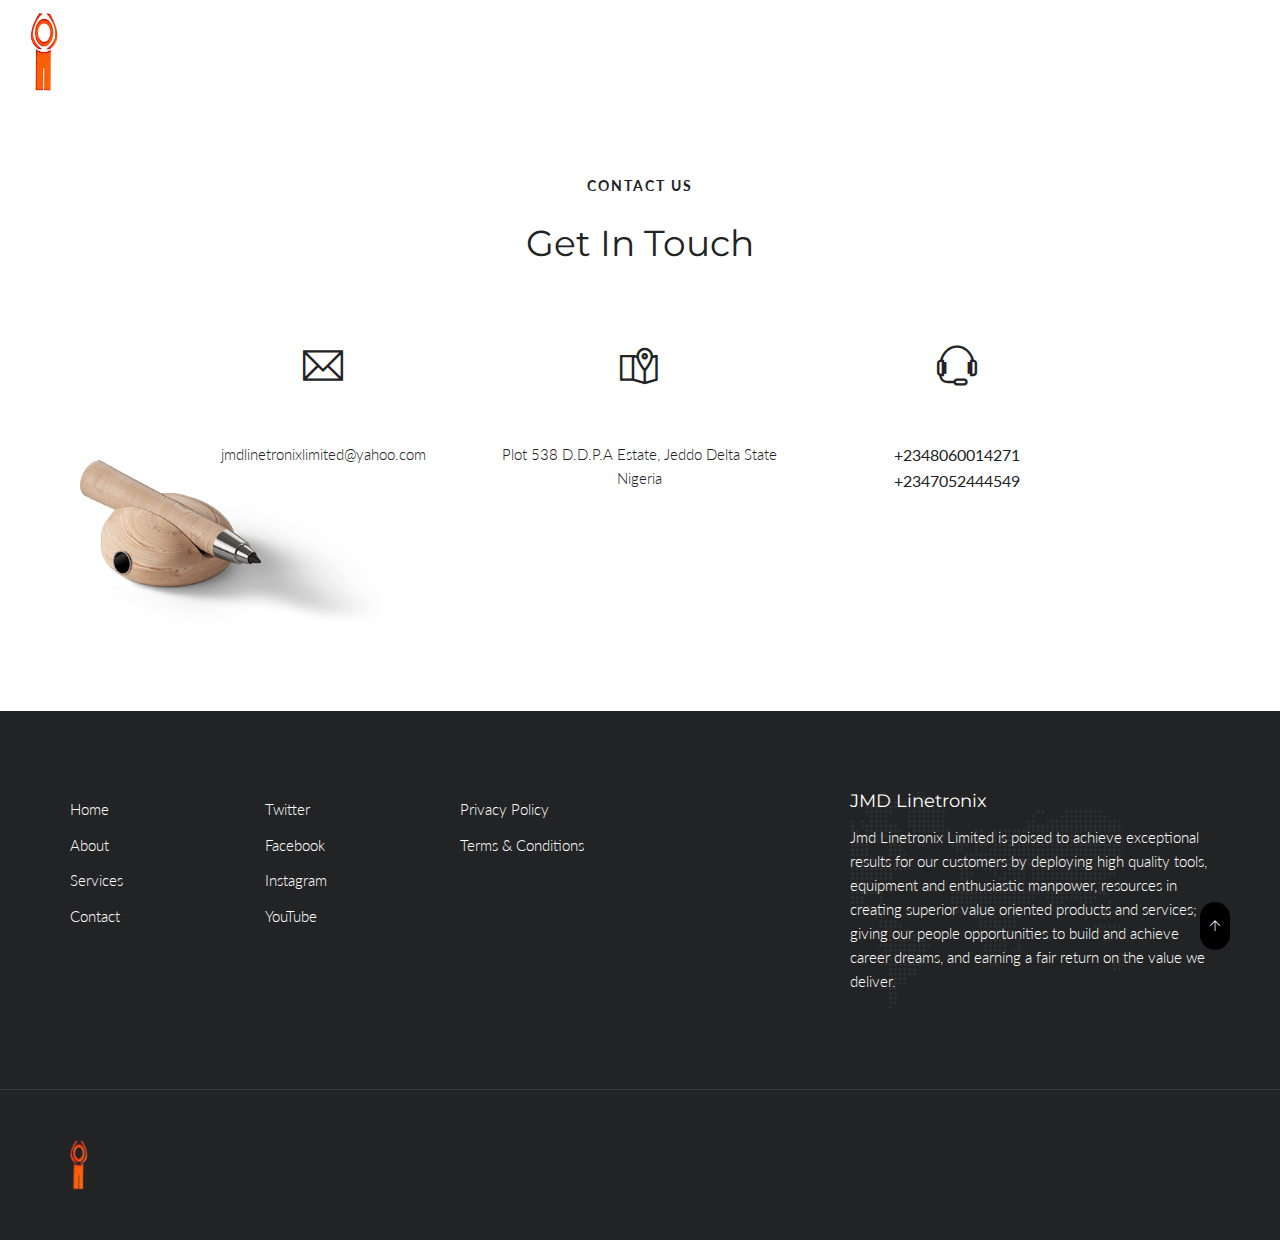
<file: contact.html>
<!DOCTYPE html>
<html lang="en" class="no-js">
    <!-- Begin Head -->
    <head>
        <!-- Basic -->
        <meta charset="utf-8"/>
        <meta name="viewport" content="width=device-width, initial-scale=1, shrink-to-fit=no">
        <meta http-equiv="x-ua-compatible" content="ie=edge">
        <title>JMD LINETRONIX LIMITED</title>
        <meta name="keywords" content="HTML5 Theme" />
        <meta name="description" content="Megakit - HTML5 Theme">
        <meta name="author" content="keenthemes.com">

        <!-- Web Fonts -->
        <link href="https://fonts.googleapis.com/css?family=Lato:300,400,400i|Montserrat:400,700" rel="stylesheet">

        <!-- Vendor Styles -->
        <link href="vendor/bootstrap/css/bootstrap.min.css" rel="stylesheet" type="text/css"/>
        <link href="vendor/themify/themify.css" rel="stylesheet" type="text/css"/>
        <link href="vendor/scrollbar/scrollbar.min.css" rel="stylesheet" type="text/css"/>

        <!-- Theme Styles -->
        <link href="css/style.css" rel="stylesheet" type="text/css"/>
        <link href="css/global/global.css" rel="stylesheet" type="text/css"/>

        <!-- Favicon -->
        <link rel="shortcut icon" href="img/favicon.ico" type="image/x-icon">
        <link rel="apple-touch-icon" href="img/apple-touch-icon.png">
    </head>
    <!-- End Head -->

    <!-- Body -->
    <body>

        <!--========== HEADER ==========-->
        <header class="navbar-fixed-top s-header js__header-sticky js__header-overlay">
            <!-- Navbar -->
            <div class="s-header__navbar">
                <div class="s-header__container">
                    <div class="s-header__navbar-row">
                        <div class="s-header__navbar-row-col">
                            <!-- Logo -->
                            <div class="s-header__logo">
                              <a href="index.html">
                                <div>
                                  <img
                                    class="g-width-auto--xs g-height-80--xs s-header__logo-img-default"
                                    src="img/logo2.png"
                                    alt="JMD Logo"
                                  />
                                 
                                </div>
                                <div>
                                  <img
                                    class="g-width-auto--xs g-height-50--xs s-header__logo-img-shrink"
                                    src="img/logo1.png"
                                    alt="JMD Logo"
                                  />
                                </div>
                              </a>
                            </div>
                            <!-- End Logo -->
                          </div>
                        <div class="s-header__navbar-row-col">
                            <!-- Trigger -->
                            <a href="javascript:void(0);" class="s-header__trigger js__trigger">
                                <span class="s-header__trigger-icon"></span>
                                <svg x="0rem" y="0rem" width="3.125rem" height="3.125rem" viewbox="0 0 54 54">
                                    <circle fill="transparent" stroke="#000" stroke-width="1" cx="27" cy="27" r="25" stroke-dasharray="157 157" stroke-dashoffset="157"></circle>
                                </svg>
                            </a>
                            <!-- End Trigger -->
                        </div>
                    </div>
                </div>
            </div>
            <!-- End Navbar -->

            <!-- Overlay -->
            <div class="s-header-bg-overlay js__bg-overlay">
                <!-- Nav -->
                <nav class="s-header__nav js__scrollbar">
                    <div class="container-fluid">

                        <!-- Menu List -->                                
                        <ul class="list-unstyled s-header__nav-menu">
                            <li class="s-header__nav-menu-item"><a class="s-header__nav-menu-link s-header__nav-menu-link-divider" href="index.html">Home</a></li>
                            <li class="s-header__nav-menu-item"><a class="s-header__nav-menu-link s-header__nav-menu-link-divider" href="about.html">About</a></li>
                            <li class="s-header__nav-menu-item"><a class="s-header__nav-menu-link s-header__nav-menu-link-divider" href="services.html">Services</a></li>
                            <li class="s-header__nav-menu-item"><a class="s-header__nav-menu-link s-header__nav-menu-link-divider" href="team.html">Team</a></li>
                            <li class="s-header__nav-menu-item">
                                <a
                                  class="s-header__nav-menu-link s-header__nav-menu-link-divider"
                                  href="policies.html"
                                  >Policies</a
                                >
                              </li>
                        </ul>
                        <!-- End Menu List -->
                    </div>
                </nav>
                <!-- End Nav -->
                
                <!-- Action -->
                <ul class="list-inline s-header__action s-header__action--lb">
                    <li class="s-header__action-item"><a class="s-header__action-link -is-active" href="#">En</a></li>
                    <li class="s-header__action-item"><a class="s-header__action-link" href="#">Fr</a></li>
                </ul>
                <!-- End Action -->

                <!-- Action -->
                <ul class="list-inline s-header__action s-header__action--rb">
                    <li class="s-header__action-item">
                        <a class="s-header__action-link" href="https://www.behance.net/keenthemes">
                            <i class="g-padding-r-5--xs ti-facebook"></i>
                            <span class="g-display-none--xs g-display-inline-block--sm">Facebook</span>
                        </a>
                    </li>
                    <li class="s-header__action-item">
                        <a class="s-header__action-link" href="https://twitter.com/keenthemes">
                            <i class="g-padding-r-5--xs ti-twitter"></i>
                            <span class="g-display-none--xs g-display-inline-block--sm">Twitter</span>
                        </a>
                    </li>
                    <li class="s-header__action-item">
                        <a class="s-header__action-link" href="https://dribbble.com/keenthemes">
                            <i class="g-padding-r-5--xs ti-dribbble"></i>
                            <span class="g-display-none--xs g-display-inline-block--sm">Dribbble</span>
                        </a>
                    </li>
                </ul>
                <!-- End Action -->
            </div>
            <!-- End Overlay -->
        </header>
        <!--========== END HEADER ==========-->

        <!--========== PAGE CONTENT ==========-->
        <!-- Feedback Form -->
        <div class="g-position--relative">
            <div class="g-container--md g-padding-y-125--xs">
                <div class="g-text-center--xs g-margin-t-50--xs g-margin-b-80--xs">
                    <p class="text-uppercase g-font-size-14--xs g-font-weight--700 g-color--dark g-letter-spacing--2 g-margin-b-25--xs">Contact Us</p>
                    <h2 class="g-font-size-32--xs g-font-size-36--sm g-color--dark">Get in Touch</h2>
                </div>
                <div class="row g-row-col--5 g-margin-b-80--xs">
                    <div class="col-xs-4 g-full-width--xs g-margin-b-50--xs g-margin-b-0--sm">
                        <div class="g-text-center--xs">
                            <i class="g-display-block--xs g-font-size-40--xs g-color--dark g-margin-b-30--xs ti-email"></i>
                            <h4 class="g-font-size-18--xs g-color--white g-margin-b-5--xs">Email</h4>
                            <p class="g-color--dark">jmdlinetronixlimited@yahoo.com</p>
                        </div>
                    </div>
                    <div class="col-xs-4 g-full-width--xs g-margin-b-50--xs g-margin-b-0--sm">
                        <div class="g-text-center--xs">
                            <i class="g-display-block--xs g-font-size-40--xs g-color--dark g-margin-b-30--xs ti-map-alt"></i>
                            <h4 class="g-font-size-18--xs g-color--white g-margin-b-5--xs">Address</h4>
                            <p class="g-color--dark">Plot 538
                                D.D.P.A  Estate, Jeddo
                                Delta State Nigeria
                                </p>
                        </div>
                    </div>
                    <div class="col-xs-4 g-full-width--xs">
                        <div class="g-text-center--xs">
                            <i class="g-display-block--xs g-font-size-40--xs g-color--dark g-margin-b-30--xs ti-headphone-alt"></i>
                            <h4 class="g-font-size-18--xs g-color--white g-margin-b-5--xs">Call at</h4>
                            <div class="g-color--dark">+2348060014271</div>
                            <div class="g-color--dark">+2347052444549</div>

                        </div>
                    </div>
                </div>
                <!-- <form class="center-block g-width-500--sm g-width-550--md">
                    <div class="g-margin-b-30--xs">
                        <input type="text" class="form-control s-form-v3__input" placeholder="* Name">
                    </div>
                    <div class="row g-row-col-5 g-margin-b-50--xs">
                        <div class="col-sm-6 g-margin-b-30--xs g-margin-b-0--md">
                            <input type="email" class="form-control s-form-v3__input" placeholder="* Email">
                        </div>
                        <div class="col-sm-6">
                            <input type="text" class="form-control s-form-v3__input" placeholder="* Phone">
                        </div>
                    </div>
                    <div class="g-margin-b-80--xs">
                        <textarea class="form-control s-form-v3__input" rows="5" placeholder="* Your message"></textarea>
                    </div>
                    <div class="g-text-center--xs">
                        <button type="submit" class="text-uppercase s-btn s-btn--md s-btn--white-bg g-radius--50 g-padding-x-70--xs g-margin-b-20--xs">Submit</button>
                    </div>
                </form> -->
            </div>
            <img class="s-mockup-v2" src="img/mockups/pencil-01.png" alt="Mockup Image">
        </div>
        <!-- End Feedback Form -->
        <!--========== END PAGE CONTENT ==========-->

        <!--========== FOOTER ==========-->
        <footer class="g-bg-color--dark">
            <!-- Links -->
            <div class="g-hor-divider__dashed--white-opacity-lightest">
                <div class="container g-padding-y-80--xs">
                    <div class="row">
                        <div class="col-sm-2 g-margin-b-20--xs g-margin-b-0--md">
                            <ul class="list-unstyled g-ul-li-tb-5--xs g-margin-b-0--xs">
                                <li><a class="g-font-size-15--xs g-color--white" href="index.html">Home</a></li>
                                <li><a class="g-font-size-15--xs g-color--white" href="about.html">About</a></li>
                                <li><a class="g-font-size-15--xs g-color--white" href="services.html">Services</a></li>
                                <li><a class="g-font-size-15--xs g-color--white" href="contact.html">Contact</a></li>
                            </ul>
                        </div>
                        <div class="col-sm-2 g-margin-b-20--xs g-margin-b-0--md">
                            <ul class="list-unstyled g-ul-li-tb-5--xs g-margin-b-0--xs">
                                <li><a class="g-font-size-15--xs g-color--white" href="#">Twitter</a></li>
                                <li><a class="g-font-size-15--xs g-color--white" href="#">Facebook</a></li>
                                <li><a class="g-font-size-15--xs g-color--white" href="#">Instagram</a></li>
                                <li><a class="g-font-size-15--xs g-color--white" href="#">YouTube</a></li>
                            </ul>
                        </div>
                        <div class="col-sm-2 g-margin-b-40--xs g-margin-b-0--md">
                            <ul class="list-unstyled g-ul-li-tb-5--xs g-margin-b-0--xs">
                                <li><a class="g-font-size-15--xs g-color--white" href="#">Privacy Policy</a></li>
                                <li><a class="g-font-size-15--xs g-color--white" href="#">Terms &amp; Conditions</a></li>
                            </ul>
                        </div>
                        <div class="col-md-4 col-md-offset-2 col-sm-5 col-sm-offset-1 s-footer__logo g-padding-y-50--xs g-padding-y-0--md">
                            <h3 class="g-font-size-18--xs g-color--white">JMD Linetronix</h3>
                            <p class="g-color--white">Jmd Linetronix Limited is poised to achieve exceptional results for our customers by deploying high quality tools, equipment and enthusiastic manpower, resources in creating superior value oriented products and services; giving our people opportunities to build and achieve career dreams, and earning a fair return on the value we deliver.</p>
                        </div>
                    </div>
                </div>
            </div>
            <!-- End Links -->

            <!-- Copyright -->
            <div class="container g-padding-y-50--xs">
                <div class="row">
                  <div class="col-xs-6">
                    <a href="index.html" style="display: flex; align-items: center">
                      <img
                        class="g-width-auto--xs g-height-50--xs"
                        src="img/logo2.png"
                        alt="JMD Logo"
                      />
                    </a>
                  </div>
                </div>
              </div>
            <!-- End Copyright -->
        </footer>
        <!--========== END FOOTER ==========-->

        <!-- Back To Top -->
        <a href="javascript:void(0);" class="s-back-to-top js__back-to-top"></a>

        <!--========== JAVASCRIPTS (Load javascripts at bottom, this will reduce page load time) ==========-->
        <!-- Vendor -->
        <script type="text/javascript" src="vendor/jquery.min.js"></script>
        <script type="text/javascript" src="vendor/jquery.migrate.min.js"></script>
        <script type="text/javascript" src="vendor/bootstrap/js/bootstrap.min.js"></script>
        <script type="text/javascript" src="vendor/jquery.smooth-scroll.min.js"></script>
        <script type="text/javascript" src="vendor/jquery.back-to-top.min.js"></script>
        <script type="text/javascript" src="vendor/scrollbar/jquery.scrollbar.min.js"></script>

        <!-- General Components and Settings -->
        <script type="text/javascript" src="js/global.min.js"></script>
        <script type="text/javascript" src="js/components/header-sticky.min.js"></script>
        <script type="text/javascript" src="js/components/scrollbar.min.js"></script>
        <!--========== END JAVASCRIPTS ==========-->

    </body>
    <!-- End Body -->
</html>
</file>
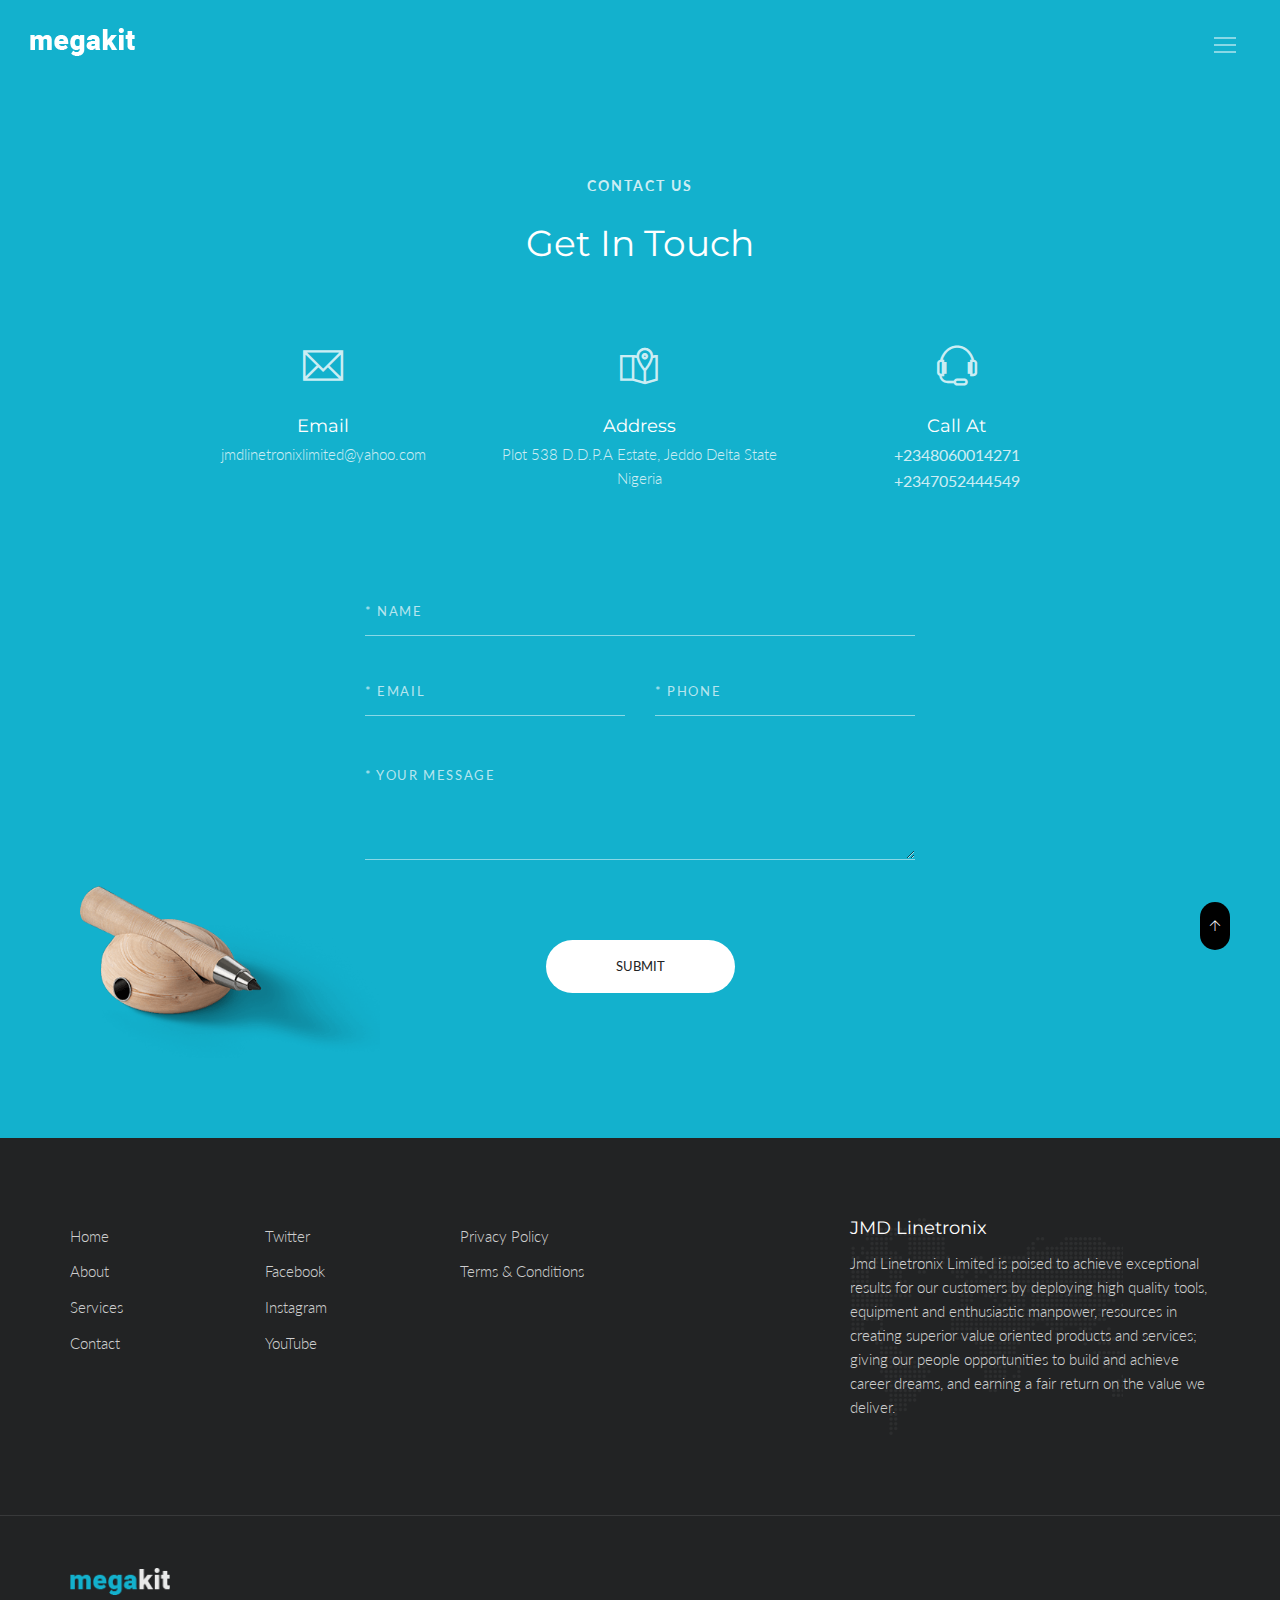
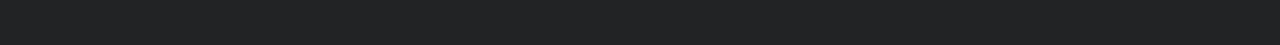
<file: contacts.html>
<!DOCTYPE html>
<html lang="en" class="no-js">
    <!-- Begin Head -->
    <head>
        <!-- Basic -->
        <meta charset="utf-8"/>
        <meta name="viewport" content="width=device-width, initial-scale=1, shrink-to-fit=no">
        <meta http-equiv="x-ua-compatible" content="ie=edge">
        <title>JMD LINETRONIX LIMITED</title>
        <meta name="keywords" content="HTML5 Theme" />
        <meta name="description" content="Megakit - HTML5 Theme">
        <meta name="author" content="keenthemes.com">

        <!-- Web Fonts -->
        <link href="https://fonts.googleapis.com/css?family=Lato:300,400,400i|Montserrat:400,700" rel="stylesheet">

        <!-- Vendor Styles -->
        <link href="vendor/bootstrap/css/bootstrap.min.css" rel="stylesheet" type="text/css"/>
        <link href="vendor/themify/themify.css" rel="stylesheet" type="text/css"/>
        <link href="vendor/scrollbar/scrollbar.min.css" rel="stylesheet" type="text/css"/>

        <!-- Theme Styles -->
        <link href="css/style.css" rel="stylesheet" type="text/css"/>
        <link href="css/global/global.css" rel="stylesheet" type="text/css"/>

        <!-- Favicon -->
        <link rel="shortcut icon" href="img/favicon.ico" type="image/x-icon">
        <link rel="apple-touch-icon" href="img/apple-touch-icon.png">
    </head>
    <!-- End Head -->

    <!-- Body -->
    <body>

        <!--========== HEADER ==========-->
        <header class="navbar-fixed-top s-header js__header-sticky js__header-overlay">
            <!-- Navbar -->
            <div class="s-header__navbar">
                <div class="s-header__container">
                    <div class="s-header__navbar-row">
                        <div class="s-header__navbar-row-col">
                            <!-- Logo -->
                            <div class="s-header__logo">
                                <a href="index.html" class="s-header__logo-link">
                                    <img class="s-header__logo-img s-header__logo-img-default" src="img/logo-white.png" alt="Megakit Logo">
                                    <img class="s-header__logo-img s-header__logo-img-shrink" src="img/logo-dark.png" alt="Megakit Logo">
                                </a>
                            </div>
                            <!-- End Logo -->
                        </div>
                        <div class="s-header__navbar-row-col">
                            <!-- Trigger -->
                            <a href="javascript:void(0);" class="s-header__trigger js__trigger">
                                <span class="s-header__trigger-icon"></span>
                                <svg x="0rem" y="0rem" width="3.125rem" height="3.125rem" viewbox="0 0 54 54">
                                    <circle fill="transparent" stroke="#fff" stroke-width="1" cx="27" cy="27" r="25" stroke-dasharray="157 157" stroke-dashoffset="157"></circle>
                                </svg>
                            </a>
                            <!-- End Trigger -->
                        </div>
                    </div>
                </div>
            </div>
            <!-- End Navbar -->

            <!-- Overlay -->
            <div class="s-header-bg-overlay js__bg-overlay">
                <!-- Nav -->
                <nav class="s-header__nav js__scrollbar">
                    <div class="container-fluid">

                        <!-- Menu List -->                                
                        <ul class="list-unstyled s-header__nav-menu">
                            <li class="s-header__nav-menu-item"><a class="s-header__nav-menu-link s-header__nav-menu-link-divider" href="index.html">Home</a></li>
                            <li class="s-header__nav-menu-item"><a class="s-header__nav-menu-link s-header__nav-menu-link-divider" href="about.html">About</a></li>
                            <li class="s-header__nav-menu-item"><a class="s-header__nav-menu-link s-header__nav-menu-link-divider" href="services.html">Services</a></li>
                            <li class="s-header__nav-menu-item"><a class="s-header__nav-menu-link s-header__nav-menu-link-divider" href="team.html">Team</a></li>
                            <li class="s-header__nav-menu-item"><a class="s-header__nav-menu-link s-header__nav-menu-link-divider" href="faq.html">FAQ</a></li>
                        </ul>
                        <!-- End Menu List -->
                    </div>
                </nav>
                <!-- End Nav -->
                
                <!-- Action -->
                <ul class="list-inline s-header__action s-header__action--lb">
                    <li class="s-header__action-item"><a class="s-header__action-link -is-active" href="#">En</a></li>
                    <li class="s-header__action-item"><a class="s-header__action-link" href="#">Fr</a></li>
                </ul>
                <!-- End Action -->

                <!-- Action -->
                <ul class="list-inline s-header__action s-header__action--rb">
                    <li class="s-header__action-item">
                        <a class="s-header__action-link" href="https://www.behance.net/keenthemes">
                            <i class="g-padding-r-5--xs ti-facebook"></i>
                            <span class="g-display-none--xs g-display-inline-block--sm">Facebook</span>
                        </a>
                    </li>
                    <li class="s-header__action-item">
                        <a class="s-header__action-link" href="https://twitter.com/keenthemes">
                            <i class="g-padding-r-5--xs ti-twitter"></i>
                            <span class="g-display-none--xs g-display-inline-block--sm">Twitter</span>
                        </a>
                    </li>
                    <li class="s-header__action-item">
                        <a class="s-header__action-link" href="https://dribbble.com/keenthemes">
                            <i class="g-padding-r-5--xs ti-dribbble"></i>
                            <span class="g-display-none--xs g-display-inline-block--sm">Dribbble</span>
                        </a>
                    </li>
                </ul>
                <!-- End Action -->
            </div>
            <!-- End Overlay -->
        </header>
        <!--========== END HEADER ==========-->

        <!--========== PAGE CONTENT ==========-->
        <!-- Feedback Form -->
        <div class="g-position--relative g-bg-color--primary">
            <div class="g-container--md g-padding-y-125--xs">
                <div class="g-text-center--xs g-margin-t-50--xs g-margin-b-80--xs">
                    <p class="text-uppercase g-font-size-14--xs g-font-weight--700 g-color--white-opacity g-letter-spacing--2 g-margin-b-25--xs">Contact Us</p>
                    <h2 class="g-font-size-32--xs g-font-size-36--sm g-color--white">Get in Touch</h2>
                </div>
                <div class="row g-row-col--5 g-margin-b-80--xs">
                    <div class="col-xs-4 g-full-width--xs g-margin-b-50--xs g-margin-b-0--sm">
                        <div class="g-text-center--xs">
                            <i class="g-display-block--xs g-font-size-40--xs g-color--white-opacity g-margin-b-30--xs ti-email"></i>
                            <h4 class="g-font-size-18--xs g-color--white g-margin-b-5--xs">Email</h4>
                            <p class="g-color--white-opacity">jmdlinetronixlimited@yahoo.com</p>
                        </div>
                    </div>
                    <div class="col-xs-4 g-full-width--xs g-margin-b-50--xs g-margin-b-0--sm">
                        <div class="g-text-center--xs">
                            <i class="g-display-block--xs g-font-size-40--xs g-color--white-opacity g-margin-b-30--xs ti-map-alt"></i>
                            <h4 class="g-font-size-18--xs g-color--white g-margin-b-5--xs">Address</h4>
                            <p class="g-color--white-opacity">Plot 538
                                D.D.P.A  Estate, Jeddo
                                Delta State Nigeria
                                </p>
                        </div>
                    </div>
                    <div class="col-xs-4 g-full-width--xs">
                        <div class="g-text-center--xs">
                            <i class="g-display-block--xs g-font-size-40--xs g-color--white-opacity g-margin-b-30--xs ti-headphone-alt"></i>
                            <h4 class="g-font-size-18--xs g-color--white g-margin-b-5--xs">Call at</h4>
                            <div class="g-color--white-opacity">+2348060014271</div>
                            <div class="g-color--white-opacity">+2347052444549</div>

                        </div>
                    </div>
                </div>
                <form class="center-block g-width-500--sm g-width-550--md">
                    <div class="g-margin-b-30--xs">
                        <input type="text" class="form-control s-form-v3__input" placeholder="* Name">
                    </div>
                    <div class="row g-row-col-5 g-margin-b-50--xs">
                        <div class="col-sm-6 g-margin-b-30--xs g-margin-b-0--md">
                            <input type="email" class="form-control s-form-v3__input" placeholder="* Email">
                        </div>
                        <div class="col-sm-6">
                            <input type="text" class="form-control s-form-v3__input" placeholder="* Phone">
                        </div>
                    </div>
                    <div class="g-margin-b-80--xs">
                        <textarea class="form-control s-form-v3__input" rows="5" placeholder="* Your message"></textarea>
                    </div>
                    <div class="g-text-center--xs">
                        <button type="submit" class="text-uppercase s-btn s-btn--md s-btn--white-bg g-radius--50 g-padding-x-70--xs g-margin-b-20--xs">Submit</button>
                    </div>
                </form>
            </div>
            <img class="s-mockup-v2" src="img/mockups/pencil-01.png" alt="Mockup Image">
        </div>
        <!-- End Feedback Form -->
        <!--========== END PAGE CONTENT ==========-->

        <!--========== FOOTER ==========-->
        <footer class="g-bg-color--dark">
            <!-- Links -->
            <div class="g-hor-divider__dashed--white-opacity-lightest">
                <div class="container g-padding-y-80--xs">
                    <div class="row">
                        <div class="col-sm-2 g-margin-b-20--xs g-margin-b-0--md">
                            <ul class="list-unstyled g-ul-li-tb-5--xs g-margin-b-0--xs">
                                <li><a class="g-font-size-15--xs g-color--white-opacity" href="index.html">Home</a></li>
                                <li><a class="g-font-size-15--xs g-color--white-opacity" href="about.html">About</a></li>
                                <li><a class="g-font-size-15--xs g-color--white-opacity" href="services.html">Services</a></li>
                                <li><a class="g-font-size-15--xs g-color--white-opacity" href="contacts.html">Contact</a></li>
                            </ul>
                        </div>
                        <div class="col-sm-2 g-margin-b-20--xs g-margin-b-0--md">
                            <ul class="list-unstyled g-ul-li-tb-5--xs g-margin-b-0--xs">
                                <li><a class="g-font-size-15--xs g-color--white-opacity" href="#">Twitter</a></li>
                                <li><a class="g-font-size-15--xs g-color--white-opacity" href="#">Facebook</a></li>
                                <li><a class="g-font-size-15--xs g-color--white-opacity" href="#">Instagram</a></li>
                                <li><a class="g-font-size-15--xs g-color--white-opacity" href="#">YouTube</a></li>
                            </ul>
                        </div>
                        <div class="col-sm-2 g-margin-b-40--xs g-margin-b-0--md">
                            <ul class="list-unstyled g-ul-li-tb-5--xs g-margin-b-0--xs">
                                <li><a class="g-font-size-15--xs g-color--white-opacity" href="#">Privacy Policy</a></li>
                                <li><a class="g-font-size-15--xs g-color--white-opacity" href="#">Terms &amp; Conditions</a></li>
                            </ul>
                        </div>
                        <div class="col-md-4 col-md-offset-2 col-sm-5 col-sm-offset-1 s-footer__logo g-padding-y-50--xs g-padding-y-0--md">
                            <h3 class="g-font-size-18--xs g-color--white">JMD Linetronix</h3>
                            <p class="g-color--white-opacity">Jmd Linetronix Limited is poised to achieve exceptional results for our customers by deploying high quality tools, equipment and enthusiastic manpower, resources in creating superior value oriented products and services; giving our people opportunities to build and achieve career dreams, and earning a fair return on the value we deliver.</p>
                        </div>
                    </div>
                </div>
            </div>
            <!-- End Links -->

            <!-- Copyright -->
            <div class="container g-padding-y-50--xs">
                <div class="row">
                    <div class="col-xs-6">
                        <a href="index.html">
                            <img class="g-width-100--xs g-height-auto--xs" src="img/logo.png" alt="Megakit Logo">
                        </a>
                    </div>
                   
                </div>
            </div>
            <!-- End Copyright -->
        </footer>
        <!--========== END FOOTER ==========-->

        <!-- Back To Top -->
        <a href="javascript:void(0);" class="s-back-to-top js__back-to-top"></a>

        <!--========== JAVASCRIPTS (Load javascripts at bottom, this will reduce page load time) ==========-->
        <!-- Vendor -->
        <script type="text/javascript" src="vendor/jquery.min.js"></script>
        <script type="text/javascript" src="vendor/jquery.migrate.min.js"></script>
        <script type="text/javascript" src="vendor/bootstrap/js/bootstrap.min.js"></script>
        <script type="text/javascript" src="vendor/jquery.smooth-scroll.min.js"></script>
        <script type="text/javascript" src="vendor/jquery.back-to-top.min.js"></script>
        <script type="text/javascript" src="vendor/scrollbar/jquery.scrollbar.min.js"></script>

        <!-- General Components and Settings -->
        <script type="text/javascript" src="js/global.min.js"></script>
        <script type="text/javascript" src="js/components/header-sticky.min.js"></script>
        <script type="text/javascript" src="js/components/scrollbar.min.js"></script>
        <!--========== END JAVASCRIPTS ==========-->

    </body>
    <!-- End Body -->
</html>
</file>
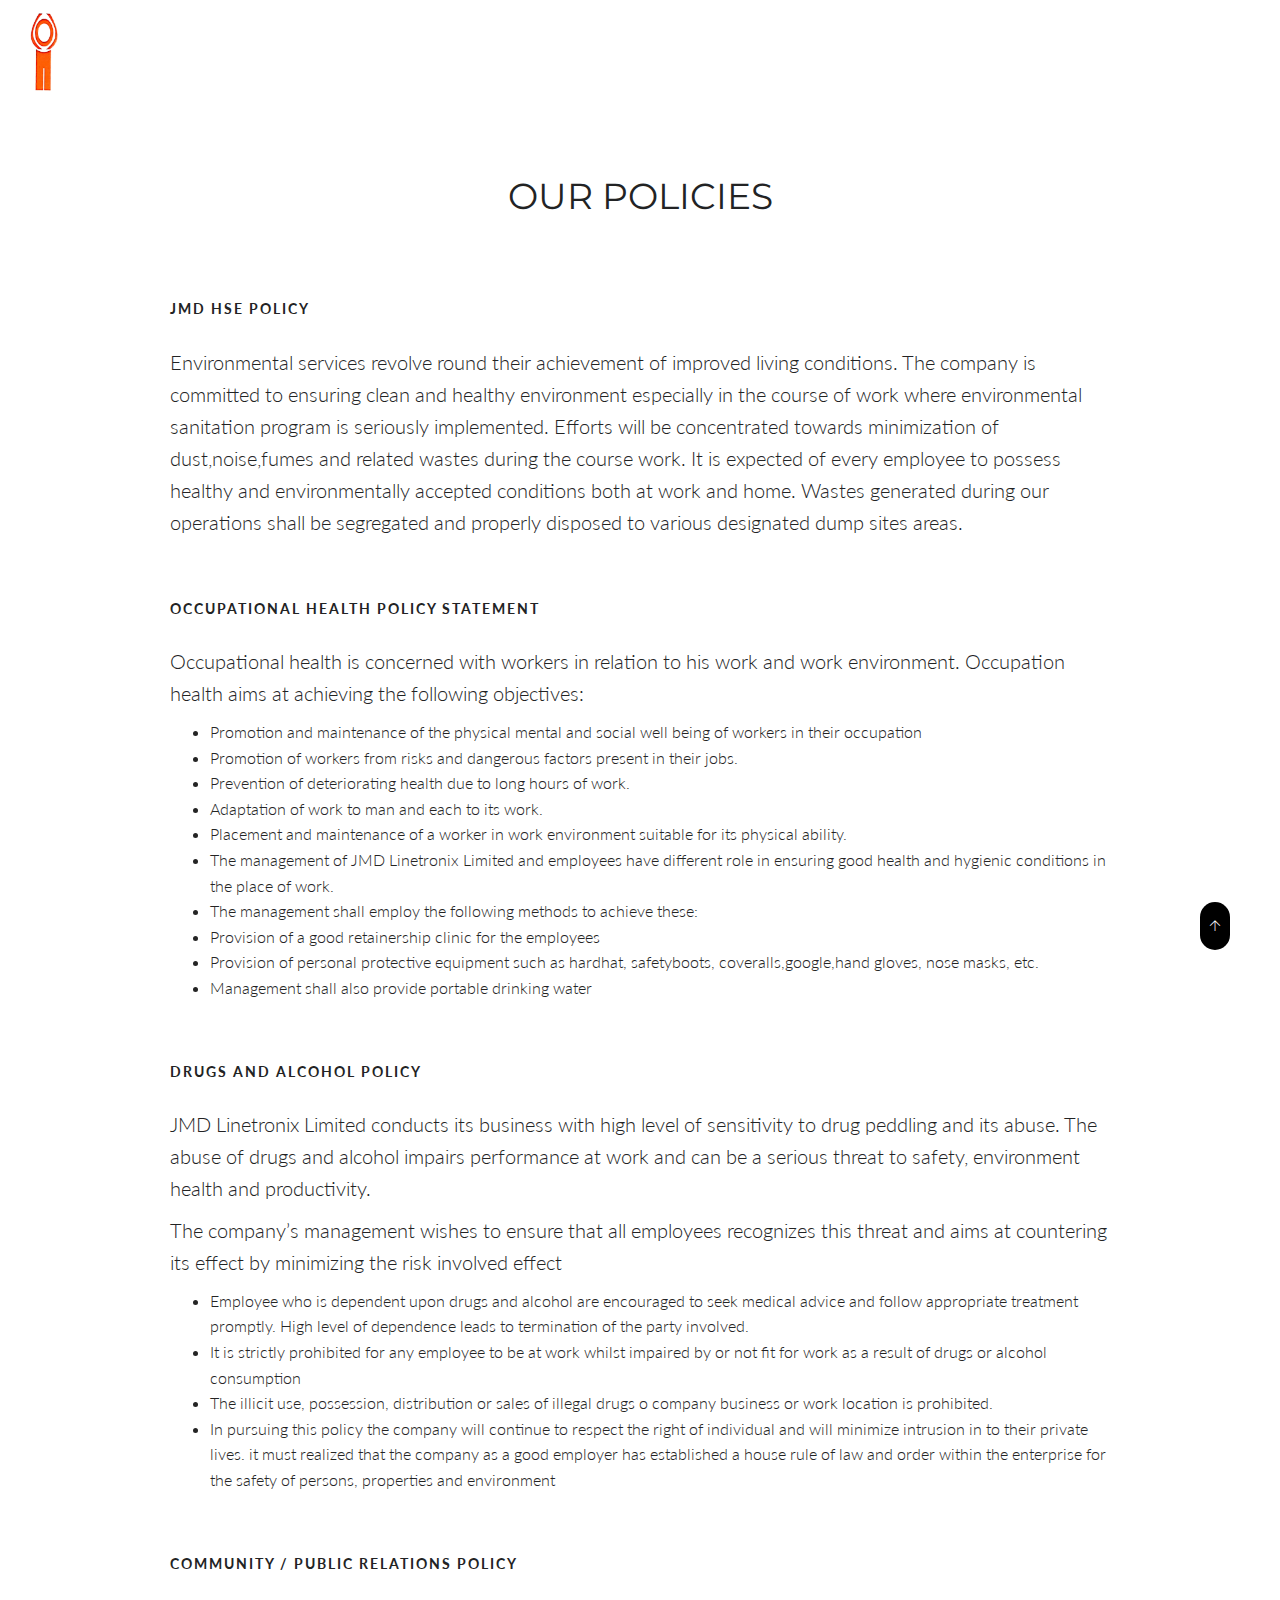
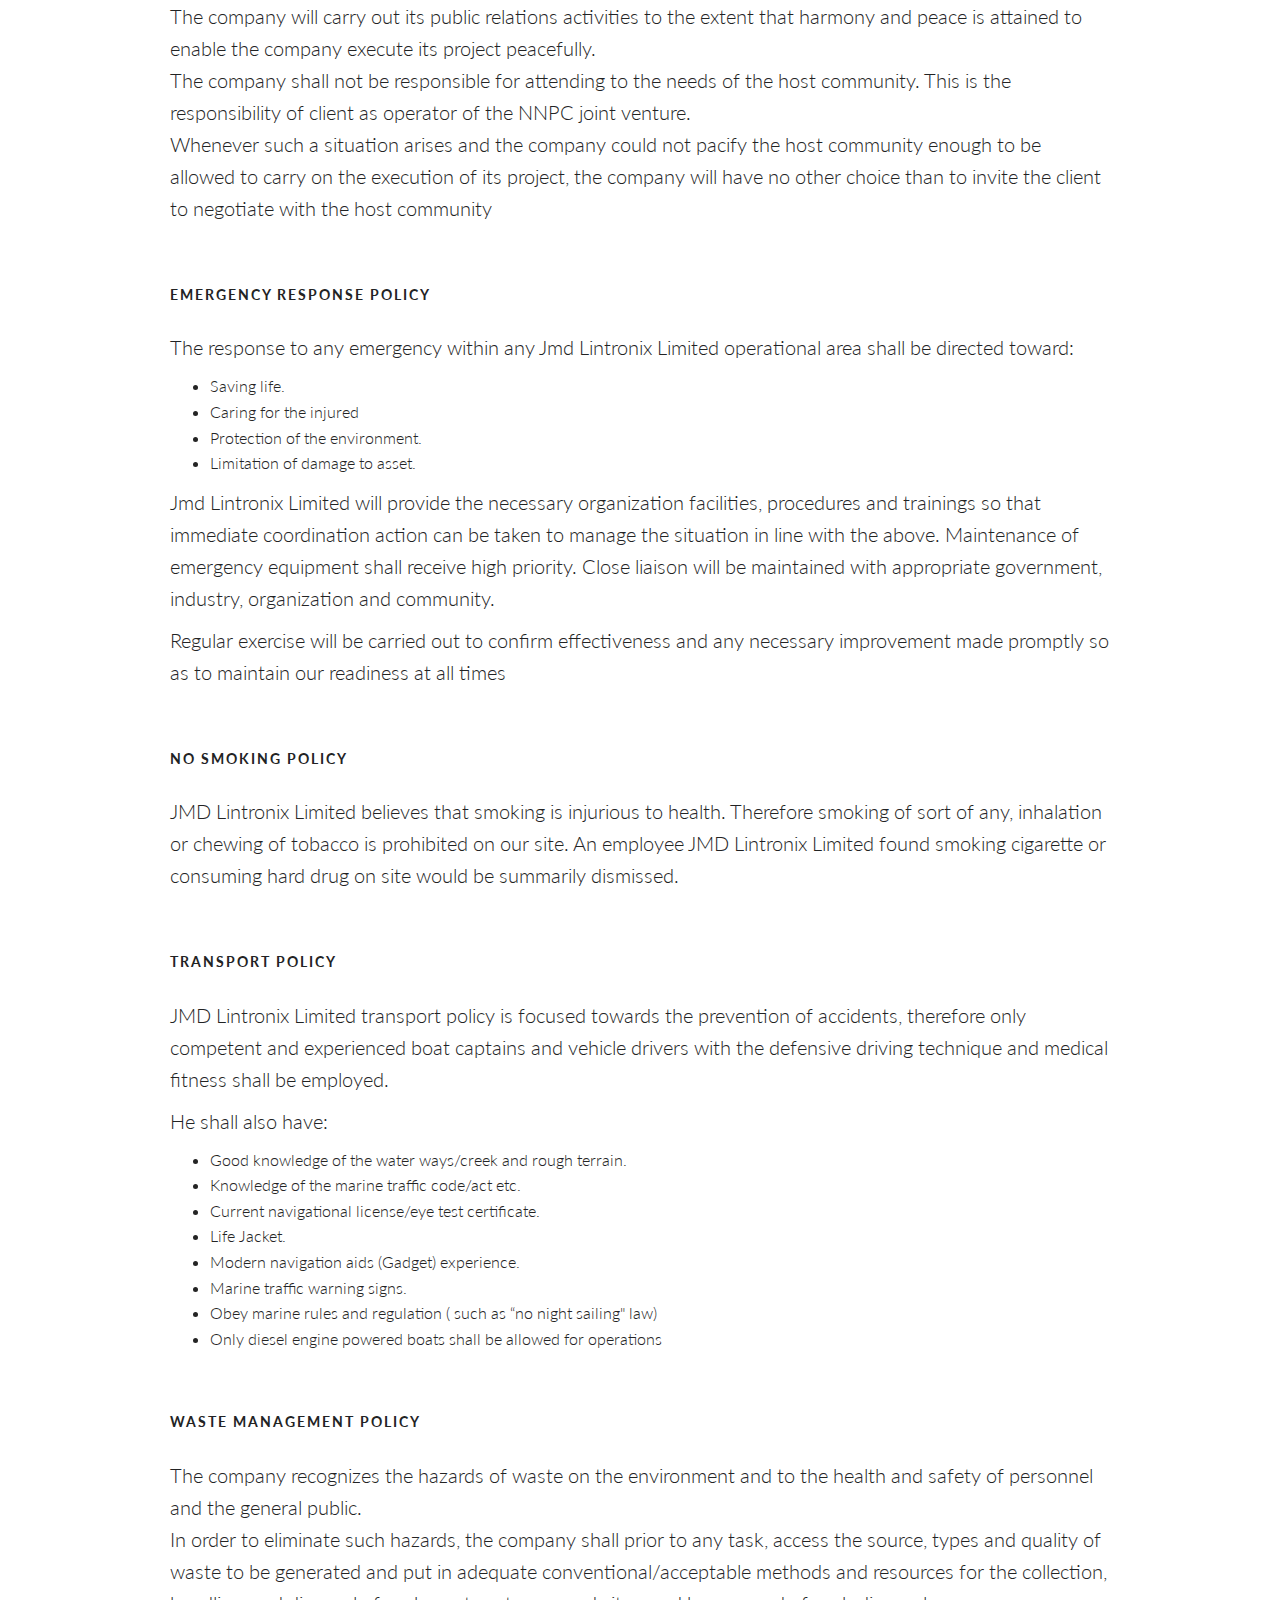
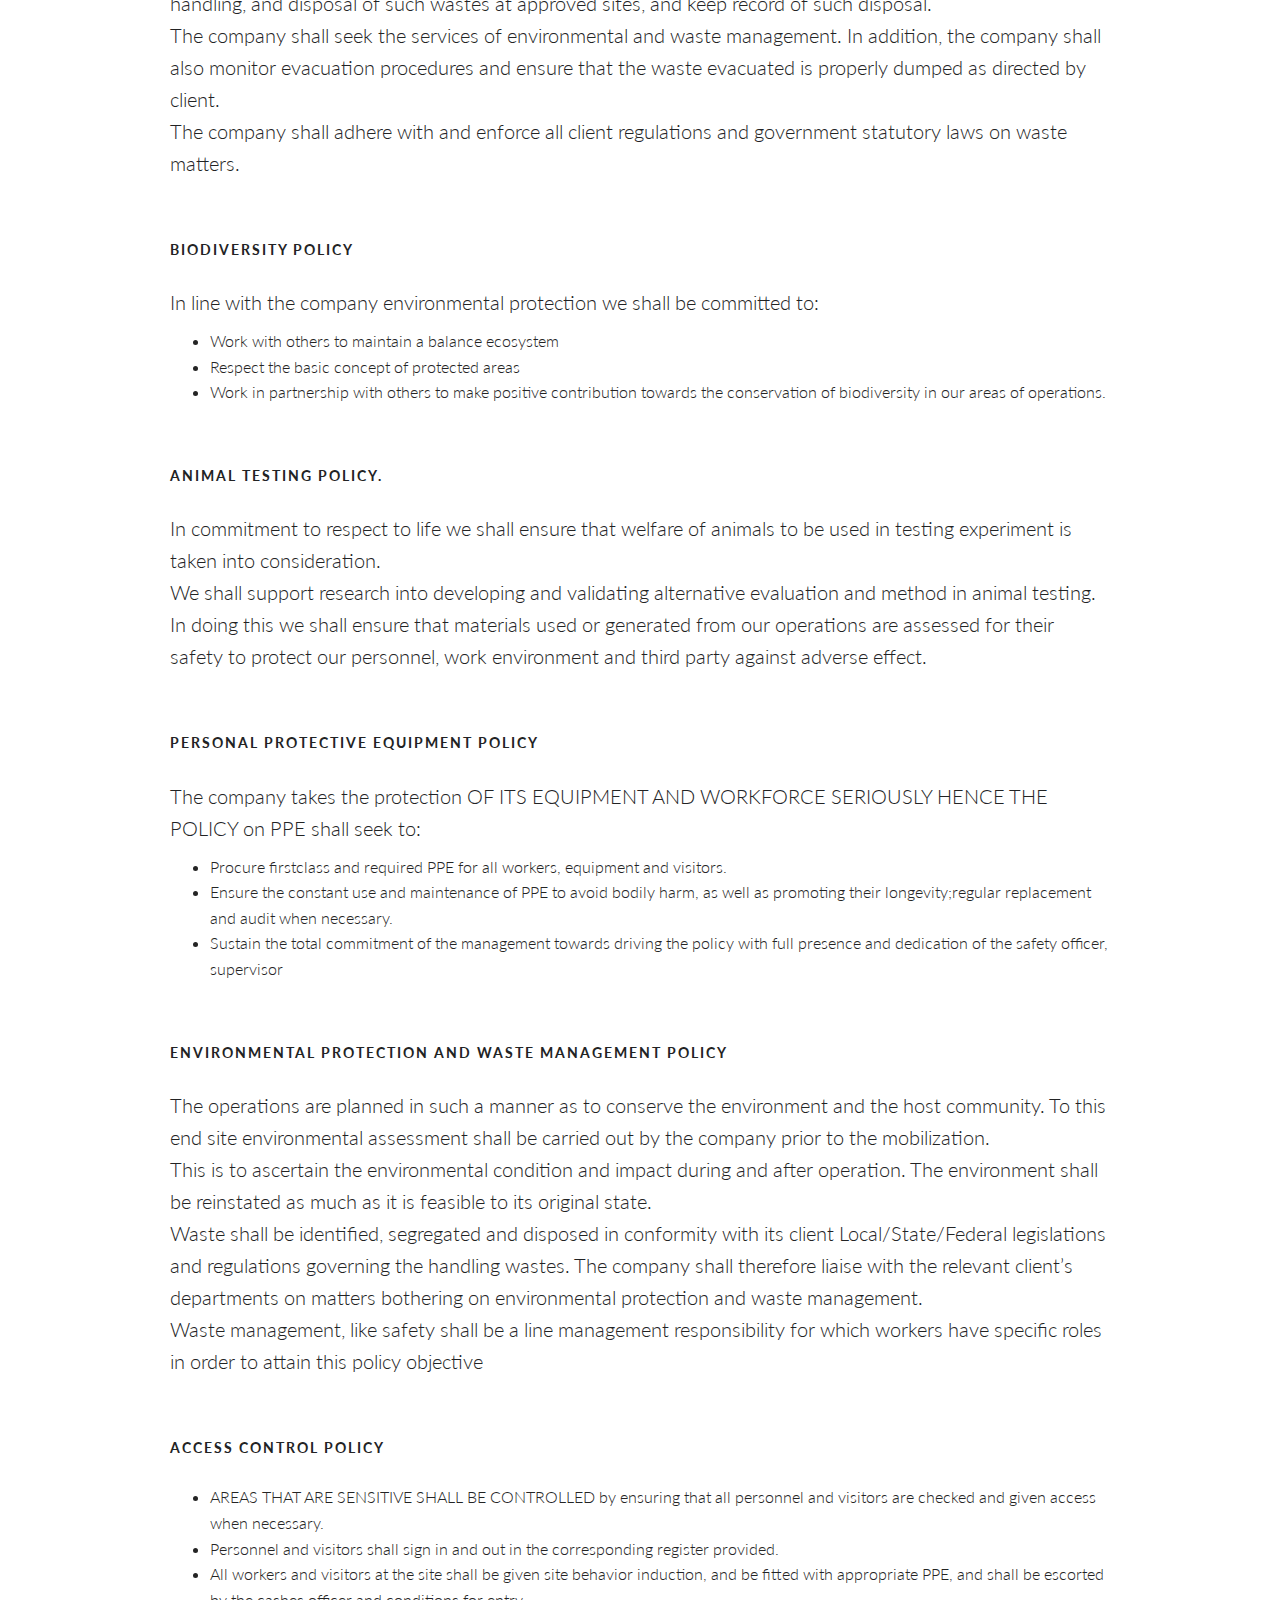
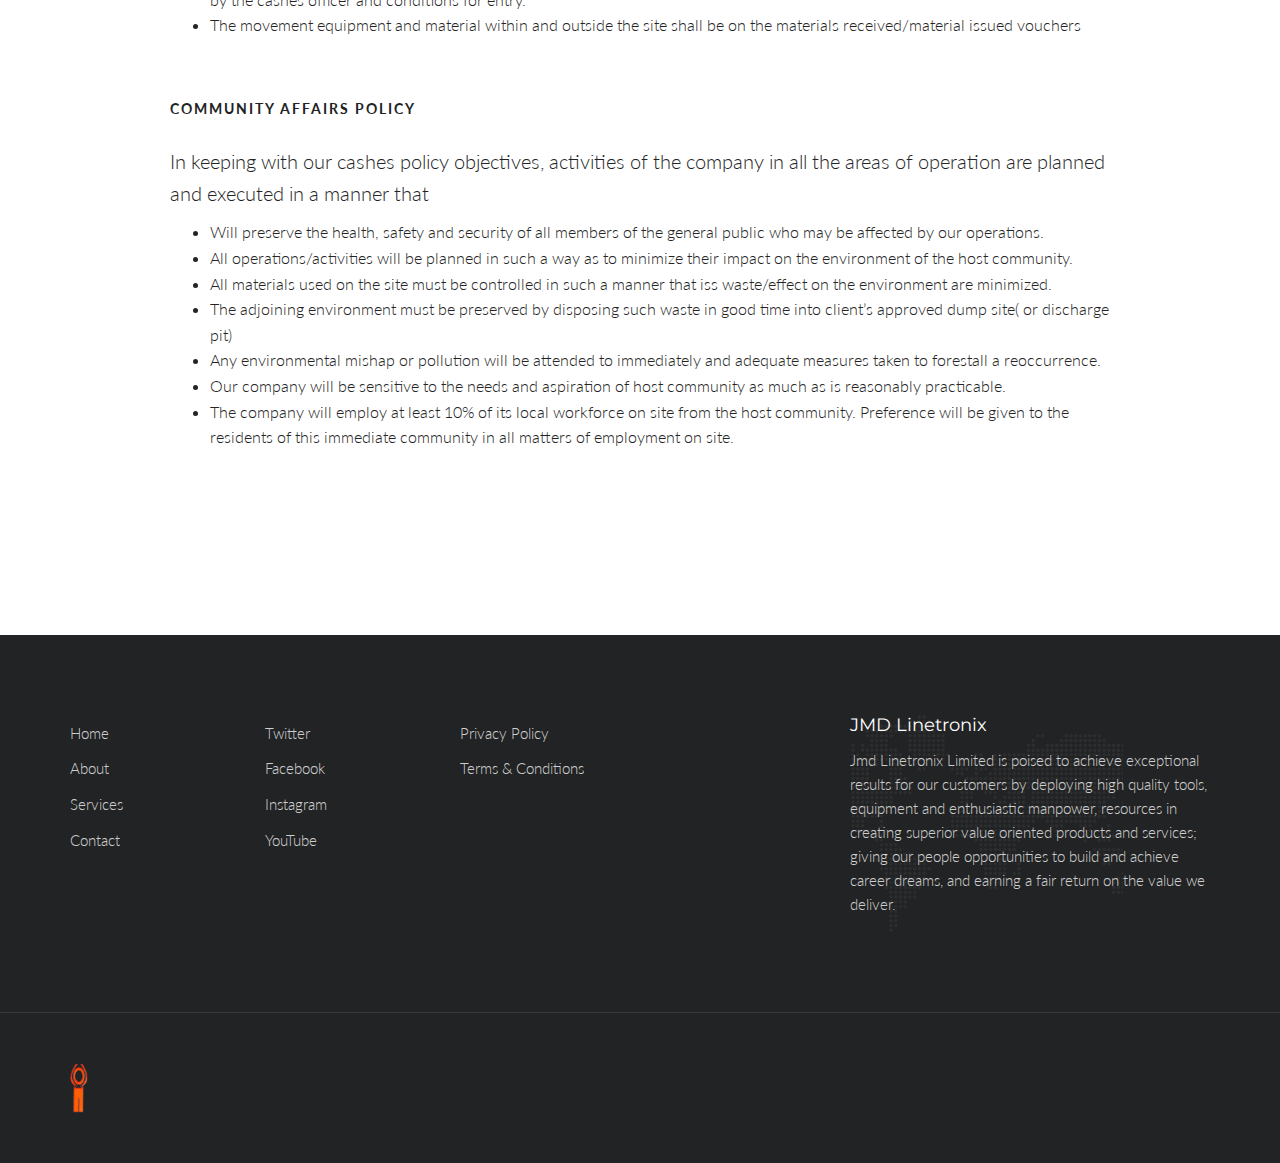
<file: policies.html>
<!DOCTYPE html>
<html lang="en" class="no-js">
  <!-- Begin Head -->
  <head>
    <!-- Basic -->
    <meta charset="utf-8" />
    <meta
      name="viewport"
      content="width=device-width, initial-scale=1, shrink-to-fit=no"
    />
    <meta http-equiv="x-ua-compatible" content="ie=edge" />
    <title>JMD LINETRONIX LIMITED</title>
    <meta name="keywords" content="oil and gas" />
    <meta
      name="description"
      content="Jmd Linetronix Limited is poised to achieve exceptional results for our customers by deploying high quality tools, equipment and enthusiastic manpower, resources in creating superior value oriented products and services; giving our people opportunities to build and achieve career dreams, and earning a fair return on the value we deliver."
    />
    <meta name="author" content="jmdlinetronixlimited" />

    <!-- Web Fonts -->
    <link
      href="https://fonts.googleapis.com/css?family=Lato:300,400,400i|Montserrat:400,700"
      rel="stylesheet"
    />

    <!-- Vendor Styles -->
    <link
      href="vendor/bootstrap/css/bootstrap.min.css"
      rel="stylesheet"
      type="text/css"
    />
    <link href="css/animate.css" rel="stylesheet" type="text/css" />
    <link href="vendor/themify/themify.css" rel="stylesheet" type="text/css" />
    <link
      href="vendor/scrollbar/scrollbar.min.css"
      rel="stylesheet"
      type="text/css"
    />
    <link
      href="vendor/magnific-popup/magnific-popup.css"
      rel="stylesheet"
      type="text/css"
    />
    <link
      href="vendor/swiper/swiper.min.css"
      rel="stylesheet"
      type="text/css"
    />

    <!-- Theme Styles -->
    <link href="css/style.css" rel="stylesheet" type="text/css" />
    <link href="css/global/global.css" rel="stylesheet" type="text/css" />

    <!-- Favicon -->
    <link rel="shortcut icon" href="img/favicon.ico" type="image/x-icon" />
    <link rel="apple-touch-icon" href="img/apple-touch-icon.png" />
  </head>
  <!-- End Head -->

  <!-- Body -->
  <body>
    <!--========== HEADER ==========-->
    <header
      class="navbar-fixed-top s-header js__header-sticky js__header-overlay"
    >
      <!-- Navbar -->
      <div class="s-header__navbar">
        <div class="s-header__container">
          <div class="s-header__navbar-row">
            <div class="s-header__navbar-row-col">
              <!-- Logo -->
              <div class="s-header__logo">
                <a href="index.html">
                  <div>
                    <img
                      class="g-width-auto--xs g-height-80--xs s-header__logo-img-default"
                      src="img/logo2.png"
                      alt="JMD Logo"
                    />
                  </div>
                  <div>
                    <img
                      class="g-width-auto--xs g-height-50--xs s-header__logo-img-shrink"
                      src="img/logo1.png"
                      alt="JMD Logo"
                    />
                  </div>
                </a>
              </div>
              <!-- End Logo -->
            </div>
            <div class="s-header__navbar-row-col">
              <!-- Trigger -->
              <a
                href="javascript:void(0);"
                class="s-header__trigger js__trigger"
              >
                <span class="s-header__trigger-icon"></span>
                <svg
                  x="0rem"
                  y="0rem"
                  width="3.125rem"
                  height="3.125rem"
                  viewbox="0 0 54 54"
                >
                  <circle
                    fill="transparent"
                    stroke="#fff"
                    stroke-width="1"
                    cx="27"
                    cy="27"
                    r="25"
                    stroke-dasharray="157 157"
                    stroke-dashoffset="157"
                  ></circle>
                </svg>
              </a>
              <!-- End Trigger -->
            </div>
          </div>
        </div>
      </div>
      <!-- End Navbar -->

      <!-- Overlay -->
      <div class="s-header-bg-overlay js__bg-overlay">
        <!-- Nav -->
        <nav class="s-header__nav js__scrollbar">
          <div class="container-fluid">
            <!-- Menu List -->
            <ul class="list-unstyled s-header__nav-menu">
              <li class="s-header__nav-menu-item">
                <a
                  class="s-header__nav-menu-link s-header__nav-menu-link-divider"
                  href="index.html"
                  >Home</a
                >
              </li>
              <li class="s-header__nav-menu-item">
                <a
                  class="s-header__nav-menu-link s-header__nav-menu-link-divider"
                  href="about.html"
                  >About</a
                >
              </li>
              <li class="s-header__nav-menu-item">
                <a
                  class="s-header__nav-menu-link s-header__nav-menu-link-divider"
                  href="team.html"
                  >Team</a
                >
              </li>
              <li class="s-header__nav-menu-item">
                <a
                  class="s-header__nav-menu-link s-header__nav-menu-link-divider"
                  href="services.html"
                  >Services</a
                >
              </li>
              <li class="s-header__nav-menu-item">
                <a
                  class="s-header__nav-menu-link s-header__nav-menu-link-divider"
                  href="contact.html"
                  >Contact</a
                >
              </li>
            </ul>
            <!-- End Menu List -->
          </div>
        </nav>
        <!-- End Nav -->

        <!-- Action -->
        <ul class="list-inline s-header__action s-header__action--rb">
          <li class="s-header__action-item">
            <a class="s-header__action-link" href="#">
              <i class="g-padding-r-5--xs ti-facebook"></i>
              <span class="g-display-none--xs g-display-inline-block--sm"
                >Facebook</span
              >
            </a>
          </li>
          <li class="s-header__action-item">
            <a class="s-header__action-link" href="#">
              <i class="g-padding-r-5--xs ti-twitter"></i>
              <span class="g-display-none--xs g-display-inline-block--sm"
                >Twitter</span
              >
            </a>
          </li>
          <li class="s-header__action-item">
            <a class="s-header__action-link" href="#">
              <i class="g-padding-r-5--xs ti-instagram"></i>
              <span class="g-display-none--xs g-display-inline-block--sm"
                >Instagram</span
              >
            </a>
          </li>
        </ul>
        <!-- End Action -->
      </div>
      <!-- End Overlay -->
    </header>
    <!--========== END HEADER ==========-->

    <!--========== PROMO BLOCK ==========-->
    <div class="g-position--relative">
      <div class="g-container--md g-padding-y-125--xs">
        <div class="g-text-center--xs g-margin-t-50--xs g-margin-b-80--xs">
          <h2 class="g-font-size-32--xs g-font-size-36--sm g-color--dark">
            OUR POLICIES
          </h2>
        </div>
        <div class="g-margin-b-60--xs">
          <p
            class="text-uppercase g-font-size-14--xs g-font-weight--700 g-color--dark g-letter-spacing--2 g-margin-b-25--xs"
          >
            JMD HSE POLICY
          </p>
          <p
            class="g-font-size-15--xs g-font-size-20--md g-color--dark g-margin-b-0--xs"
          >
            Environmental services revolve round their achievement of improved
            living conditions. The company is committed to ensuring clean and
            healthy environment especially in the course of work where
            environmental sanitation program is seriously implemented. Efforts
            will be concentrated towards minimization of dust,noise,fumes and
            related wastes during the course work. It is expected of every
            employee to possess healthy and environmentally accepted conditions
            both at work and home. Wastes generated during our operations shall
            be segregated and properly disposed to various designated dump sites
            areas.
          </p>
        </div>
        <div class="g-margin-b-60--xs">
          <p
            class="text-uppercase g-font-size-14--xs g-font-weight--700 g-color--dark g-letter-spacing--2 g-margin-b-25--xs"
          >
            OCCUPATIONAL HEALTH POLICY STATEMENT
          </p>
          <p
            class="g-font-size-15--xs g-font-size-20--md g-color--dark g-margin-b-10--xs"
          >
            Occupational health is concerned with workers in relation to his
            work and work environment. Occupation health aims at achieving the
            following objectives:
          </p>

          <ul>
            <li>
              Promotion and maintenance of the physical mental and social well
              being of workers in their occupation
            </li>
            <li>
              Promotion of workers from risks and dangerous factors present in
              their jobs.
            </li>
            <li>
              Prevention of deteriorating health due to long hours of work.
            </li>
            <li>Adaptation of work to man and each to its work.</li>
            <li>
              Placement and maintenance of a worker in work environment suitable
              for its physical ability.
            </li>
            <li>
              The management of JMD Linetronix Limited and employees have
              different role in ensuring good health and hygienic conditions in
              the place of work.
            </li>
            <li>
              The management shall employ the following methods to achieve
              these:
            </li>
            <li>Provision of a good retainership clinic for the employees</li>
            <li>
              Provision of personal protective equipment such as hardhat,
              safetyboots, coveralls,google,hand gloves, nose masks, etc.
            </li>
            <li>Management shall also provide portable drinking water</li>
          </ul>
        </div>

        <div class="g-margin-b-60--xs">
          <p
            class="text-uppercase g-font-size-14--xs g-font-weight--700 g-color--dark g-letter-spacing--2 g-margin-b-25--xs"
          >
            DRUGS AND ALCOHOL POLICY
          </p>
          <p
            class="g-font-size-15--xs g-font-size-20--md g-color--dark g-margin-b-10--xs"
          >
            JMD Linetronix Limited conducts its business with high level of
            sensitivity to drug peddling and its abuse. The abuse of drugs and
            alcohol impairs performance at work and can be a serious threat to
            safety, environment health and productivity.
          </p>
          <p
            class="g-font-size-15--xs g-font-size-20--md g-color--dark g-margin-b-10--xs"
          >
            The company’s management wishes to ensure that all employees
            recognizes this threat and aims at countering its effect by
            minimizing the risk involved effect
          </p>

          <ul>
            <li>
              Employee who is dependent upon drugs and alcohol are encouraged to
              seek medical advice and follow appropriate treatment promptly.
              High level of dependence leads to termination of the party
              involved.
            </li>
            <li>
              It is strictly prohibited for any employee to be at work whilst
              impaired by or not fit for work as a result of drugs or alcohol
              consumption
            </li>
            <li>
              The illicit use, possession, distribution or sales of illegal
              drugs o company business or work location is prohibited.
            </li>
            <li>
              In pursuing this policy the company will continue to respect the
              right of individual and will minimize intrusion in to their
              private lives. it must realized that the company as a good
              employer has established a house rule of law and order within the
              enterprise for the safety of persons, properties and environment
            </li>
          </ul>
        </div>

        <div class="g-margin-b-60--xs">
          <p
            class="text-uppercase g-font-size-14--xs g-font-weight--700 g-color--dark g-letter-spacing--2 g-margin-b-25--xs"
          >
            COMMUNITY / PUBLIC RELATIONS POLICY
          </p>
          <p
            class="g-font-size-15--xs g-font-size-20--md g-color--dark g-margin-b-0--xs"
          >
            The company will carry out its public relations activities to the
            extent that harmony and peace is attained to enable the company
            execute its project peacefully.
          </p>
          <p
            class="g-font-size-15--xs g-font-size-20--md g-color--dark g-margin-b-0--xs"
          >
            The company shall not be responsible for attending to the needs of
            the host community. This is the responsibility of client as operator
            of the NNPC joint venture.
          </p>
          <p
            class="g-font-size-15--xs g-font-size-20--md g-color--dark g-margin-b-0--xs"
          >
            Whenever such a situation arises and the company could not pacify
            the host community enough to be allowed to carry on the execution of
            its project, the company will have no other choice than to invite
            the client to negotiate with the host community
          </p>
        </div>

        <div class="g-margin-b-60--xs">
          <p
            class="text-uppercase g-font-size-14--xs g-font-weight--700 g-color--dark g-letter-spacing--2 g-margin-b-25--xs"
          >
            EMERGENCY RESPONSE POLICY
          </p>

          <p
            class="g-font-size-15--xs g-font-size-20--md g-color--dark g-margin-b-10--xs"
          >
            The response to any emergency within any Jmd Lintronix Limited
            operational area shall be directed toward:
          </p>

          <ul>
            <li>Saving life.</li>
            <li>Caring for the injured</li>
            <li>Protection of the environment.</li>
            <li>Limitation of damage to asset.</li>
          </ul>

          <p
            class="g-font-size-15--xs g-font-size-20--md g-color--dark g-margin-b-10--xs"
          >
            Jmd Lintronix Limited will provide the necessary organization
            facilities, procedures and trainings so that immediate coordination
            action can be taken to manage the situation in line with the above.
            Maintenance of emergency equipment shall receive high priority.
            Close liaison will be maintained with appropriate government,
            industry, organization and community.
          </p>
          <p
            class="g-font-size-15--xs g-font-size-20--md g-color--dark g-margin-b-10--xs"
          >
            Regular exercise will be carried out to confirm effectiveness and
            any necessary improvement made promptly so as to maintain our
            readiness at all times
          </p>
        </div>

        <div class="g-margin-b-60--xs">
          <p
            class="text-uppercase g-font-size-14--xs g-font-weight--700 g-color--dark g-letter-spacing--2 g-margin-b-25--xs"
          >
            NO SMOKING POLICY
          </p>
          <p
            class="g-font-size-15--xs g-font-size-20--md g-color--dark g-margin-b-10--xs"
          >
            JMD Lintronix Limited believes that smoking is injurious to health.
            Therefore smoking of sort of any, inhalation or chewing of tobacco
            is prohibited on our site. An employee JMD Lintronix Limited found
            smoking cigarette or consuming hard drug on site would be summarily
            dismissed.
          </p>
        </div>

        <div class="g-margin-b-60--xs">
          <p
            class="text-uppercase g-font-size-14--xs g-font-weight--700 g-color--dark g-letter-spacing--2 g-margin-b-25--xs"
          >
            TRANSPORT POLICY
          </p>
          <p
            class="g-font-size-15--xs g-font-size-20--md g-color--dark g-margin-b-10--xs"
          >
            JMD Lintronix Limited transport policy is focused towards the
            prevention of accidents, therefore only competent and experienced
            boat captains and vehicle drivers with the defensive driving
            technique and medical fitness shall be employed.
          </p>
          <p
            class="g-font-size-15--xs g-font-size-20--md g-color--dark g-margin-b-10--xs"
          >
            He shall also have:
          </p>

          <ul>
            <li>Good knowledge of the water ways/creek and rough terrain.</li>
            <li>Knowledge of the marine traffic code/act etc.</li>
            <li>Current navigational license/eye test certificate.</li>
            <li>Life Jacket.</li>
            <li>Modern navigation aids (Gadget) experience.</li>
            <li>Marine traffic warning signs.</li>
            <li>
              Obey marine rules and regulation ( such as “no night sailing" law)
            </li>
            <li>
              Only diesel engine powered boats shall be allowed for operations
            </li>
          </ul>
        </div>

        <div class="g-margin-b-60--xs">
          <p
            class="text-uppercase g-font-size-14--xs g-font-weight--700 g-color--dark g-letter-spacing--2 g-margin-b-25--xs"
          >
            WASTE MANAGEMENT POLICY
          </p>
          <p
            class="g-font-size-15--xs g-font-size-20--md g-color--dark g-margin-b-0--xs"
          >
            The company recognizes the hazards of waste on the environment and
            to the health and safety of personnel and the general public.
          </p>
          <p
            class="g-font-size-15--xs g-font-size-20--md g-color--dark g-margin-b-0--xs"
          >
            In order to eliminate such hazards, the company shall prior to any
            task, access the source, types and quality of waste to be generated
            and put in adequate conventional/acceptable methods and resources
            for the collection, handling, and disposal of such wastes at
            approved sites, and keep record of such disposal.
          </p>
          <p
            class="g-font-size-15--xs g-font-size-20--md g-color--dark g-margin-b-0--xs"
          >
            The company shall seek the services of environmental and waste
            management. In addition, the company shall also monitor evacuation
            procedures and ensure that the waste evacuated is properly dumped as
            directed by client.
          </p>
          <p
            class="g-font-size-15--xs g-font-size-20--md g-color--dark g-margin-b-0--xs"
          >
            The company shall adhere with and enforce all client regulations and
            government statutory laws on waste matters.
          </p>
        </div>

        <div class="g-margin-b-60--xs">
          <p
            class="text-uppercase g-font-size-14--xs g-font-weight--700 g-color--dark g-letter-spacing--2 g-margin-b-25--xs"
          >
            BIODIVERSITY POLICY
          </p>

          <p
            class="g-font-size-15--xs g-font-size-20--md g-color--dark g-margin-b-10--xs"
          >
            In line with the company environmental protection we shall be
            committed to:
          </p>

          <ul>
            <li>Work with others to maintain a balance ecosystem</li>
            <li>Respect the basic concept of protected areas</li>
            <li>
              Work in partnership with others to make positive contribution
              towards the conservation of biodiversity in our areas of
              operations.
            </li>
          </ul>
        </div>

        <div class="g-margin-b-60--xs">
          <p
            class="text-uppercase g-font-size-14--xs g-font-weight--700 g-color--dark g-letter-spacing--2 g-margin-b-25--xs"
          >
            ANIMAL TESTING POLICY.
          </p>
          <p
            class="g-font-size-15--xs g-font-size-20--md g-color--dark g-margin-b-0--xs"
          >
            In commitment to respect to life we shall ensure that welfare of
            animals to be used in testing experiment is taken into
            consideration.
          </p>
          <p
            class="g-font-size-15--xs g-font-size-20--md g-color--dark g-margin-b-0--xs"
          >
            We shall support research into developing and validating alternative
            evaluation and method in animal testing.
          </p>
          <p
            class="g-font-size-15--xs g-font-size-20--md g-color--dark g-margin-b-0--xs"
          >
            In doing this we shall ensure that materials used or generated from
            our operations are assessed for their safety to protect our
            personnel, work environment and third party against adverse effect.
          </p>
        </div>

        <div class="g-margin-b-60--xs">
          <p
            class="text-uppercase g-font-size-14--xs g-font-weight--700 g-color--dark g-letter-spacing--2 g-margin-b-25--xs"
          >
            PERSONAL PROTECTIVE EQUIPMENT POLICY
          </p>

          <p
            class="g-font-size-15--xs g-font-size-20--md g-color--dark g-margin-b-10--xs"
          >
            The company takes the protection OF ITS EQUIPMENT AND WORKFORCE
            SERIOUSLY HENCE THE POLICY on PPE shall seek to:
          </p>

          <ul>
            <li>
              Procure firstclass and required PPE for all workers, equipment and
              visitors.
            </li>
            <li>
              Ensure the constant use and maintenance of PPE to avoid bodily
              harm, as well as promoting their longevity;regular replacement and
              audit when necessary.
            </li>
            <li>
              Sustain the total commitment of the management towards driving the
              policy with full presence and dedication of the safety officer,
              supervisor
            </li>
          </ul>
        </div>

        <div class="g-margin-b-60--xs">
          <p
            class="text-uppercase g-font-size-14--xs g-font-weight--700 g-color--dark g-letter-spacing--2 g-margin-b-25--xs"
          >
            ENVIRONMENTAL PROTECTION AND WASTE MANAGEMENT POLICY
          </p>
          <p
            class="g-font-size-15--xs g-font-size-20--md g-color--dark g-margin-b-0--xs"
          >
            The operations are planned in such a manner as to conserve the
            environment and the host community. To this end site environmental
            assessment shall be carried out by the company prior to the
            mobilization.
          </p>
          <p
            class="g-font-size-15--xs g-font-size-20--md g-color--dark g-margin-b-0--xs"
          >
            This is to ascertain the environmental condition and impact during
            and after operation. The environment shall be reinstated as much as
            it is feasible to its original state.
          </p>
          <p
            class="g-font-size-15--xs g-font-size-20--md g-color--dark g-margin-b-0--xs"
          >
            Waste shall be identified, segregated and disposed in conformity
            with its client Local/State/Federal legislations and regulations
            governing the handling wastes. The company shall therefore liaise
            with the relevant client’s departments on matters bothering on
            environmental protection and waste management.
          </p>

          <p
            class="g-font-size-15--xs g-font-size-20--md g-color--dark g-margin-b-0--xs"
          >
            Waste management, like safety shall be a line management
            responsibility for which workers have specific roles in order to
            attain this policy objective
          </p>
        </div>

        <div class="g-margin-b-60--xs">
          <p
            class="text-uppercase g-font-size-14--xs g-font-weight--700 g-color--dark g-letter-spacing--2 g-margin-b-25--xs"
          >
            ACCESS CONTROL POLICY
          </p>

          <ul>
            <li>
              AREAS THAT ARE SENSITIVE SHALL BE CONTROLLED by ensuring that all
              personnel and visitors are checked and given access when
              necessary.
            </li>
            <li>
              Personnel and visitors shall sign in and out in the corresponding
              register provided.
            </li>
            <li>
              All workers and visitors at the site shall be given site behavior
              induction, and be fitted with appropriate PPE, and shall be
              escorted by the cashes officer and conditions for entry.
            </li>
            <li>
              The movement equipment and material within and outside the site
              shall be on the materials received/material issued vouchers
            </li>
          </ul>
        </div>

        <div class="g-margin-b-60--xs">
          <p
            class="text-uppercase g-font-size-14--xs g-font-weight--700 g-color--dark g-letter-spacing--2 g-margin-b-25--xs"
          >
            COMMUNITY AFFAIRS POLICY
          </p>

          <p
            class="g-font-size-15--xs g-font-size-20--md g-color--dark g-margin-b-10--xs"
          >
            In keeping with our cashes policy objectives, activities of the
            company in all the areas of operation are planned and executed in a
            manner that
          </p>

          <ul>
            <li>
              Will preserve the health, safety and security of all members of
              the general public who may be affected by our operations.
            </li>
            <li>
              All operations/activities will be planned in such a way as to
              minimize their impact on the environment of the host community.
            </li>
            <li>
              All materials used on the site must be controlled in such a manner
              that iss waste/effect on the environment are minimized.
            </li>
            <li>
              The adjoining environment must be preserved by disposing such
              waste in good time into client’s approved dump site( or discharge
              pit)
            </li>
            <li>
              Any environmental mishap or pollution will be attended to
              immediately and adequate measures taken to forestall a
              reoccurrence.
            </li>
            <li>
              Our company will be sensitive to the needs and aspiration of host
              community as much as is reasonably practicable.
            </li>
            <li>
              The company will employ at least 10% of its local workforce on
              site from the host community. Preference will be given to the
              residents of this immediate community in all matters of employment
              on site.
            </li>
          </ul>
        </div>
      </div>
    </div>

    <!--========== END PAGE CONTENT ==========-->

    <!--========== FOOTER ==========-->
    <footer class="g-bg-color--dark">
      <!-- Links -->
      <div class="g-hor-divider__dashed--white-opacity-lightest">
        <div class="container g-padding-y-80--xs">
          <div class="row">
            <div class="col-sm-2 g-margin-b-20--xs g-margin-b-0--md">
              <ul class="list-unstyled g-ul-li-tb-5--xs g-margin-b-0--xs">
                <li>
                  <a
                    class="g-font-size-15--xs g-color--white-opacity"
                    href="index.html"
                    >Home</a
                  >
                </li>
                <li>
                  <a
                    class="g-font-size-15--xs g-color--white-opacity"
                    href="about.html"
                    >About</a
                  >
                </li>
                <li>
                  <a
                    class="g-font-size-15--xs g-color--white-opacity"
                    href="services.html"
                    >Services</a
                  >
                </li>
                <li>
                  <a
                    class="g-font-size-15--xs g-color--white-opacity"
                    href="contact.html"
                    >Contact</a
                  >
                </li>
              </ul>
            </div>
            <div class="col-sm-2 g-margin-b-20--xs g-margin-b-0--md">
              <ul class="list-unstyled g-ul-li-tb-5--xs g-margin-b-0--xs">
                <li>
                  <a class="g-font-size-15--xs g-color--white-opacity" href="#"
                    >Twitter</a
                  >
                </li>
                <li>
                  <a class="g-font-size-15--xs g-color--white-opacity" href="#"
                    >Facebook</a
                  >
                </li>
                <li>
                  <a class="g-font-size-15--xs g-color--white-opacity" href="#"
                    >Instagram</a
                  >
                </li>
                <li>
                  <a class="g-font-size-15--xs g-color--white-opacity" href="#"
                    >YouTube</a
                  >
                </li>
              </ul>
            </div>
            <div class="col-sm-2 g-margin-b-40--xs g-margin-b-0--md">
              <ul class="list-unstyled g-ul-li-tb-5--xs g-margin-b-0--xs">
                <li>
                  <a class="g-font-size-15--xs g-color--white-opacity" href="#"
                    >Privacy Policy</a
                  >
                </li>
                <li>
                  <a class="g-font-size-15--xs g-color--white-opacity" href="#"
                    >Terms &amp; Conditions</a
                  >
                </li>
              </ul>
            </div>
            <div
              class="col-md-4 col-md-offset-2 col-sm-5 col-sm-offset-1 s-footer__logo g-padding-y-50--xs g-padding-y-0--md"
            >
              <h3 class="g-font-size-18--xs g-color--white">JMD Linetronix</h3>
              <p class="g-color--white-opacity">
                Jmd Linetronix Limited is poised to achieve exceptional results
                for our customers by deploying high quality tools, equipment and
                enthusiastic manpower, resources in creating superior value
                oriented products and services; giving our people opportunities
                to build and achieve career dreams, and earning a fair return on
                the value we deliver.
              </p>
            </div>
          </div>
        </div>
      </div>
      <!-- End Links -->

      <!-- Copyright -->
      <div class="container g-padding-y-50--xs">
        <div class="row">
          <div class="col-xs-6">
            <a href="index.html" style="display: flex; align-items: center">
              <img
                class="g-width-auto--xs g-height-50--xs"
                src="img/logo2.png"
                alt="JMD Logo"
              />
            </a>
          </div>
        </div>
      </div>
      <!-- End Copyright -->
    </footer>
    <!--========== END FOOTER ==========-->

    <!-- Back To Top -->
    <a href="javascript:void(0);" class="s-back-to-top js__back-to-top"></a>

    <!--========== JAVASCRIPTS (Load javascripts at bottom, this will reduce page load time) ==========-->
    <!-- Vendor -->
    <script type="text/javascript" src="vendor/jquery.min.js"></script>
    <script type="text/javascript" src="vendor/jquery.migrate.min.js"></script>
    <script
      type="text/javascript"
      src="vendor/bootstrap/js/bootstrap.min.js"
    ></script>
    <script
      type="text/javascript"
      src="vendor/jquery.smooth-scroll.min.js"
    ></script>
    <script
      type="text/javascript"
      src="vendor/jquery.back-to-top.min.js"
    ></script>
    <script
      type="text/javascript"
      src="vendor/scrollbar/jquery.scrollbar.min.js"
    ></script>
    <script
      type="text/javascript"
      src="vendor/magnific-popup/jquery.magnific-popup.min.js"
    ></script>
    <script type="text/javascript" src="vendor/jquery.parallax.min.js"></script>
    <script
      type="text/javascript"
      src="vendor/swiper/swiper.jquery.min.js"
    ></script>
    <script type="text/javascript" src="vendor/jquery.wow.min.js"></script>

    <!-- General Components and Settings -->
    <script type="text/javascript" src="js/global.min.js"></script>
    <script
      type="text/javascript"
      src="js/components/header-sticky.min.js"
    ></script>
    <script
      type="text/javascript"
      src="js/components/scrollbar.min.js"
    ></script>
    <script
      type="text/javascript"
      src="js/components/magnific-popup.min.js"
    ></script>
    <script type="text/javascript" src="js/components/swiper.min.js"></script>
    <script type="text/javascript" src="js/components/wow.min.js"></script>
    <!--========== END JAVASCRIPTS ==========-->
  </body>
  <!-- End Body -->
</html>
</file>
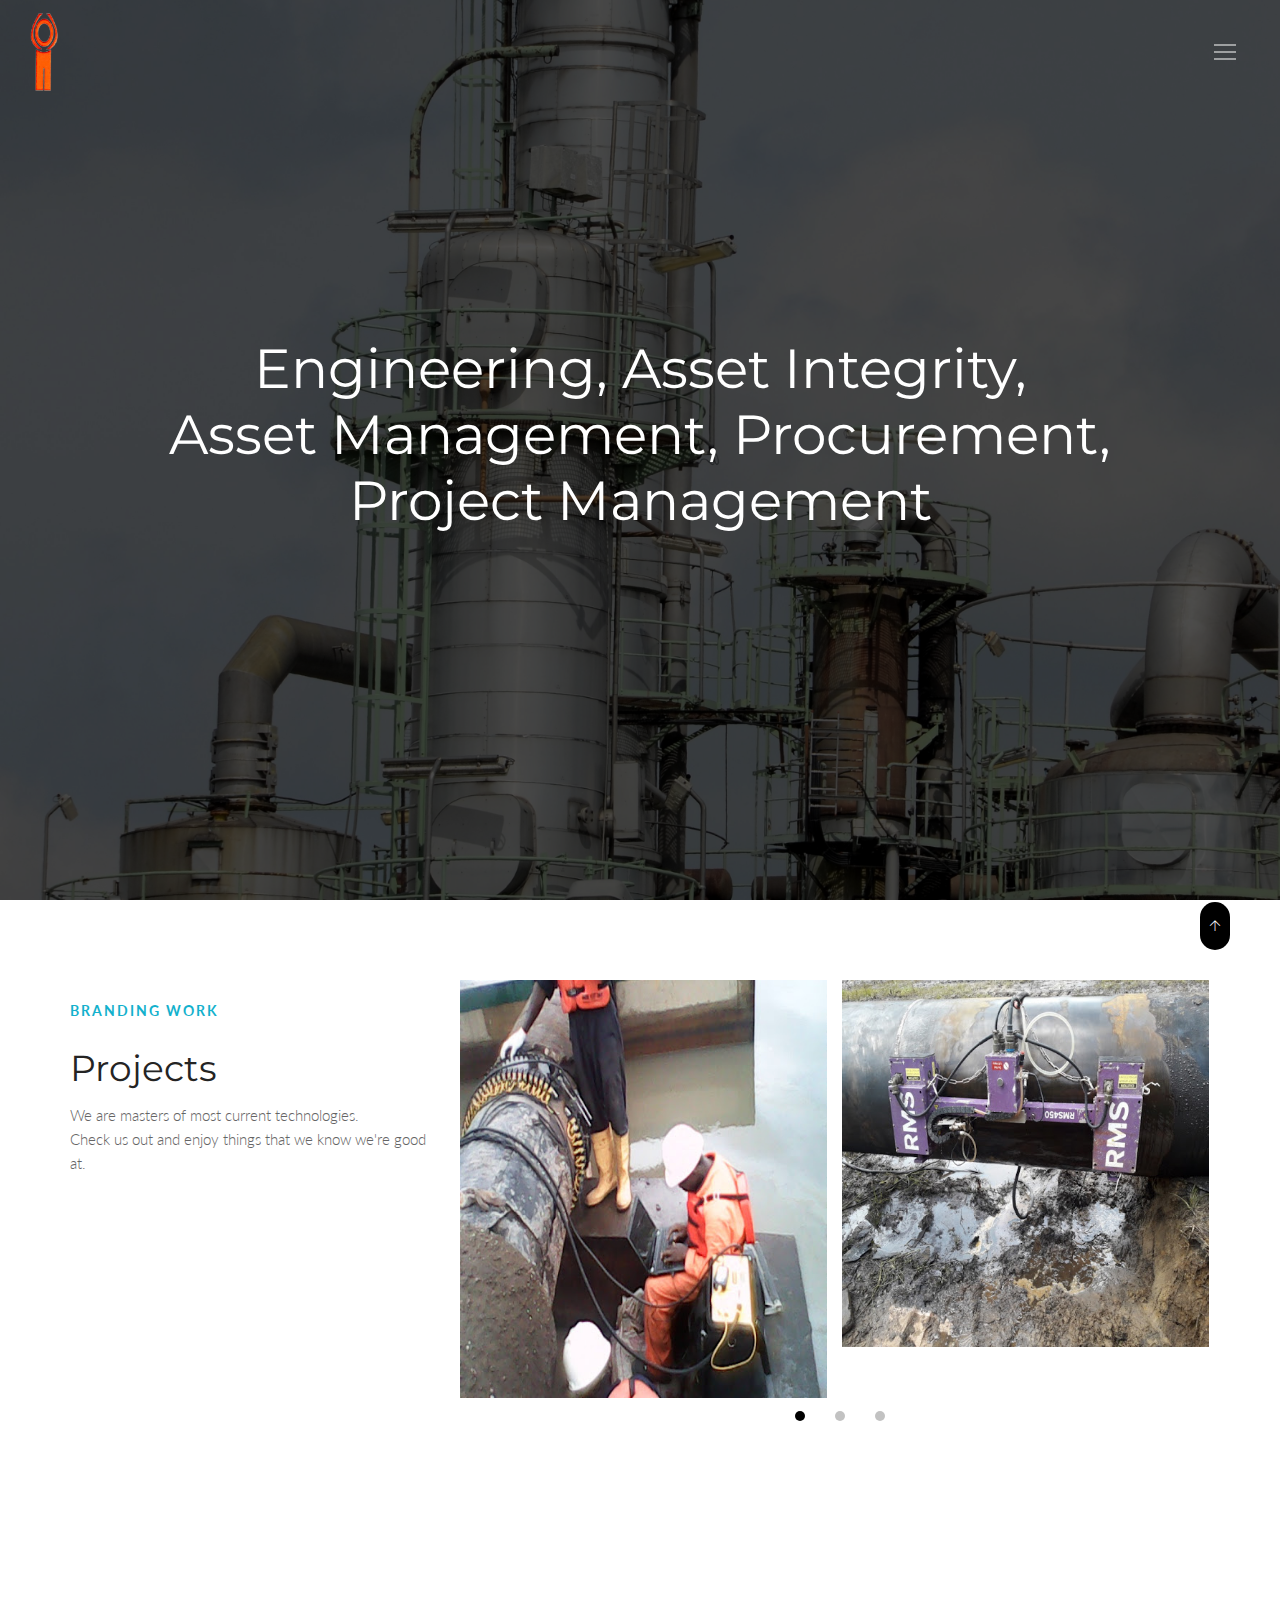
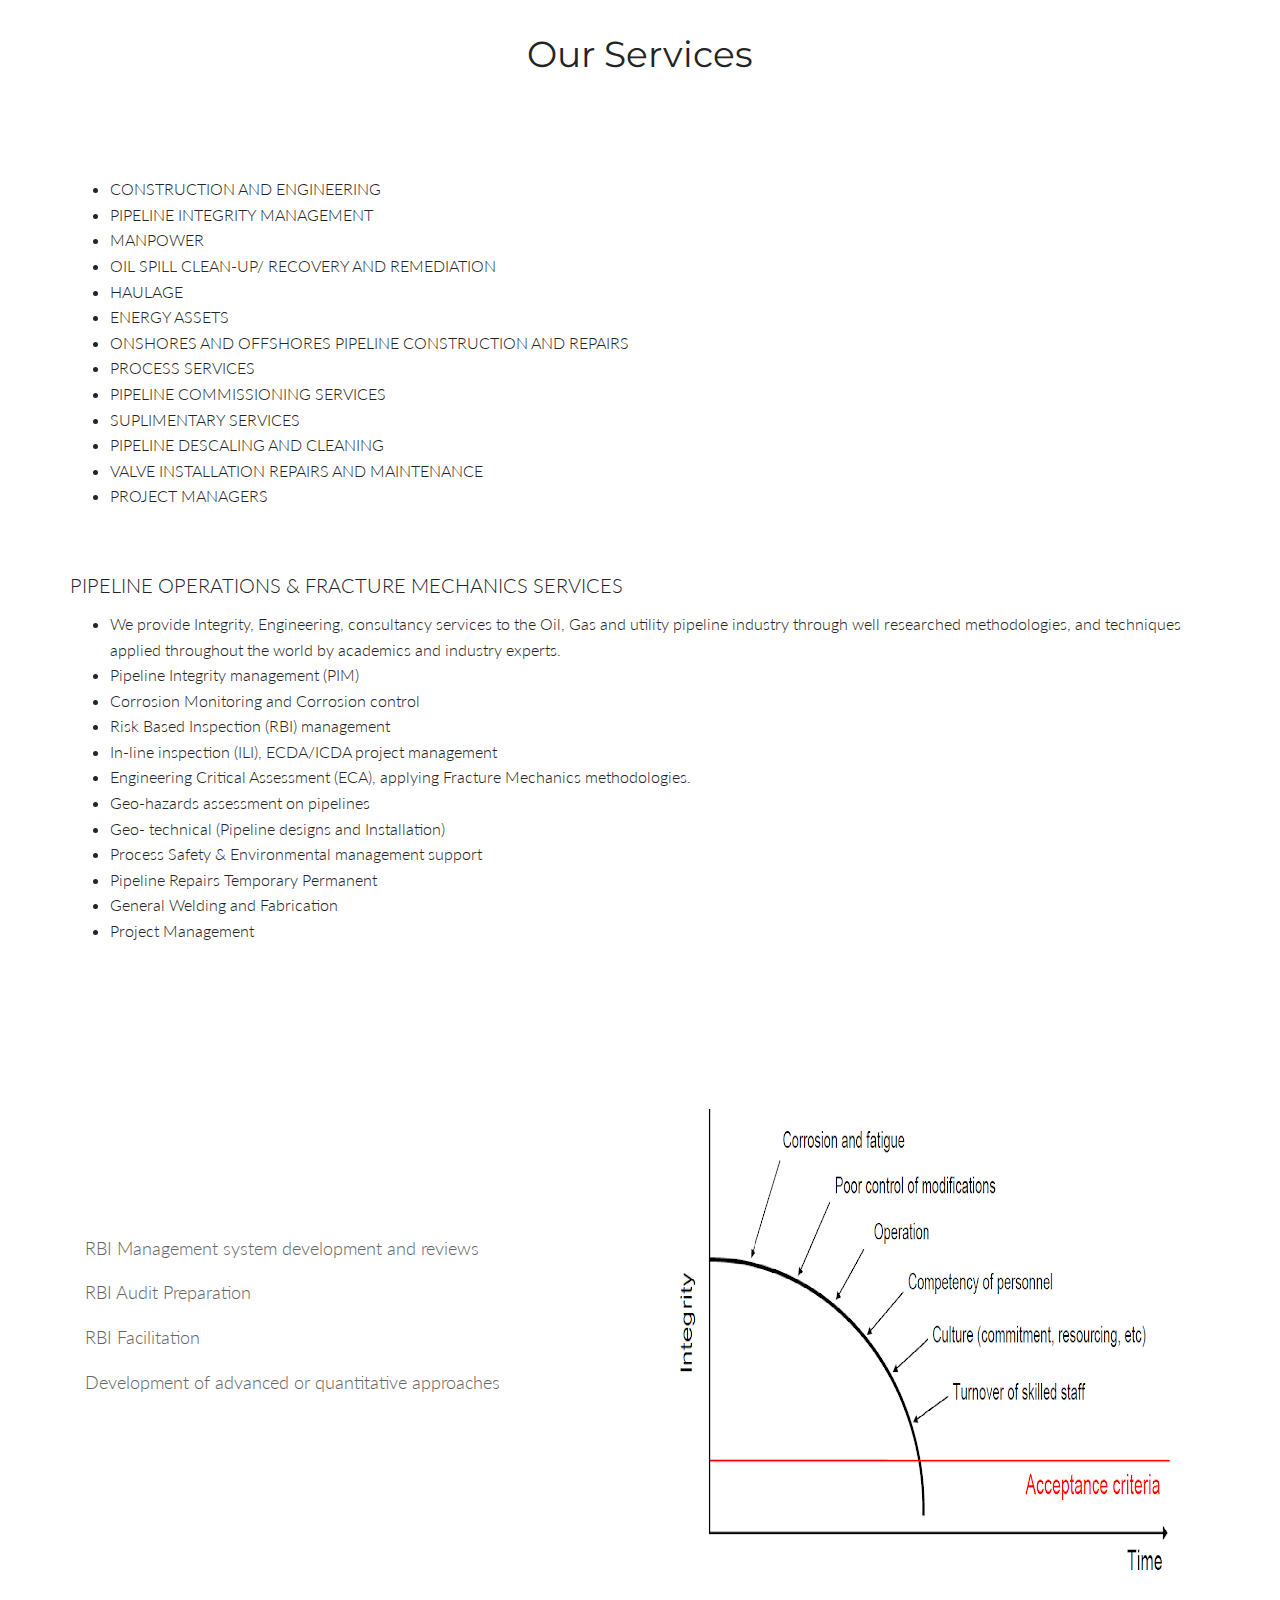
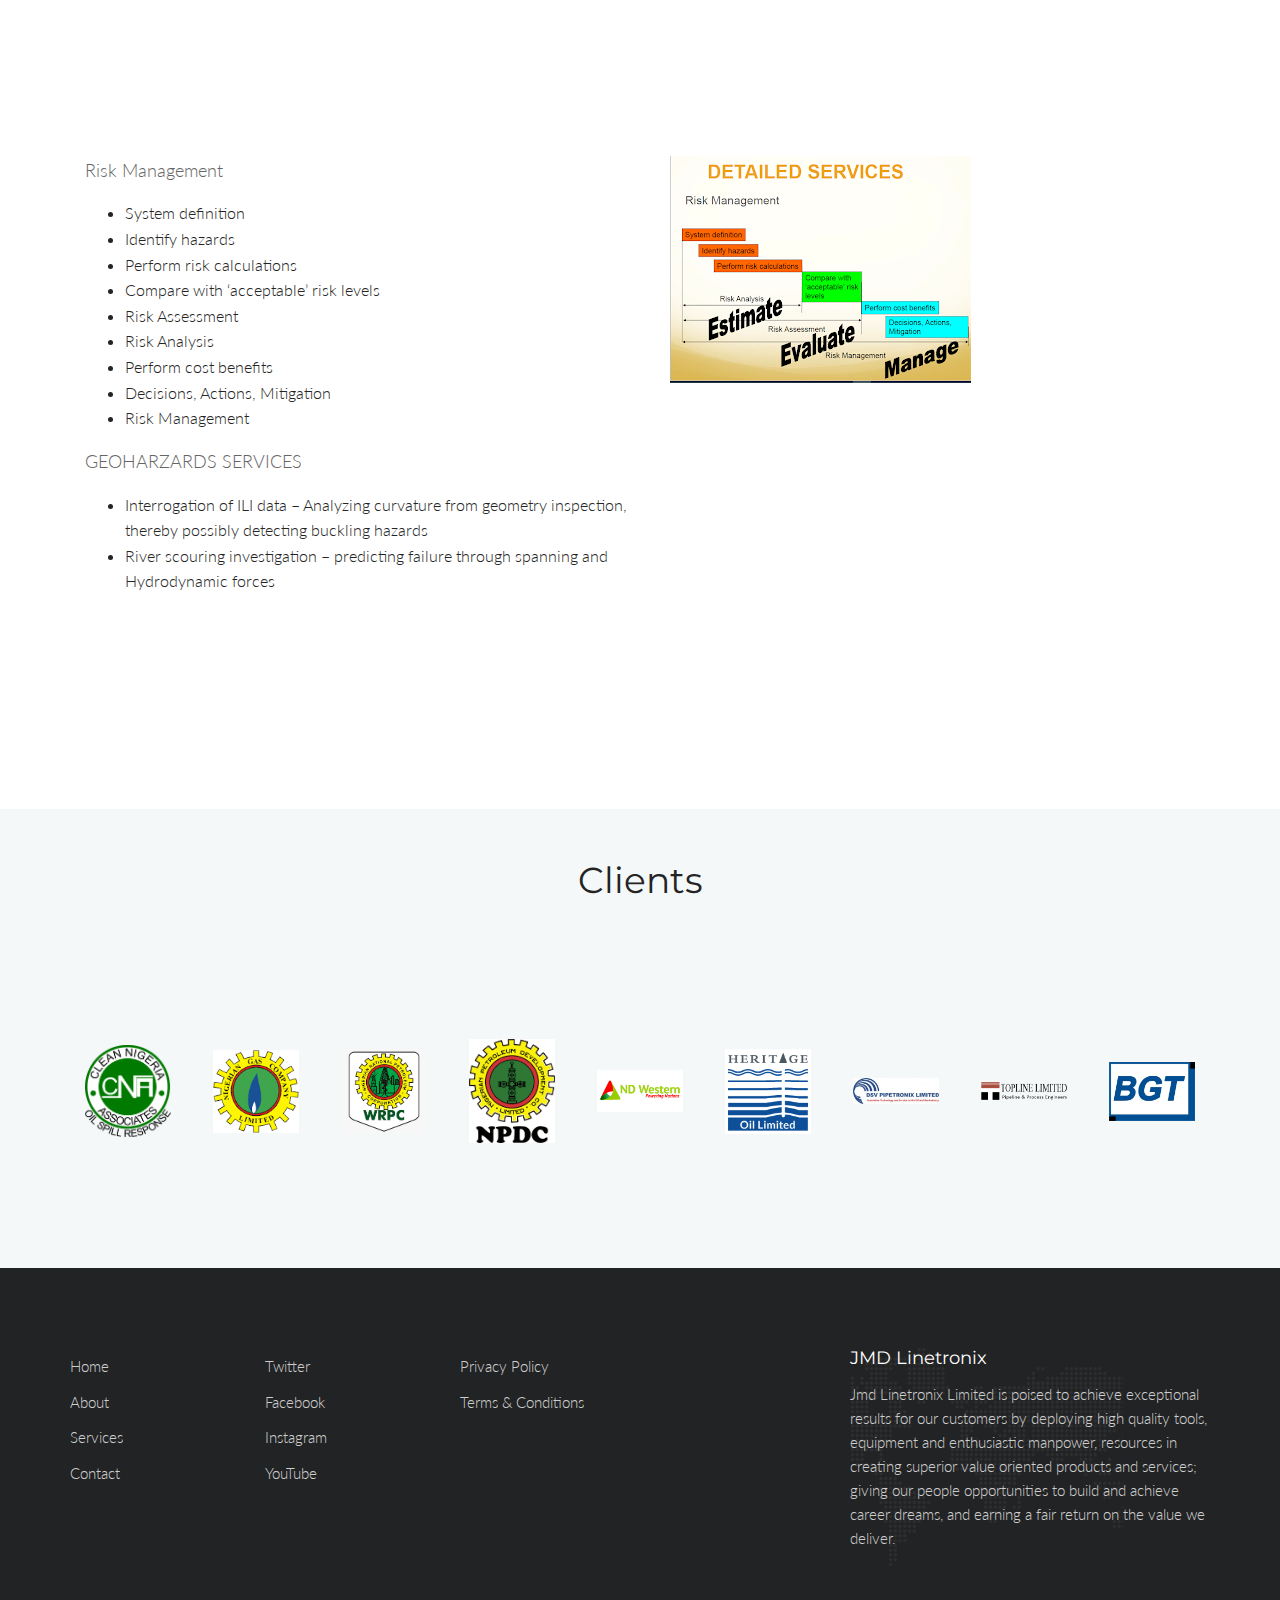
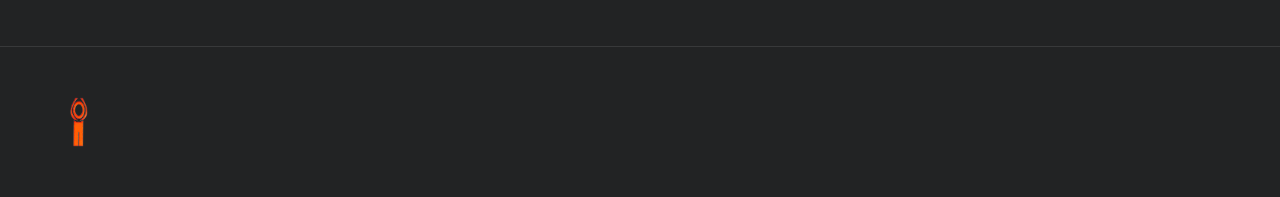
<file: services.html>
<!DOCTYPE html>
<html lang="en" class="no-js">
    <!-- Begin Head -->
    <head>
        <!-- Basic -->
        <meta charset="utf-8"/>
        <meta name="viewport" content="width=device-width, initial-scale=1, shrink-to-fit=no">
        <meta http-equiv="x-ua-compatible" content="ie=edge">
        <title>JMD LINETRONIX LIMITED</title>
        <meta name="keywords" content="HTML5 Theme" />
        <meta name="description" content="Megakit - HTML5 Theme">
        <meta name="author" content="keenthemes.com">

        <!-- Web Fonts -->
        <link href="https://fonts.googleapis.com/css?family=Lato:300,400,400i|Montserrat:400,700" rel="stylesheet">

        <!-- Vendor Styles -->
        <link href="vendor/bootstrap/css/bootstrap.min.css" rel="stylesheet" type="text/css"/>
        <link href="css/animate.css" rel="stylesheet" type="text/css"/>
        <link href="vendor/themify/themify.css" rel="stylesheet" type="text/css"/>
        <link href="vendor/scrollbar/scrollbar.min.css" rel="stylesheet" type="text/css"/>
        <link href="vendor/swiper/swiper.min.css" rel="stylesheet" type="text/css"/>
        <link href="vendor/cubeportfolio/css/cubeportfolio.min.css" rel="stylesheet" type="text/css"/>

        <!-- Theme Styles -->
        <link href="css/style.css" rel="stylesheet" type="text/css"/>
        <link href="css/global/global.css" rel="stylesheet" type="text/css"/>

        <!-- Favicon -->
        <link rel="shortcut icon" href="img/favicon.ico" type="image/x-icon">
        <link rel="apple-touch-icon" href="img/apple-touch-icon.png">
    </head>
    <!-- End Head -->

    <!-- Body -->
    <body>

        <!--========== HEADER ==========-->
        <header class="navbar-fixed-top s-header js__header-sticky js__header-overlay">
            <!-- Navbar -->
            <div class="s-header__navbar">
                <div class="s-header__container">
                    <div class="s-header__navbar-row">
                        <div class="s-header__navbar-row-col">
                            <!-- Logo -->
                            <div class="s-header__logo">
                              <a href="index.html">
                                <div>
                                  <img
                                    class="g-width-auto--xs g-height-80--xs s-header__logo-img-default"
                                    src="img/logo2.png"
                                    alt="JMD Logo"
                                  />
                                 
                                </div>
                                <div>
                                  <img
                                    class="g-width-auto--xs g-height-50--xs s-header__logo-img-shrink"
                                    src="img/logo1.png"
                                    alt="JMD Logo"
                                  />
                                </div>
                              </a>
                            </div>
                            <!-- End Logo -->
                          </div>
                        <div class="s-header__navbar-row-col">
                            <!-- Trigger -->
                            <a href="javascript:void(0);" class="s-header__trigger js__trigger">
                                <span class="s-header__trigger-icon"></span>
                                <svg x="0rem" y="0rem" width="3.125rem" height="3.125rem" viewbox="0 0 54 54">
                                    <circle fill="transparent" stroke="#fff" stroke-width="1" cx="27" cy="27" r="25" stroke-dasharray="157 157" stroke-dashoffset="157"></circle>
                                </svg>
                            </a>
                            <!-- End Trigger -->
                        </div>
                    </div>
                </div>
            </div>
            <!-- End Navbar -->

            <!-- Overlay -->
            <div class="s-header-bg-overlay js__bg-overlay">
                <!-- Nav -->
                <nav class="s-header__nav js__scrollbar">
                    <div class="container-fluid">

                        <!-- Menu List -->                                
                        <ul class="list-unstyled s-header__nav-menu">
                            <li class="s-header__nav-menu-item"><a class="s-header__nav-menu-link s-header__nav-menu-link-divider" href="index.html">Home</a></li>
                            <li class="s-header__nav-menu-item"><a class="s-header__nav-menu-link s-header__nav-menu-link-divider" href="about.html">About</a></li>
                            <li class="s-header__nav-menu-item"><a class="s-header__nav-menu-link s-header__nav-menu-link-divider" href="team.html">Team</a></li>
                            <li class="s-header__nav-menu-item"><a class="s-header__nav-menu-link s-header__nav-menu-link-divider" href="contact.html">Contact</a></li>
                            <li class="s-header__nav-menu-item">
                                <a
                                  class="s-header__nav-menu-link s-header__nav-menu-link-divider"
                                  href="policies.html"
                                  >Policies</a
                                >
                              </li>
                        </ul>
                        <!-- End Menu List -->
                    </div>
                </nav>
                <!-- End Nav -->
                
        

                <!-- Action -->
                <ul class="list-inline s-header__action s-header__action--rb">
                    <li class="s-header__action-item">
                        <a class="s-header__action-link" href="#">
                            <i class="g-padding-r-5--xs ti-facebook"></i>
                            <span class="g-display-none--xs g-display-inline-block--sm">Facebook</span>
                        </a>
                    </li>
                    <li class="s-header__action-item">
                        <a class="s-header__action-link" href="#">
                            <i class="g-padding-r-5--xs ti-twitter"></i>
                            <span class="g-display-none--xs g-display-inline-block--sm">Twitter</span>
                        </a>
                    </li>
                    <li class="s-header__action-item">
                        <a class="s-header__action-link" href="#">
                            <i class="g-padding-r-5--xs ti-instagram"></i>
                            <span class="g-display-none--xs g-display-inline-block--sm">Instagram</span>
                        </a>
                    </li>
                </ul>
                <!-- End Action -->
            </div>
            <!-- End Overlay -->
        </header>
        <!--========== END HEADER ==========-->

        <!--========== PROMO BLOCK ==========-->
        <div
        class="g-fullheight--xs g-bg-position--center swiper-slide g-bg-overlay"
        style="background: url('img/ref2.jpg')"
      >
        <div class="container g-text-center--xs g-ver-center--xs">
          <div class="g-margin-b-30--xs">
            <div class="g-margin-b-30--xs">
              <h2
                class="g-font-size-35--xs g-font-size-45--sm g-font-size-55--md g-color--white"
              >
              Engineering, Asset integrity, <br />Asset management, Procurement, <br/> Project Management
              </h2>
            </div>
          </div>
        </div>
      </div>  
        <!--========== END PROMO BLOCK ==========-->

        <!--========== PAGE CONTENT ==========-->


        <!-- Portfolio -->
        <div class="container g-padding-y-80--xs g-padding-y-125--xsm">
            <div class="row g-margin-b-30--xs">
                <div class="col-sm-4">
                    <div class="g-margin-t-20--md g-margin-b-40--xs">
                        <p class="text-uppercase g-font-size-14--xs g-font-weight--700 g-color--primary g-letter-spacing--2 g-margin-b-25--xs">Branding Work</p>
                        <h2 class="g-font-size-32--xs g-font-size-36--md">Projects</h2>
                        <p>We are masters of most current technologies.<br>Check us out and enjoy things that we know we're good at.</p>
                    </div>
                </div>

                <div class="col-sm-8">
                    <!-- Portfolio Gallery -->
                    <div id="js__grid-portfolio-gallery" class="s-portfolio__paginations-v1 cbp">
                        <!-- Item -->
                        <div class="s-portfolio__item cbp-item motion graphic">
                            <div class="s-portfolio__img-effect">
                                <img src="img/img3.jpeg" alt="Portfolio Image">
                            </div>
                            <div class="s-portfolio__caption-hover--cc">
                                
                                <ul class="list-inline g-ul-li-lr-5--xs g-margin-b-0--xs">
                                    <li>
                                        <a href="img/img3.jpeg" class="cbp-lightbox s-icon s-icon--sm s-icon--white-bg g-radius--circle">
                                            <i class="ti-fullscreen"></i>
                                        </a>
                                    </li>
                                 
                                </ul>
                            </div>
                        </div>
                        <!-- Item -->
                        <div class="s-portfolio__item cbp-item motion graphic">
                            <div class="s-portfolio__img-effect">
                                <img src="img/img7.jpeg" alt="Portfolio Image">
                            </div>
                            <div class="s-portfolio__caption-hover--cc">
                               
                                <ul class="list-inline g-ul-li-lr-5--xs g-margin-b-0--xs">
                                    <li>
                                        <a href="img/img7.jpeg" class="cbp-lightbox s-icon s-icon--sm s-icon--white-bg g-radius--circle">
                                            <i class="ti-fullscreen"></i>
                                        </a>
                                    </li>
                                 
                                </ul>
                            </div>
                        </div>
                        <!-- Item -->
                        <div class="s-portfolio__item cbp-item motion graphic">
                            <div class="s-portfolio__img-effect">
                                <img src="img/img11.jpeg" alt="Portfolio Image">
                            </div>
                            <div class="s-portfolio__caption-hover--cc">
                               
                                <ul class="list-inline g-ul-li-lr-5--xs g-margin-b-0--xs">
                                    <li>
                                        <a href="img/img11.jpeg" class="cbp-lightbox s-icon s-icon--sm s-icon--white-bg g-radius--circle">
                                            <i class="ti-fullscreen"></i>
                                        </a>
                                    </li>
                                 
                                </ul>
                            </div>
                        </div>
                        <!-- Item -->
                        <div class="s-portfolio__item cbp-item motion graphic">
                            <div class="s-portfolio__img-effect">
                                <img src="img/img2.jpeg" alt="Portfolio Image">
                            </div>
                            <div class="s-portfolio__caption-hover--cc">
                               
                                <ul class="list-inline g-ul-li-lr-5--xs g-margin-b-0--xs">
                                    <li>
                                        <a href="img/img2.jpeg" class="cbp-lightbox s-icon s-icon--sm s-icon--white-bg g-radius--circle">
                                            <i class="ti-fullscreen"></i>
                                        </a>
                                    </li>
                                 
                                </ul>
                            </div>
                        </div>
                        <!-- Item -->
                        <div class="s-portfolio__item cbp-item motion graphic">
                            <div class="s-portfolio__img-effect">
                                <img src="img/img4.jpeg" alt="Portfolio Image">
                            </div>
                            <div class="s-portfolio__caption-hover--cc">
                               
                                <ul class="list-inline g-ul-li-lr-5--xs g-margin-b-0--xs">
                                    <li>
                                        <a href="img/img4.jpeg" class="cbp-lightbox s-icon s-icon--sm s-icon--white-bg g-radius--circle">
                                            <i class="ti-fullscreen"></i>
                                        </a>
                                    </li>
                                 
                                </ul>
                            </div>
                        </div>
                        <!-- Item -->
                        <div class="s-portfolio__item cbp-item motion graphic">
                            <div class="s-portfolio__img-effect">
                                <img src="img/img6.jpeg" alt="Portfolio Image">
                            </div>
                            <div class="s-portfolio__caption-hover--cc">
                               
                                <ul class="list-inline g-ul-li-lr-5--xs g-margin-b-0--xs">
                                    <li>
                                        <a href="img/img6.jpeg" class="cbp-lightbox s-icon s-icon--sm s-icon--white-bg g-radius--circle">
                                            <i class="ti-fullscreen"></i>
                                        </a>
                                    </li>
                                 
                                </ul>
                            </div>
                        </div>
                        <!-- End Item -->
                    </div>
                    <!-- End Portfolio Gallery -->
                </div>
            </div>
        </div>

        <div
        id="js__scroll-to-section"
        class="container g-padding-y-80--xs g-padding-y-125--sm"
      >
        <div class="g-text-center--xs g-margin-b-100--xs">
          <h2 class="g-font-size-32--xs g-font-size-36--md">
          Our Services
          </h2>
        </div>
        
        <div class="g-margin-b-60--xs">
  
        <ul>
          <li>
            CONSTRUCTION AND ENGINEERING  
  
          </li>
          <li>
            PIPELINE INTEGRITY MANAGEMENT
          </li>
          <li>
            MANPOWER
          </li>
          <li>
            OIL SPILL CLEAN-UP/ RECOVERY AND REMEDIATION
          </li>
          <li>
            HAULAGE
          </li>
          <li>
            ENERGY ASSETS
  
          </li>
          <li>
            ONSHORES AND OFFSHORES PIPELINE CONSTRUCTION AND REPAIRS
          </li>
          <li>
            PROCESS SERVICES
          </li>
          <li>
            PIPELINE COMMISSIONING SERVICES
          </li>
          <li>
            SUPLIMENTARY SERVICES 
  
          </li>
          <li>
            PIPELINE DESCALING AND CLEANING
  
          </li>
          <li>
            VALVE INSTALLATION REPAIRS AND MAINTENANCE
  
          </li>
          <li>
            PROJECT MANAGERS
  
          </li>
        </ul>
        </div>
     
        <!-- // end row  -->
        <div class="g-margin-b-60--xs">
          <p
            class="g-font-size-15--xs g-font-size-20--md g-color--dark g-margin-b-10--xs"
          >
          PIPELINE OPERATIONS & FRACTURE MECHANICS SERVICES
          </p>
  
          <ul>
            <li>
              We provide Integrity, Engineering, consultancy services to the Oil, Gas and utility pipeline industry through          
       well researched methodologies, and techniques applied throughout the world by academics and industry  experts.
  
            </li>
            <li>
              Pipeline Integrity management (PIM)
            </li>
            <li>
              Corrosion Monitoring and Corrosion control
            </li>
            <li>
              Risk Based Inspection (RBI) management
            </li>
            <li>
              In-line inspection (ILI), ECDA/ICDA project management
            </li>
            <li>
              Engineering Critical Assessment (ECA), applying 
      Fracture Mechanics methodologies.
  
            </li>
            <li>
              Geo-hazards assessment on pipelines
            </li>
            <li>
              Geo- technical (Pipeline designs and Installation)
            </li>
            <li>
              Process Safety & Environmental management support
            </li>
            <li>
              Pipeline Repairs 
       Temporary
       Permanent
  
            </li>
            <li>
              General Welding and Fabrication
  
            </li>
            <li>
              Project Management
  
            </li>
          </ul>
        </div>
  
        <div class="container g-padding-y-50--xs g-padding-y-80--sm">
          <div class="row">
            <div class="col-md-6" style="padding-top: 150px;">
              <p class="g-font-size-18--xs">
                RBI Management system development and reviews
              </p>
              <p class="g-font-size-18--xs">
                RBI Audit Preparation
              </p>
              <p class="g-font-size-18--xs">
                RBI Facilitation
              </p>
              <p class="g-font-size-18--xs">
                Development of advanced or quantitative approaches
              </p>
            </div>
            <div class="col-md-6">
              <img class="img-responsive" src="img/unnamed.png" alt="Image" />
  
            </div>
          </div>
        </div>
  
        <div class="container g-padding-y-50--xs g-padding-y-80--sm">
          <div class="row">
            <div class="col-md-6">
              <p class="g-font-size-18--xs">
                Risk Management
                <ul>
                  <li>
                    System definition 
          
                  </li>
                  <li>
                    Identify hazards
                  </li>
                  <li>
                    Perform risk calculations
                  </li>
                  <li>
                    Compare with ‘acceptable’ risk levels
                  </li>
                  <li>
                    Risk Assessment
                  </li>
                  <li>
                    Risk Analysis
          
                  </li>
                  <li>
                    Perform cost benefits
                  </li>
                  <li>
                    Decisions, Actions, Mitigation
                  </li>
                 
                  <li>
                    Risk Management
          
                  </li>
                </ul>
              </p>
              <p class="g-font-size-18--xs">
                GEOHARZARDS SERVICES
              </p>
  
              <ul>
                <li>Interrogation of ILI data – Analyzing curvature from 
                  geometry inspection, thereby possibly detecting
                  buckling   hazards
            </li>
            <li>River scouring investigation – predicting failure through spanning and Hydrodynamic forces  </li>
              </ul>
           
            </div>
            <div class="col-md-6">
              <img class="img-responsive" src="img/riskimg.png" alt="Image" />
  
            </div>
          </div>
        </div>
        
      </div>
        <!-- End Portfolio -->

        <!-- Counter -->
        <!-- <div class="js__parallax-window" style="background: url(img/ref2.jpg) 50% 0 no-repeat fixed;">
            <div class="container g-padding-y-125--xs">
                <div class="row">
                    <div class="col-md-3 col-xs-6 g-full-width--xs g-margin-b-70--xs g-margin-b-0--lg">
                        <div class="g-text-center--xs">
                            <div class="g-margin-b-10--xs">
                                <figure class="g-display-inline-block--xs g-font-size-70--xs g-color--white js__counter">6</figure>
                                <span class="g-font-size-40--xs g-color--white">k</span>
                            </div>
                            <div class="center-block g-hor-divider__solid--white g-width-40--xs g-margin-b-25--xs"></div>
                            <h4 class="g-font-size-18--xs g-color--white">Lines of Code</h4>
                        </div>
                    </div>
                    <div class="col-md-3 col-xs-6 g-full-width--xs g-margin-b-70--xs g-margin-b-0--lg">
                        <div class="g-text-center--xs">
                            <figure class="g-display-block--xs g-font-size-70--xs g-color--white g-margin-b-10--xs js__counter">5</figure>
                            <div class="center-block g-hor-divider__solid--white g-width-40--xs g-margin-b-25--xs"></div>
                            <h4 class="g-font-size-18--xs g-color--white">Award Winners</h4>
                        </div>
                    </div>
                    <div class="col-md-3 col-xs-6 g-full-width--xs g-margin-b-70--xs g-margin-b-0--sm">
                        <div class="g-text-center--xs">
                            <figure class="g-display-block--xs g-font-size-70--xs g-color--white g-margin-b-10--xs js__counter">15</figure>
                            <div class="center-block g-hor-divider__solid--white g-width-40--xs g-margin-b-25--xs"></div>
                            <h4 class="g-font-size-18--xs g-color--white">Multiple Pages</h4>
                        </div>
                    </div>
                    <div class="col-md-3 col-xs-6 g-full-width--xs">
                        <div class="g-text-center--xs">
                            <div class="g-margin-b-10--xs">
                                <figure class="g-display-inline-block--xs g-font-size-70--xs g-color--white js__counter">2</figure>
                                <span class="g-font-size-40--xs g-color--white">x</span>
                            </div>
                            <div class="center-block g-hor-divider__solid--white g-width-40--xs g-margin-b-25--xs"></div>
                            <h4 class="g-font-size-18--xs g-color--white">Faster Support</h4>
                        </div>
                    </div>
                </div>
            </div>
        </div> -->
        <!-- End Counter -->

       <!-- Clients -->
       <div class="g-bg-color--sky-light clients">

        <div class="g-text-center--xs">
          <h2 class="g-font-size-32--xs g-font-size-36--md client">Clients</h2>
        </div>
        <div class="carousel-container g-padding-y-80--xs g-padding-y-125--sm">
          <!-- Swiper Clients -->
            <div class="carousell">
               
                  <img
                    class="s-clients-v1 col-sm-3"
                    src="img/clients/clean.png"
                    alt="Clients Logo"
                  />
              
                  <img
                    class="s-clients-v1 col-sm-3"
                    src="img/clients/ngc.png"
                    alt="Clients Logo"
                  />
             
                  <img
                    class="s-clients-v1 col-sm-3"
                    src="img/clients/wrpc.png"
                    alt="Clients Logo"
                  />
             
           
    
                  <img
                    class="s-clients-v1 col-sm-3"
                    src="img/clients/npdc.png"
                    alt="Clients Logo"
                  />
            
             
                  <img
                    class="s-clients-v1 col-sm-6"
                    src="img/clients/nd.png"
                    alt="Clients Logo"
                  />
             
           
                  <img
                    class="s-clients-v1 col-sm-3"
                    src="img/clients/heritage.png"
                    alt="Clients Logo"
                  />
              
             
                  <img
                    class="s-clients-v1 col-sm-3"
                    src="img/clients/dsv.jpeg"
                    alt="Clients Logo"
                  />
             
           
                  <img
                    class="s-clients-v1 col-sm-3"
                    src="img/clients/topline.png"
                    alt="Clients Logo"
                  />
           
                  <img
                    class="s-clients-v1 col-sm-3"
                    src="img/clients/bgt.png"
                    alt="Clients Logo"
                  />
           
            </div>
          <!-- End Swiper Clients -->
        </div>
      </div>
    <!-- End Clients -->
        <!--========== END PAGE CONTENT ==========-->

        <!--========== FOOTER ==========-->
        <footer class="g-bg-color--dark">
            <!-- Links -->
            <div class="g-hor-divider__dashed--white-opacity-lightest">
                <div class="container g-padding-y-80--xs">
                    <div class="row">
                        <div class="col-sm-2 g-margin-b-20--xs g-margin-b-0--md">
                            <ul class="list-unstyled g-ul-li-tb-5--xs g-margin-b-0--xs">
                                <li><a class="g-font-size-15--xs g-color--white-opacity" href="index.html">Home</a></li>
                                <li><a class="g-font-size-15--xs g-color--white-opacity" href="about.html">About</a></li>
                                <li><a class="g-font-size-15--xs g-color--white-opacity" href="services.html">Services</a></li>
                                <li><a class="g-font-size-15--xs g-color--white-opacity" href="contact.html">Contact</a></li>
                            </ul>
                        </div>
                        <div class="col-sm-2 g-margin-b-20--xs g-margin-b-0--md">
                            <ul class="list-unstyled g-ul-li-tb-5--xs g-margin-b-0--xs">
                                <li><a class="g-font-size-15--xs g-color--white-opacity" href="#">Twitter</a></li>
                                <li><a class="g-font-size-15--xs g-color--white-opacity" href="#">Facebook</a></li>
                                <li><a class="g-font-size-15--xs g-color--white-opacity" href="#">Instagram</a></li>
                                <li><a class="g-font-size-15--xs g-color--white-opacity" href="#">YouTube</a></li>
                            </ul>
                        </div>
                        <div class="col-sm-2 g-margin-b-40--xs g-margin-b-0--md">
                            <ul class="list-unstyled g-ul-li-tb-5--xs g-margin-b-0--xs">
                                <li><a class="g-font-size-15--xs g-color--white-opacity" href="#">Privacy Policy</a></li>
                                <li><a class="g-font-size-15--xs g-color--white-opacity" href="#">Terms &amp; Conditions</a></li>
                            </ul>
                        </div>
                        <div class="col-md-4 col-md-offset-2 col-sm-5 col-sm-offset-1 s-footer__logo g-padding-y-50--xs g-padding-y-0--md">
                            <h3 class="g-font-size-18--xs g-color--white">JMD Linetronix</h3>
                            <p class="g-color--white-opacity">Jmd Linetronix Limited is poised to achieve exceptional results for our customers by deploying high quality tools, equipment and enthusiastic manpower, resources in creating superior value oriented products and services; giving our people opportunities to build and achieve career dreams, and earning a fair return on the value we deliver.</p>
                        </div>
                    </div>
                </div>
            </div>
            <!-- End Links -->

            <!-- Copyright -->
            <div class="container g-padding-y-50--xs">
                <div class="row">
                  <div class="col-xs-6">
                    <a href="index.html" style="display: flex; align-items: center">
                      <img
                        class="g-width-auto--xs g-height-50--xs"
                        src="img/logo2.png"
                        alt="JMD Logo"
                      />
                    </a>
                  </div>
                </div>
              </div>
            <!-- End Copyright -->
        </footer>
        <!--========== END FOOTER ==========-->

        <!-- Back To Top -->
        <a href="javascript:void(0);" class="s-back-to-top js__back-to-top"></a>

        <!--========== JAVASCRIPTS (Load javascripts at bottom, this will reduce page load time) ==========-->
        <!-- Vendor -->
        <script type="text/javascript" src="vendor/jquery.min.js"></script>
        <script type="text/javascript" src="vendor/jquery.migrate.min.js"></script>
        <script type="text/javascript" src="vendor/bootstrap/js/bootstrap.min.js"></script>
        <script type="text/javascript" src="vendor/jquery.smooth-scroll.min.js"></script>
        <script type="text/javascript" src="vendor/jquery.back-to-top.min.js"></script>
        <script type="text/javascript" src="vendor/scrollbar/jquery.scrollbar.min.js"></script>
        <script type="text/javascript" src="vendor/vidbg.min.js"></script>
        <script type="text/javascript" src="vendor/cubeportfolio/js/jquery.cubeportfolio.min.js"></script>
        <script type="text/javascript" src="vendor/waypoint.min.js"></script>
        <script type="text/javascript" src="vendor/counterup.min.js"></script>
        <script type="text/javascript" src="vendor/swiper/swiper.jquery.min.js"></script>
        <script type="text/javascript" src="vendor/jquery.wow.min.js"></script>

        <!-- General Components and Settings -->
        <script type="text/javascript" src="js/global.min.js"></script>
        <script type="text/javascript" src="js/components/header-sticky.min.js"></script>
        <script type="text/javascript" src="js/components/scrollbar.min.js"></script>
        <script type="text/javascript" src="js/components/portfolio-4-col-slider.min.js"></script>
        <script type="text/javascript" src="js/components/counter.min.js"></script>
        <script type="text/javascript" src="js/components/swiper.min.js"></script>
        <script type="text/javascript" src="js/components/wow.min.js"></script>
        <!--========== END JAVASCRIPTS ==========-->

    </body>
    <!-- End Body -->
</html>
</file>
<file: vendor/themify/themify.css>
@font-face {
	font-family: 'themify';
	src:url('fonts/themify.eot?-fvbane');
	src:url('fonts/themify.eot?#iefix-fvbane') format('embedded-opentype'),
		url('fonts/themify.woff?-fvbane') format('woff'),
		url('fonts/themify.ttf?-fvbane') format('truetype'),
		url('fonts/themify.svg?-fvbane#themify') format('svg');
	font-weight: normal;
	font-style: normal;
}

[class^="ti-"], [class*=" ti-"] {
	font-family: 'themify';
	speak: none;
	font-style: normal;
	font-weight: normal;
	font-variant: normal;
	text-transform: none;
	line-height: 1;

	/* Better Font Rendering =========== */
	-webkit-font-smoothing: antialiased;
	-moz-osx-font-smoothing: grayscale;
}

.ti-wand:before {
	content: "\e600";
}
.ti-volume:before {
	content: "\e601";
}
.ti-user:before {
	content: "\e602";
}
.ti-unlock:before {
	content: "\e603";
}
.ti-unlink:before {
	content: "\e604";
}
.ti-trash:before {
	content: "\e605";
}
.ti-thought:before {
	content: "\e606";
}
.ti-target:before {
	content: "\e607";
}
.ti-tag:before {
	content: "\e608";
}
.ti-tablet:before {
	content: "\e609";
}
.ti-star:before {
	content: "\e60a";
}
.ti-spray:before {
	content: "\e60b";
}
.ti-signal:before {
	content: "\e60c";
}
.ti-shopping-cart:before {
	content: "\e60d";
}
.ti-shopping-cart-full:before {
	content: "\e60e";
}
.ti-settings:before {
	content: "\e60f";
}
.ti-search:before {
	content: "\e610";
}
.ti-zoom-in:before {
	content: "\e611";
}
.ti-zoom-out:before {
	content: "\e612";
}
.ti-cut:before {
	content: "\e613";
}
.ti-ruler:before {
	content: "\e614";
}
.ti-ruler-pencil:before {
	content: "\e615";
}
.ti-ruler-alt:before {
	content: "\e616";
}
.ti-bookmark:before {
	content: "\e617";
}
.ti-bookmark-alt:before {
	content: "\e618";
}
.ti-reload:before {
	content: "\e619";
}
.ti-plus:before {
	content: "\e61a";
}
.ti-pin:before {
	content: "\e61b";
}
.ti-pencil:before {
	content: "\e61c";
}
.ti-pencil-alt:before {
	content: "\e61d";
}
.ti-paint-roller:before {
	content: "\e61e";
}
.ti-paint-bucket:before {
	content: "\e61f";
}
.ti-na:before {
	content: "\e620";
}
.ti-mobile:before {
	content: "\e621";
}
.ti-minus:before {
	content: "\e622";
}
.ti-medall:before {
	content: "\e623";
}
.ti-medall-alt:before {
	content: "\e624";
}
.ti-marker:before {
	content: "\e625";
}
.ti-marker-alt:before {
	content: "\e626";
}
.ti-arrow-up:before {
	content: "\e627";
}
.ti-arrow-right:before {
	content: "\e628";
}
.ti-arrow-left:before {
	content: "\e629";
}
.ti-arrow-down:before {
	content: "\e62a";
}
.ti-lock:before {
	content: "\e62b";
}
.ti-location-arrow:before {
	content: "\e62c";
}
.ti-link:before {
	content: "\e62d";
}
.ti-layout:before {
	content: "\e62e";
}
.ti-layers:before {
	content: "\e62f";
}
.ti-layers-alt:before {
	content: "\e630";
}
.ti-key:before {
	content: "\e631";
}
.ti-import:before {
	content: "\e632";
}
.ti-image:before {
	content: "\e633";
}
.ti-heart:before {
	content: "\e634";
}
.ti-heart-broken:before {
	content: "\e635";
}
.ti-hand-stop:before {
	content: "\e636";
}
.ti-hand-open:before {
	content: "\e637";
}
.ti-hand-drag:before {
	content: "\e638";
}
.ti-folder:before {
	content: "\e639";
}
.ti-flag:before {
	content: "\e63a";
}
.ti-flag-alt:before {
	content: "\e63b";
}
.ti-flag-alt-2:before {
	content: "\e63c";
}
.ti-eye:before {
	content: "\e63d";
}
.ti-export:before {
	content: "\e63e";
}
.ti-exchange-vertical:before {
	content: "\e63f";
}
.ti-desktop:before {
	content: "\e640";
}
.ti-cup:before {
	content: "\e641";
}
.ti-crown:before {
	content: "\e642";
}
.ti-comments:before {
	content: "\e643";
}
.ti-comment:before {
	content: "\e644";
}
.ti-comment-alt:before {
	content: "\e645";
}
.ti-close:before {
	content: "\e646";
}
.ti-clip:before {
	content: "\e647";
}
.ti-angle-up:before {
	content: "\e648";
}
.ti-angle-right:before {
	content: "\e649";
}
.ti-angle-left:before {
	content: "\e64a";
}
.ti-angle-down:before {
	content: "\e64b";
}
.ti-check:before {
	content: "\e64c";
}
.ti-check-box:before {
	content: "\e64d";
}
.ti-camera:before {
	content: "\e64e";
}
.ti-announcement:before {
	content: "\e64f";
}
.ti-brush:before {
	content: "\e650";
}
.ti-briefcase:before {
	content: "\e651";
}
.ti-bolt:before {
	content: "\e652";
}
.ti-bolt-alt:before {
	content: "\e653";
}
.ti-blackboard:before {
	content: "\e654";
}
.ti-bag:before {
	content: "\e655";
}
.ti-move:before {
	content: "\e656";
}
.ti-arrows-vertical:before {
	content: "\e657";
}
.ti-arrows-horizontal:before {
	content: "\e658";
}
.ti-fullscreen:before {
	content: "\e659";
}
.ti-arrow-top-right:before {
	content: "\e65a";
}
.ti-arrow-top-left:before {
	content: "\e65b";
}
.ti-arrow-circle-up:before {
	content: "\e65c";
}
.ti-arrow-circle-right:before {
	content: "\e65d";
}
.ti-arrow-circle-left:before {
	content: "\e65e";
}
.ti-arrow-circle-down:before {
	content: "\e65f";
}
.ti-angle-double-up:before {
	content: "\e660";
}
.ti-angle-double-right:before {
	content: "\e661";
}
.ti-angle-double-left:before {
	content: "\e662";
}
.ti-angle-double-down:before {
	content: "\e663";
}
.ti-zip:before {
	content: "\e664";
}
.ti-world:before {
	content: "\e665";
}
.ti-wheelchair:before {
	content: "\e666";
}
.ti-view-list:before {
	content: "\e667";
}
.ti-view-list-alt:before {
	content: "\e668";
}
.ti-view-grid:before {
	content: "\e669";
}
.ti-uppercase:before {
	content: "\e66a";
}
.ti-upload:before {
	content: "\e66b";
}
.ti-underline:before {
	content: "\e66c";
}
.ti-truck:before {
	content: "\e66d";
}
.ti-timer:before {
	content: "\e66e";
}
.ti-ticket:before {
	content: "\e66f";
}
.ti-thumb-up:before {
	content: "\e670";
}
.ti-thumb-down:before {
	content: "\e671";
}
.ti-text:before {
	content: "\e672";
}
.ti-stats-up:before {
	content: "\e673";
}
.ti-stats-down:before {
	content: "\e674";
}
.ti-split-v:before {
	content: "\e675";
}
.ti-split-h:before {
	content: "\e676";
}
.ti-smallcap:before {
	content: "\e677";
}
.ti-shine:before {
	content: "\e678";
}
.ti-shift-right:before {
	content: "\e679";
}
.ti-shift-left:before {
	content: "\e67a";
}
.ti-shield:before {
	content: "\e67b";
}
.ti-notepad:before {
	content: "\e67c";
}
.ti-server:before {
	content: "\e67d";
}
.ti-quote-right:before {
	content: "\e67e";
}
.ti-quote-left:before {
	content: "\e67f";
}
.ti-pulse:before {
	content: "\e680";
}
.ti-printer:before {
	content: "\e681";
}
.ti-power-off:before {
	content: "\e682";
}
.ti-plug:before {
	content: "\e683";
}
.ti-pie-chart:before {
	content: "\e684";
}
.ti-paragraph:before {
	content: "\e685";
}
.ti-panel:before {
	content: "\e686";
}
.ti-package:before {
	content: "\e687";
}
.ti-music:before {
	content: "\e688";
}
.ti-music-alt:before {
	content: "\e689";
}
.ti-mouse:before {
	content: "\e68a";
}
.ti-mouse-alt:before {
	content: "\e68b";
}
.ti-money:before {
	content: "\e68c";
}
.ti-microphone:before {
	content: "\e68d";
}
.ti-menu:before {
	content: "\e68e";
}
.ti-menu-alt:before {
	content: "\e68f";
}
.ti-map:before {
	content: "\e690";
}
.ti-map-alt:before {
	content: "\e691";
}
.ti-loop:before {
	content: "\e692";
}
.ti-location-pin:before {
	content: "\e693";
}
.ti-list:before {
	content: "\e694";
}
.ti-light-bulb:before {
	content: "\e695";
}
.ti-Italic:before {
	content: "\e696";
}
.ti-info:before {
	content: "\e697";
}
.ti-infinite:before {
	content: "\e698";
}
.ti-id-badge:before {
	content: "\e699";
}
.ti-hummer:before {
	content: "\e69a";
}
.ti-home:before {
	content: "\e69b";
}
.ti-help:before {
	content: "\e69c";
}
.ti-headphone:before {
	content: "\e69d";
}
.ti-harddrives:before {
	content: "\e69e";
}
.ti-harddrive:before {
	content: "\e69f";
}
.ti-gift:before {
	content: "\e6a0";
}
.ti-game:before {
	content: "\e6a1";
}
.ti-filter:before {
	content: "\e6a2";
}
.ti-files:before {
	content: "\e6a3";
}
.ti-file:before {
	content: "\e6a4";
}
.ti-eraser:before {
	content: "\e6a5";
}
.ti-envelope:before {
	content: "\e6a6";
}
.ti-download:before {
	content: "\e6a7";
}
.ti-direction:before {
	content: "\e6a8";
}
.ti-direction-alt:before {
	content: "\e6a9";
}
.ti-dashboard:before {
	content: "\e6aa";
}
.ti-control-stop:before {
	content: "\e6ab";
}
.ti-control-shuffle:before {
	content: "\e6ac";
}
.ti-control-play:before {
	content: "\e6ad";
}
.ti-control-pause:before {
	content: "\e6ae";
}
.ti-control-forward:before {
	content: "\e6af";
}
.ti-control-backward:before {
	content: "\e6b0";
}
.ti-cloud:before {
	content: "\e6b1";
}
.ti-cloud-up:before {
	content: "\e6b2";
}
.ti-cloud-down:before {
	content: "\e6b3";
}
.ti-clipboard:before {
	content: "\e6b4";
}
.ti-car:before {
	content: "\e6b5";
}
.ti-calendar:before {
	content: "\e6b6";
}
.ti-book:before {
	content: "\e6b7";
}
.ti-bell:before {
	content: "\e6b8";
}
.ti-basketball:before {
	content: "\e6b9";
}
.ti-bar-chart:before {
	content: "\e6ba";
}
.ti-bar-chart-alt:before {
	content: "\e6bb";
}
.ti-back-right:before {
	content: "\e6bc";
}
.ti-back-left:before {
	content: "\e6bd";
}
.ti-arrows-corner:before {
	content: "\e6be";
}
.ti-archive:before {
	content: "\e6bf";
}
.ti-anchor:before {
	content: "\e6c0";
}
.ti-align-right:before {
	content: "\e6c1";
}
.ti-align-left:before {
	content: "\e6c2";
}
.ti-align-justify:before {
	content: "\e6c3";
}
.ti-align-center:before {
	content: "\e6c4";
}
.ti-alert:before {
	content: "\e6c5";
}
.ti-alarm-clock:before {
	content: "\e6c6";
}
.ti-agenda:before {
	content: "\e6c7";
}
.ti-write:before {
	content: "\e6c8";
}
.ti-window:before {
	content: "\e6c9";
}
.ti-widgetized:before {
	content: "\e6ca";
}
.ti-widget:before {
	content: "\e6cb";
}
.ti-widget-alt:before {
	content: "\e6cc";
}
.ti-wallet:before {
	content: "\e6cd";
}
.ti-video-clapper:before {
	content: "\e6ce";
}
.ti-video-camera:before {
	content: "\e6cf";
}
.ti-vector:before {
	content: "\e6d0";
}
.ti-themify-logo:before {
	content: "\e6d1";
}
.ti-themify-favicon:before {
	content: "\e6d2";
}
.ti-themify-favicon-alt:before {
	content: "\e6d3";
}
.ti-support:before {
	content: "\e6d4";
}
.ti-stamp:before {
	content: "\e6d5";
}
.ti-split-v-alt:before {
	content: "\e6d6";
}
.ti-slice:before {
	content: "\e6d7";
}
.ti-shortcode:before {
	content: "\e6d8";
}
.ti-shift-right-alt:before {
	content: "\e6d9";
}
.ti-shift-left-alt:before {
	content: "\e6da";
}
.ti-ruler-alt-2:before {
	content: "\e6db";
}
.ti-receipt:before {
	content: "\e6dc";
}
.ti-pin2:before {
	content: "\e6dd";
}
.ti-pin-alt:before {
	content: "\e6de";
}
.ti-pencil-alt2:before {
	content: "\e6df";
}
.ti-palette:before {
	content: "\e6e0";
}
.ti-more:before {
	content: "\e6e1";
}
.ti-more-alt:before {
	content: "\e6e2";
}
.ti-microphone-alt:before {
	content: "\e6e3";
}
.ti-magnet:before {
	content: "\e6e4";
}
.ti-line-double:before {
	content: "\e6e5";
}
.ti-line-dotted:before {
	content: "\e6e6";
}
.ti-line-dashed:before {
	content: "\e6e7";
}
.ti-layout-width-full:before {
	content: "\e6e8";
}
.ti-layout-width-default:before {
	content: "\e6e9";
}
.ti-layout-width-default-alt:before {
	content: "\e6ea";
}
.ti-layout-tab:before {
	content: "\e6eb";
}
.ti-layout-tab-window:before {
	content: "\e6ec";
}
.ti-layout-tab-v:before {
	content: "\e6ed";
}
.ti-layout-tab-min:before {
	content: "\e6ee";
}
.ti-layout-slider:before {
	content: "\e6ef";
}
.ti-layout-slider-alt:before {
	content: "\e6f0";
}
.ti-layout-sidebar-right:before {
	content: "\e6f1";
}
.ti-layout-sidebar-none:before {
	content: "\e6f2";
}
.ti-layout-sidebar-left:before {
	content: "\e6f3";
}
.ti-layout-placeholder:before {
	content: "\e6f4";
}
.ti-layout-menu:before {
	content: "\e6f5";
}
.ti-layout-menu-v:before {
	content: "\e6f6";
}
.ti-layout-menu-separated:before {
	content: "\e6f7";
}
.ti-layout-menu-full:before {
	content: "\e6f8";
}
.ti-layout-media-right-alt:before {
	content: "\e6f9";
}
.ti-layout-media-right:before {
	content: "\e6fa";
}
.ti-layout-media-overlay:before {
	content: "\e6fb";
}
.ti-layout-media-overlay-alt:before {
	content: "\e6fc";
}
.ti-layout-media-overlay-alt-2:before {
	content: "\e6fd";
}
.ti-layout-media-left-alt:before {
	content: "\e6fe";
}
.ti-layout-media-left:before {
	content: "\e6ff";
}
.ti-layout-media-center-alt:before {
	content: "\e700";
}
.ti-layout-media-center:before {
	content: "\e701";
}
.ti-layout-list-thumb:before {
	content: "\e702";
}
.ti-layout-list-thumb-alt:before {
	content: "\e703";
}
.ti-layout-list-post:before {
	content: "\e704";
}
.ti-layout-list-large-image:before {
	content: "\e705";
}
.ti-layout-line-solid:before {
	content: "\e706";
}
.ti-layout-grid4:before {
	content: "\e707";
}
.ti-layout-grid3:before {
	content: "\e708";
}
.ti-layout-grid2:before {
	content: "\e709";
}
.ti-layout-grid2-thumb:before {
	content: "\e70a";
}
.ti-layout-cta-right:before {
	content: "\e70b";
}
.ti-layout-cta-left:before {
	content: "\e70c";
}
.ti-layout-cta-center:before {
	content: "\e70d";
}
.ti-layout-cta-btn-right:before {
	content: "\e70e";
}
.ti-layout-cta-btn-left:before {
	content: "\e70f";
}
.ti-layout-column4:before {
	content: "\e710";
}
.ti-layout-column3:before {
	content: "\e711";
}
.ti-layout-column2:before {
	content: "\e712";
}
.ti-layout-accordion-separated:before {
	content: "\e713";
}
.ti-layout-accordion-merged:before {
	content: "\e714";
}
.ti-layout-accordion-list:before {
	content: "\e715";
}
.ti-ink-pen:before {
	content: "\e716";
}
.ti-info-alt:before {
	content: "\e717";
}
.ti-help-alt:before {
	content: "\e718";
}
.ti-headphone-alt:before {
	content: "\e719";
}
.ti-hand-point-up:before {
	content: "\e71a";
}
.ti-hand-point-right:before {
	content: "\e71b";
}
.ti-hand-point-left:before {
	content: "\e71c";
}
.ti-hand-point-down:before {
	content: "\e71d";
}
.ti-gallery:before {
	content: "\e71e";
}
.ti-face-smile:before {
	content: "\e71f";
}
.ti-face-sad:before {
	content: "\e720";
}
.ti-credit-card:before {
	content: "\e721";
}
.ti-control-skip-forward:before {
	content: "\e722";
}
.ti-control-skip-backward:before {
	content: "\e723";
}
.ti-control-record:before {
	content: "\e724";
}
.ti-control-eject:before {
	content: "\e725";
}
.ti-comments-smiley:before {
	content: "\e726";
}
.ti-brush-alt:before {
	content: "\e727";
}
.ti-youtube:before {
	content: "\e728";
}
.ti-vimeo:before {
	content: "\e729";
}
.ti-twitter:before {
	content: "\e72a";
}
.ti-time:before {
	content: "\e72b";
}
.ti-tumblr:before {
	content: "\e72c";
}
.ti-skype:before {
	content: "\e72d";
}
.ti-share:before {
	content: "\e72e";
}
.ti-share-alt:before {
	content: "\e72f";
}
.ti-rocket:before {
	content: "\e730";
}
.ti-pinterest:before {
	content: "\e731";
}
.ti-new-window:before {
	content: "\e732";
}
.ti-microsoft:before {
	content: "\e733";
}
.ti-list-ol:before {
	content: "\e734";
}
.ti-linkedin:before {
	content: "\e735";
}
.ti-layout-sidebar-2:before {
	content: "\e736";
}
.ti-layout-grid4-alt:before {
	content: "\e737";
}
.ti-layout-grid3-alt:before {
	content: "\e738";
}
.ti-layout-grid2-alt:before {
	content: "\e739";
}
.ti-layout-column4-alt:before {
	content: "\e73a";
}
.ti-layout-column3-alt:before {
	content: "\e73b";
}
.ti-layout-column2-alt:before {
	content: "\e73c";
}
.ti-instagram:before {
	content: "\e73d";
}
.ti-google:before {
	content: "\e73e";
}
.ti-github:before {
	content: "\e73f";
}
.ti-flickr:before {
	content: "\e740";
}
.ti-facebook:before {
	content: "\e741";
}
.ti-dropbox:before {
	content: "\e742";
}
.ti-dribbble:before {
	content: "\e743";
}
.ti-apple:before {
	content: "\e744";
}
.ti-android:before {
	content: "\e745";
}
.ti-save:before {
	content: "\e746";
}
.ti-save-alt:before {
	content: "\e747";
}
.ti-yahoo:before {
	content: "\e748";
}
.ti-wordpress:before {
	content: "\e749";
}
.ti-vimeo-alt:before {
	content: "\e74a";
}
.ti-twitter-alt:before {
	content: "\e74b";
}
.ti-tumblr-alt:before {
	content: "\e74c";
}
.ti-trello:before {
	content: "\e74d";
}
.ti-stack-overflow:before {
	content: "\e74e";
}
.ti-soundcloud:before {
	content: "\e74f";
}
.ti-sharethis:before {
	content: "\e750";
}
.ti-sharethis-alt:before {
	content: "\e751";
}
.ti-reddit:before {
	content: "\e752";
}
.ti-pinterest-alt:before {
	content: "\e753";
}
.ti-microsoft-alt:before {
	content: "\e754";
}
.ti-linux:before {
	content: "\e755";
}
.ti-jsfiddle:before {
	content: "\e756";
}
.ti-joomla:before {
	content: "\e757";
}
.ti-html5:before {
	content: "\e758";
}
.ti-flickr-alt:before {
	content: "\e759";
}
.ti-email:before {
	content: "\e75a";
}
.ti-drupal:before {
	content: "\e75b";
}
.ti-dropbox-alt:before {
	content: "\e75c";
}
.ti-css3:before {
	content: "\e75d";
}
.ti-rss:before {
	content: "\e75e";
}
.ti-rss-alt:before {
	content: "\e75f";
}
</file>
<file: css/style.css>
/*----------------------------------
	Common HTML elements and more for easier usage
------------------------------------*/
html {
  overflow-x: hidden;
}

html, html a, body {
  -webkit-font-smoothing: antialiased;
}

html {
  font-size: 16px;
  -webkit-tap-highlight-color: transparent;
}

body {
  font-size: 1rem;
  font-family: Lato, sans-serif;
  color: #222324;
  line-height: 1.6;
  background-color: #fff;
}

/* Typography */
h1, h2, h3, h4, h5, h6 {
  font-weight: 400;
  font-family: Montserrat, sans-serif;
  line-height: 1.2;
  color: #242424;
  margin-top: 0;
  margin-bottom: .5rem;
}

h1,
h2,
h3,
h4,
h5,
h6 {
  text-transform: capitalize;
  margin-bottom: 0.75rem;
}

h1 a,
h2 a,
h3 a,
h4 a,
h5 a,
h6 a {
  color: #242424;
  transition-duration: 200ms;
  transition-property: all;
  transition-timing-function: cubic-bezier(0.7, 1, 0.7, 1);
}

h1 a:focus, h1 a:hover,
h2 a:focus,
h2 a:hover,
h3 a:focus,
h3 a:hover,
h4 a:focus,
h4 a:hover,
h5 a:focus,
h5 a:hover,
h6 a:focus,
h6 a:hover {
  color: #000;
  transition-duration: 200ms;
  transition-property: all;
  transition-timing-function: cubic-bezier(0.7, 1, 0.7, 1);
}

h1 {
  font-size: 2.5rem;
}

h2 {
  font-size: 2rem;
}

h3 {
  font-size: 1.75rem;
}

h4 {
  font-size: 1.5rem;
}

h5 {
  font-size: 1.25rem;
}

h6 {
  font-size: 1rem;
}

em,
li {
  font-size: 1rem;
  font-weight: 300;
  color: #242424;
}

em > a,
li > a {
  color: #242424;
}

em > a:hover,
li > a:hover {
  color: #000;
}

small {
  color: #656565;
}

label {
  font-size: 0.8125rem;
  font-weight: 700;
  color: #242424;
  margin-bottom: .25rem;
}

i {
  line-height: 1;
}

/* Paragraph */
p {
  font-size: 0.9375rem;
  font-weight: 300;
  color: #656565;
  line-height: 1.6;
  margin-top: 0;
  margin-bottom: 1rem;
}

/* Links */
a {
  color: #000;
  text-decoration: none;
}

a:focus, a:hover {
  color: #000;
  text-decoration: none;
}

a:focus {
  outline: none;
}

/*----------------------------------
  Selection
------------------------------------*/
::selection {
  color: #fff;
  background: #000;
  text-shadow: none;
}

::-webkit-selection {
  color: #fff;
  background: #000;
  text-shadow: none;
}

:active,
:focus {
  outline: none;
}

/*----------------------------------
  Button
------------------------------------*/
.s-btn {
  display: inline-block;
  text-align: center;
  vertical-align: middle;
  border: none;
  white-space: nowrap;
  touch-action: manipulation;
  cursor: pointer;
  user-select: none;
  transition-duration: 300ms;
  transition-property: all;
  transition-timing-function: cubic-bezier(0.7, 1, 0.7, 1);
}

.s-btn:focus, .s-btn:hover {
  text-decoration: none;
  transition-duration: 300ms;
  transition-property: all;
  transition-timing-function: cubic-bezier(0.7, 1, 0.7, 1);
}

.s-btn.focus {
  text-decoration: none;
}

.s-btn:active, .s-btn.active {
  background-image: none;
  outline: 0;
}

.s-btn.disabled, .s-btn:disabled,
fieldset[disabled] .s-btn {
  cursor: not-allowed;
  opacity: .65;
}

.s-btn__element--left, .s-btn__element--right {
  display: table-cell;
  vertical-align: middle;
  text-align: left;
}

/* Sizes
------------------------------ */
.s-btn--xs {
  font-size: 0.75rem;
  font-weight: 400;
  padding: 0.5rem 1.25rem;
}

.s-btn--sm {
  font-size: 0.875rem;
  font-weight: 400;
  padding: 0.75rem 1.25rem;
}

.s-btn--md {
  font-size: 0.8125rem;
  font-weight: 400;
  padding: 1rem 2.5rem;
}

.s-btn-icon--md {
  font-size: 1rem;
  padding: 0.9375rem 1.5625rem 0.75rem;
}

/* Styles
------------------------------ */
.s-btn--white-brd {
  color: #fff;
  background: transparent;
  border-width: 0.0625rem;
  border-style: solid;
  border-color: #fff;
}

.s-btn--white-brd:focus, .s-btn--white-brd:hover {
  color: #222324;
  background: #fff;
  border-color: #fff;
}

.s-btn--white-bg {
  color: #222324;
  background: #fff;
}

.s-btn--white-bg:focus, .s-btn--white-bg:hover {
  color: #000;
  background: #fff;
}

.s-btn--dark-bg {
  color: #fff;
  background: #222324;
  border-width: 0.0625rem;
  border-style: solid;
  border-color: #222324;
}

.s-btn--dark-bg:focus, .s-btn--dark-bg:hover {
  color: #fff;
  background: #000;
  border-color: #000;
}

.s-btn--dark-brd {
  color: #222324;
  background: transparent;
  border-width: 0.0625rem;
  border-style: solid;
  border-color: #222324;
}

.s-btn--dark-brd:focus, .s-btn--dark-brd:hover {
  color: #fff;
  background: #222324;
  border-color: #222324;
}

.s-btn--primary-bg {
  color: #fff;
  background: #000;
  border-width: 0.0625rem;
  border-style: solid;
  border-color: #000;
}

.s-btn--primary-bg:focus, .s-btn--primary-bg:hover {
  color: #fff;
  background: #000;
  border-color: #000;
}

.s-btn--primary-brd {
  color: #000;
  background: transparent;
  border-width: 0.0625rem;
  border-style: solid;
  border-color: #000;
}

.s-btn--primary-brd:focus, .s-btn--primary-brd:hover {
  color: #fff;
  background: #000;
  border-color: #000;
}

.s-btn-icon--white-brd {
  border-left: none;
}

.s-btn-icon--dark-brd {
  border-left: none;
}

/*----------------------------------
  Clients v1
------------------------------------*/
.s-clients-v1 {
  width: 10%;
  height: 10%;
  margin: 0 auto;
  opacity: 1;
  cursor: pointer;
  object-fit: contain;
}

.client {
  padding-top: 50px;
}

.s-clients-v1:hover {
  opacity: .8;
  transition-duration: 200ms;
  transition-property: all;
  transition-timing-function: cubic-bezier(0.7, 1, 0.7, 1);
}

/*----------------------------------
  FAQ
------------------------------------*/
.s-faq__pseudo {
  position: relative;
}

.s-faq__pseudo:before {
  position: absolute;
  left: 12.5rem;
  bottom: -1rem;
  z-index: -1;
  font-size: 9.375rem;
  font-family: Playfair Display, serif;
  color: rgba(245, 248, 249, 0.8);
  content: "\0026";
}

.s-faq-grid__divider {
  display: inline-block;
  border-bottom: 0.0625rem solid rgba(255, 255, 255, 0.3);
  margin: .3125rem 0;
}

.s-faq-grid__title {
  font-size: 1rem;
  color: #fff;
  margin: .3125rem 0 0 .5rem;
}

.s-faq .cbp-caption {
  border-bottom: none;
}

/*----------------------------------
  Form Input
------------------------------------*/
/* Form Input v1 */
.s-form-v1__input {
  height: 3.375rem;
  color: #fff;
  font-size: 0.875rem;
  font-weight: 300;
  background: transparent;
  border-color: #fff;
  border-right: none;
  box-shadow: none;
  letter-spacing: .1rem;
  text-transform: uppercase;
  padding: .625rem 2.5rem;
}

.s-form-v1__input::-webkit-input-placeholder {
  color: #fff;
}

.s-form-v1__input::-moz-placeholder {
  color: #fff;
}

.s-form-v1__input:-ms-input-placeholder {
  color: #fff;
}

.s-form-v1__input::placeholder {
  color: #fff;
}

.s-form-v1__input:focus {
  box-shadow: none;
  border-color: #fff;
  background: rgba(255, 255, 255, 0.1);
}

/* Form Input v2 */
.s-form-v2__input {
  height: 3.5rem;
  font-size: 0.875rem;
  font-weight: 300;
  color: #656565;
  border: none;
  box-shadow: none;
  letter-spacing: .1rem;
  text-transform: uppercase;
  padding: .625rem 1.25rem;
  transition-duration: 300ms;
  transition-property: all;
  transition-timing-function: cubic-bezier(0.7, 1, 0.7, 1);
}

.s-form-v2__input::-webkit-input-placeholder {
  color: #656565;
}

.s-form-v2__input::-moz-placeholder {
  color: #656565;
}

.s-form-v2__input:-ms-input-placeholder {
  color: #656565;
}

.s-form-v2__input::placeholder {
  color: #656565;
}

.s-form-v2__input:focus {
  font-weight: 400;
  color: #656565;
  box-shadow: none;
  transition-duration: 300ms;
  transition-property: all;
  transition-timing-function: cubic-bezier(0.7, 1, 0.7, 1);
}

.s-form-v2__input:focus::-webkit-input-placeholder {
  color: #656565;
}

.s-form-v2__input:focus::-moz-placeholder {
  color: #656565;
}

.s-form-v2__input:focus:-ms-input-placeholder {
  color: #656565;
}

.s-form-v2__input:focus::placeholder {
  color: #656565;
}

/* Form Input v3 */
.s-form-v3__input {
  position: relative;
  height: 3.125rem;
  font-size: 0.8125rem;
  font-weight: 400;
  color: rgba(255, 255, 255, 0.7);
  border: none;
  border-bottom: 0.0625rem solid rgba(255, 255, 255, 0.5);
  background: transparent;
  box-shadow: none;
  border-radius: 0;
  letter-spacing: .1rem;
  text-transform: uppercase;
  padding: 0 1.25rem 0 0;
  transition-duration: 300ms;
  transition-property: all;
  transition-timing-function: cubic-bezier(0.7, 1, 0.7, 1);
}

.s-form-v3__input::-webkit-input-placeholder {
  color: rgba(255, 255, 255, 0.7);
}

.s-form-v3__input::-moz-placeholder {
  color: rgba(255, 255, 255, 0.7);
}

.s-form-v3__input:-ms-input-placeholder {
  color: rgba(255, 255, 255, 0.7);
}

.s-form-v3__input::placeholder {
  color: rgba(255, 255, 255, 0.7);
}

.s-form-v3__input:focus {
  color: #fff;
  border-color: rgba(255, 255, 255, 0.99);
  box-shadow: none;
}

.s-form-v3__input:focus::-webkit-input-placeholder {
  color: #fff;
}

.s-form-v3__input:focus::-moz-placeholder {
  color: #fff;
}

.s-form-v3__input:focus:-ms-input-placeholder {
  color: #fff;
}

.s-form-v3__input:focus::placeholder {
  color: #fff;
}

/* Form Input v4 */
.s-form-v4__input {
  position: relative;
  height: 3.125rem;
  font-size: 0.8125rem;
  font-weight: 400;
  color: rgba(34, 35, 36, 0.5);
  border: none;
  border-bottom: .0625rem solid;
  background: rgba(34, 35, 36, 0.3);
  background: transparent;
  box-shadow: none;
  border-radius: 0;
  letter-spacing: .1rem;
  text-transform: uppercase;
  padding: 0 1.25rem .3125rem 1rem;
  transition-duration: 300ms;
  transition-property: all;
  transition-timing-function: cubic-bezier(0.7, 1, 0.7, 1);
}

.s-form-v4__input::-webkit-input-placeholder {
  color: rgba(34, 35, 36, 0.5);
}

.s-form-v4__input::-moz-placeholder {
  color: rgba(34, 35, 36, 0.5);
}

.s-form-v4__input:-ms-input-placeholder {
  color: rgba(34, 35, 36, 0.5);
}

.s-form-v4__input::placeholder {
  color: rgba(34, 35, 36, 0.5);
}

.s-form-v4__input:focus {
  color: #222324;
  border-color: #222324;
  box-shadow: none;
}

.s-form-v4__input:focus::-webkit-input-placeholder {
  color: #222324;
}

.s-form-v4__input:focus::-moz-placeholder {
  color: #222324;
}

.s-form-v4__input:focus:-ms-input-placeholder {
  color: #222324;
}

.s-form-v4__input:focus::placeholder {
  color: #222324;
}

.s-form-v4__icon {
  font-size: 1.125rem;
  color: rgba(34, 35, 36, 0.7);
  border-bottom: 0.0625rem solid #222324;
  padding: 0 .75rem .95rem;
}

/* Form Input v5 */
.s-form-v5__input {
  height: 3.375rem;
  color: #656565;
  font-size: 0.875rem;
  font-weight: 300;
  background: transparent;
  border-color: #222324;
  border-right: none;
  box-shadow: none;
  letter-spacing: .1rem;
  text-transform: uppercase;
  padding: .625rem 2.5rem;
}

.s-form-v5__input::-webkit-input-placeholder {
  color: #656565;
}

.s-form-v5__input::-moz-placeholder {
  color: #656565;
}

.s-form-v5__input:-ms-input-placeholder {
  color: #656565;
}

.s-form-v5__input::placeholder {
  color: #656565;
}

.s-form-v5__input:focus {
  color: #222324;
  box-shadow: none;
  border-color: #222324;
}

.s-form-v5__input:focus::-webkit-input-placeholder {
  color: #222324;
}

.s-form-v5__input:focus::-moz-placeholder {
  color: #222324;
}

.s-form-v5__input:focus:-ms-input-placeholder {
  color: #222324;
}

.s-form-v5__input:focus::placeholder {
  color: #222324;
}

/*----------------------------------
  Icons
------------------------------------*/
.s-icon {
  display: inline-block;
  text-align: center;
  vertical-align: middle;
  transition-duration: 300ms;
  transition-property: all;
  transition-timing-function: cubic-bezier(0.7, 1, 0.7, 1);
}

.s-icon:focus, .s-icon:hover {
  text-decoration: none;
  transition-duration: 300ms;
  transition-property: all;
  transition-timing-function: cubic-bezier(0.7, 1, 0.7, 1);
}

/* Sizes
------------------------------ */
.s-icon--sm {
  width: 2.5rem;
  height: 2.5rem;
  font-size: 0.8125rem;
  padding: 0.6875rem;
}

.s-icon--md {
  width: 3.125rem;
  height: 3.125rem;
  font-size: 1.125rem;
  padding: 0.75rem;
}

.s-icon--lg {
  width: 3.5rem;
  height: 3.5rem;
  font-size: 1.625rem;
  padding: 0.5625rem 1rem;
}

/* Styles
------------------------------ */
.s-icon--white-brd {
  color: #fff;
  background: transparent;
  border-width: 0.0625rem;
  border-style: solid;
  border-color: #fff;
  line-height: 1.4;
}

.s-icon--white-brd:focus, .s-icon--white-brd:hover {
  color: #fff;
  background: #000;
  border-color: #000;
}

.s-icon--white-bg {
  color: #222324;
  background: #fff;
  border-width: 0.0625rem;
  border-style: solid;
  border-color: #fff;
  line-height: 1.4;
}

.s-icon--white-bg:focus, .s-icon--white-bg:hover {
  color: #000;
  background: #fff;
  border-color: #fff;
}

.s-icon--primary-brd {
  color: #000;
  background: transparent;
  border-width: 0.0625rem;
  border-style: solid;
  border-color: #000;
  line-height: 1.4;
}

.s-icon--primary-brd:focus, .s-icon--primary-brd:hover {
  color: #fff;
  background: #000;
  border-color: #000;
}

.s-icon--primary-bg {
  color: #fff;
  background: #000;
  line-height: 1.6;
}

/*----------------------------------
  Promo Block
------------------------------------*/
/* Promo Block v1 */
.s-promo-block-v1__square-effect {
  position: relative;
}

.s-promo-block-v1__square-effect:before {
  position: absolute;
  top: -5rem;
  left: -1.875rem;
  width: 18.75rem;
  height: 10.9375rem;
  border: .625rem solid;
  border-color: rgba(255, 255, 255, 0.2);
  content: " ";
}

.s-promo-block-v1__square-effect:after {
  position: absolute;
  right: 0;
  bottom: -2rem;
  width: 9.375rem;
  height: 9.375rem;
  border: .625rem solid;
  z-index: -1;
  border-color: rgba(108, 184, 237, 0.9);
  content: " ";
}

/* Promo Block v2 */
.s-promo-block-v2 {
  position: relative;
  z-index: 1;
}

.s-promo-block-v2:before {
  position: absolute;
  top: 0;
  left: 0;
  right: 0;
  bottom: 0;
  z-index: -1;
  width: 100%;
  height: 100%;
  background-image: linear-gradient(145deg, rgba(152, 119, 234, 0.7) -25%, #000 100%);
  background-repeat: repeat-x;
  content: " ";
}

.s-promo-block-v2__form {
  position: absolute;
  top: 50%;
  right: 0;
  -webkit-transform: translate3d(0, -50%, 0);
  transform: translate3d(0, -50%, 0);
}

@media (max-width: 61.9em) {
  .s-promo-block-v2__form {
    position: static;
    -webkit-transform: translate3d(0, 0, 0);
    transform: translate3d(0, 0, 0);
  }
}

/* Promo Block v3 */
.s-promo-block-v3__divider {
  position: relative;
  padding-bottom: 1.875rem;
}

.s-promo-block-v3__divider:before {
  position: absolute;
  top: 0;
  left: 0;
  right: 0;
  bottom: 0;
  width: 100%;
  height: 0.1875rem;
  background-image: linear-gradient(145deg, rgba(152, 119, 234, 0.9) -25%, #000 100%);
  background-repeat: repeat-x;
  content: " ";
}

.s-promo-block-v3__date {
  line-height: .8;
  margin-right: 1rem;
}

.s-promo-block-v3__month, .s-promo-block-v3__year {
  display: block;
  line-height: 1.3;
}

.s-promo-block-v3__month {
  vertical-align: top;
}

/* Promo Block v4 */
.s-promo-block-v4 {
  position: relative;
  z-index: 1;
}

.s-promo-block-v4:before {
  position: absolute;
  top: 0;
  left: 0;
  right: 0;
  bottom: 0;
  z-index: -1;
  width: 100%;
  height: 100%;
  background-image: linear-gradient(to bottom, rgba(0, 0, 0, 0.5) 0%, rgba(0, 0, 0, 0.8) 100%);
  background-repeat: repeat-x;
  content: " ";
}

/* Promo Block v5 */
.s-promo-block-v5 {
  position: relative;
  z-index: 1;
}

.s-promo-block-v5:before {
  position: absolute;
  top: 0;
  left: 0;
  right: 0;
  bottom: 0;
  z-index: -1;
  width: 100%;
  height: 100%;
  background-image: linear-gradient(90deg,rgba(0, 0, 0, 0.5) 0%, rgba(0, 0, 0, 0.8) 100%);
  background-repeat: repeat-x;
  content: " ";
}

/* Promo Block v6 */
.s-promo-block-v6 {
  position: relative;
  z-index: 1;
}

.s-promo-block-v6:before {
  position: absolute;
  top: 0;
  left: 0;
  right: 0;
  bottom: 0;
  z-index: -1;
  width: 100%;
  height: 100%;
  background-image: linear-gradient(-180deg, rgba(28, 123, 172, 0.1) 0%, #000 80%);
  background-repeat: repeat-x;
  content: " ";
}

/* Promo Block v7 */
.s-promo-block-v7 {
  position: relative;
  z-index: 1;
}

.s-promo-block-v7:before {
  position: absolute;
  top: 0;
  left: 0;
  right: 0;
  bottom: 0;
  z-index: -1;
  width: 100%;
  height: 100%;
  background-image: linear-gradient(145deg, rgba(19, 177, 205, 0.97) 0%, rgba(152, 119, 234, 0.97) 100%);
  background-repeat: repeat-x;
  content: " ";
}

/*----------------------------------
  Mockup
------------------------------------*/
/* Mockup v1 */
.s-mockup-v1 {
  position: relative;
  width: 55rem;
  height: auto;
  z-index: 1;
}

@media (max-width: 61.9em) {
  .s-mockup-v1 {
    width: 100%;
    height: auto;
  }
}

/* Mockup v2 */
.s-mockup-v2 {
  position: absolute;
  left: 6.25rem;
  bottom: 6.25rem;
  width: 25rem;
  height: auto;
}

@media (max-width: 33.9em) {
  .s-mockup-v2 {
    display: none;
  }
}

@media (min-width: 34em) {
  .s-mockup-v2 {
    position: absolute;
    left: 0.625rem;
    bottom: 0.625rem;
    width: 18.75rem;
    height: auto;
  }
}

@media (min-width: 48em) {
  .s-mockup-v2 {
    position: absolute;
    left: 5rem;
    bottom: 5rem;
    width: 18.75rem;
    height: auto;
  }
}

/*----------------------------------
  Plan
------------------------------------*/
/* Plan v1 */
.s-plan-v1 {
  box-shadow: 0.625rem 0.625rem 0.9375rem 0 rgba(31, 31, 31, 0.075);
}

.s-plan-v1__price-mark, .s-plan-v1__price-tag {
  color: #000;
}

.s-plan-v1__price-mark {
  font-size: 1.375rem;
  vertical-align: top;
}

.s-plan-v1__price-tag {
  font-size: 1.875rem;
  line-height: 1.1;
}

/* Plan v2 */
@media (min-width: 62em) {
  .s-plan-v2__main {
    position: relative;
    z-index: 1;
    box-shadow: 0 -1.25rem 3.125rem 0 rgba(34, 35, 36, 0.05);
    margin-top: -.4375rem;
  }
}

/*----------------------------------
  Process v1
------------------------------------*/
.s-process-v1 {
  position: relative;
}

.s-process-v1:before {
  position: absolute;
  top: 3.125rem;
  left: 60%;
  width: 80%;
  height: 0.0625rem;
  background: rgba(255, 255, 255, 0.2);
  content: " ";
  margin-top: -.03125rem;
}

@media (max-width: 47.9em) {
  .s-process-v1:before {
    display: none;
  }
}

.s-process-v1:last-child:before {
  display: none;
}

/*----------------------------------
  Scroll To Section
------------------------------------*/
/* Scroll To Section v1 */
.s-scroll-to-section-v1--bc {
  position: absolute;
  left: 50%;
  bottom: 0.625rem;
  z-index: 1;
  -webkit-transform: translate3d(-50%, 0, 0);
  transform: translate3d(-50%, 0, 0);
  text-align: center;
}

/*----------------------------------
  Team v1
------------------------------------*/
.s-team-v1 {
  position: relative;
  cursor: pointer;
}

.s-team-v1:before {
  position: absolute;
  top: 0;
  left: 0;
  z-index: 1;
  width: 100%;
  height: 100%;
  content: " ";
  transition-duration: 300ms;
  transition-property: all;
  transition-timing-function: cubic-bezier(0.7, 1, 0.7, 1);
}

.s-team-v1:hover:before {
  box-shadow: 0 0 1.25rem 0.3125rem rgba(34, 35, 36, 0.07);
}

/*----------------------------------
  Video
------------------------------------*/
.s-video__bg {
  position: relative;
}

.s-video__bg:before {
  position: absolute;
  top: 0;
  left: 0;
  width: 100%;
  height: 100%;
  z-index: 1;
  background-image: linear-gradient(145deg, rgba(103, 181, 241, 0.8) 0, rgba(152, 119, 234, 0.8) 100%);
  background-repeat: repeat-x;
  content: " ";
}

/* Video v2 */
.s-video-v2__bg {
  position: relative;
}

.s-video-v2__bg:before {
  position: absolute;
  top: 0;
  left: 0;
  width: 100%;
  height: 100%;
  z-index: 1;
  background: rgba(34, 35, 36, 0.85);
  content: " ";
}

/*----------------------------------
  Header
------------------------------------*/
.s-header__navbar {
  background: transparent;
  transition-duration: 300ms;
  transition-property: all;
  transition-timing-function: cubic-bezier(0.7, 1, 0.7, 1);
}

/* Container
------------------------------ */
.s-header__container {
  width: 100%;
  height: auto;
  display: table;
  padding: .75rem 1.875rem;
}

.s-header__container:before, .s-header__container:after {
  content: " ";
  display: table;
}

.s-header__container:after {
  clear: both;
}

.container-fluid {
  padding-left: 2.1875rem;
  padding-right: 2.1875rem;
}

/* Navbar Row
------------------------------ */
.s-header__navbar-row {
  position: relative;
  display: table-row;
  clear: both;
}

.s-header__navbar-row-col {
  width: 50%;
  display: table-cell;
  vertical-align: middle;
}

/* Logo
------------------------------ */
.s-header__logo {
  position: relative;
  z-index: 9999;
  width: 100%;
  height: auto;
  float: left;
}

.s-header__logo-link {
  display: inline-block;
  padding: 1rem 0;
}

.s-header__logo-link:focus, .s-header__logo-link:hover {
  text-decoration: none;
}

.s-header__logo-img-default, .s-header__logo-img-shrink {
  display: block;
  transition-duration: 300ms;
  transition-property: all;
  transition-timing-function: cubic-bezier(0.7, 1, 0.7, 1);
}

.s-header__logo-img-default {
  opacity: 1;
}

.s-header__logo-img-shrink {
  position: absolute;
  top: 1rem;
  left: 0;
  opacity: 0;
}

@media (max-width: 61.9em) {
  .s-header__logo {
    width: auto;
    height: auto;
    float: left;
  }
}

/* Trigger
------------------------------ */
.s-header__trigger {
  position: relative;
  z-index: 9999;
  width: 3.125rem;
  height: 3.125rem;
  float: right;
  overflow: hidden;
  transition-duration: 500ms;
  transition-property: all;
  transition-timing-function: cubic-bezier(0.7, 1, 0.7, 1);
}

/* Trigger Icon */
.s-header__trigger-icon {
  position: absolute;
  top: 50%;
  left: 50%;
  right: auto;
  bottom: auto;
  width: 1.375rem;
  height: 0.0625rem;
  background: #fff;
  -webkit-transform: translate3d(-50%, -50%, 0);
  transform: translate3d(-50%, -50%, 0);
  transition-duration: 500ms;
  transition-property: all;
  transition-timing-function: cubic-bezier(0.7, 1, 0.7, 1);
}

.s-header__trigger-icon:before, .s-header__trigger-icon:after {
  position: absolute;
  top: 0;
  width: 100%;
  height: 100%;
  background: inherit;
  content: " ";
  -webkit-transform: translate3d(0, 0, 0);
  transform: translate3d(0, 0, 0);
  -webkit-backface-visibility: hidden;
  backface-visibility: hidden;
  -webkit-transition: transform 0.5s, width 0.5s, top 0.3s;
  transition: transform 0.5s, width 0.5s, top 0.3s;
}

.s-header__trigger-icon:before {
  -webkit-transform-origin: left top;
  transform-origin: left top;
  -webkit-transform: translate3d(0, 0.4375rem, 0);
  transform: translate3d(0, 0.4375rem, 0);
}

.s-header__trigger-icon:after {
  -webkit-transform-origin: left top;
  transform-origin: left top;
  -webkit-transform: translate3d(0, -0.4375rem, 0);
  transform: translate3d(0, -0.4375rem, 0);
}

.s-header__trigger--dark .s-header__trigger-icon {
  background: #222324;
}

.s-header__trigger svg {
  position: absolute;
  top: 0;
  left: 0;
}

.s-header__trigger circle {
  -webkit-transition: stroke-dashoffset 0.4s 0s;
  transition: stroke-dashoffset 0.4s 0s;
}

/* Trigger Is Active Style */
.-is-active.s-header__trigger {
  -webkit-transform: rotate(90deg);
  transform: rotate(90deg);
}

.-is-active .s-header__trigger-icon {
  background: #fff;
}

.-is-active .s-header__trigger-icon:before, .-is-active .s-header__trigger-icon:after {
  width: 50%;
  -webkit-transition: transform 0.5s, width 0.5s;
  transition: transform 0.5s, width 0.5s;
}

.-is-active .s-header__trigger-icon:before {
  -webkit-transform: rotate(45deg);
  transform: rotate(45deg);
}

.-is-active .s-header__trigger-icon:after {
  -webkit-transform: rotate(-45deg);
  transform: rotate(-45deg);
}

.-is-active.s-header__trigger circle {
  stroke-dashoffset: 0;
  -webkit-transition: stroke-dashoffset 0.4s 0.3s;
  transition: stroke-dashoffset 0.4s 0.3s;
}

/* Overlay
------------------------------ */
.s-header-bg-overlay {
  position: fixed;
  top: 0;
  left: 0;
  z-index: 999;
  width: 100%;
  height: 100%;
  background: rgba(34, 35, 36, 0);
  visibility: hidden;
  -webkit-transition: all 1s ease-in 0.4s;
  transition: all 1s ease-in 0.4s;
}

.s-header-bg-overlay.-is-open {
  background: rgba(34, 35, 36, 0.99);
  visibility: visible;
  -webkit-transition: all 0.2s ease-out;
  transition: all 0.2s ease-out;
}

/* Nav
------------------------------ */
.s-header__nav {
  height: 100%;
  padding: 7.5rem 0;
}

/* Menu List */
.s-header__nav-menu {
  width: 18.75rem;
  float: right;
  text-align: right;
  margin-bottom: 0;
}

@media (max-width: 47.9em) {
  .s-header__nav-menu {
    width: 50%;
  }
}

@media (max-width: 33.9em) {
  .s-header__nav-menu {
    width: 100%;
    float: none;
  }
}

.s-header__nav-menu-item {
  padding: 0 0 0 5.625rem;
  margin-bottom: .3125rem;
}

@media (max-width: 47.9em) {
  .s-header__nav-menu-item {
    padding-left: 0;
  }
}

.s-header__nav-menu-link {
  display: inline-block;
  font-size: 1.25rem;
  font-weight: 300;
  color: #fff;
  opacity: .85;
  padding: .3125rem;
  transition-duration: 300ms;
  transition-property: all;
  transition-timing-function: cubic-bezier(0.7, 1, 0.7, 1);
}

.s-header__nav-menu-link-divider {
  position: relative;
}

.s-header__nav-menu-link-divider:before {
  position: absolute;
  top: 50%;
  right: -2.5rem;
  width: 2.1875rem;
  height: 0.0625rem;
  background: rgba(255, 255, 255, 0);
  content: " ";
  transition-duration: 300ms;
  transition-property: all;
  transition-timing-function: cubic-bezier(0.7, 1, 0.7, 1);
}

.s-header__nav-menu-link-divider[href]:focus, .s-header__nav-menu-link-divider[href]:hover {
  color: #fff;
}

.s-header__nav-menu-link-divider[href]:hover:before {
  right: 0;
  background: white;
}

.s-header__nav-menu-link-divider:focus, .s-header__nav-menu-link-divider:hover {
  color: #fff;
}

.s-header__nav-menu-link-divider:hover {
  opacity: 1;
  padding-right: 2.5rem;
}

.s-header__nav-menu-link-divider.-is-active {
  padding-right: 2.5rem;
}

.s-header__nav-menu-link-divider.-is-active:before {
  right: 0;
  background: white;
}

/* Action
------------------------------ */
.s-header__action {
  margin-bottom: 0;
}

.s-header__action--lb {
  position: absolute;
  left: 1.875rem;
  bottom: 1.875rem;
}

.s-header__action--rb {
  position: absolute;
  right: 1.875rem;
  bottom: 1.875rem;
}

.s-header__action-item {
  padding: 0;
  margin-left: .1875rem;
  margin-right: .3125rem;
}

.s-header__action-link {
  position: relative;
  font-size: 0.75rem;
  color: rgba(255, 255, 255, 0.4);
  text-transform: uppercase;
  padding: .3125rem;
}

.s-header__action-link:first-child {
  padding-left: 0;
}

.s-header__action-link:last-child {
  padding-right: 0;
}

.s-header__action-link:hover {
  color: rgba(255, 255, 255, 0.7);
}

.s-header__action-link.-is-active {
  color: white;
}

/* Menu Open/Close
------------------------------ */
.s-header-bg-overlay .s-header__nav-menu-item {
  opacity: 0;
  -webkit-transition: all 0.4s ease-in;
  transition: all 0.4s ease-in;
  -webkit-transform: translate3d(0, 1.25rem, 0);
  transform: translate3d(0, 1.25rem, 0);
}

.s-header-bg-overlay .s-header__action-item {
  opacity: 0;
  -webkit-transition: all 0.3s ease-in;
  transition: all 0.3s ease-in;
}

@media (max-width: 47.9em) {
  .s-header-bg-overlay.-is-open .s-header__nav-menu-item,
  .s-header-bg-overlay.-is-open .s-header__action-item {
    opacity: 1;
  }
}

@media (min-width: 34em) {
  .s-header-bg-overlay.-is-open .s-header__nav-menu-item {
    opacity: 1;
  }
  .s-header-bg-overlay.-is-open .s-header__nav-menu-item:nth-child(1) {
    -webkit-transition: all 0.4s 0.2s ease-out;
    transition: all 0.4s 0.2s ease-out;
    -webkit-transform: translate3d(0, 0, 0);
    transform: translate3d(0, 0, 0);
  }
  .s-header-bg-overlay.-is-open .s-header__nav-menu-item:nth-child(2) {
    -webkit-transition: all 0.4s 0.4s ease-out;
    transition: all 0.4s 0.4s ease-out;
    -webkit-transform: translate3d(0, 0, 0);
    transform: translate3d(0, 0, 0);
  }
  .s-header-bg-overlay.-is-open .s-header__nav-menu-item:nth-child(3) {
    -webkit-transition: all 0.4s 0.6s ease-out;
    transition: all 0.4s 0.6s ease-out;
    -webkit-transform: translate3d(0, 0, 0);
    transform: translate3d(0, 0, 0);
  }
  .s-header-bg-overlay.-is-open .s-header__nav-menu-item:nth-child(4) {
    -webkit-transition: all 0.4s 0.8s ease-out;
    transition: all 0.4s 0.8s ease-out;
    -webkit-transform: translate3d(0, 0, 0);
    transform: translate3d(0, 0, 0);
  }
  .s-header-bg-overlay.-is-open .s-header__nav-menu-item:nth-child(5) {
    -webkit-transition: all 0.4s 1s ease-out;
    transition: all 0.4s 1s ease-out;
    -webkit-transform: translate3d(0, 0, 0);
    transform: translate3d(0, 0, 0);
  }
  .s-header-bg-overlay.-is-open .s-header__nav-menu-item:nth-child(6) {
    -webkit-transition: all 0.4s 1.2s ease-out;
    transition: all 0.4s 1.2s ease-out;
    -webkit-transform: translate3d(0, 0, 0);
    transform: translate3d(0, 0, 0);
  }
  .s-header-bg-overlay.-is-open .s-header__nav-menu-item:nth-child(7) {
    -webkit-transition: all 0.4s 1.4s ease-out;
    transition: all 0.4s 1.4s ease-out;
    -webkit-transform: translate3d(0, 0, 0);
    transform: translate3d(0, 0, 0);
  }
  .s-header-bg-overlay.-is-open .s-header__nav-menu-item:nth-child(8) {
    -webkit-transition: all 0.4s 1.6s ease-out;
    transition: all 0.4s 1.6s ease-out;
    -webkit-transform: translate3d(0, 0, 0);
    transform: translate3d(0, 0, 0);
  }
  .s-header-bg-overlay.-is-open .s-header__nav-menu-item:nth-child(9) {
    -webkit-transition: all 0.4s 1.8s ease-out;
    transition: all 0.4s 1.8s ease-out;
    -webkit-transform: translate3d(0, 0, 0);
    transform: translate3d(0, 0, 0);
  }
  .s-header-bg-overlay.-is-open .s-header__nav-menu-item:nth-child(10) {
    -webkit-transition: all 0.4s 2s ease-out;
    transition: all 0.4s 2s ease-out;
    -webkit-transform: translate3d(0, 0, 0);
    transform: translate3d(0, 0, 0);
  }
  .s-header-bg-overlay.-is-open .s-header__action-item {
    opacity: 1;
  }
  .s-header-bg-overlay.-is-open .s-header__action-item:nth-child(1) {
    -webkit-transition: all 0.4s 0.4s ease-out;
    transition: all 0.4s 0.4s ease-out;
  }
  .s-header-bg-overlay.-is-open .s-header__action-item:nth-child(2) {
    -webkit-transition: all 0.4s 0.8s ease-out;
    transition: all 0.4s 0.8s ease-out;
  }
  .s-header-bg-overlay.-is-open .s-header__action-item:nth-child(3) {
    -webkit-transition: all 0.4s 1.2s ease-out;
    transition: all 0.4s 1.2s ease-out;
  }
}

/* Shrink
------------------------------ */
/* Navbar */
.s-header__shrink .s-header__navbar {
  box-shadow: 0 0 0.9375rem 0 rgba(34, 35, 36, 0.05);
}

.s-header__shrink.-is-open .s-header__navbar {
  background: transparent;
}

/* Logo */
.s-header__shrink.-is-open .s-header__logo-img-default {
  opacity: 1;
}

.s-header__shrink.-is-open .s-header__logo-img-shrink {
  opacity: 0;
}

.s-header__shrink .s-header__navbar {
  background: #fff;
}

.s-header__shrink .s-header__logo-img-default {
  opacity: 0;
}

.s-header__shrink .s-header__logo-img-shrink {
  opacity: 1;
}

/* Trigger Icon */
.s-header__shrink.-is-open .s-header__trigger-icon {
  background: #fff;
}

.s-header__shrink .s-header__trigger-icon {
  background: #222324;
}

/*----------------------------------
  Header v2
------------------------------------*/
/* Navbar
------------------------------ */
.s-header-v2__navbar {
  position: relative;
  z-index: 1000;
  min-height: 3.125rem;
  border-bottom: 0.0625rem solid rgba(255, 255, 255, 0.3);
  transition-duration: 300ms;
  transition-property: all;
  transition-timing-function: cubic-bezier(0.7, 1, 0.7, 1);
}

.s-header-v2__navbar:before, .s-header-v2__navbar:after {
  content: " ";
  display: table;
}

.s-header-v2__navbar:after {
  clear: both;
}

@media (max-width: 61.9em) {
  .s-header-v2__navbar {
    background: #fff;
    box-shadow: 0 0 0.9375rem 0.25rem rgba(34, 35, 36, 0.05);
  }
}

/* Navbar Row
------------------------------ */
.s-header-v2__navbar-row {
  display: table-row;
  clear: both;
}

@media (max-width: 61.9em) {
  .s-header-v2__navbar-row {
    display: inherit;
  }
}

/* Columns */
.s-header-v2__navbar-col {
  display: table-cell;
  vertical-align: middle;
}

@media (max-width: 61.9em) {
  .s-header-v2__navbar-col {
    display: block;
  }
}

/* Space */
.s-header-v2__navbar-col-width--180 {
  width: 11.250rem;
}

@media (max-width: 61.9em) {
  .s-header-v2__navbar-col-width--180 {
    width: auto;
  }
}

/* Variations */
@media (min-width: 62em) {
  .s-header-v2__navbar-col--left {
    float: left;
  }
  .s-header-v2__navbar-col--left .dropdown__mega-menu {
    right: auto;
    left: 10rem;
  }
}

@media (min-width: 62em) {
  .s-header-v2__navbar-col--right {
    float: right;
  }
}

/* Navbar Toggle
------------------------------ */
.s-header-v2__toggle {
  position: relative;
  display: none;
  float: right;
  background: transparent;
  border: none;
  outline: none;
  line-height: 4.3rem;
  padding: .5625rem .3125rem .5625rem .625rem;
  margin: 0;
}

.s-header-v2__toggle-icon-bar {
  position: relative;
  width: 1.315rem;
  height: 0.0625rem;
  display: inline-block;
  transition-duration: 300ms;
  transition-property: all;
  transition-timing-function: cubic-bezier(0.7, 1, 0.7, 1);
}

.s-header-v2__toggle-icon-bar, .s-header-v2__toggle-icon-bar:before, .s-header-v2__toggle-icon-bar:after {
  background: #222324;
}

.s-header-v2__toggle-icon-bar:before, .s-header-v2__toggle-icon-bar:after {
  position: absolute;
  left: 0;
  content: " ";
  transition-duration: 300ms;
  transition-property: all;
  transition-timing-function: cubic-bezier(0.7, 1, 0.7, 1);
}

.s-header-v2__toggle-icon-bar:before {
  width: 0.625rem;
  height: 0.0625rem;
  bottom: .625rem;
}

.s-header-v2__toggle-icon-bar:after {
  width: 1rem;
  height: 0.0625rem;
  top: -.3125rem;
}

.s-header-v2__toggle:hover .s-header-v2__toggle-icon-bar:before, .s-header-v2__toggle:hover .s-header-v2__toggle-icon-bar:after {
  width: 1.315rem;
  height: 0.0625rem;
}

@media (max-width: 61.9em) {
  .s-header-v2__toggle {
    display: block;
  }
}

/* Logo
------------------------------ */
.s-header-v2__logo {
  width: 100%;
  height: auto;
  float: left;
}

.s-header-v2__logo-link {
  display: inline-block;
  padding: 1rem 1.25rem 1rem 0;
  transition-duration: 300ms;
  transition-property: all;
  transition-timing-function: cubic-bezier(0.7, 1, 0.7, 1);
}

.s-header-v2__logo-link:focus, .s-header-v2__logo-link:hover {
  text-decoration: none;
}

.s-header-v2__logo-img {
  display: inline-block;
}

.s-header-v2__logo-img--default {
  display: block;
}

@media (max-width: 61.9em) {
  .s-header-v2__logo-img--default {
    display: none;
  }
}

.s-header-v2__logo-img--shrink {
  display: none;
}

@media (max-width: 61.9em) {
  .s-header-v2__logo-img--shrink {
    display: block;
  }
}

@media (max-width: 61.9em) {
  .s-header-v2__logo {
    width: auto;
    height: auto;
    float: left;
  }
  .s-header-v2__logo-link {
    padding-left: .875rem;
    padding-right: .625rem;
  }
}

/* Collapse
------------------------------ */
@media (max-width: 61.9em) {
  .s-header-v2__navbar-collapse {
    width: 100%;
    padding: 0 .9375rem !important;
  }
}

@media (max-width: 61.9em) {
  .s-header-v2__navbar-collapse.collapse {
    display: none !important;
  }
  .s-header-v2__navbar-collapse.collapse.in {
    display: block !important;
    max-height: 35rem;
    overflow-y: auto !important;
  }
}

/* Nav Menu
------------------------------ */
.s-header-v2__nav {
  list-style: none;
  padding-left: 0;
  margin-bottom: 0;
}

.s-header-v2__nav:before, .s-header-v2__nav:after {
  content: " ";
  display: table;
}

.s-header-v2__nav:after {
  clear: both;
}

@media (max-width: 61.9em) {
  .s-header-v2__nav {
    background: #fff;
    padding: 1.25rem 0;
  }
}

.s-header-v2__nav-item {
  position: relative;
  display: block;
  float: left;
}

.s-header-v2__nav-item:last-child .s-header-v2__nav-link {
  margin-right: 0;
}

@media (max-width: 61.9em) {
  .s-header-v2__nav-item {
    float: none;
  }
}

.s-header-v2__nav-item .dropdown-backdrop {
  position: relative;
}

.s-header-v2__nav-link {
  position: relative;
  display: block;
  font-size: 0.8125rem;
  font-weight: 700;
  font-family: Montserrat, sans-serif;
  color: rgba(255, 255, 255, 0.75);
  line-height: 5.5rem;
  text-transform: uppercase;
  margin: 0 .9rem;
  transition-duration: 300ms;
  transition-property: all;
  transition-timing-function: cubic-bezier(0.7, 1, 0.7, 1);
}

.s-header-v2__nav-link:hover {
  color: #fff;
}

.s-header-v2__nav-link:focus {
  color: rgba(255, 255, 255, 0.75);
}

.s-header-v2__nav-link.-is-active {
  color: #fff;
}

@media (max-width: 61.9em) {
  .s-header-v2__nav-link {
    color: rgba(34, 35, 36, 0.7);
    line-height: 1.6;
    margin: 1.5rem 0;
  }
  .s-header-v2__nav-link:focus, .s-header-v2__nav-link:hover {
    color: rgba(34, 35, 36, 0.7);
  }
  .s-header-v2__nav-link.-is-active {
    color: #000;
  }
}

/* Dropdown
------------------------------ */
.s-header-v2__dropdown-menu {
  display: none;
  font-size: 0.8125rem;
  min-width: 13.750rem;
  background: #fff;
  border: none;
  border-radius: 0;
  box-shadow: 0 0.3125rem 0.75rem rgba(34, 35, 36, 0.05);
  padding: .9375rem 0;
  margin-top: 0;
}

@media (max-width: 61.9em) {
  .s-header-v2__dropdown-menu {
    position: static;
    float: none;
    box-shadow: none;
  }
}

.s-header-v2__dropdown-menu:focus .s-header-v2__dropdown-menu-link, .s-header-v2__dropdown-menu:hover .s-header-v2__dropdown-menu-link {
  background: transparent;
}

.s-header-v2__dropdown-menu-link {
  font-size: 0.875rem;
  font-weight: 400;
  font-family: Lato, sans-serif;
  color: rgba(34, 35, 36, 0.7) !important;
  padding: .4375rem 2rem .4375rem 1.375rem !important;
  transition-duration: 300ms;
  transition-property: all;
  transition-timing-function: cubic-bezier(0.7, 1, 0.7, 1);
}

.s-header-v2__dropdown-menu-link:hover {
  color: #000 !important;
}

.s-header-v2__dropdown-menu-link.-is-active {
  color: #000 !important;
}

/* Dropdown Menu Open On Hover
------------------------------ */
@media (min-width: 62em) {
  .s-header-v2__dropdown-on-hover:hover > .s-header-v2__dropdown-menu {
    display: block;
  }
}

/* Shrink
------------------------------ */
@media (min-width: 62em) {
  .s-header__shrink .s-header-v2__navbar {
    background: #fff;
    box-shadow: 0 0 0.9375rem 0.25rem rgba(34, 35, 36, 0.05);
  }
  /* Toggle */
  .s-header__shrink .s-header-v2__toggle-icon-bar--white, .s-header__shrink .s-header-v2__toggle-icon-bar--white:before, .s-header__shrink .s-header-v2__toggle-icon-bar--white:after {
    background: #222324;
  }
  /* Logo */
  .s-header__shrink .s-header-v2__logo-img--default {
    display: none;
  }
  .s-header__shrink .s-header-v2__logo-img--shrink {
    display: block;
  }
  /* Nav Link */
  .s-header__shrink .s-header-v2__nav-link {
    color: rgba(34, 35, 36, 0.7);
  }
  .s-header__shrink .s-header-v2__nav-link:hover {
    color: #000;
  }
  .s-header__shrink .s-header-v2__nav-link:focus {
    color: rgba(34, 35, 36, 0.7);
  }
  .s-header__shrink .s-header-v2__nav-link.-is-active {
    color: #000;
  }
}

/*----------------------------------
  Footer
------------------------------------*/
.s-footer__logo {
  position: relative;
  z-index: 1;
}

.s-footer__logo:before {
  position: absolute;
  top: 0;
  left: 0.9375rem;
  bottom: 0;
  width: 70%;
  height: auto;
  z-index: -1;
  background: url("../img/widgets/worldmap.png") no-repeat center center;
  background-size: cover;
  content: " ";
}

/*----------------------------------
  Back To Top
------------------------------------*/
.s-back-to-top {
  position: fixed;
  right: 3.125rem;
  bottom: -3.125rem;
  display: block;
  width: 1.875rem;
  height: 3rem;
  z-index: 9;
  background: #000;
  border-radius: 3.125rem;
  text-align: center;
  transition-duration: 300ms;
  transition-property: all;
  transition-timing-function: cubic-bezier(0.7, 1, 0.7, 1);
}

.s-back-to-top:before {
  display: block;
  font-size: 0.75rem;
  font-style: normal;
  font-family: themify;
  color: #fff;
  line-height: 3rem;
  content: "\e627";
  transition-duration: 300ms;
  transition-property: all;
  transition-timing-function: cubic-bezier(0.7, 1, 0.7, 1);
}

.s-back-to-top:hover {
  background: #fff;
}

.s-back-to-top:hover:before {
  color: #000;
}

.s-back-to-top:focus, .s-back-to-top:hover {
  text-decoration: none;
}

/* The button becomes visible */
.s-back-to-top.-is-visible {
  bottom: 3.125rem;
  opacity: .8;
}

.s-back-to-top.-is-visible:hover {
  opacity: 1;
}

/* If the user keeps scrolling down, the button is out of focus and becomes less visible */
.s-back-to-top.-zoom-out {
  opacity: .6;
}

/*----------------------------------
  Cubeportfolio
------------------------------------*/
.s-portfolio__filter-v1-item {
  font-size: 0.8125rem;
  color: #656565 !important;
  text-transform: uppercase;
  margin-bottom: 0 !important;
}

.s-portfolio__filter-v1-item:hover {
  color: #242424 !important;
}

.s-portfolio__filter-v1-item.cbp-filter-item-active {
  color: #000 !important;
}

.s-portfolio__filter-v1.cbp-l-filters-text {
  margin-bottom: 0;
}

/* Image Effect
------------------------------ */
.s-portfolio__img-effect {
  position: relative;
  display: block;
}

.s-portfolio__img-effect:after {
  position: absolute;
  top: 0;
  left: 0;
  right: 0;
  width: 100%;
  height: 100%;
  background: rgba(0, 0, 0, 0.7);
  content: " ";
  -webkit-transform: translate3d(0, 100%, 0);
  transform: translate3d(0, 100%, 0);
  transition-duration: 400ms;
  transition-property: all;
  transition-timing-function: cubic-bezier(0.7, 1, 0.7, 1);
}

.s-portfolio__item:hover .s-portfolio__img-effect:after {
  -webkit-transform: translate3d(0, 0, 0);
  transform: translate3d(0, 0, 0);
}

/* Position
------------------------------ */
.s-portfolio__caption-hover--cc {
  position: absolute;
  top: 50%;
  left: 0;
  right: 0;
  text-align: center;
  padding: 1.875rem;
  opacity: 0;
  -webkit-transform: translate3d(0, 100%, 0);
  transform: translate3d(0, 100%, 0);
  transition-duration: 400ms;
  transition-property: all;
  transition-timing-function: cubic-bezier(0.7, 1, 0.7, 1);
}

.s-portfolio__item:hover .s-portfolio__caption-hover--cc {
  opacity: 1;
  -webkit-transform: translate3d(0, -50%, 0);
  transform: translate3d(0, -50%, 0);
}

/* Paginations v1
------------------------------ */
.s-portfolio__paginations-v1 .cbp-nav-controls {
  display: none;
}

.s-portfolio__paginations-v1 .cbp-nav-pagination {
  padding-left: .625rem;
}

.s-portfolio__paginations-v1 .cbp-nav-pagination-item {
  margin: 0 .9375rem;
}

.s-portfolio__paginations-v1 .cbp-nav-pagination-active {
  background: #000;
}

/* Tab v1
------------------------------ */
.s-tab__filter-v1 {
  display: block;
  font-size: 1.75rem;
  color: #fff;
  text-align: center;
  border: none;
  cursor: pointer;
  letter-spacing: .0625rem;
  line-height: 2rem;
  padding: 0 0 2rem;
  margin: 0 0 2rem;
  transition-duration: 300ms;
  transition-property: all;
  transition-timing-function: cubic-bezier(0.7, 1, 0.7, 1);
}

.s-tab__filter-v1:before {
  position: absolute;
  left: 50%;
  bottom: 0;
  width: 5rem;
  height: 0.0625rem;
  background: rgba(255, 255, 255, 0.3);
  content: " ";
  margin-left: -2.5rem;
}

.s-tab__filter-v1:last-child {
  padding: 0;
  margin: 0;
}

.s-tab__filter-v1:last-child:before {
  display: none;
}

.s-tab__filter-v1.cbp-filter-item-active {
  color: #000;
}

.s-tab__grid-v1-item {
  font-size: 0.9375rem;
  font-weight: 300;
  color: #656565;
}

/*----------------------------------
  Google Map
------------------------------------*/
/* Custom Style */
.s-google-map,
.s-google-map .s-google-container {
  position: relative;
}

/* Info Window: White background and box outline */
.gm-style > div:first-child > div + div > div:last-child > div > div:first-child > div {
  background-color: #fff !important;
  box-shadow: none !important;
}

/* Info Window: Arrow colour */
.gm-style > div:first-child > div + div > div:last-child > div > div:first-child > div > div > div {
  background-color: #fff !important;
  box-shadow: none !important;
}

.gm-style > div:first-child > div + div > div:last-child > div > div:first-child > div:first-child {
  display: none;
}

/* Info Window: Let's remove image icon inside close button */
.gm-style > div:first-child > div + div > div:last-child > div > div:last-child > img {
  display: none;
}

/* Info Window: New arrow style */
.gm-style > div:first-child > div + div > div:last-child > div > div:last-child {
  overflow: inherit !important;
}

.gm-style > div:first-child > div + div > div:last-child > div > div:last-child:after {
  position: absolute;
  top: 0;
  right: 0;
  font-size: 0.75rem;
  font-family: themify;
  color: #656565;
  content: "\e646";
}

/* Info Window: Positioning of infowindow */
.gm-style-iw {
  top: 1.375rem !important;
  left: 1.375rem !important;
}

/*----------------------------------
  Swiper
------------------------------------*/
.s-swiper {
  position: relative;
  width: 100%;
  overflow: hidden;
}

/* Arrows v1
------------------------------ */
.s-swiper__arrow-v1--left, .s-swiper__arrow-v1--right {
  position: absolute;
  top: 50%;
  z-index: 1;
  -webkit-transform: translate3d(0, -50%, 0);
  transform: translate3d(0, -50%, 0);
}

@media (max-width: 47.9em) {
  .s-swiper__arrow-v1--left, .s-swiper__arrow-v1--right {
    opacity: 0;
  }
}

.s-swiper__arrow-v1--left {
  left: 2rem;
}

.s-swiper__arrow-v1--right {
  right: 2rem;
}

@media (max-width: 47.9em) {
  .s-swiper:hover .s-swiper__arrow-v1--left, .s-swiper:hover .s-swiper__arrow-v1--right {
    opacity: 1;
  }
}

/* Pagination v1
------------------------------ */
.s-swiper__pagination-v1--bc {
  position: absolute;
  bottom: 1.875rem !important;
  text-align: center;
  z-index: 1;
}

.s-swiper__pagination-v1 .swiper-pagination-bullet {
  width: 1rem;
  height: 0.5625rem;
  border-radius: 0.9375rem;
  opacity: .7;
  transition-duration: 300ms;
  transition-property: all;
  transition-timing-function: cubic-bezier(0.7, 1, 0.7, 1);
}

.s-swiper__pagination-v1 .swiper-pagination-bullet-active {
  width: 1.875rem;
  background: #000;
  opacity: 1;
}

.s-swiper__pagination-v1--white .swiper-pagination-bullet {
  background: #fff;
}

.s-swiper__pagination-v1--white .swiper-pagination-bullet-active {
  background: #000;
}

.s-swiper__pagination-v1--dark .swiper-pagination-bullet {
  background: #b2b2b2;
}

.s-swiper__pagination-v1--dark .swiper-pagination-bullet-active {
  background: #000;
}


.carousel-container {
  width: 90%;
  margin: auto;
}

.carousell {
  display: flex;
  flex-wrap: wrap;
  justify-content: center;
  align-items: center;
}
</file>
<file: css/global/global.css>
/*----------------------------------
  Font Size
------------------------------------*/
.g-font-size-10--xs {
  font-size: 0.625rem !important;
}

.g-font-size-11--xs {
  font-size: 0.6875rem !important;
}

.g-font-size-12--xs {
  font-size: 0.75rem !important;
}

.g-font-size-13--xs {
  font-size: 0.8125rem !important;
}

.g-font-size-14--xs {
  font-size: 0.875rem !important;
}

.g-font-size-15--xs {
  font-size: 0.9375rem !important;
}

.g-font-size-16--xs {
  font-size: 1rem !important;
}

.g-font-size-17--xs {
  font-size: 1.0625rem !important;
}

.g-font-size-18--xs {
  font-size: 1.125rem !important;
}

.g-font-size-19--xs {
  font-size: 1.1875rem !important;
}

.g-font-size-20--xs {
  font-size: 1.25rem !important;
}

.g-font-size-22--xs {
  font-size: 1.375rem !important;
}

.g-font-size-24--xs {
  font-size: 1.5rem !important;
}

.g-font-size-26--xs {
  font-size: 1.625rem !important;
}

.g-font-size-28--xs {
  font-size: 1.75rem !important;
}

.g-font-size-30--xs {
  font-size: 1.875rem !important;
}

.g-font-size-32--xs {
  font-size: 2rem !important;
}

.g-font-size-34--xs {
  font-size: 2.125rem !important;
}

.g-font-size-36--xs {
  font-size: 2.25rem !important;
}

.g-font-size-38--xs {
  font-size: 2.375rem !important;
}

.g-font-size-40--xs {
  font-size: 2.5rem !important;
}

.g-font-size-42--xs {
  font-size: 2.625rem !important;
}

.g-font-size-44--xs {
  font-size: 2.75rem !important;
}

.g-font-size-46--xs {
  font-size: 2.875rem !important;
}

.g-font-size-48--xs {
  font-size: 3rem !important;
}

.g-font-size-50--xs {
  font-size: 3.125rem !important;
}

.g-font-size-55--xs {
  font-size: 3.4375rem !important;
}

.g-font-size-60--xs {
  font-size: 3.75rem !important;
}

.g-font-size-65--xs {
  font-size: 4.0625rem !important;
}

.g-font-size-70--xs {
  font-size: 4.375rem !important;
}

.g-font-size-75--xs {
  font-size: 4.6875rem !important;
}

.g-font-size-80--xs {
  font-size: 5rem !important;
}

.g-font-size-85--xs {
  font-size: 5.3125rem !important;
}

.g-font-size-90--xs {
  font-size: 5.625rem !important;
}

.g-font-size-95--xs {
  font-size: 5.9375rem !important;
}

.g-font-size-100--xs {
  font-size: 6.25rem !important;
}

.g-font-size-105--xs {
  font-size: 6.5625rem !important;
}

.g-font-size-110--xs {
  font-size: 6.875rem !important;
}

.g-font-size-115--xs {
  font-size: 7.1875rem !important;
}

.g-font-size-120--xs {
  font-size: 7.5rem !important;
}

.g-font-size-125--xs {
  font-size: 7.8125rem !important;
}

.g-font-size-130--xs {
  font-size: 8.125rem !important;
}

.g-font-size-135--xs {
  font-size: 8.4375rem !important;
}

.g-font-size-140--xs {
  font-size: 8.75rem !important;
}

.g-font-size-145--xs {
  font-size: 9.0625rem !important;
}

.g-font-size-150--xs {
  font-size: 9.375rem !important;
}

/* Small screen / phone */
@media (min-width: 34em) {
  .g-font-size-10--sm {
    font-size: 0.625rem !important;
  }
  .g-font-size-11--sm {
    font-size: 0.6875rem !important;
  }
  .g-font-size-12--sm {
    font-size: 0.75rem !important;
  }
  .g-font-size-13--sm {
    font-size: 0.8125rem !important;
  }
  .g-font-size-14--sm {
    font-size: 0.875rem !important;
  }
  .g-font-size-15--sm {
    font-size: 0.9375rem !important;
  }
  .g-font-size-16--sm {
    font-size: 1rem !important;
  }
  .g-font-size-17--sm {
    font-size: 1.0625rem !important;
  }
  .g-font-size-18--sm {
    font-size: 1.125rem !important;
  }
  .g-font-size-19--sm {
    font-size: 1.1875rem !important;
  }
  .g-font-size-20--sm {
    font-size: 1.25rem !important;
  }
  .g-font-size-22--sm {
    font-size: 1.375rem !important;
  }
  .g-font-size-24--sm {
    font-size: 1.5rem !important;
  }
  .g-font-size-26--sm {
    font-size: 1.625rem !important;
  }
  .g-font-size-28--sm {
    font-size: 1.75rem !important;
  }
  .g-font-size-30--sm {
    font-size: 1.875rem !important;
  }
  .g-font-size-32--sm {
    font-size: 2rem !important;
  }
  .g-font-size-34--sm {
    font-size: 2.125rem !important;
  }
  .g-font-size-36--sm {
    font-size: 2.25rem !important;
  }
  .g-font-size-38--sm {
    font-size: 2.375rem !important;
  }
  .g-font-size-40--sm {
    font-size: 2.5rem !important;
  }
  .g-font-size-42--sm {
    font-size: 2.625rem !important;
  }
  .g-font-size-44--sm {
    font-size: 2.75rem !important;
  }
  .g-font-size-46--sm {
    font-size: 2.875rem !important;
  }
  .g-font-size-48--sm {
    font-size: 3rem !important;
  }
  .g-font-size-50--sm {
    font-size: 3.125rem !important;
  }
  .g-font-size-55--sm {
    font-size: 3.4375rem !important;
  }
  .g-font-size-60--sm {
    font-size: 3.75rem !important;
  }
  .g-font-size-65--sm {
    font-size: 4.0625rem !important;
  }
  .g-font-size-70--sm {
    font-size: 4.375rem !important;
  }
  .g-font-size-75--sm {
    font-size: 4.6875rem !important;
  }
  .g-font-size-80--sm {
    font-size: 5rem !important;
  }
  .g-font-size-85--sm {
    font-size: 5.3125rem !important;
  }
  .g-font-size-90--sm {
    font-size: 5.625rem !important;
  }
  .g-font-size-95--sm {
    font-size: 5.9375rem !important;
  }
  .g-font-size-100--sm {
    font-size: 6.25rem !important;
  }
  .g-font-size-105--sm {
    font-size: 6.5625rem !important;
  }
  .g-font-size-110--sm {
    font-size: 6.875rem !important;
  }
  .g-font-size-115--sm {
    font-size: 7.1875rem !important;
  }
  .g-font-size-120--sm {
    font-size: 7.5rem !important;
  }
  .g-font-size-125--sm {
    font-size: 7.8125rem !important;
  }
  .g-font-size-130--sm {
    font-size: 8.125rem !important;
  }
  .g-font-size-135--sm {
    font-size: 8.4375rem !important;
  }
  .g-font-size-140--sm {
    font-size: 8.75rem !important;
  }
  .g-font-size-145--sm {
    font-size: 9.0625rem !important;
  }
  .g-font-size-150--sm {
    font-size: 9.375rem !important;
  }
}

/* Medium screen / tablet */
@media (min-width: 48em) {
  .g-font-size-10--md {
    font-size: 0.625rem !important;
  }
  .g-font-size-11--md {
    font-size: 0.6875rem !important;
  }
  .g-font-size-12--md {
    font-size: 0.75rem !important;
  }
  .g-font-size-13--md {
    font-size: 0.8125rem !important;
  }
  .g-font-size-14--md {
    font-size: 0.875rem !important;
  }
  .g-font-size-15--md {
    font-size: 0.9375rem !important;
  }
  .g-font-size-16--md {
    font-size: 1rem !important;
  }
  .g-font-size-17--md {
    font-size: 1.0625rem !important;
  }
  .g-font-size-18--md {
    font-size: 1.125rem !important;
  }
  .g-font-size-19--md {
    font-size: 1.1875rem !important;
  }
  .g-font-size-20--md {
    font-size: 1.25rem !important;
  }
  .g-font-size-22--md {
    font-size: 1.375rem !important;
  }
  .g-font-size-24--md {
    font-size: 1.5rem !important;
  }
  .g-font-size-26--md {
    font-size: 1.625rem !important;
  }
  .g-font-size-28--md {
    font-size: 1.75rem !important;
  }
  .g-font-size-30--md {
    font-size: 1.875rem !important;
  }
  .g-font-size-32--md {
    font-size: 2rem !important;
  }
  .g-font-size-34--md {
    font-size: 2.125rem !important;
  }
  .g-font-size-36--md {
    font-size: 2.25rem !important;
  }
  .g-font-size-38--md {
    font-size: 2.375rem !important;
  }
  .g-font-size-40--md {
    font-size: 2.5rem !important;
  }
  .g-font-size-42--md {
    font-size: 2.625rem !important;
  }
  .g-font-size-44--md {
    font-size: 2.75rem !important;
  }
  .g-font-size-46--md {
    font-size: 2.875rem !important;
  }
  .g-font-size-48--md {
    font-size: 3rem !important;
  }
  .g-font-size-50--md {
    font-size: 3.125rem !important;
  }
  .g-font-size-55--md {
    font-size: 3.4375rem !important;
  }
  .g-font-size-60--md {
    font-size: 3.75rem !important;
  }
  .g-font-size-65--md {
    font-size: 4.0625rem !important;
  }
  .g-font-size-70--md {
    font-size: 4.375rem !important;
  }
  .g-font-size-75--md {
    font-size: 4.6875rem !important;
  }
  .g-font-size-80--md {
    font-size: 5rem !important;
  }
  .g-font-size-85--md {
    font-size: 5.3125rem !important;
  }
  .g-font-size-90--md {
    font-size: 5.625rem !important;
  }
  .g-font-size-95--md {
    font-size: 5.9375rem !important;
  }
  .g-font-size-100--md {
    font-size: 6.25rem !important;
  }
  .g-font-size-105--md {
    font-size: 6.5625rem !important;
  }
  .g-font-size-110--md {
    font-size: 6.875rem !important;
  }
  .g-font-size-115--md {
    font-size: 7.1875rem !important;
  }
  .g-font-size-120--md {
    font-size: 7.5rem !important;
  }
  .g-font-size-125--md {
    font-size: 7.8125rem !important;
  }
  .g-font-size-130--md {
    font-size: 8.125rem !important;
  }
  .g-font-size-135--md {
    font-size: 8.4375rem !important;
  }
  .g-font-size-140--md {
    font-size: 8.75rem !important;
  }
  .g-font-size-145--md {
    font-size: 9.0625rem !important;
  }
  .g-font-size-150--md {
    font-size: 9.375rem !important;
  }
}

/* Extra large screen / wide desktop */
@media (min-width: 62em) {
  .g-font-size-10--lg {
    font-size: 0.625rem !important;
  }
  .g-font-size-11--lg {
    font-size: 0.6875rem !important;
  }
  .g-font-size-12--lg {
    font-size: 0.75rem !important;
  }
  .g-font-size-13--lg {
    font-size: 0.8125rem !important;
  }
  .g-font-size-14--lg {
    font-size: 0.875rem !important;
  }
  .g-font-size-15--lg {
    font-size: 0.9375rem !important;
  }
  .g-font-size-16--lg {
    font-size: 1rem !important;
  }
  .g-font-size-17--lg {
    font-size: 1.0625rem !important;
  }
  .g-font-size-18--lg {
    font-size: 1.125rem !important;
  }
  .g-font-size-19--lg {
    font-size: 1.1875rem !important;
  }
  .g-font-size-20--lg {
    font-size: 1.25rem !important;
  }
  .g-font-size-22--lg {
    font-size: 1.375rem !important;
  }
  .g-font-size-24--lg {
    font-size: 1.5rem !important;
  }
  .g-font-size-26--lg {
    font-size: 1.625rem !important;
  }
  .g-font-size-28--lg {
    font-size: 1.75rem !important;
  }
  .g-font-size-30--lg {
    font-size: 1.875rem !important;
  }
  .g-font-size-32--lg {
    font-size: 2rem !important;
  }
  .g-font-size-34--lg {
    font-size: 2.125rem !important;
  }
  .g-font-size-36--lg {
    font-size: 2.25rem !important;
  }
  .g-font-size-38--lg {
    font-size: 2.375rem !important;
  }
  .g-font-size-40--lg {
    font-size: 2.5rem !important;
  }
  .g-font-size-42--lg {
    font-size: 2.625rem !important;
  }
  .g-font-size-44--lg {
    font-size: 2.75rem !important;
  }
  .g-font-size-46--lg {
    font-size: 2.875rem !important;
  }
  .g-font-size-48--lg {
    font-size: 3rem !important;
  }
  .g-font-size-50--lg {
    font-size: 3.125rem !important;
  }
  .g-font-size-55--lg {
    font-size: 3.4375rem !important;
  }
  .g-font-size-60--lg {
    font-size: 3.75rem !important;
  }
  .g-font-size-65--lg {
    font-size: 4.0625rem !important;
  }
  .g-font-size-70--lg {
    font-size: 4.375rem !important;
  }
  .g-font-size-75--lg {
    font-size: 4.6875rem !important;
  }
  .g-font-size-80--lg {
    font-size: 5rem !important;
  }
  .g-font-size-85--lg {
    font-size: 5.3125rem !important;
  }
  .g-font-size-90--lg {
    font-size: 5.625rem !important;
  }
  .g-font-size-95--lg {
    font-size: 5.9375rem !important;
  }
  .g-font-size-100--lg {
    font-size: 6.25rem !important;
  }
  .g-font-size-105--lg {
    font-size: 6.5625rem !important;
  }
  .g-font-size-110--lg {
    font-size: 6.875rem !important;
  }
  .g-font-size-115--lg {
    font-size: 7.1875rem !important;
  }
  .g-font-size-120--lg {
    font-size: 7.5rem !important;
  }
  .g-font-size-125--lg {
    font-size: 7.8125rem !important;
  }
  .g-font-size-130--lg {
    font-size: 8.125rem !important;
  }
  .g-font-size-135--lg {
    font-size: 8.4375rem !important;
  }
  .g-font-size-140--lg {
    font-size: 8.75rem !important;
  }
  .g-font-size-145--lg {
    font-size: 9.0625rem !important;
  }
  .g-font-size-150--lg {
    font-size: 9.375rem !important;
  }
}

/*----------------------------------
  Font Family
------------------------------------*/
.g-font-family--primary {
  font-family: Lato, sans-serif !important;
}

.g-font-family--secondary {
  font-family: Montserrat, sans-serif !important;
}

.g-font-family--playfair {
  font-family: Playfair Display, serif !important;
}

/*----------------------------------
  Font Weight
------------------------------------*/
.g-font-weight--300 {
  font-weight: 300 !important;
}

.g-font-weight--400 {
  font-weight: 400 !important;
}

.g-font-weight--500 {
  font-weight: 500 !important;
}

.g-font-weight--600 {
  font-weight: 600 !important;
}

.g-font-weight--700 {
  font-weight: 700 !important;
}

/*----------------------------------
  Letter Spacing
------------------------------------*/
.g-letter-spacing--1 {
  letter-spacing: .0625rem;
}

.g-letter-spacing--2 {
  letter-spacing: .125rem;
}

.g-letter-spacing--3 {
  letter-spacing: .1875rem;
}

/*----------------------------------
  Display
------------------------------------*/
.g-display-none--xs {
  display: none;
}

.g-display-block--xs {
  display: block;
}

.g-display-inline--xs {
  display: inline;
}

.g-display-inline-block--xs {
  display: inline-block;
}

.g-display-inherit--xs {
  display: inherit;
}

.g-display-table--xs {
  display: table;
}

/* Small screen / phone */
@media (min-width: 34em) {
  .g-display-none--sm {
    display: none;
  }
  .g-display-block--sm {
    display: block;
  }
  .g-display-inline--sm {
    display: inline;
  }
  .g-display-inline-block--sm {
    display: inline-block;
  }
  .g-display-inherit--sm {
    display: inherit;
  }
  .g-display-table--sm {
    display: table;
  }
}

/* Medium screen / tablet */
@media (min-width: 48em) {
  .g-display-none--md {
    display: none;
  }
  .g-display-block--md {
    display: block;
  }
  .g-display-inline--md {
    display: inline;
  }
  .g-display-inline-block--md {
    display: inline-block;
  }
  .g-display-inherit--md {
    display: inherit;
  }
  .g-display-table--md {
    display: table;
  }
}

/* Extra large screen / wide desktop */
@media (min-width: 62em) {
  .g-display-none--lg {
    display: none;
  }
  .g-display-block--lg {
    display: block;
  }
  .g-display-inline--lg {
    display: inline;
  }
  .g-display-inline-block--lg {
    display: inline-block;
  }
  .g-display-inherit--lg {
    display: inherit;
  }
  .g-display-table--lg {
    display: table;
  }
}

/*----------------------------------
  Text Alignment
------------------------------------*/
.g-text-center--xs {
  text-align: center;
}

.g-text-left--xs {
  text-align: left;
}

.g-text-right--xs {
  text-align: right;
}

.g-text-inherit--xs {
  text-align: inherit;
}

/* Small screen / phone */
@media (min-width: 34em) {
  .g-text-center--sm {
    text-align: center;
  }
  .g-text-left--sm {
    text-align: left;
  }
  .g-text-right--sm {
    text-align: right;
  }
  .g-text-inherit--sm {
    text-align: inherit;
  }
}

/* Medium screen / tablet */
@media (min-width: 48em) {
  .g-text-center--md {
    text-align: center;
  }
  .g-text-left--md {
    text-align: left;
  }
  .g-text-right--md {
    text-align: right;
  }
  .g-text-inherit--md {
    text-align: inherit;
  }
}

/* Extra large screen / wide desktop */
@media (min-width: 62em) {
  .g-text-center--lg {
    text-align: center;
  }
  .g-text-left--lg {
    text-align: left;
  }
  .g-text-right--lg {
    text-align: right;
  }
  .g-text-inherit--lg {
    text-align: inherit;
  }
}

/*----------------------------------
  Pulls
------------------------------------*/
.g-pull-left--xs {
  float: left;
}

.g-pull-right--xs {
  float: right;
}

.g-pull-none--xs {
  float: none;
}

/* Small screen / phone */
@media (min-width: 34em) {
  .g-pull-left--sm {
    float: left;
  }
  .g-pull-right--sm {
    float: right;
  }
  .g-pull-none--sm {
    float: none;
  }
}

/* Medium screen / tablet */
@media (min-width: 48em) {
  .g-pull-left--md {
    float: left;
  }
  .g-pull-right--md {
    float: right;
  }
  .g-pull-none--md {
    float: none;
  }
}

/* Extra large screen / wide desktop */
@media (min-width: 62em) {
  .g-pull-left--lg {
    float: left;
  }
  .g-pull-right--lg {
    float: right;
  }
  .g-pull-none--lg {
    float: none;
  }
}

/*----------------------------------
  Fullheight
------------------------------------*/
.g-fullheight--xs {
  height: 100vh;
}

/* Small screen / phone */
@media (min-width: 34em) {
  .g-fullheight--sm {
    height: 100vh;
  }
}

/* Medium screen / tablet */
@media (min-width: 48em) {
  .g-fullheight--md {
    height: 100vh;
  }
}

/* Extra large screen / wide desktop */
@media (min-width: 62em) {
  .g-fullheight--lg {
    height: 100vh;
  }
}

/*----------------------------------
  Vertical Center Align
------------------------------------*/
.g-ver-center--xs {
  position: absolute;
  top: 50%;
  left: 0;
  right: 0;
  -webkit-transform: translate3d(0, -50%, 0);
  transform: translate3d(0, -50%, 0);
}

/* Small screen / phone */
@media (min-width: 34em) {
  .g-ver-center--sm {
    position: absolute;
    top: 50%;
    left: 0;
    right: 0;
    -webkit-transform: translate3d(0, -50%, 0);
    transform: translate3d(0, -50%, 0);
  }
}

/* Medium screen / tablet */
@media (min-width: 48em) {
  .g-ver-center--md {
    position: absolute;
    top: 50%;
    left: 0;
    right: 0;
    -webkit-transform: translate3d(0, -50%, 0);
    transform: translate3d(0, -50%, 0);
  }
}

/* Extra large screen / wide desktop */
@media (min-width: 62em) {
  .g-ver-center--lg {
    position: absolute;
    top: 50%;
    left: 0;
    right: 0;
    -webkit-transform: translate3d(0, -50%, 0);
    transform: translate3d(0, -50%, 0);
  }
}

/*----------------------------------
  Overflow
------------------------------------*/
.g-overflow--hidden {
  overflow: hidden;
}

/*----------------------------------
  Overlay
------------------------------------*/
.g-overlay {
  position: relative;
  z-index: 1;
}

.g-overlay:before {
  position: absolute;
  top: 0;
  left: 0;
  right: 0;
  z-index: -1;
  height: 100%;
  content: " ";
}

/*----------------------------------
  Background Position
------------------------------------*/
.g-bg-position--center {
  background-size: cover !important;
  background-position: center center !important;
}

.g-bg-overlay {
  box-shadow: inset 0 0 0 50vw rgba(0, 0, 0, 0.7) !important;
}

.g-bg--fixed {
  background-attachment: fixed;
  min-height: 100%;
}

/*----------------------------------
  Promo Section
------------------------------------*/
.g-promo-section {
  position: relative;
}

.g-promo-section .g-promo-section__img-left--xs {
  position: absolute;
  top: 0;
  left: 0;
}

.g-promo-section .g-promo-section__img-right--xs {
  position: absolute;
  top: 0;
  right: 0;
}

/* Small screen / phone */
@media (min-width: 34em) {
  .g-promo-section__img-left--sm {
    position: absolute;
    top: 0;
    left: 0;
  }
  .g-promo-section__img-right--sm {
    position: absolute;
    top: 0;
    right: 0;
  }
}

/* Medium screen / tablet */
@media (min-width: 48em) {
  .g-promo-section__img-left--md {
    position: absolute;
    top: 0;
    left: 0;
  }
  .g-promo-section__img-right--md {
    position: absolute;
    top: 0;
    right: 0;
  }
}

/* Extra large screen / wide desktop */
@media (min-width: 62em) {
  .g-promo-section__img-left--lg {
    position: absolute;
    top: 0;
    left: 0;
  }
  .g-promo-section__img-right--lg {
    position: absolute;
    top: 0;
    right: 0;
  }
}

/*----------------------------------
  Horizontal Center Align
------------------------------------*/
.g-hor-centered-row--xs {
  width: 100%;
  display: table;
}

.g-hor-centered-row--xs .g-hor-centered-row__col {
  display: table-cell;
  float: none;
  vertical-align: middle;
}

/* Medium screen / tablet */
@media (min-width: 34em) {
  .g-hor-centered-row--sm {
    width: 100%;
    display: table;
  }
  .g-hor-centered-row--sm .g-hor-centered-row__col {
    display: table-cell;
    float: none;
    vertical-align: middle;
  }
}

/* Large screen / desktop */
@media (min-width: 48em) {
  .g-hor-centered-row--md {
    width: 100%;
    display: table;
  }
  .g-hor-centered-row--md .g-hor-centered-row__col {
    display: table-cell;
    float: none;
    vertical-align: middle;
  }
}

/* Extra large screen / wide desktop */
@media (min-width: 62em) {
  .g-hor-centered-row--lg {
    width: 100%;
    display: table;
  }
  .g-hor-centered-row--lg .g-hor-centered-row__col {
    display: table-cell;
    float: none;
    vertical-align: middle;
  }
}

/*----------------------------------
  Z-index
------------------------------------*/
.g-z-index--1 {
  z-index: 1;
}

.g-z-index--2 {
  z-index: 2;
}

/*----------------------------------
  Line Height
------------------------------------*/
.g-line-height--normal {
  line-height: normal;
}

.g-line-height--exs {
  line-height: .7;
}

.g-line-height--xs {
  line-height: 1;
}

.g-line-height--sm {
  line-height: 1.2;
}

.g-line-height {
  line-height: 1.4;
}

.g-line-height--lg {
  line-height: 1.6;
}

/*----------------------------------
  Media
------------------------------------*/
.g-media {
  float: left;
}

.g-media__body {
  overflow: hidden;
}

/*----------------------------------
  Box Shadow
------------------------------------*/
.g-position--relative {
  position: relative;
}

.g-position--absolute {
  position: absolute;
}

.g-position--overlay {
  position: relative;
  z-index: 1;
}

/*----------------------------------
  Divider
------------------------------------*/
.g-hor-divider__dashed--sky-light {
  border-bottom: 0.0625rem dashed #d5e2e6;
}

.g-hor-divider__solid--sky-light {
  border-bottom: 0.0625rem solid #f5f8f9;
}

.g-hor-divider__solid--white {
  border-bottom: 0.0625rem solid #fff;
}

.g-hor-divider__solid--heading-light {
  border-bottom: 0.0625rem solid #717171;
}

.g-hor-divider__dashed--white-opacity-lightest {
  border-bottom: 0.0625rem solid rgba(255, 255, 255, 0.1);
}

/*----------------------------------
  Border
------------------------------------*/
.g-hor-border-1__solid--primary {
  border: 0.0625rem solid #13b1cd;
}

.g-hor-border-4__solid--white {
  border: 0.25rem solid #fff;
}

/*----------------------------------
  Box Shadow
------------------------------------*/
.g-box-shadow__primary-v1 {
  box-shadow: 0 0.3125rem 1rem 0 rgba(19, 177, 205, 0.2);
}

.g-box-shadow__blueviolet-v1 {
  box-shadow: 0 0 3.125rem 0 rgba(152, 119, 234, 0.3);
}

.g-box-shadow__dark-lightest-v1 {
  box-shadow: 0 -5rem 2.5rem rgba(34, 35, 36, 0.05);
}

.g-box-shadow__dark-lightest-v2 {
  box-shadow: 0 1.25rem 1.25rem rgba(34, 35, 36, 0.05);
}

.g-box-shadow__dark-lightest-v3 {
  box-shadow: 0 0 2.5rem 0.3125rem rgba(34, 35, 36, 0.05);
}

.g-box-shadow__dark-lightest-v4 {
  box-shadow: 0 0.3125rem 1rem 0 rgba(34, 35, 36, 0.2);
}

/*----------------------------------
  Border Radius
------------------------------------*/
.g-radius--3 {
  border-radius: 0.1875rem !important;
}

.g-radius--4 {
  border-radius: 0.25rem !important;
}

.g-radius--10 {
  border-radius: 0.625rem !important;
}

.g-radius--50 {
  border-radius: 3.125rem !important;
}

.g-radius--circle {
  border-radius: 50% !important;
}

.g-radius--left-4 {
  border-top-left-radius: 0.25rem !important;
  border-bottom-left-radius: 0.25rem !important;
}

.g-radius--right-4 {
  border-top-right-radius: 0.25rem !important;
  border-bottom-right-radius: 0.25rem !important;
}

.g-radius--left-50 {
  border-top-left-radius: 3.125rem !important;
  border-bottom-left-radius: 3.125rem !important;
}

.g-radius--right-50 {
  border-top-right-radius: 3.125rem !important;
  border-bottom-right-radius: 3.125rem !important;
}

/*----------------------------------
  Media Queries
------------------------------------*/
@media (max-width: 33.9em) {
  .g-full-width--xs {
    width: 100%;
  }
}

@media (max-width: 33.9em) {
  .g-full-width-offset-0--xs {
    margin-left: 0;
  }
}

/*----------------------------------
  Container
------------------------------------*/
/* Small container */
.g-container--sm {
  padding-right: .9375rem;
  padding-left: .9375rem;
  margin-right: auto;
  margin-left: auto;
}

.g-container--sm:before, .g-container--sm:after {
  content: " ";
  display: table;
}

.g-container--sm:after {
  clear: both;
}

@media (min-width: 48em) {
  .g-container--sm {
    width: 750px;
  }
}

/* Medium container */
.g-container--md {
  padding-right: .9375rem;
  padding-left: .9375rem;
  margin-right: auto;
  margin-left: auto;
}

.g-container--md:before, .g-container--md:after {
  content: " ";
  display: table;
}

.g-container--md:after {
  clear: both;
}

@media (min-width: 48em) {
  .g-container--md {
    width: 750px;
  }
}

@media (min-width: 62em) {
  .g-container--md {
    width: 970px;
  }
}

/*----------------------------------
  Row
------------------------------------*/
/* No Space in a row class */
.g-row-col--0 {
  margin-right: 0;
  margin-left: 0;
}

.g-row-col--0 > [class*="col-"] {
  padding-left: 0;
  padding-right: 0;
}

.g-row-col--2 {
  margin-right: -.125rem;
  margin-left: -.125rem;
}

.g-row-col--2 > [class*="col-"] {
  padding-left: .125rem;
  padding-right: .125rem;
}

/* 5px space row class */
.g-row-col--5 {
  margin-right: -.3125rem;
  margin-left: -.3125rem;
}

.g-row-col--5 > [class*="col-"] {
  padding-left: .3125rem;
  padding-right: .3125rem;
}

/* 10px space row class */
.g-row-col--10 {
  margin-right: -.625rem;
  margin-left: -.625rem;
}

.g-row-col--10 > [class*="col-"] {
  padding-left: .625rem;
  padding-right: .625rem;
}

/*----------------------------------
  Width
------------------------------------*/
.g-width-auto--xs {
  width: auto;
}

.g-width-100-percent--xs {
  width: 100%;
}

.g-width-5--xs {
  width: 0.3125rem;
}

.g-width-10--xs {
  width: 0.625rem;
}

.g-width-15--xs {
  width: 0.9375rem;
}

.g-width-20--xs {
  width: 1.25rem;
}

.g-width-25--xs {
  width: 1.5625rem;
}

.g-width-30--xs {
  width: 1.875rem;
}

.g-width-35--xs {
  width: 2.1875rem;
}

.g-width-40--xs {
  width: 2.5rem;
}

.g-width-45--xs {
  width: 2.8125rem;
}

.g-width-50--xs {
  width: 3.125rem;
}

.g-width-60--xs {
  width: 3.75rem;
}

.g-width-70--xs {
  width: 4.375rem;
}

.g-width-80--xs {
  width: 5rem;
}

.g-width-90--xs {
  width: 5.625rem;
}

.g-width-100--xs {
  width: 6.25rem;
}

.g-width-150--xs {
  width: 9.375rem;
}

.g-width-200--xs {
  width: 12.5rem;
}

.g-width-250--xs {
  width: 15.625rem;
}

.g-width-300--xs {
  width: 18.75rem;
}

.g-width-350--xs {
  width: 21.875rem;
}

.g-width-400--xs {
  width: 25rem;
}

.g-width-450--xs {
  width: 28.125rem;
}

.g-width-500--xs {
  width: 31.25rem;
}

.g-width-550--xs {
  width: 34.375rem;
}

.g-width-600--xs {
  width: 37.5rem;
}

/* Small screen / phone */
@media (min-width: 34em) {
  .g-width-auto--sm {
    width: auto;
  }
  .g-width-100-percent--sm {
    width: 100%;
  }
  .g-width-5--sm {
    width: 0.3125rem;
  }
  .g-width-10--sm {
    width: 0.625rem;
  }
  .g-width-15--sm {
    width: 0.9375rem;
  }
  .g-width-20--sm {
    width: 1.25rem;
  }
  .g-width-25--sm {
    width: 1.5625rem;
  }
  .g-width-30--sm {
    width: 1.875rem;
  }
  .g-width-35--sm {
    width: 2.1875rem;
  }
  .g-width-40--sm {
    width: 2.5rem;
  }
  .g-width-45--sm {
    width: 2.8125rem;
  }
  .g-width-50--sm {
    width: 3.125rem;
  }
  .g-width-60--sm {
    width: 3.75rem;
  }
  .g-width-70--sm {
    width: 4.375rem;
  }
  .g-width-80--sm {
    width: 5rem;
  }
  .g-width-90--sm {
    width: 5.625rem;
  }
  .g-width-100--sm {
    width: 6.25rem;
  }
  .g-width-150--sm {
    width: 9.375rem;
  }
  .g-width-200--sm {
    width: 12.5rem;
  }
  .g-width-250--sm {
    width: 15.625rem;
  }
  .g-width-300--sm {
    width: 18.75rem;
  }
  .g-width-350--sm {
    width: 21.875rem;
  }
  .g-width-400--sm {
    width: 25rem;
  }
  .g-width-450--sm {
    width: 28.125rem;
  }
  .g-width-500--sm {
    width: 31.25rem;
  }
  .g-width-550--sm {
    width: 34.375rem;
  }
  .g-width-600--sm {
    width: 37.5rem;
  }
}

/* Medium screen / tablet */
@media (min-width: 48em) {
  .g-width-auto--md {
    width: auto;
  }
  .g-width-100-percent--md {
    width: 100%;
  }
  .g-width-5--md {
    width: 0.3125rem;
  }
  .g-width-10--md {
    width: 0.625rem;
  }
  .g-width-15--md {
    width: 0.9375rem;
  }
  .g-width-20--md {
    width: 1.25rem;
  }
  .g-width-25--md {
    width: 1.5625rem;
  }
  .g-width-30--md {
    width: 1.875rem;
  }
  .g-width-35--md {
    width: 2.1875rem;
  }
  .g-width-40--md {
    width: 2.5rem;
  }
  .g-width-45--md {
    width: 2.8125rem;
  }
  .g-width-50--md {
    width: 3.125rem;
  }
  .g-width-60--md {
    width: 3.75rem;
  }
  .g-width-70--md {
    width: 4.375rem;
  }
  .g-width-80--md {
    width: 5rem;
  }
  .g-width-90--md {
    width: 5.625rem;
  }
  .g-width-100--md {
    width: 6.25rem;
  }
  .g-width-150--md {
    width: 9.375rem;
  }
  .g-width-200--md {
    width: 12.5rem;
  }
  .g-width-250--md {
    width: 15.625rem;
  }
  .g-width-300--md {
    width: 18.75rem;
  }
  .g-width-350--md {
    width: 21.875rem;
  }
  .g-width-400--md {
    width: 25rem;
  }
  .g-width-450--md {
    width: 28.125rem;
  }
  .g-width-500--md {
    width: 31.25rem;
  }
  .g-width-550--md {
    width: 34.375rem;
  }
  .g-width-600--md {
    width: 37.5rem;
  }
}

/* Extra large screen / wide desktop */
@media (min-width: 62em) {
  .g-width-auto--lg {
    width: auto;
  }
  .g-width-100-percent--lg {
    width: 100%;
  }
  .g-width-5--lg {
    width: 0.3125rem;
  }
  .g-width-10--lg {
    width: 0.625rem;
  }
  .g-width-15--lg {
    width: 0.9375rem;
  }
  .g-width-20--lg {
    width: 1.25rem;
  }
  .g-width-25--lg {
    width: 1.5625rem;
  }
  .g-width-30--lg {
    width: 1.875rem;
  }
  .g-width-35--lg {
    width: 2.1875rem;
  }
  .g-width-40--lg {
    width: 2.5rem;
  }
  .g-width-45--lg {
    width: 2.8125rem;
  }
  .g-width-50--lg {
    width: 3.125rem;
  }
  .g-width-60--lg {
    width: 3.75rem;
  }
  .g-width-70--lg {
    width: 4.375rem;
  }
  .g-width-80--lg {
    width: 5rem;
  }
  .g-width-90--lg {
    width: 5.625rem;
  }
  .g-width-100--lg {
    width: 6.25rem;
  }
  .g-width-150--lg {
    width: 9.375rem;
  }
  .g-width-200--lg {
    width: 12.5rem;
  }
  .g-width-250--lg {
    width: 15.625rem;
  }
  .g-width-300--lg {
    width: 18.75rem;
  }
  .g-width-350--lg {
    width: 21.875rem;
  }
  .g-width-400--lg {
    width: 25rem;
  }
  .g-width-450--lg {
    width: 28.125rem;
  }
  .g-width-500--lg {
    width: 31.25rem;
  }
  .g-width-550--lg {
    width: 34.375rem;
  }
  .g-width-600--lg {
    width: 37.5rem;
  }
}

/*----------------------------------
  Height
------------------------------------*/
.g-height-auto--xs {
  height: auto;
}

.g-height-100-percent--xs {
  height: 100%;
}

.g-height-5--xs {
  height: 0.3125rem;
}

.g-height-10--xs {
  height: 0.625rem;
}

.g-height-15--xs {
  height: 0.9375rem;
}

.g-height-20--xs {
  height: 1.25rem;
}

.g-height-25--xs {
  height: 1.5625rem;
}

.g-height-30--xs {
  height: 1.875rem;
}

.g-height-35--xs {
  height: 2.1875rem;
}

.g-height-40--xs {
  height: 2.5rem;
}

.g-height-45--xs {
  height: 2.8125rem;
}

.g-height-50--xs {
  height: 3.125rem;
}

.g-height-60--xs {
  height: 3.75rem;
}

.g-height-70--xs {
  height: 4.375rem;
}

.g-height-80--xs {
  height: 5rem;
}

.g-height-90--xs {
  height: 5.625rem;
}

.g-height-100--xs {
  height: 6.25rem;
}

.g-height-150--xs {
  height: 9.375rem;
}

.g-height-200--xs {
  height: 12.5rem;
}

.g-height-250--xs {
  height: 15.625rem;
}

.g-height-300--xs {
  height: 18.75rem;
}

.g-height-350--xs {
  height: 21.875rem;
}

.g-height-400--xs {
  height: 25rem;
}

.g-height-450--xs {
  height: 28.125rem;
}

.g-height-500--xs {
  height: 31.25rem;
}

.g-height-550--xs {
  height: 34.375rem;
}

.g-height-600--xs {
  height: 37.5rem;
}

/* Small screen / phone */
@media (min-width: 34em) {
  .g-height-auto--sm {
    height: auto;
  }
  .g-height-100-percent--sm {
    height: 100%;
  }
  .g-height-5--sm {
    height: 0.3125rem;
  }
  .g-height-10--sm {
    height: 0.625rem;
  }
  .g-height-15--sm {
    height: 0.9375rem;
  }
  .g-height-20--sm {
    height: 1.25rem;
  }
  .g-height-25--sm {
    height: 1.5625rem;
  }
  .g-height-30--sm {
    height: 1.875rem;
  }
  .g-height-35--sm {
    height: 2.1875rem;
  }
  .g-height-40--sm {
    height: 2.5rem;
  }
  .g-height-45--sm {
    height: 2.8125rem;
  }
  .g-height-50--sm {
    height: 3.125rem;
  }
  .g-height-60--sm {
    height: 3.75rem;
  }
  .g-height-70--sm {
    height: 4.375rem;
  }
  .g-height-80--sm {
    height: 5rem;
  }
  .g-height-90--sm {
    height: 5.625rem;
  }
  .g-height-100--sm {
    height: 6.25rem;
  }
  .g-height-150--sm {
    height: 9.375rem;
  }
  .g-height-200--sm {
    height: 12.5rem;
  }
  .g-height-250--sm {
    height: 15.625rem;
  }
  .g-height-300--sm {
    height: 18.75rem;
  }
  .g-height-350--sm {
    height: 21.875rem;
  }
  .g-height-400--sm {
    height: 25rem;
  }
  .g-height-450--sm {
    height: 28.125rem;
  }
  .g-height-500--sm {
    height: 31.25rem;
  }
  .g-height-550--sm {
    height: 34.375rem;
  }
  .g-height-600--sm {
    height: 37.5rem;
  }
}

/* Medium screen / tablet */
@media (min-width: 48em) {
  .g-height-auto--md {
    height: auto;
  }
  .g-height-100-percent--md {
    height: 100%;
  }
  .g-height-5--md {
    height: 0.3125rem;
  }
  .g-height-10--md {
    height: 0.625rem;
  }
  .g-height-15--md {
    height: 0.9375rem;
  }
  .g-height-20--md {
    height: 1.25rem;
  }
  .g-height-25--md {
    height: 1.5625rem;
  }
  .g-height-30--md {
    height: 1.875rem;
  }
  .g-height-35--md {
    height: 2.1875rem;
  }
  .g-height-40--md {
    height: 2.5rem;
  }
  .g-height-45--md {
    height: 2.8125rem;
  }
  .g-height-50--md {
    height: 3.125rem;
  }
  .g-height-60--md {
    height: 3.75rem;
  }
  .g-height-70--md {
    height: 4.375rem;
  }
  .g-height-80--md {
    height: 5rem;
  }
  .g-height-90--md {
    height: 5.625rem;
  }
  .g-height-100--md {
    height: 6.25rem;
  }
  .g-height-150--md {
    height: 9.375rem;
  }
  .g-height-200--md {
    height: 12.5rem;
  }
  .g-height-250--md {
    height: 15.625rem;
  }
  .g-height-300--md {
    height: 18.75rem;
  }
  .g-height-350--md {
    height: 21.875rem;
  }
  .g-height-400--md {
    height: 25rem;
  }
  .g-height-450--md {
    height: 28.125rem;
  }
  .g-height-500--md {
    height: 31.25rem;
  }
  .g-height-550--md {
    height: 34.375rem;
  }
  .g-height-600--md {
    height: 37.5rem;
  }
}

/* Extra large screen / wide desktop */
@media (min-width: 62em) {
  .g-height-auto--lg {
    height: auto;
  }
  .g-height-100-percent--lg {
    height: 100%;
  }
  .g-height-5--lg {
    height: 0.3125rem;
  }
  .g-height-10--lg {
    height: 0.625rem;
  }
  .g-height-15--lg {
    height: 0.9375rem;
  }
  .g-height-20--lg {
    height: 1.25rem;
  }
  .g-height-25--lg {
    height: 1.5625rem;
  }
  .g-height-30--lg {
    height: 1.875rem;
  }
  .g-height-35--lg {
    height: 2.1875rem;
  }
  .g-height-40--lg {
    height: 2.5rem;
  }
  .g-height-45--lg {
    height: 2.8125rem;
  }
  .g-height-50--lg {
    height: 3.125rem;
  }
  .g-height-60--lg {
    height: 3.75rem;
  }
  .g-height-70--lg {
    height: 4.375rem;
  }
  .g-height-80--lg {
    height: 5rem;
  }
  .g-height-90--lg {
    height: 5.625rem;
  }
  .g-height-100--lg {
    height: 6.25rem;
  }
  .g-height-150--lg {
    height: 9.375rem;
  }
  .g-height-200--lg {
    height: 12.5rem;
  }
  .g-height-250--lg {
    height: 15.625rem;
  }
  .g-height-300--lg {
    height: 18.75rem;
  }
  .g-height-350--lg {
    height: 21.875rem;
  }
  .g-height-400--lg {
    height: 25rem;
  }
  .g-height-450--lg {
    height: 28.125rem;
  }
  .g-height-500--lg {
    height: 31.25rem;
  }
  .g-height-550--lg {
    height: 34.375rem;
  }
  .g-height-600--lg {
    height: 37.5rem;
  }
}

/*----------------------------------
  Margin Bottom
------------------------------------*/
.g-margin-b-2--xs {
  margin-bottom: .125rem;
}

.g-margin-b-4--xs {
  margin-bottom: .25rem;
}

.g-margin-b-0--xs {
  margin-bottom: 0rem;
}

.g-margin-b-5--xs {
  margin-bottom: 0.3125rem;
}

.g-margin-b-10--xs {
  margin-bottom: 0.625rem;
}

.g-margin-b-15--xs {
  margin-bottom: 0.9375rem;
}

.g-margin-b-20--xs {
  margin-bottom: 1.25rem;
}

.g-margin-b-25--xs {
  margin-bottom: 1.5625rem;
}

.g-margin-b-30--xs {
  margin-bottom: 1.875rem;
}

.g-margin-b-35--xs {
  margin-bottom: 2.1875rem;
}

.g-margin-b-40--xs {
  margin-bottom: 2.5rem;
}

.g-margin-b-45--xs {
  margin-bottom: 2.8125rem;
}

.g-margin-b-50--xs {
  margin-bottom: 3.125rem;
}

.g-margin-b-55--xs {
  margin-bottom: 3.4375rem;
}

.g-margin-b-60--xs {
  margin-bottom: 3.75rem;
}

.g-margin-b-65--xs {
  margin-bottom: 4.0625rem;
}

.g-margin-b-70--xs {
  margin-bottom: 4.375rem;
}

.g-margin-b-75--xs {
  margin-bottom: 4.6875rem;
}

.g-margin-b-80--xs {
  margin-bottom: 5rem;
}

.g-margin-b-85--xs {
  margin-bottom: 5.3125rem;
}

.g-margin-b-90--xs {
  margin-bottom: 5.625rem;
}

.g-margin-b-95--xs {
  margin-bottom: 5.9375rem;
}

.g-margin-b-100--xs {
  margin-bottom: 6.25rem;
}

.g-margin-b-105--xs {
  margin-bottom: 6.5625rem;
}

.g-margin-b-110--xs {
  margin-bottom: 6.875rem;
}

.g-margin-b-115--xs {
  margin-bottom: 7.1875rem;
}

.g-margin-b-120--xs {
  margin-bottom: 7.5rem;
}

.g-margin-b-125--xs {
  margin-bottom: 7.8125rem;
}

.g-margin-b-130--xs {
  margin-bottom: 8.125rem;
}

.g-margin-b-135--xs {
  margin-bottom: 8.4375rem;
}

.g-margin-b-140--xs {
  margin-bottom: 8.75rem;
}

.g-margin-b-145--xs {
  margin-bottom: 9.0625rem;
}

.g-margin-b-150--xs {
  margin-bottom: 9.375rem;
}

.g-margin-b-250--xs {
  margin-bottom: 15.625rem;
}

/* Small screen / phone */
@media (min-width: 34em) {
  .g-margin-b-2--sm {
    margin-bottom: .125rem;
  }
  .g-margin-b-4--sm {
    margin-bottom: .25rem;
  }
  .g-margin-b-0--sm {
    margin-bottom: 0rem;
  }
  .g-margin-b-250--sm {
    margin-bottom: 15.625rem;
  }
  .g-margin-b-5--sm {
    margin-bottom: 0.3125rem;
  }
  .g-margin-b-250--sm {
    margin-bottom: 15.625rem;
  }
  .g-margin-b-10--sm {
    margin-bottom: 0.625rem;
  }
  .g-margin-b-250--sm {
    margin-bottom: 15.625rem;
  }
  .g-margin-b-15--sm {
    margin-bottom: 0.9375rem;
  }
  .g-margin-b-250--sm {
    margin-bottom: 15.625rem;
  }
  .g-margin-b-20--sm {
    margin-bottom: 1.25rem;
  }
  .g-margin-b-250--sm {
    margin-bottom: 15.625rem;
  }
  .g-margin-b-25--sm {
    margin-bottom: 1.5625rem;
  }
  .g-margin-b-250--sm {
    margin-bottom: 15.625rem;
  }
  .g-margin-b-30--sm {
    margin-bottom: 1.875rem;
  }
  .g-margin-b-250--sm {
    margin-bottom: 15.625rem;
  }
  .g-margin-b-35--sm {
    margin-bottom: 2.1875rem;
  }
  .g-margin-b-250--sm {
    margin-bottom: 15.625rem;
  }
  .g-margin-b-40--sm {
    margin-bottom: 2.5rem;
  }
  .g-margin-b-250--sm {
    margin-bottom: 15.625rem;
  }
  .g-margin-b-45--sm {
    margin-bottom: 2.8125rem;
  }
  .g-margin-b-250--sm {
    margin-bottom: 15.625rem;
  }
  .g-margin-b-50--sm {
    margin-bottom: 3.125rem;
  }
  .g-margin-b-250--sm {
    margin-bottom: 15.625rem;
  }
  .g-margin-b-55--sm {
    margin-bottom: 3.4375rem;
  }
  .g-margin-b-250--sm {
    margin-bottom: 15.625rem;
  }
  .g-margin-b-60--sm {
    margin-bottom: 3.75rem;
  }
  .g-margin-b-250--sm {
    margin-bottom: 15.625rem;
  }
  .g-margin-b-65--sm {
    margin-bottom: 4.0625rem;
  }
  .g-margin-b-250--sm {
    margin-bottom: 15.625rem;
  }
  .g-margin-b-70--sm {
    margin-bottom: 4.375rem;
  }
  .g-margin-b-250--sm {
    margin-bottom: 15.625rem;
  }
  .g-margin-b-75--sm {
    margin-bottom: 4.6875rem;
  }
  .g-margin-b-250--sm {
    margin-bottom: 15.625rem;
  }
  .g-margin-b-80--sm {
    margin-bottom: 5rem;
  }
  .g-margin-b-250--sm {
    margin-bottom: 15.625rem;
  }
  .g-margin-b-85--sm {
    margin-bottom: 5.3125rem;
  }
  .g-margin-b-250--sm {
    margin-bottom: 15.625rem;
  }
  .g-margin-b-90--sm {
    margin-bottom: 5.625rem;
  }
  .g-margin-b-250--sm {
    margin-bottom: 15.625rem;
  }
  .g-margin-b-95--sm {
    margin-bottom: 5.9375rem;
  }
  .g-margin-b-250--sm {
    margin-bottom: 15.625rem;
  }
  .g-margin-b-100--sm {
    margin-bottom: 6.25rem;
  }
  .g-margin-b-250--sm {
    margin-bottom: 15.625rem;
  }
  .g-margin-b-105--sm {
    margin-bottom: 6.5625rem;
  }
  .g-margin-b-250--sm {
    margin-bottom: 15.625rem;
  }
  .g-margin-b-110--sm {
    margin-bottom: 6.875rem;
  }
  .g-margin-b-250--sm {
    margin-bottom: 15.625rem;
  }
  .g-margin-b-115--sm {
    margin-bottom: 7.1875rem;
  }
  .g-margin-b-250--sm {
    margin-bottom: 15.625rem;
  }
  .g-margin-b-120--sm {
    margin-bottom: 7.5rem;
  }
  .g-margin-b-250--sm {
    margin-bottom: 15.625rem;
  }
  .g-margin-b-125--sm {
    margin-bottom: 7.8125rem;
  }
  .g-margin-b-250--sm {
    margin-bottom: 15.625rem;
  }
  .g-margin-b-130--sm {
    margin-bottom: 8.125rem;
  }
  .g-margin-b-250--sm {
    margin-bottom: 15.625rem;
  }
  .g-margin-b-135--sm {
    margin-bottom: 8.4375rem;
  }
  .g-margin-b-250--sm {
    margin-bottom: 15.625rem;
  }
  .g-margin-b-140--sm {
    margin-bottom: 8.75rem;
  }
  .g-margin-b-250--sm {
    margin-bottom: 15.625rem;
  }
  .g-margin-b-145--sm {
    margin-bottom: 9.0625rem;
  }
  .g-margin-b-250--sm {
    margin-bottom: 15.625rem;
  }
  .g-margin-b-150--sm {
    margin-bottom: 9.375rem;
  }
  .g-margin-b-250--sm {
    margin-bottom: 15.625rem;
  }
}

/* Medium screen / tablet */
@media (min-width: 48em) {
  .g-margin-b-2--md {
    margin-bottom: .125rem;
  }
  .g-margin-b-4--md {
    margin-bottom: .25rem;
  }
  .g-margin-b-0--md {
    margin-bottom: 0rem;
  }
  .g-margin-b-5--md {
    margin-bottom: 0.3125rem;
  }
  .g-margin-b-10--md {
    margin-bottom: 0.625rem;
  }
  .g-margin-b-15--md {
    margin-bottom: 0.9375rem;
  }
  .g-margin-b-20--md {
    margin-bottom: 1.25rem;
  }
  .g-margin-b-25--md {
    margin-bottom: 1.5625rem;
  }
  .g-margin-b-30--md {
    margin-bottom: 1.875rem;
  }
  .g-margin-b-35--md {
    margin-bottom: 2.1875rem;
  }
  .g-margin-b-40--md {
    margin-bottom: 2.5rem;
  }
  .g-margin-b-45--md {
    margin-bottom: 2.8125rem;
  }
  .g-margin-b-50--md {
    margin-bottom: 3.125rem;
  }
  .g-margin-b-55--md {
    margin-bottom: 3.4375rem;
  }
  .g-margin-b-60--md {
    margin-bottom: 3.75rem;
  }
  .g-margin-b-65--md {
    margin-bottom: 4.0625rem;
  }
  .g-margin-b-70--md {
    margin-bottom: 4.375rem;
  }
  .g-margin-b-75--md {
    margin-bottom: 4.6875rem;
  }
  .g-margin-b-80--md {
    margin-bottom: 5rem;
  }
  .g-margin-b-85--md {
    margin-bottom: 5.3125rem;
  }
  .g-margin-b-90--md {
    margin-bottom: 5.625rem;
  }
  .g-margin-b-95--md {
    margin-bottom: 5.9375rem;
  }
  .g-margin-b-100--md {
    margin-bottom: 6.25rem;
  }
  .g-margin-b-105--md {
    margin-bottom: 6.5625rem;
  }
  .g-margin-b-110--md {
    margin-bottom: 6.875rem;
  }
  .g-margin-b-115--md {
    margin-bottom: 7.1875rem;
  }
  .g-margin-b-120--md {
    margin-bottom: 7.5rem;
  }
  .g-margin-b-125--md {
    margin-bottom: 7.8125rem;
  }
  .g-margin-b-130--md {
    margin-bottom: 8.125rem;
  }
  .g-margin-b-135--md {
    margin-bottom: 8.4375rem;
  }
  .g-margin-b-140--md {
    margin-bottom: 8.75rem;
  }
  .g-margin-b-145--md {
    margin-bottom: 9.0625rem;
  }
  .g-margin-b-150--md {
    margin-bottom: 9.375rem;
  }
  .g-margin-b-250--md {
    margin-bottom: 15.625rem;
  }
}

/* Extra large screen / wide desktop */
@media (min-width: 62em) {
  .g-margin-b-2--lg {
    margin-bottom: .125rem;
  }
  .g-margin-b-4--lg {
    margin-bottom: .25rem;
  }
  .g-margin-b-0--lg {
    margin-bottom: 0rem;
  }
  .g-margin-b-5--lg {
    margin-bottom: 0.3125rem;
  }
  .g-margin-b-10--lg {
    margin-bottom: 0.625rem;
  }
  .g-margin-b-15--lg {
    margin-bottom: 0.9375rem;
  }
  .g-margin-b-20--lg {
    margin-bottom: 1.25rem;
  }
  .g-margin-b-25--lg {
    margin-bottom: 1.5625rem;
  }
  .g-margin-b-30--lg {
    margin-bottom: 1.875rem;
  }
  .g-margin-b-35--lg {
    margin-bottom: 2.1875rem;
  }
  .g-margin-b-40--lg {
    margin-bottom: 2.5rem;
  }
  .g-margin-b-45--lg {
    margin-bottom: 2.8125rem;
  }
  .g-margin-b-50--lg {
    margin-bottom: 3.125rem;
  }
  .g-margin-b-55--lg {
    margin-bottom: 3.4375rem;
  }
  .g-margin-b-60--lg {
    margin-bottom: 3.75rem;
  }
  .g-margin-b-65--lg {
    margin-bottom: 4.0625rem;
  }
  .g-margin-b-70--lg {
    margin-bottom: 4.375rem;
  }
  .g-margin-b-75--lg {
    margin-bottom: 4.6875rem;
  }
  .g-margin-b-80--lg {
    margin-bottom: 5rem;
  }
  .g-margin-b-85--lg {
    margin-bottom: 5.3125rem;
  }
  .g-margin-b-90--lg {
    margin-bottom: 5.625rem;
  }
  .g-margin-b-95--lg {
    margin-bottom: 5.9375rem;
  }
  .g-margin-b-100--lg {
    margin-bottom: 6.25rem;
  }
  .g-margin-b-105--lg {
    margin-bottom: 6.5625rem;
  }
  .g-margin-b-110--lg {
    margin-bottom: 6.875rem;
  }
  .g-margin-b-115--lg {
    margin-bottom: 7.1875rem;
  }
  .g-margin-b-120--lg {
    margin-bottom: 7.5rem;
  }
  .g-margin-b-125--lg {
    margin-bottom: 7.8125rem;
  }
  .g-margin-b-130--lg {
    margin-bottom: 8.125rem;
  }
  .g-margin-b-135--lg {
    margin-bottom: 8.4375rem;
  }
  .g-margin-b-140--lg {
    margin-bottom: 8.75rem;
  }
  .g-margin-b-145--lg {
    margin-bottom: 9.0625rem;
  }
  .g-margin-b-150--lg {
    margin-bottom: 9.375rem;
  }
  .g-margin-b-250--lg {
    margin-bottom: 15.625rem;
  }
}

/*----------------------------------
  Margin Top
------------------------------------*/
.g-margin-t-0--xs {
  margin-top: 0rem;
}

.g-margin-t-5--xs {
  margin-top: 0.3125rem;
}

.g-margin-t-10--xs {
  margin-top: 0.625rem;
}

.g-margin-t-15--xs {
  margin-top: 0.9375rem;
}

.g-margin-t-20--xs {
  margin-top: 1.25rem;
}

.g-margin-t-25--xs {
  margin-top: 1.5625rem;
}

.g-margin-t-30--xs {
  margin-top: 1.875rem;
}

.g-margin-t-35--xs {
  margin-top: 2.1875rem;
}

.g-margin-t-40--xs {
  margin-top: 2.5rem;
}

.g-margin-t-45--xs {
  margin-top: 2.8125rem;
}

.g-margin-t-50--xs {
  margin-top: 3.125rem;
}

.g-margin-t-55--xs {
  margin-top: 3.4375rem;
}

.g-margin-t-60--xs {
  margin-top: 3.75rem;
}

.g-margin-t-65--xs {
  margin-top: 4.0625rem;
}

.g-margin-t-70--xs {
  margin-top: 4.375rem;
}

.g-margin-t-75--xs {
  margin-top: 4.6875rem;
}

.g-margin-t-80--xs {
  margin-top: 5rem;
}

.g-margin-t-85--xs {
  margin-top: 5.3125rem;
}

.g-margin-t-90--xs {
  margin-top: 5.625rem;
}

.g-margin-t-95--xs {
  margin-top: 5.9375rem;
}

.g-margin-t-100--xs {
  margin-top: 6.25rem;
}

.g-margin-t-105--xs {
  margin-top: 6.5625rem;
}

.g-margin-t-110--xs {
  margin-top: 6.875rem;
}

.g-margin-t-115--xs {
  margin-top: 7.1875rem;
}

.g-margin-t-120--xs {
  margin-top: 7.5rem;
}

.g-margin-t-125--xs {
  margin-top: 7.8125rem;
}

.g-margin-t-130--xs {
  margin-top: 8.125rem;
}

.g-margin-t-135--xs {
  margin-top: 8.4375rem;
}

.g-margin-t-140--xs {
  margin-top: 8.75rem;
}

.g-margin-t-145--xs {
  margin-top: 9.0625rem;
}

.g-margin-t-150--xs {
  margin-top: 9.375rem;
}

/* Small screen / phone */
@media (min-width: 34em) {
  .g-margin-t-0--sm {
    margin-top: 0rem;
  }
  .g-margin-t-5--sm {
    margin-top: 0.3125rem;
  }
  .g-margin-t-10--sm {
    margin-top: 0.625rem;
  }
  .g-margin-t-15--sm {
    margin-top: 0.9375rem;
  }
  .g-margin-t-20--sm {
    margin-top: 1.25rem;
  }
  .g-margin-t-25--sm {
    margin-top: 1.5625rem;
  }
  .g-margin-t-30--sm {
    margin-top: 1.875rem;
  }
  .g-margin-t-35--sm {
    margin-top: 2.1875rem;
  }
  .g-margin-t-40--sm {
    margin-top: 2.5rem;
  }
  .g-margin-t-45--sm {
    margin-top: 2.8125rem;
  }
  .g-margin-t-50--sm {
    margin-top: 3.125rem;
  }
  .g-margin-t-55--sm {
    margin-top: 3.4375rem;
  }
  .g-margin-t-60--sm {
    margin-top: 3.75rem;
  }
  .g-margin-t-65--sm {
    margin-top: 4.0625rem;
  }
  .g-margin-t-70--sm {
    margin-top: 4.375rem;
  }
  .g-margin-t-75--sm {
    margin-top: 4.6875rem;
  }
  .g-margin-t-80--sm {
    margin-top: 5rem;
  }
  .g-margin-t-85--sm {
    margin-top: 5.3125rem;
  }
  .g-margin-t-90--sm {
    margin-top: 5.625rem;
  }
  .g-margin-t-95--sm {
    margin-top: 5.9375rem;
  }
  .g-margin-t-100--sm {
    margin-top: 6.25rem;
  }
  .g-margin-t-105--sm {
    margin-top: 6.5625rem;
  }
  .g-margin-t-110--sm {
    margin-top: 6.875rem;
  }
  .g-margin-t-115--sm {
    margin-top: 7.1875rem;
  }
  .g-margin-t-120--sm {
    margin-top: 7.5rem;
  }
  .g-margin-t-125--sm {
    margin-top: 7.8125rem;
  }
  .g-margin-t-130--sm {
    margin-top: 8.125rem;
  }
  .g-margin-t-135--sm {
    margin-top: 8.4375rem;
  }
  .g-margin-t-140--sm {
    margin-top: 8.75rem;
  }
  .g-margin-t-145--sm {
    margin-top: 9.0625rem;
  }
  .g-margin-t-150--sm {
    margin-top: 9.375rem;
  }
}

/* Medium screen / tablet */
@media (min-width: 48em) {
  .g-margin-t-0--md {
    margin-top: 0rem;
  }
  .g-margin-t-5--md {
    margin-top: 0.3125rem;
  }
  .g-margin-t-10--md {
    margin-top: 0.625rem;
  }
  .g-margin-t-15--md {
    margin-top: 0.9375rem;
  }
  .g-margin-t-20--md {
    margin-top: 1.25rem;
  }
  .g-margin-t-25--md {
    margin-top: 1.5625rem;
  }
  .g-margin-t-30--md {
    margin-top: 1.875rem;
  }
  .g-margin-t-35--md {
    margin-top: 2.1875rem;
  }
  .g-margin-t-40--md {
    margin-top: 2.5rem;
  }
  .g-margin-t-45--md {
    margin-top: 2.8125rem;
  }
  .g-margin-t-50--md {
    margin-top: 3.125rem;
  }
  .g-margin-t-55--md {
    margin-top: 3.4375rem;
  }
  .g-margin-t-60--md {
    margin-top: 3.75rem;
  }
  .g-margin-t-65--md {
    margin-top: 4.0625rem;
  }
  .g-margin-t-70--md {
    margin-top: 4.375rem;
  }
  .g-margin-t-75--md {
    margin-top: 4.6875rem;
  }
  .g-margin-t-80--md {
    margin-top: 5rem;
  }
  .g-margin-t-85--md {
    margin-top: 5.3125rem;
  }
  .g-margin-t-90--md {
    margin-top: 5.625rem;
  }
  .g-margin-t-95--md {
    margin-top: 5.9375rem;
  }
  .g-margin-t-100--md {
    margin-top: 6.25rem;
  }
  .g-margin-t-105--md {
    margin-top: 6.5625rem;
  }
  .g-margin-t-110--md {
    margin-top: 6.875rem;
  }
  .g-margin-t-115--md {
    margin-top: 7.1875rem;
  }
  .g-margin-t-120--md {
    margin-top: 7.5rem;
  }
  .g-margin-t-125--md {
    margin-top: 7.8125rem;
  }
  .g-margin-t-130--md {
    margin-top: 8.125rem;
  }
  .g-margin-t-135--md {
    margin-top: 8.4375rem;
  }
  .g-margin-t-140--md {
    margin-top: 8.75rem;
  }
  .g-margin-t-145--md {
    margin-top: 9.0625rem;
  }
  .g-margin-t-150--md {
    margin-top: 9.375rem;
  }
}

/* Extra large screen / wide desktop */
@media (min-width: 62em) {
  .g-margin-t-0--lg {
    margin-top: 0rem;
  }
  .g-margin-t-5--lg {
    margin-top: 0.3125rem;
  }
  .g-margin-t-10--lg {
    margin-top: 0.625rem;
  }
  .g-margin-t-15--lg {
    margin-top: 0.9375rem;
  }
  .g-margin-t-20--lg {
    margin-top: 1.25rem;
  }
  .g-margin-t-25--lg {
    margin-top: 1.5625rem;
  }
  .g-margin-t-30--lg {
    margin-top: 1.875rem;
  }
  .g-margin-t-35--lg {
    margin-top: 2.1875rem;
  }
  .g-margin-t-40--lg {
    margin-top: 2.5rem;
  }
  .g-margin-t-45--lg {
    margin-top: 2.8125rem;
  }
  .g-margin-t-50--lg {
    margin-top: 3.125rem;
  }
  .g-margin-t-55--lg {
    margin-top: 3.4375rem;
  }
  .g-margin-t-60--lg {
    margin-top: 3.75rem;
  }
  .g-margin-t-65--lg {
    margin-top: 4.0625rem;
  }
  .g-margin-t-70--lg {
    margin-top: 4.375rem;
  }
  .g-margin-t-75--lg {
    margin-top: 4.6875rem;
  }
  .g-margin-t-80--lg {
    margin-top: 5rem;
  }
  .g-margin-t-85--lg {
    margin-top: 5.3125rem;
  }
  .g-margin-t-90--lg {
    margin-top: 5.625rem;
  }
  .g-margin-t-95--lg {
    margin-top: 5.9375rem;
  }
  .g-margin-t-100--lg {
    margin-top: 6.25rem;
  }
  .g-margin-t-105--lg {
    margin-top: 6.5625rem;
  }
  .g-margin-t-110--lg {
    margin-top: 6.875rem;
  }
  .g-margin-t-115--lg {
    margin-top: 7.1875rem;
  }
  .g-margin-t-120--lg {
    margin-top: 7.5rem;
  }
  .g-margin-t-125--lg {
    margin-top: 7.8125rem;
  }
  .g-margin-t-130--lg {
    margin-top: 8.125rem;
  }
  .g-margin-t-135--lg {
    margin-top: 8.4375rem;
  }
  .g-margin-t-140--lg {
    margin-top: 8.75rem;
  }
  .g-margin-t-145--lg {
    margin-top: 9.0625rem;
  }
  .g-margin-t-150--lg {
    margin-top: 9.375rem;
  }
}

/*----------------------------------
  Margin Left
------------------------------------*/
.g-margin-l-0--xs {
  margin-left: 0rem;
}

.g-margin-l-5--xs {
  margin-left: 0.3125rem;
}

.g-margin-l-10--xs {
  margin-left: 0.625rem;
}

.g-margin-l-15--xs {
  margin-left: 0.9375rem;
}

.g-margin-l-20--xs {
  margin-left: 1.25rem;
}

.g-margin-l-25--xs {
  margin-left: 1.5625rem;
}

.g-margin-l-30--xs {
  margin-left: 1.875rem;
}

.g-margin-l-35--xs {
  margin-left: 2.1875rem;
}

.g-margin-l-40--xs {
  margin-left: 2.5rem;
}

.g-margin-l-45--xs {
  margin-left: 2.8125rem;
}

.g-margin-l-50--xs {
  margin-left: 3.125rem;
}

.g-margin-l-55--xs {
  margin-left: 3.4375rem;
}

.g-margin-l-60--xs {
  margin-left: 3.75rem;
}

.g-margin-l-65--xs {
  margin-left: 4.0625rem;
}

.g-margin-l-70--xs {
  margin-left: 4.375rem;
}

.g-margin-l-75--xs {
  margin-left: 4.6875rem;
}

.g-margin-l-80--xs {
  margin-left: 5rem;
}

.g-margin-l-85--xs {
  margin-left: 5.3125rem;
}

.g-margin-l-90--xs {
  margin-left: 5.625rem;
}

.g-margin-l-95--xs {
  margin-left: 5.9375rem;
}

.g-margin-l-100--xs {
  margin-left: 6.25rem;
}

.g-margin-l-105--xs {
  margin-left: 6.5625rem;
}

.g-margin-l-110--xs {
  margin-left: 6.875rem;
}

.g-margin-l-115--xs {
  margin-left: 7.1875rem;
}

.g-margin-l-120--xs {
  margin-left: 7.5rem;
}

.g-margin-l-125--xs {
  margin-left: 7.8125rem;
}

.g-margin-l-130--xs {
  margin-left: 8.125rem;
}

.g-margin-l-135--xs {
  margin-left: 8.4375rem;
}

.g-margin-l-140--xs {
  margin-left: 8.75rem;
}

.g-margin-l-145--xs {
  margin-left: 9.0625rem;
}

.g-margin-l-150--xs {
  margin-left: 9.375rem;
}

/* Small screen / phone */
@media (min-width: 34em) {
  .g-margin-l-0--sm {
    margin-left: 0rem;
  }
  .g-margin-l-5--sm {
    margin-left: 0.3125rem;
  }
  .g-margin-l-10--sm {
    margin-left: 0.625rem;
  }
  .g-margin-l-15--sm {
    margin-left: 0.9375rem;
  }
  .g-margin-l-20--sm {
    margin-left: 1.25rem;
  }
  .g-margin-l-25--sm {
    margin-left: 1.5625rem;
  }
  .g-margin-l-30--sm {
    margin-left: 1.875rem;
  }
  .g-margin-l-35--sm {
    margin-left: 2.1875rem;
  }
  .g-margin-l-40--sm {
    margin-left: 2.5rem;
  }
  .g-margin-l-45--sm {
    margin-left: 2.8125rem;
  }
  .g-margin-l-50--sm {
    margin-left: 3.125rem;
  }
  .g-margin-l-55--sm {
    margin-left: 3.4375rem;
  }
  .g-margin-l-60--sm {
    margin-left: 3.75rem;
  }
  .g-margin-l-65--sm {
    margin-left: 4.0625rem;
  }
  .g-margin-l-70--sm {
    margin-left: 4.375rem;
  }
  .g-margin-l-75--sm {
    margin-left: 4.6875rem;
  }
  .g-margin-l-80--sm {
    margin-left: 5rem;
  }
  .g-margin-l-85--sm {
    margin-left: 5.3125rem;
  }
  .g-margin-l-90--sm {
    margin-left: 5.625rem;
  }
  .g-margin-l-95--sm {
    margin-left: 5.9375rem;
  }
  .g-margin-l-100--sm {
    margin-left: 6.25rem;
  }
  .g-margin-l-105--sm {
    margin-left: 6.5625rem;
  }
  .g-margin-l-110--sm {
    margin-left: 6.875rem;
  }
  .g-margin-l-115--sm {
    margin-left: 7.1875rem;
  }
  .g-margin-l-120--sm {
    margin-left: 7.5rem;
  }
  .g-margin-l-125--sm {
    margin-left: 7.8125rem;
  }
  .g-margin-l-130--sm {
    margin-left: 8.125rem;
  }
  .g-margin-l-135--sm {
    margin-left: 8.4375rem;
  }
  .g-margin-l-140--sm {
    margin-left: 8.75rem;
  }
  .g-margin-l-145--sm {
    margin-left: 9.0625rem;
  }
  .g-margin-l-150--sm {
    margin-left: 9.375rem;
  }
}

/* Medium screen / tablet */
@media (min-width: 48em) {
  .g-margin-l-0--md {
    margin-left: 0rem;
  }
  .g-margin-l-5--md {
    margin-left: 0.3125rem;
  }
  .g-margin-l-10--md {
    margin-left: 0.625rem;
  }
  .g-margin-l-15--md {
    margin-left: 0.9375rem;
  }
  .g-margin-l-20--md {
    margin-left: 1.25rem;
  }
  .g-margin-l-25--md {
    margin-left: 1.5625rem;
  }
  .g-margin-l-30--md {
    margin-left: 1.875rem;
  }
  .g-margin-l-35--md {
    margin-left: 2.1875rem;
  }
  .g-margin-l-40--md {
    margin-left: 2.5rem;
  }
  .g-margin-l-45--md {
    margin-left: 2.8125rem;
  }
  .g-margin-l-50--md {
    margin-left: 3.125rem;
  }
  .g-margin-l-55--md {
    margin-left: 3.4375rem;
  }
  .g-margin-l-60--md {
    margin-left: 3.75rem;
  }
  .g-margin-l-65--md {
    margin-left: 4.0625rem;
  }
  .g-margin-l-70--md {
    margin-left: 4.375rem;
  }
  .g-margin-l-75--md {
    margin-left: 4.6875rem;
  }
  .g-margin-l-80--md {
    margin-left: 5rem;
  }
  .g-margin-l-85--md {
    margin-left: 5.3125rem;
  }
  .g-margin-l-90--md {
    margin-left: 5.625rem;
  }
  .g-margin-l-95--md {
    margin-left: 5.9375rem;
  }
  .g-margin-l-100--md {
    margin-left: 6.25rem;
  }
  .g-margin-l-105--md {
    margin-left: 6.5625rem;
  }
  .g-margin-l-110--md {
    margin-left: 6.875rem;
  }
  .g-margin-l-115--md {
    margin-left: 7.1875rem;
  }
  .g-margin-l-120--md {
    margin-left: 7.5rem;
  }
  .g-margin-l-125--md {
    margin-left: 7.8125rem;
  }
  .g-margin-l-130--md {
    margin-left: 8.125rem;
  }
  .g-margin-l-135--md {
    margin-left: 8.4375rem;
  }
  .g-margin-l-140--md {
    margin-left: 8.75rem;
  }
  .g-margin-l-145--md {
    margin-left: 9.0625rem;
  }
  .g-margin-l-150--md {
    margin-left: 9.375rem;
  }
}

/* Extra large screen / wide desktop */
@media (min-width: 62em) {
  .g-margin-l-0--lg {
    margin-left: 0rem;
  }
  .g-margin-l-5--lg {
    margin-left: 0.3125rem;
  }
  .g-margin-l-10--lg {
    margin-left: 0.625rem;
  }
  .g-margin-l-15--lg {
    margin-left: 0.9375rem;
  }
  .g-margin-l-20--lg {
    margin-left: 1.25rem;
  }
  .g-margin-l-25--lg {
    margin-left: 1.5625rem;
  }
  .g-margin-l-30--lg {
    margin-left: 1.875rem;
  }
  .g-margin-l-35--lg {
    margin-left: 2.1875rem;
  }
  .g-margin-l-40--lg {
    margin-left: 2.5rem;
  }
  .g-margin-l-45--lg {
    margin-left: 2.8125rem;
  }
  .g-margin-l-50--lg {
    margin-left: 3.125rem;
  }
  .g-margin-l-55--lg {
    margin-left: 3.4375rem;
  }
  .g-margin-l-60--lg {
    margin-left: 3.75rem;
  }
  .g-margin-l-65--lg {
    margin-left: 4.0625rem;
  }
  .g-margin-l-70--lg {
    margin-left: 4.375rem;
  }
  .g-margin-l-75--lg {
    margin-left: 4.6875rem;
  }
  .g-margin-l-80--lg {
    margin-left: 5rem;
  }
  .g-margin-l-85--lg {
    margin-left: 5.3125rem;
  }
  .g-margin-l-90--lg {
    margin-left: 5.625rem;
  }
  .g-margin-l-95--lg {
    margin-left: 5.9375rem;
  }
  .g-margin-l-100--lg {
    margin-left: 6.25rem;
  }
  .g-margin-l-105--lg {
    margin-left: 6.5625rem;
  }
  .g-margin-l-110--lg {
    margin-left: 6.875rem;
  }
  .g-margin-l-115--lg {
    margin-left: 7.1875rem;
  }
  .g-margin-l-120--lg {
    margin-left: 7.5rem;
  }
  .g-margin-l-125--lg {
    margin-left: 7.8125rem;
  }
  .g-margin-l-130--lg {
    margin-left: 8.125rem;
  }
  .g-margin-l-135--lg {
    margin-left: 8.4375rem;
  }
  .g-margin-l-140--lg {
    margin-left: 8.75rem;
  }
  .g-margin-l-145--lg {
    margin-left: 9.0625rem;
  }
  .g-margin-l-150--lg {
    margin-left: 9.375rem;
  }
}

/*----------------------------------
  Margin Right
------------------------------------*/
.g-margin-r-0--xs {
  margin-right: 0rem;
}

.g-margin-r-5--xs {
  margin-right: 0.3125rem;
}

.g-margin-r-10--xs {
  margin-right: 0.625rem;
}

.g-margin-r-15--xs {
  margin-right: 0.9375rem;
}

.g-margin-r-20--xs {
  margin-right: 1.25rem;
}

.g-margin-r-25--xs {
  margin-right: 1.5625rem;
}

.g-margin-r-30--xs {
  margin-right: 1.875rem;
}

.g-margin-r-35--xs {
  margin-right: 2.1875rem;
}

.g-margin-r-40--xs {
  margin-right: 2.5rem;
}

.g-margin-r-45--xs {
  margin-right: 2.8125rem;
}

.g-margin-r-50--xs {
  margin-right: 3.125rem;
}

.g-margin-r-55--xs {
  margin-right: 3.4375rem;
}

.g-margin-r-60--xs {
  margin-right: 3.75rem;
}

.g-margin-r-65--xs {
  margin-right: 4.0625rem;
}

.g-margin-r-70--xs {
  margin-right: 4.375rem;
}

.g-margin-r-75--xs {
  margin-right: 4.6875rem;
}

.g-margin-r-80--xs {
  margin-right: 5rem;
}

.g-margin-r-85--xs {
  margin-right: 5.3125rem;
}

.g-margin-r-90--xs {
  margin-right: 5.625rem;
}

.g-margin-r-95--xs {
  margin-right: 5.9375rem;
}

.g-margin-r-100--xs {
  margin-right: 6.25rem;
}

.g-margin-r-105--xs {
  margin-right: 6.5625rem;
}

.g-margin-r-110--xs {
  margin-right: 6.875rem;
}

.g-margin-r-115--xs {
  margin-right: 7.1875rem;
}

.g-margin-r-120--xs {
  margin-right: 7.5rem;
}

.g-margin-r-125--xs {
  margin-right: 7.8125rem;
}

.g-margin-r-130--xs {
  margin-right: 8.125rem;
}

.g-margin-r-135--xs {
  margin-right: 8.4375rem;
}

.g-margin-r-140--xs {
  margin-right: 8.75rem;
}

.g-margin-r-145--xs {
  margin-right: 9.0625rem;
}

.g-margin-r-150--xs {
  margin-right: 9.375rem;
}

/* Small screen / phone */
@media (min-width: 34em) {
  .g-margin-r-0--sm {
    margin-right: 0rem;
  }
  .g-margin-r-5--sm {
    margin-right: 0.3125rem;
  }
  .g-margin-r-10--sm {
    margin-right: 0.625rem;
  }
  .g-margin-r-15--sm {
    margin-right: 0.9375rem;
  }
  .g-margin-r-20--sm {
    margin-right: 1.25rem;
  }
  .g-margin-r-25--sm {
    margin-right: 1.5625rem;
  }
  .g-margin-r-30--sm {
    margin-right: 1.875rem;
  }
  .g-margin-r-35--sm {
    margin-right: 2.1875rem;
  }
  .g-margin-r-40--sm {
    margin-right: 2.5rem;
  }
  .g-margin-r-45--sm {
    margin-right: 2.8125rem;
  }
  .g-margin-r-50--sm {
    margin-right: 3.125rem;
  }
  .g-margin-r-55--sm {
    margin-right: 3.4375rem;
  }
  .g-margin-r-60--sm {
    margin-right: 3.75rem;
  }
  .g-margin-r-65--sm {
    margin-right: 4.0625rem;
  }
  .g-margin-r-70--sm {
    margin-right: 4.375rem;
  }
  .g-margin-r-75--sm {
    margin-right: 4.6875rem;
  }
  .g-margin-r-80--sm {
    margin-right: 5rem;
  }
  .g-margin-r-85--sm {
    margin-right: 5.3125rem;
  }
  .g-margin-r-90--sm {
    margin-right: 5.625rem;
  }
  .g-margin-r-95--sm {
    margin-right: 5.9375rem;
  }
  .g-margin-r-100--sm {
    margin-right: 6.25rem;
  }
  .g-margin-r-105--sm {
    margin-right: 6.5625rem;
  }
  .g-margin-r-110--sm {
    margin-right: 6.875rem;
  }
  .g-margin-r-115--sm {
    margin-right: 7.1875rem;
  }
  .g-margin-r-120--sm {
    margin-right: 7.5rem;
  }
  .g-margin-r-125--sm {
    margin-right: 7.8125rem;
  }
  .g-margin-r-130--sm {
    margin-right: 8.125rem;
  }
  .g-margin-r-135--sm {
    margin-right: 8.4375rem;
  }
  .g-margin-r-140--sm {
    margin-right: 8.75rem;
  }
  .g-margin-r-145--sm {
    margin-right: 9.0625rem;
  }
  .g-margin-r-150--sm {
    margin-right: 9.375rem;
  }
}

/* Medium screen / tablet */
@media (min-width: 48em) {
  .g-margin-r-0--md {
    margin-right: 0rem;
  }
  .g-margin-r-5--md {
    margin-right: 0.3125rem;
  }
  .g-margin-r-10--md {
    margin-right: 0.625rem;
  }
  .g-margin-r-15--md {
    margin-right: 0.9375rem;
  }
  .g-margin-r-20--md {
    margin-right: 1.25rem;
  }
  .g-margin-r-25--md {
    margin-right: 1.5625rem;
  }
  .g-margin-r-30--md {
    margin-right: 1.875rem;
  }
  .g-margin-r-35--md {
    margin-right: 2.1875rem;
  }
  .g-margin-r-40--md {
    margin-right: 2.5rem;
  }
  .g-margin-r-45--md {
    margin-right: 2.8125rem;
  }
  .g-margin-r-50--md {
    margin-right: 3.125rem;
  }
  .g-margin-r-55--md {
    margin-right: 3.4375rem;
  }
  .g-margin-r-60--md {
    margin-right: 3.75rem;
  }
  .g-margin-r-65--md {
    margin-right: 4.0625rem;
  }
  .g-margin-r-70--md {
    margin-right: 4.375rem;
  }
  .g-margin-r-75--md {
    margin-right: 4.6875rem;
  }
  .g-margin-r-80--md {
    margin-right: 5rem;
  }
  .g-margin-r-85--md {
    margin-right: 5.3125rem;
  }
  .g-margin-r-90--md {
    margin-right: 5.625rem;
  }
  .g-margin-r-95--md {
    margin-right: 5.9375rem;
  }
  .g-margin-r-100--md {
    margin-right: 6.25rem;
  }
  .g-margin-r-105--md {
    margin-right: 6.5625rem;
  }
  .g-margin-r-110--md {
    margin-right: 6.875rem;
  }
  .g-margin-r-115--md {
    margin-right: 7.1875rem;
  }
  .g-margin-r-120--md {
    margin-right: 7.5rem;
  }
  .g-margin-r-125--md {
    margin-right: 7.8125rem;
  }
  .g-margin-r-130--md {
    margin-right: 8.125rem;
  }
  .g-margin-r-135--md {
    margin-right: 8.4375rem;
  }
  .g-margin-r-140--md {
    margin-right: 8.75rem;
  }
  .g-margin-r-145--md {
    margin-right: 9.0625rem;
  }
  .g-margin-r-150--md {
    margin-right: 9.375rem;
  }
}

/* Extra large screen / wide desktop */
@media (min-width: 62em) {
  .g-margin-r-0--lg {
    margin-right: 0rem;
  }
  .g-margin-r-5--lg {
    margin-right: 0.3125rem;
  }
  .g-margin-r-10--lg {
    margin-right: 0.625rem;
  }
  .g-margin-r-15--lg {
    margin-right: 0.9375rem;
  }
  .g-margin-r-20--lg {
    margin-right: 1.25rem;
  }
  .g-margin-r-25--lg {
    margin-right: 1.5625rem;
  }
  .g-margin-r-30--lg {
    margin-right: 1.875rem;
  }
  .g-margin-r-35--lg {
    margin-right: 2.1875rem;
  }
  .g-margin-r-40--lg {
    margin-right: 2.5rem;
  }
  .g-margin-r-45--lg {
    margin-right: 2.8125rem;
  }
  .g-margin-r-50--lg {
    margin-right: 3.125rem;
  }
  .g-margin-r-55--lg {
    margin-right: 3.4375rem;
  }
  .g-margin-r-60--lg {
    margin-right: 3.75rem;
  }
  .g-margin-r-65--lg {
    margin-right: 4.0625rem;
  }
  .g-margin-r-70--lg {
    margin-right: 4.375rem;
  }
  .g-margin-r-75--lg {
    margin-right: 4.6875rem;
  }
  .g-margin-r-80--lg {
    margin-right: 5rem;
  }
  .g-margin-r-85--lg {
    margin-right: 5.3125rem;
  }
  .g-margin-r-90--lg {
    margin-right: 5.625rem;
  }
  .g-margin-r-95--lg {
    margin-right: 5.9375rem;
  }
  .g-margin-r-100--lg {
    margin-right: 6.25rem;
  }
  .g-margin-r-105--lg {
    margin-right: 6.5625rem;
  }
  .g-margin-r-110--lg {
    margin-right: 6.875rem;
  }
  .g-margin-r-115--lg {
    margin-right: 7.1875rem;
  }
  .g-margin-r-120--lg {
    margin-right: 7.5rem;
  }
  .g-margin-r-125--lg {
    margin-right: 7.8125rem;
  }
  .g-margin-r-130--lg {
    margin-right: 8.125rem;
  }
  .g-margin-r-135--lg {
    margin-right: 8.4375rem;
  }
  .g-margin-r-140--lg {
    margin-right: 8.75rem;
  }
  .g-margin-r-145--lg {
    margin-right: 9.0625rem;
  }
  .g-margin-r-150--lg {
    margin-right: 9.375rem;
  }
}

/*----------------------------------
  Margin Top Overlay
------------------------------------*/
.g-margin-t-o-0--xs {
  margin-top: 0rem;
}

.g-margin-t-o-5--xs {
  margin-top: -0.3125rem;
}

.g-margin-t-o-10--xs {
  margin-top: -0.625rem;
}

.g-margin-t-o-15--xs {
  margin-top: -0.9375rem;
}

.g-margin-t-o-20--xs {
  margin-top: -1.25rem;
}

.g-margin-t-o-25--xs {
  margin-top: -1.5625rem;
}

.g-margin-t-o-30--xs {
  margin-top: -1.875rem;
}

.g-margin-t-o-35--xs {
  margin-top: -2.1875rem;
}

.g-margin-t-o-40--xs {
  margin-top: -2.5rem;
}

.g-margin-t-o-45--xs {
  margin-top: -2.8125rem;
}

.g-margin-t-o-50--xs {
  margin-top: -3.125rem;
}

.g-margin-t-o-55--xs {
  margin-top: -3.4375rem;
}

.g-margin-t-o-60--xs {
  margin-top: -3.75rem;
}

.g-margin-t-o-65--xs {
  margin-top: -4.0625rem;
}

.g-margin-t-o-70--xs {
  margin-top: -4.375rem;
}

.g-margin-t-o-75--xs {
  margin-top: -4.6875rem;
}

.g-margin-t-o-80--xs {
  margin-top: -5rem;
}

.g-margin-t-o-85--xs {
  margin-top: -5.3125rem;
}

.g-margin-t-o-90--xs {
  margin-top: -5.625rem;
}

.g-margin-t-o-95--xs {
  margin-top: -5.9375rem;
}

.g-margin-t-o-100--xs {
  margin-top: -6.25rem;
}

.g-margin-t-o-105--xs {
  margin-top: -6.5625rem;
}

.g-margin-t-o-110--xs {
  margin-top: -6.875rem;
}

.g-margin-t-o-115--xs {
  margin-top: -7.1875rem;
}

.g-margin-t-o-120--xs {
  margin-top: -7.5rem;
}

.g-margin-t-o-125--xs {
  margin-top: -7.8125rem;
}

.g-margin-t-o-130--xs {
  margin-top: -8.125rem;
}

.g-margin-t-o-135--xs {
  margin-top: -8.4375rem;
}

.g-margin-t-o-140--xs {
  margin-top: -8.75rem;
}

.g-margin-t-o-145--xs {
  margin-top: -9.0625rem;
}

.g-margin-t-o-150--xs {
  margin-top: -9.375rem;
}

.g-margin-t-o-230--xs {
  margin-top: -14.375rem;
}

/* Small screen / phone */
@media (min-width: 34em) {
  .g-margin-t-o-0--sm {
    margin-top: 0rem;
  }
  .g-margin-t-o-5--sm {
    margin-top: -0.3125rem;
  }
  .g-margin-t-o-10--sm {
    margin-top: -0.625rem;
  }
  .g-margin-t-o-15--sm {
    margin-top: -0.9375rem;
  }
  .g-margin-t-o-20--sm {
    margin-top: -1.25rem;
  }
  .g-margin-t-o-25--sm {
    margin-top: -1.5625rem;
  }
  .g-margin-t-o-30--sm {
    margin-top: -1.875rem;
  }
  .g-margin-t-o-35--sm {
    margin-top: -2.1875rem;
  }
  .g-margin-t-o-40--sm {
    margin-top: -2.5rem;
  }
  .g-margin-t-o-45--sm {
    margin-top: -2.8125rem;
  }
  .g-margin-t-o-50--sm {
    margin-top: -3.125rem;
  }
  .g-margin-t-o-55--sm {
    margin-top: -3.4375rem;
  }
  .g-margin-t-o-60--sm {
    margin-top: -3.75rem;
  }
  .g-margin-t-o-65--sm {
    margin-top: -4.0625rem;
  }
  .g-margin-t-o-70--sm {
    margin-top: -4.375rem;
  }
  .g-margin-t-o-75--sm {
    margin-top: -4.6875rem;
  }
  .g-margin-t-o-80--sm {
    margin-top: -5rem;
  }
  .g-margin-t-o-85--sm {
    margin-top: -5.3125rem;
  }
  .g-margin-t-o-90--sm {
    margin-top: -5.625rem;
  }
  .g-margin-t-o-95--sm {
    margin-top: -5.9375rem;
  }
  .g-margin-t-o-100--sm {
    margin-top: -6.25rem;
  }
  .g-margin-t-o-105--sm {
    margin-top: -6.5625rem;
  }
  .g-margin-t-o-110--sm {
    margin-top: -6.875rem;
  }
  .g-margin-t-o-115--sm {
    margin-top: -7.1875rem;
  }
  .g-margin-t-o-120--sm {
    margin-top: -7.5rem;
  }
  .g-margin-t-o-125--sm {
    margin-top: -7.8125rem;
  }
  .g-margin-t-o-130--sm {
    margin-top: -8.125rem;
  }
  .g-margin-t-o-135--sm {
    margin-top: -8.4375rem;
  }
  .g-margin-t-o-140--sm {
    margin-top: -8.75rem;
  }
  .g-margin-t-o-145--sm {
    margin-top: -9.0625rem;
  }
  .g-margin-t-o-150--sm {
    margin-top: -9.375rem;
  }
  .g-margin-t-o-230--sm {
    margin-top: -14.375rem;
  }
}

/* Medium screen / tablet */
@media (min-width: 48em) {
  .g-margin-t-o-0--md {
    margin-top: 0rem;
  }
  .g-margin-t-o-5--md {
    margin-top: -0.3125rem;
  }
  .g-margin-t-o-10--md {
    margin-top: -0.625rem;
  }
  .g-margin-t-o-15--md {
    margin-top: -0.9375rem;
  }
  .g-margin-t-o-20--md {
    margin-top: -1.25rem;
  }
  .g-margin-t-o-25--md {
    margin-top: -1.5625rem;
  }
  .g-margin-t-o-30--md {
    margin-top: -1.875rem;
  }
  .g-margin-t-o-35--md {
    margin-top: -2.1875rem;
  }
  .g-margin-t-o-40--md {
    margin-top: -2.5rem;
  }
  .g-margin-t-o-45--md {
    margin-top: -2.8125rem;
  }
  .g-margin-t-o-50--md {
    margin-top: -3.125rem;
  }
  .g-margin-t-o-55--md {
    margin-top: -3.4375rem;
  }
  .g-margin-t-o-60--md {
    margin-top: -3.75rem;
  }
  .g-margin-t-o-65--md {
    margin-top: -4.0625rem;
  }
  .g-margin-t-o-70--md {
    margin-top: -4.375rem;
  }
  .g-margin-t-o-75--md {
    margin-top: -4.6875rem;
  }
  .g-margin-t-o-80--md {
    margin-top: -5rem;
  }
  .g-margin-t-o-85--md {
    margin-top: -5.3125rem;
  }
  .g-margin-t-o-90--md {
    margin-top: -5.625rem;
  }
  .g-margin-t-o-95--md {
    margin-top: -5.9375rem;
  }
  .g-margin-t-o-100--md {
    margin-top: -6.25rem;
  }
  .g-margin-t-o-105--md {
    margin-top: -6.5625rem;
  }
  .g-margin-t-o-110--md {
    margin-top: -6.875rem;
  }
  .g-margin-t-o-115--md {
    margin-top: -7.1875rem;
  }
  .g-margin-t-o-120--md {
    margin-top: -7.5rem;
  }
  .g-margin-t-o-125--md {
    margin-top: -7.8125rem;
  }
  .g-margin-t-o-130--md {
    margin-top: -8.125rem;
  }
  .g-margin-t-o-135--md {
    margin-top: -8.4375rem;
  }
  .g-margin-t-o-140--md {
    margin-top: -8.75rem;
  }
  .g-margin-t-o-145--md {
    margin-top: -9.0625rem;
  }
  .g-margin-t-o-150--md {
    margin-top: -9.375rem;
  }
  .g-margin-t-o-230--md {
    margin-top: -14.375rem;
  }
}

/* Extra large screen / wide desktop */
@media (min-width: 62em) {
  .g-margin-t-o-0--lg {
    margin-top: 0rem;
  }
  .g-margin-t-o-5--lg {
    margin-top: -0.3125rem;
  }
  .g-margin-t-o-10--lg {
    margin-top: -0.625rem;
  }
  .g-margin-t-o-15--lg {
    margin-top: -0.9375rem;
  }
  .g-margin-t-o-20--lg {
    margin-top: -1.25rem;
  }
  .g-margin-t-o-25--lg {
    margin-top: -1.5625rem;
  }
  .g-margin-t-o-30--lg {
    margin-top: -1.875rem;
  }
  .g-margin-t-o-35--lg {
    margin-top: -2.1875rem;
  }
  .g-margin-t-o-40--lg {
    margin-top: -2.5rem;
  }
  .g-margin-t-o-45--lg {
    margin-top: -2.8125rem;
  }
  .g-margin-t-o-50--lg {
    margin-top: -3.125rem;
  }
  .g-margin-t-o-55--lg {
    margin-top: -3.4375rem;
  }
  .g-margin-t-o-60--lg {
    margin-top: -3.75rem;
  }
  .g-margin-t-o-65--lg {
    margin-top: -4.0625rem;
  }
  .g-margin-t-o-70--lg {
    margin-top: -4.375rem;
  }
  .g-margin-t-o-75--lg {
    margin-top: -4.6875rem;
  }
  .g-margin-t-o-80--lg {
    margin-top: -5rem;
  }
  .g-margin-t-o-85--lg {
    margin-top: -5.3125rem;
  }
  .g-margin-t-o-90--lg {
    margin-top: -5.625rem;
  }
  .g-margin-t-o-95--lg {
    margin-top: -5.9375rem;
  }
  .g-margin-t-o-100--lg {
    margin-top: -6.25rem;
  }
  .g-margin-t-o-105--lg {
    margin-top: -6.5625rem;
  }
  .g-margin-t-o-110--lg {
    margin-top: -6.875rem;
  }
  .g-margin-t-o-115--lg {
    margin-top: -7.1875rem;
  }
  .g-margin-t-o-120--lg {
    margin-top: -7.5rem;
  }
  .g-margin-t-o-125--lg {
    margin-top: -7.8125rem;
  }
  .g-margin-t-o-130--lg {
    margin-top: -8.125rem;
  }
  .g-margin-t-o-135--lg {
    margin-top: -8.4375rem;
  }
  .g-margin-t-o-140--lg {
    margin-top: -8.75rem;
  }
  .g-margin-t-o-145--lg {
    margin-top: -9.0625rem;
  }
  .g-margin-t-o-150--lg {
    margin-top: -9.375rem;
  }
  .g-margin-t-o-230--lg {
    margin-top: -14.375rem;
  }
}

/*----------------------------------
  Margin Left Overlay
------------------------------------*/
.g-margin-l-o-0--xs {
  margin-left: 0rem;
}

.g-margin-l-o-5--xs {
  margin-left: -0.3125rem;
}

.g-margin-l-o-10--xs {
  margin-left: -0.625rem;
}

.g-margin-l-o-15--xs {
  margin-left: -0.9375rem;
}

.g-margin-l-o-20--xs {
  margin-left: -1.25rem;
}

.g-margin-l-o-25--xs {
  margin-left: -1.5625rem;
}

.g-margin-l-o-30--xs {
  margin-left: -1.875rem;
}

.g-margin-l-o-35--xs {
  margin-left: -2.1875rem;
}

.g-margin-l-o-40--xs {
  margin-left: -2.5rem;
}

.g-margin-l-o-45--xs {
  margin-left: -2.8125rem;
}

.g-margin-l-o-50--xs {
  margin-left: -3.125rem;
}

.g-margin-l-o-55--xs {
  margin-left: -3.4375rem;
}

.g-margin-l-o-60--xs {
  margin-left: -3.75rem;
}

.g-margin-l-o-65--xs {
  margin-left: -4.0625rem;
}

.g-margin-l-o-70--xs {
  margin-left: -4.375rem;
}

.g-margin-l-o-75--xs {
  margin-left: -4.6875rem;
}

.g-margin-l-o-80--xs {
  margin-left: -5rem;
}

.g-margin-l-o-85--xs {
  margin-left: -5.3125rem;
}

.g-margin-l-o-90--xs {
  margin-left: -5.625rem;
}

.g-margin-l-o-95--xs {
  margin-left: -5.9375rem;
}

.g-margin-l-o-100--xs {
  margin-left: -6.25rem;
}

.g-margin-l-o-105--xs {
  margin-left: -6.5625rem;
}

.g-margin-l-o-110--xs {
  margin-left: -6.875rem;
}

.g-margin-l-o-115--xs {
  margin-left: -7.1875rem;
}

.g-margin-l-o-120--xs {
  margin-left: -7.5rem;
}

.g-margin-l-o-125--xs {
  margin-left: -7.8125rem;
}

.g-margin-l-o-130--xs {
  margin-left: -8.125rem;
}

.g-margin-l-o-135--xs {
  margin-left: -8.4375rem;
}

.g-margin-l-o-140--xs {
  margin-left: -8.75rem;
}

.g-margin-l-o-145--xs {
  margin-left: -9.0625rem;
}

.g-margin-l-o-150--xs {
  margin-left: -9.375rem;
}

/* Small screen / phone */
@media (min-width: 34em) {
  .g-margin-l-o-0--sm {
    margin-left: 0rem;
  }
  .g-margin-l-o-5--sm {
    margin-left: -0.3125rem;
  }
  .g-margin-l-o-10--sm {
    margin-left: -0.625rem;
  }
  .g-margin-l-o-15--sm {
    margin-left: -0.9375rem;
  }
  .g-margin-l-o-20--sm {
    margin-left: -1.25rem;
  }
  .g-margin-l-o-25--sm {
    margin-left: -1.5625rem;
  }
  .g-margin-l-o-30--sm {
    margin-left: -1.875rem;
  }
  .g-margin-l-o-35--sm {
    margin-left: -2.1875rem;
  }
  .g-margin-l-o-40--sm {
    margin-left: -2.5rem;
  }
  .g-margin-l-o-45--sm {
    margin-left: -2.8125rem;
  }
  .g-margin-l-o-50--sm {
    margin-left: -3.125rem;
  }
  .g-margin-l-o-55--sm {
    margin-left: -3.4375rem;
  }
  .g-margin-l-o-60--sm {
    margin-left: -3.75rem;
  }
  .g-margin-l-o-65--sm {
    margin-left: -4.0625rem;
  }
  .g-margin-l-o-70--sm {
    margin-left: -4.375rem;
  }
  .g-margin-l-o-75--sm {
    margin-left: -4.6875rem;
  }
  .g-margin-l-o-80--sm {
    margin-left: -5rem;
  }
  .g-margin-l-o-85--sm {
    margin-left: -5.3125rem;
  }
  .g-margin-l-o-90--sm {
    margin-left: -5.625rem;
  }
  .g-margin-l-o-95--sm {
    margin-left: -5.9375rem;
  }
  .g-margin-l-o-100--sm {
    margin-left: -6.25rem;
  }
  .g-margin-l-o-105--sm {
    margin-left: -6.5625rem;
  }
  .g-margin-l-o-110--sm {
    margin-left: -6.875rem;
  }
  .g-margin-l-o-115--sm {
    margin-left: -7.1875rem;
  }
  .g-margin-l-o-120--sm {
    margin-left: -7.5rem;
  }
  .g-margin-l-o-125--sm {
    margin-left: -7.8125rem;
  }
  .g-margin-l-o-130--sm {
    margin-left: -8.125rem;
  }
  .g-margin-l-o-135--sm {
    margin-left: -8.4375rem;
  }
  .g-margin-l-o-140--sm {
    margin-left: -8.75rem;
  }
  .g-margin-l-o-145--sm {
    margin-left: -9.0625rem;
  }
  .g-margin-l-o-150--sm {
    margin-left: -9.375rem;
  }
}

/* Medium screen / tablet */
@media (min-width: 48em) {
  .g-margin-l-o-0--md {
    margin-left: 0rem;
  }
  .g-margin-l-o-5--md {
    margin-left: -0.3125rem;
  }
  .g-margin-l-o-10--md {
    margin-left: -0.625rem;
  }
  .g-margin-l-o-15--md {
    margin-left: -0.9375rem;
  }
  .g-margin-l-o-20--md {
    margin-left: -1.25rem;
  }
  .g-margin-l-o-25--md {
    margin-left: -1.5625rem;
  }
  .g-margin-l-o-30--md {
    margin-left: -1.875rem;
  }
  .g-margin-l-o-35--md {
    margin-left: -2.1875rem;
  }
  .g-margin-l-o-40--md {
    margin-left: -2.5rem;
  }
  .g-margin-l-o-45--md {
    margin-left: -2.8125rem;
  }
  .g-margin-l-o-50--md {
    margin-left: -3.125rem;
  }
  .g-margin-l-o-55--md {
    margin-left: -3.4375rem;
  }
  .g-margin-l-o-60--md {
    margin-left: -3.75rem;
  }
  .g-margin-l-o-65--md {
    margin-left: -4.0625rem;
  }
  .g-margin-l-o-70--md {
    margin-left: -4.375rem;
  }
  .g-margin-l-o-75--md {
    margin-left: -4.6875rem;
  }
  .g-margin-l-o-80--md {
    margin-left: -5rem;
  }
  .g-margin-l-o-85--md {
    margin-left: -5.3125rem;
  }
  .g-margin-l-o-90--md {
    margin-left: -5.625rem;
  }
  .g-margin-l-o-95--md {
    margin-left: -5.9375rem;
  }
  .g-margin-l-o-100--md {
    margin-left: -6.25rem;
  }
  .g-margin-l-o-105--md {
    margin-left: -6.5625rem;
  }
  .g-margin-l-o-110--md {
    margin-left: -6.875rem;
  }
  .g-margin-l-o-115--md {
    margin-left: -7.1875rem;
  }
  .g-margin-l-o-120--md {
    margin-left: -7.5rem;
  }
  .g-margin-l-o-125--md {
    margin-left: -7.8125rem;
  }
  .g-margin-l-o-130--md {
    margin-left: -8.125rem;
  }
  .g-margin-l-o-135--md {
    margin-left: -8.4375rem;
  }
  .g-margin-l-o-140--md {
    margin-left: -8.75rem;
  }
  .g-margin-l-o-145--md {
    margin-left: -9.0625rem;
  }
  .g-margin-l-o-150--md {
    margin-left: -9.375rem;
  }
}

/* Extra large screen / wide desktop */
@media (min-width: 62em) {
  .g-margin-l-o-0--lg {
    margin-left: 0rem;
  }
  .g-margin-l-o-5--lg {
    margin-left: -0.3125rem;
  }
  .g-margin-l-o-10--lg {
    margin-left: -0.625rem;
  }
  .g-margin-l-o-15--lg {
    margin-left: -0.9375rem;
  }
  .g-margin-l-o-20--lg {
    margin-left: -1.25rem;
  }
  .g-margin-l-o-25--lg {
    margin-left: -1.5625rem;
  }
  .g-margin-l-o-30--lg {
    margin-left: -1.875rem;
  }
  .g-margin-l-o-35--lg {
    margin-left: -2.1875rem;
  }
  .g-margin-l-o-40--lg {
    margin-left: -2.5rem;
  }
  .g-margin-l-o-45--lg {
    margin-left: -2.8125rem;
  }
  .g-margin-l-o-50--lg {
    margin-left: -3.125rem;
  }
  .g-margin-l-o-55--lg {
    margin-left: -3.4375rem;
  }
  .g-margin-l-o-60--lg {
    margin-left: -3.75rem;
  }
  .g-margin-l-o-65--lg {
    margin-left: -4.0625rem;
  }
  .g-margin-l-o-70--lg {
    margin-left: -4.375rem;
  }
  .g-margin-l-o-75--lg {
    margin-left: -4.6875rem;
  }
  .g-margin-l-o-80--lg {
    margin-left: -5rem;
  }
  .g-margin-l-o-85--lg {
    margin-left: -5.3125rem;
  }
  .g-margin-l-o-90--lg {
    margin-left: -5.625rem;
  }
  .g-margin-l-o-95--lg {
    margin-left: -5.9375rem;
  }
  .g-margin-l-o-100--lg {
    margin-left: -6.25rem;
  }
  .g-margin-l-o-105--lg {
    margin-left: -6.5625rem;
  }
  .g-margin-l-o-110--lg {
    margin-left: -6.875rem;
  }
  .g-margin-l-o-115--lg {
    margin-left: -7.1875rem;
  }
  .g-margin-l-o-120--lg {
    margin-left: -7.5rem;
  }
  .g-margin-l-o-125--lg {
    margin-left: -7.8125rem;
  }
  .g-margin-l-o-130--lg {
    margin-left: -8.125rem;
  }
  .g-margin-l-o-135--lg {
    margin-left: -8.4375rem;
  }
  .g-margin-l-o-140--lg {
    margin-left: -8.75rem;
  }
  .g-margin-l-o-145--lg {
    margin-left: -9.0625rem;
  }
  .g-margin-l-o-150--lg {
    margin-left: -9.375rem;
  }
}

/*----------------------------------
  Margin Right Overlay
------------------------------------*/
.g-margin-r-o-0--xs {
  margin-right: 0rem;
}

.g-margin-r-o-5--xs {
  margin-right: -0.3125rem;
}

.g-margin-r-o-10--xs {
  margin-right: -0.625rem;
}

.g-margin-r-o-15--xs {
  margin-right: -0.9375rem;
}

.g-margin-r-o-20--xs {
  margin-right: -1.25rem;
}

.g-margin-r-o-25--xs {
  margin-right: -1.5625rem;
}

.g-margin-r-o-30--xs {
  margin-right: -1.875rem;
}

.g-margin-r-o-35--xs {
  margin-right: -2.1875rem;
}

.g-margin-r-o-40--xs {
  margin-right: -2.5rem;
}

.g-margin-r-o-45--xs {
  margin-right: -2.8125rem;
}

.g-margin-r-o-50--xs {
  margin-right: -3.125rem;
}

.g-margin-r-o-55--xs {
  margin-right: -3.4375rem;
}

.g-margin-r-o-60--xs {
  margin-right: -3.75rem;
}

.g-margin-r-o-65--xs {
  margin-right: -4.0625rem;
}

.g-margin-r-o-70--xs {
  margin-right: -4.375rem;
}

.g-margin-r-o-75--xs {
  margin-right: -4.6875rem;
}

.g-margin-r-o-80--xs {
  margin-right: -5rem;
}

.g-margin-r-o-85--xs {
  margin-right: -5.3125rem;
}

.g-margin-r-o-90--xs {
  margin-right: -5.625rem;
}

.g-margin-r-o-95--xs {
  margin-right: -5.9375rem;
}

.g-margin-r-o-100--xs {
  margin-right: -6.25rem;
}

.g-margin-r-o-105--xs {
  margin-right: -6.5625rem;
}

.g-margin-r-o-110--xs {
  margin-right: -6.875rem;
}

.g-margin-r-o-115--xs {
  margin-right: -7.1875rem;
}

.g-margin-r-o-120--xs {
  margin-right: -7.5rem;
}

.g-margin-r-o-125--xs {
  margin-right: -7.8125rem;
}

.g-margin-r-o-130--xs {
  margin-right: -8.125rem;
}

.g-margin-r-o-135--xs {
  margin-right: -8.4375rem;
}

.g-margin-r-o-140--xs {
  margin-right: -8.75rem;
}

.g-margin-r-o-145--xs {
  margin-right: -9.0625rem;
}

.g-margin-r-o-150--xs {
  margin-right: -9.375rem;
}

/* Small screen / phone */
@media (min-width: 34em) {
  .g-margin-r-o-0--sm {
    margin-right: 0rem;
  }
  .g-margin-r-o-5--sm {
    margin-right: -0.3125rem;
  }
  .g-margin-r-o-10--sm {
    margin-right: -0.625rem;
  }
  .g-margin-r-o-15--sm {
    margin-right: -0.9375rem;
  }
  .g-margin-r-o-20--sm {
    margin-right: -1.25rem;
  }
  .g-margin-r-o-25--sm {
    margin-right: -1.5625rem;
  }
  .g-margin-r-o-30--sm {
    margin-right: -1.875rem;
  }
  .g-margin-r-o-35--sm {
    margin-right: -2.1875rem;
  }
  .g-margin-r-o-40--sm {
    margin-right: -2.5rem;
  }
  .g-margin-r-o-45--sm {
    margin-right: -2.8125rem;
  }
  .g-margin-r-o-50--sm {
    margin-right: -3.125rem;
  }
  .g-margin-r-o-55--sm {
    margin-right: -3.4375rem;
  }
  .g-margin-r-o-60--sm {
    margin-right: -3.75rem;
  }
  .g-margin-r-o-65--sm {
    margin-right: -4.0625rem;
  }
  .g-margin-r-o-70--sm {
    margin-right: -4.375rem;
  }
  .g-margin-r-o-75--sm {
    margin-right: -4.6875rem;
  }
  .g-margin-r-o-80--sm {
    margin-right: -5rem;
  }
  .g-margin-r-o-85--sm {
    margin-right: -5.3125rem;
  }
  .g-margin-r-o-90--sm {
    margin-right: -5.625rem;
  }
  .g-margin-r-o-95--sm {
    margin-right: -5.9375rem;
  }
  .g-margin-r-o-100--sm {
    margin-right: -6.25rem;
  }
  .g-margin-r-o-105--sm {
    margin-right: -6.5625rem;
  }
  .g-margin-r-o-110--sm {
    margin-right: -6.875rem;
  }
  .g-margin-r-o-115--sm {
    margin-right: -7.1875rem;
  }
  .g-margin-r-o-120--sm {
    margin-right: -7.5rem;
  }
  .g-margin-r-o-125--sm {
    margin-right: -7.8125rem;
  }
  .g-margin-r-o-130--sm {
    margin-right: -8.125rem;
  }
  .g-margin-r-o-135--sm {
    margin-right: -8.4375rem;
  }
  .g-margin-r-o-140--sm {
    margin-right: -8.75rem;
  }
  .g-margin-r-o-145--sm {
    margin-right: -9.0625rem;
  }
  .g-margin-r-o-150--sm {
    margin-right: -9.375rem;
  }
}

/* Medium screen / tablet */
@media (min-width: 48em) {
  .g-margin-r-o-0--md {
    margin-right: 0rem;
  }
  .g-margin-r-o-5--md {
    margin-right: -0.3125rem;
  }
  .g-margin-r-o-10--md {
    margin-right: -0.625rem;
  }
  .g-margin-r-o-15--md {
    margin-right: -0.9375rem;
  }
  .g-margin-r-o-20--md {
    margin-right: -1.25rem;
  }
  .g-margin-r-o-25--md {
    margin-right: -1.5625rem;
  }
  .g-margin-r-o-30--md {
    margin-right: -1.875rem;
  }
  .g-margin-r-o-35--md {
    margin-right: -2.1875rem;
  }
  .g-margin-r-o-40--md {
    margin-right: -2.5rem;
  }
  .g-margin-r-o-45--md {
    margin-right: -2.8125rem;
  }
  .g-margin-r-o-50--md {
    margin-right: -3.125rem;
  }
  .g-margin-r-o-55--md {
    margin-right: -3.4375rem;
  }
  .g-margin-r-o-60--md {
    margin-right: -3.75rem;
  }
  .g-margin-r-o-65--md {
    margin-right: -4.0625rem;
  }
  .g-margin-r-o-70--md {
    margin-right: -4.375rem;
  }
  .g-margin-r-o-75--md {
    margin-right: -4.6875rem;
  }
  .g-margin-r-o-80--md {
    margin-right: -5rem;
  }
  .g-margin-r-o-85--md {
    margin-right: -5.3125rem;
  }
  .g-margin-r-o-90--md {
    margin-right: -5.625rem;
  }
  .g-margin-r-o-95--md {
    margin-right: -5.9375rem;
  }
  .g-margin-r-o-100--md {
    margin-right: -6.25rem;
  }
  .g-margin-r-o-105--md {
    margin-right: -6.5625rem;
  }
  .g-margin-r-o-110--md {
    margin-right: -6.875rem;
  }
  .g-margin-r-o-115--md {
    margin-right: -7.1875rem;
  }
  .g-margin-r-o-120--md {
    margin-right: -7.5rem;
  }
  .g-margin-r-o-125--md {
    margin-right: -7.8125rem;
  }
  .g-margin-r-o-130--md {
    margin-right: -8.125rem;
  }
  .g-margin-r-o-135--md {
    margin-right: -8.4375rem;
  }
  .g-margin-r-o-140--md {
    margin-right: -8.75rem;
  }
  .g-margin-r-o-145--md {
    margin-right: -9.0625rem;
  }
  .g-margin-r-o-150--md {
    margin-right: -9.375rem;
  }
}

/* Extra large screen / wide desktop */
@media (min-width: 62em) {
  .g-margin-r-o-0--lg {
    margin-right: 0rem;
  }
  .g-margin-r-o-5--lg {
    margin-right: -0.3125rem;
  }
  .g-margin-r-o-10--lg {
    margin-right: -0.625rem;
  }
  .g-margin-r-o-15--lg {
    margin-right: -0.9375rem;
  }
  .g-margin-r-o-20--lg {
    margin-right: -1.25rem;
  }
  .g-margin-r-o-25--lg {
    margin-right: -1.5625rem;
  }
  .g-margin-r-o-30--lg {
    margin-right: -1.875rem;
  }
  .g-margin-r-o-35--lg {
    margin-right: -2.1875rem;
  }
  .g-margin-r-o-40--lg {
    margin-right: -2.5rem;
  }
  .g-margin-r-o-45--lg {
    margin-right: -2.8125rem;
  }
  .g-margin-r-o-50--lg {
    margin-right: -3.125rem;
  }
  .g-margin-r-o-55--lg {
    margin-right: -3.4375rem;
  }
  .g-margin-r-o-60--lg {
    margin-right: -3.75rem;
  }
  .g-margin-r-o-65--lg {
    margin-right: -4.0625rem;
  }
  .g-margin-r-o-70--lg {
    margin-right: -4.375rem;
  }
  .g-margin-r-o-75--lg {
    margin-right: -4.6875rem;
  }
  .g-margin-r-o-80--lg {
    margin-right: -5rem;
  }
  .g-margin-r-o-85--lg {
    margin-right: -5.3125rem;
  }
  .g-margin-r-o-90--lg {
    margin-right: -5.625rem;
  }
  .g-margin-r-o-95--lg {
    margin-right: -5.9375rem;
  }
  .g-margin-r-o-100--lg {
    margin-right: -6.25rem;
  }
  .g-margin-r-o-105--lg {
    margin-right: -6.5625rem;
  }
  .g-margin-r-o-110--lg {
    margin-right: -6.875rem;
  }
  .g-margin-r-o-115--lg {
    margin-right: -7.1875rem;
  }
  .g-margin-r-o-120--lg {
    margin-right: -7.5rem;
  }
  .g-margin-r-o-125--lg {
    margin-right: -7.8125rem;
  }
  .g-margin-r-o-130--lg {
    margin-right: -8.125rem;
  }
  .g-margin-r-o-135--lg {
    margin-right: -8.4375rem;
  }
  .g-margin-r-o-140--lg {
    margin-right: -8.75rem;
  }
  .g-margin-r-o-145--lg {
    margin-right: -9.0625rem;
  }
  .g-margin-r-o-150--lg {
    margin-right: -9.375rem;
  }
}

/*----------------------------------
  Padding Left
------------------------------------*/
.g-padding-l-0--xs {
  padding-left: 0rem;
}

.g-padding-l-5--xs {
  padding-left: 0.3125rem;
}

.g-padding-l-10--xs {
  padding-left: 0.625rem;
}

.g-padding-l-15--xs {
  padding-left: 0.9375rem;
}

.g-padding-l-20--xs {
  padding-left: 1.25rem;
}

.g-padding-l-25--xs {
  padding-left: 1.5625rem;
}

.g-padding-l-30--xs {
  padding-left: 1.875rem;
}

.g-padding-l-35--xs {
  padding-left: 2.1875rem;
}

.g-padding-l-40--xs {
  padding-left: 2.5rem;
}

.g-padding-l-45--xs {
  padding-left: 2.8125rem;
}

.g-padding-l-50--xs {
  padding-left: 3.125rem;
}

.g-padding-l-55--xs {
  padding-left: 3.4375rem;
}

.g-padding-l-60--xs {
  padding-left: 3.75rem;
}

.g-padding-l-65--xs {
  padding-left: 4.0625rem;
}

.g-padding-l-70--xs {
  padding-left: 4.375rem;
}

.g-padding-l-75--xs {
  padding-left: 4.6875rem;
}

.g-padding-l-80--xs {
  padding-left: 5rem;
}

.g-padding-l-85--xs {
  padding-left: 5.3125rem;
}

.g-padding-l-90--xs {
  padding-left: 5.625rem;
}

.g-padding-l-95--xs {
  padding-left: 5.9375rem;
}

.g-padding-l-100--xs {
  padding-left: 6.25rem;
}

.g-padding-l-105--xs {
  padding-left: 6.5625rem;
}

.g-padding-l-110--xs {
  padding-left: 6.875rem;
}

.g-padding-l-115--xs {
  padding-left: 7.1875rem;
}

.g-padding-l-120--xs {
  padding-left: 7.5rem;
}

.g-padding-l-125--xs {
  padding-left: 7.8125rem;
}

.g-padding-l-130--xs {
  padding-left: 8.125rem;
}

.g-padding-l-135--xs {
  padding-left: 8.4375rem;
}

.g-padding-l-140--xs {
  padding-left: 8.75rem;
}

.g-padding-l-145--xs {
  padding-left: 9.0625rem;
}

.g-padding-l-150--xs {
  padding-left: 9.375rem;
}

/* Small screen / phone */
@media (min-width: 34em) {
  .g-padding-l-0-sm {
    padding-left: 0rem;
  }
  .g-padding-l-5-sm {
    padding-left: 0.3125rem;
  }
  .g-padding-l-10-sm {
    padding-left: 0.625rem;
  }
  .g-padding-l-15-sm {
    padding-left: 0.9375rem;
  }
  .g-padding-l-20-sm {
    padding-left: 1.25rem;
  }
  .g-padding-l-25-sm {
    padding-left: 1.5625rem;
  }
  .g-padding-l-30-sm {
    padding-left: 1.875rem;
  }
  .g-padding-l-35-sm {
    padding-left: 2.1875rem;
  }
  .g-padding-l-40-sm {
    padding-left: 2.5rem;
  }
  .g-padding-l-45-sm {
    padding-left: 2.8125rem;
  }
  .g-padding-l-50-sm {
    padding-left: 3.125rem;
  }
  .g-padding-l-55-sm {
    padding-left: 3.4375rem;
  }
  .g-padding-l-60-sm {
    padding-left: 3.75rem;
  }
  .g-padding-l-65-sm {
    padding-left: 4.0625rem;
  }
  .g-padding-l-70-sm {
    padding-left: 4.375rem;
  }
  .g-padding-l-75-sm {
    padding-left: 4.6875rem;
  }
  .g-padding-l-80-sm {
    padding-left: 5rem;
  }
  .g-padding-l-85-sm {
    padding-left: 5.3125rem;
  }
  .g-padding-l-90-sm {
    padding-left: 5.625rem;
  }
  .g-padding-l-95-sm {
    padding-left: 5.9375rem;
  }
  .g-padding-l-100-sm {
    padding-left: 6.25rem;
  }
  .g-padding-l-105-sm {
    padding-left: 6.5625rem;
  }
  .g-padding-l-110-sm {
    padding-left: 6.875rem;
  }
  .g-padding-l-115-sm {
    padding-left: 7.1875rem;
  }
  .g-padding-l-120-sm {
    padding-left: 7.5rem;
  }
  .g-padding-l-125-sm {
    padding-left: 7.8125rem;
  }
  .g-padding-l-130-sm {
    padding-left: 8.125rem;
  }
  .g-padding-l-135-sm {
    padding-left: 8.4375rem;
  }
  .g-padding-l-140-sm {
    padding-left: 8.75rem;
  }
  .g-padding-l-145-sm {
    padding-left: 9.0625rem;
  }
  .g-padding-l-150-sm {
    padding-left: 9.375rem;
  }
}

/* Medium screen / tablet */
@media (min-width: 48em) {
  .g-padding-l-0-md {
    padding-left: 0rem;
  }
  .g-padding-l-5-md {
    padding-left: 0.3125rem;
  }
  .g-padding-l-10-md {
    padding-left: 0.625rem;
  }
  .g-padding-l-15-md {
    padding-left: 0.9375rem;
  }
  .g-padding-l-20-md {
    padding-left: 1.25rem;
  }
  .g-padding-l-25-md {
    padding-left: 1.5625rem;
  }
  .g-padding-l-30-md {
    padding-left: 1.875rem;
  }
  .g-padding-l-35-md {
    padding-left: 2.1875rem;
  }
  .g-padding-l-40-md {
    padding-left: 2.5rem;
  }
  .g-padding-l-45-md {
    padding-left: 2.8125rem;
  }
  .g-padding-l-50-md {
    padding-left: 3.125rem;
  }
  .g-padding-l-55-md {
    padding-left: 3.4375rem;
  }
  .g-padding-l-60-md {
    padding-left: 3.75rem;
  }
  .g-padding-l-65-md {
    padding-left: 4.0625rem;
  }
  .g-padding-l-70-md {
    padding-left: 4.375rem;
  }
  .g-padding-l-75-md {
    padding-left: 4.6875rem;
  }
  .g-padding-l-80-md {
    padding-left: 5rem;
  }
  .g-padding-l-85-md {
    padding-left: 5.3125rem;
  }
  .g-padding-l-90-md {
    padding-left: 5.625rem;
  }
  .g-padding-l-95-md {
    padding-left: 5.9375rem;
  }
  .g-padding-l-100-md {
    padding-left: 6.25rem;
  }
  .g-padding-l-105-md {
    padding-left: 6.5625rem;
  }
  .g-padding-l-110-md {
    padding-left: 6.875rem;
  }
  .g-padding-l-115-md {
    padding-left: 7.1875rem;
  }
  .g-padding-l-120-md {
    padding-left: 7.5rem;
  }
  .g-padding-l-125-md {
    padding-left: 7.8125rem;
  }
  .g-padding-l-130-md {
    padding-left: 8.125rem;
  }
  .g-padding-l-135-md {
    padding-left: 8.4375rem;
  }
  .g-padding-l-140-md {
    padding-left: 8.75rem;
  }
  .g-padding-l-145-md {
    padding-left: 9.0625rem;
  }
  .g-padding-l-150-md {
    padding-left: 9.375rem;
  }
}

/* Extra large screen / wide desktop */
@media (min-width: 62em) {
  .g-padding-l-0-lg {
    padding-left: 0rem;
  }
  .g-padding-l-5-lg {
    padding-left: 0.3125rem;
  }
  .g-padding-l-10-lg {
    padding-left: 0.625rem;
  }
  .g-padding-l-15-lg {
    padding-left: 0.9375rem;
  }
  .g-padding-l-20-lg {
    padding-left: 1.25rem;
  }
  .g-padding-l-25-lg {
    padding-left: 1.5625rem;
  }
  .g-padding-l-30-lg {
    padding-left: 1.875rem;
  }
  .g-padding-l-35-lg {
    padding-left: 2.1875rem;
  }
  .g-padding-l-40-lg {
    padding-left: 2.5rem;
  }
  .g-padding-l-45-lg {
    padding-left: 2.8125rem;
  }
  .g-padding-l-50-lg {
    padding-left: 3.125rem;
  }
  .g-padding-l-55-lg {
    padding-left: 3.4375rem;
  }
  .g-padding-l-60-lg {
    padding-left: 3.75rem;
  }
  .g-padding-l-65-lg {
    padding-left: 4.0625rem;
  }
  .g-padding-l-70-lg {
    padding-left: 4.375rem;
  }
  .g-padding-l-75-lg {
    padding-left: 4.6875rem;
  }
  .g-padding-l-80-lg {
    padding-left: 5rem;
  }
  .g-padding-l-85-lg {
    padding-left: 5.3125rem;
  }
  .g-padding-l-90-lg {
    padding-left: 5.625rem;
  }
  .g-padding-l-95-lg {
    padding-left: 5.9375rem;
  }
  .g-padding-l-100-lg {
    padding-left: 6.25rem;
  }
  .g-padding-l-105-lg {
    padding-left: 6.5625rem;
  }
  .g-padding-l-110-lg {
    padding-left: 6.875rem;
  }
  .g-padding-l-115-lg {
    padding-left: 7.1875rem;
  }
  .g-padding-l-120-lg {
    padding-left: 7.5rem;
  }
  .g-padding-l-125-lg {
    padding-left: 7.8125rem;
  }
  .g-padding-l-130-lg {
    padding-left: 8.125rem;
  }
  .g-padding-l-135-lg {
    padding-left: 8.4375rem;
  }
  .g-padding-l-140-lg {
    padding-left: 8.75rem;
  }
  .g-padding-l-145-lg {
    padding-left: 9.0625rem;
  }
  .g-padding-l-150-lg {
    padding-left: 9.375rem;
  }
}

/*----------------------------------
  Padding Right
------------------------------------*/
.g-padding-r-0--xs {
  padding-right: 0rem;
}

.g-padding-r-5--xs {
  padding-right: 0.3125rem;
}

.g-padding-r-10--xs {
  padding-right: 0.625rem;
}

.g-padding-r-15--xs {
  padding-right: 0.9375rem;
}

.g-padding-r-20--xs {
  padding-right: 1.25rem;
}

.g-padding-r-25--xs {
  padding-right: 1.5625rem;
}

.g-padding-r-30--xs {
  padding-right: 1.875rem;
}

.g-padding-r-35--xs {
  padding-right: 2.1875rem;
}

.g-padding-r-40--xs {
  padding-right: 2.5rem;
}

.g-padding-r-45--xs {
  padding-right: 2.8125rem;
}

.g-padding-r-50--xs {
  padding-right: 3.125rem;
}

.g-padding-r-55--xs {
  padding-right: 3.4375rem;
}

.g-padding-r-60--xs {
  padding-right: 3.75rem;
}

.g-padding-r-65--xs {
  padding-right: 4.0625rem;
}

.g-padding-r-70--xs {
  padding-right: 4.375rem;
}

.g-padding-r-75--xs {
  padding-right: 4.6875rem;
}

.g-padding-r-80--xs {
  padding-right: 5rem;
}

.g-padding-r-85--xs {
  padding-right: 5.3125rem;
}

.g-padding-r-90--xs {
  padding-right: 5.625rem;
}

.g-padding-r-95--xs {
  padding-right: 5.9375rem;
}

.g-padding-r-100--xs {
  padding-right: 6.25rem;
}

.g-padding-r-105--xs {
  padding-right: 6.5625rem;
}

.g-padding-r-110--xs {
  padding-right: 6.875rem;
}

.g-padding-r-115--xs {
  padding-right: 7.1875rem;
}

.g-padding-r-120--xs {
  padding-right: 7.5rem;
}

.g-padding-r-125--xs {
  padding-right: 7.8125rem;
}

.g-padding-r-130--xs {
  padding-right: 8.125rem;
}

.g-padding-r-135--xs {
  padding-right: 8.4375rem;
}

.g-padding-r-140--xs {
  padding-right: 8.75rem;
}

.g-padding-r-145--xs {
  padding-right: 9.0625rem;
}

.g-padding-r-150--xs {
  padding-right: 9.375rem;
}

/* Small screen / phone */
@media (min-width: 34em) {
  .g-padding-r-0--sm {
    padding-right: 0rem;
  }
  .g-padding-r-5--sm {
    padding-right: 0.3125rem;
  }
  .g-padding-r-10--sm {
    padding-right: 0.625rem;
  }
  .g-padding-r-15--sm {
    padding-right: 0.9375rem;
  }
  .g-padding-r-20--sm {
    padding-right: 1.25rem;
  }
  .g-padding-r-25--sm {
    padding-right: 1.5625rem;
  }
  .g-padding-r-30--sm {
    padding-right: 1.875rem;
  }
  .g-padding-r-35--sm {
    padding-right: 2.1875rem;
  }
  .g-padding-r-40--sm {
    padding-right: 2.5rem;
  }
  .g-padding-r-45--sm {
    padding-right: 2.8125rem;
  }
  .g-padding-r-50--sm {
    padding-right: 3.125rem;
  }
  .g-padding-r-55--sm {
    padding-right: 3.4375rem;
  }
  .g-padding-r-60--sm {
    padding-right: 3.75rem;
  }
  .g-padding-r-65--sm {
    padding-right: 4.0625rem;
  }
  .g-padding-r-70--sm {
    padding-right: 4.375rem;
  }
  .g-padding-r-75--sm {
    padding-right: 4.6875rem;
  }
  .g-padding-r-80--sm {
    padding-right: 5rem;
  }
  .g-padding-r-85--sm {
    padding-right: 5.3125rem;
  }
  .g-padding-r-90--sm {
    padding-right: 5.625rem;
  }
  .g-padding-r-95--sm {
    padding-right: 5.9375rem;
  }
  .g-padding-r-100--sm {
    padding-right: 6.25rem;
  }
  .g-padding-r-105--sm {
    padding-right: 6.5625rem;
  }
  .g-padding-r-110--sm {
    padding-right: 6.875rem;
  }
  .g-padding-r-115--sm {
    padding-right: 7.1875rem;
  }
  .g-padding-r-120--sm {
    padding-right: 7.5rem;
  }
  .g-padding-r-125--sm {
    padding-right: 7.8125rem;
  }
  .g-padding-r-130--sm {
    padding-right: 8.125rem;
  }
  .g-padding-r-135--sm {
    padding-right: 8.4375rem;
  }
  .g-padding-r-140--sm {
    padding-right: 8.75rem;
  }
  .g-padding-r-145--sm {
    padding-right: 9.0625rem;
  }
  .g-padding-r-150--sm {
    padding-right: 9.375rem;
  }
}

/* Medium screen / tablet */
@media (min-width: 48em) {
  .g-padding-r-0--md {
    padding-right: 0rem;
  }
  .g-padding-r-5--md {
    padding-right: 0.3125rem;
  }
  .g-padding-r-10--md {
    padding-right: 0.625rem;
  }
  .g-padding-r-15--md {
    padding-right: 0.9375rem;
  }
  .g-padding-r-20--md {
    padding-right: 1.25rem;
  }
  .g-padding-r-25--md {
    padding-right: 1.5625rem;
  }
  .g-padding-r-30--md {
    padding-right: 1.875rem;
  }
  .g-padding-r-35--md {
    padding-right: 2.1875rem;
  }
  .g-padding-r-40--md {
    padding-right: 2.5rem;
  }
  .g-padding-r-45--md {
    padding-right: 2.8125rem;
  }
  .g-padding-r-50--md {
    padding-right: 3.125rem;
  }
  .g-padding-r-55--md {
    padding-right: 3.4375rem;
  }
  .g-padding-r-60--md {
    padding-right: 3.75rem;
  }
  .g-padding-r-65--md {
    padding-right: 4.0625rem;
  }
  .g-padding-r-70--md {
    padding-right: 4.375rem;
  }
  .g-padding-r-75--md {
    padding-right: 4.6875rem;
  }
  .g-padding-r-80--md {
    padding-right: 5rem;
  }
  .g-padding-r-85--md {
    padding-right: 5.3125rem;
  }
  .g-padding-r-90--md {
    padding-right: 5.625rem;
  }
  .g-padding-r-95--md {
    padding-right: 5.9375rem;
  }
  .g-padding-r-100--md {
    padding-right: 6.25rem;
  }
  .g-padding-r-105--md {
    padding-right: 6.5625rem;
  }
  .g-padding-r-110--md {
    padding-right: 6.875rem;
  }
  .g-padding-r-115--md {
    padding-right: 7.1875rem;
  }
  .g-padding-r-120--md {
    padding-right: 7.5rem;
  }
  .g-padding-r-125--md {
    padding-right: 7.8125rem;
  }
  .g-padding-r-130--md {
    padding-right: 8.125rem;
  }
  .g-padding-r-135--md {
    padding-right: 8.4375rem;
  }
  .g-padding-r-140--md {
    padding-right: 8.75rem;
  }
  .g-padding-r-145--md {
    padding-right: 9.0625rem;
  }
  .g-padding-r-150--md {
    padding-right: 9.375rem;
  }
}

/* Extra large screen / wide desktop */
@media (min-width: 62em) {
  .g-padding-r-0--lg {
    padding-right: 0rem;
  }
  .g-padding-r-5--lg {
    padding-right: 0.3125rem;
  }
  .g-padding-r-10--lg {
    padding-right: 0.625rem;
  }
  .g-padding-r-15--lg {
    padding-right: 0.9375rem;
  }
  .g-padding-r-20--lg {
    padding-right: 1.25rem;
  }
  .g-padding-r-25--lg {
    padding-right: 1.5625rem;
  }
  .g-padding-r-30--lg {
    padding-right: 1.875rem;
  }
  .g-padding-r-35--lg {
    padding-right: 2.1875rem;
  }
  .g-padding-r-40--lg {
    padding-right: 2.5rem;
  }
  .g-padding-r-45--lg {
    padding-right: 2.8125rem;
  }
  .g-padding-r-50--lg {
    padding-right: 3.125rem;
  }
  .g-padding-r-55--lg {
    padding-right: 3.4375rem;
  }
  .g-padding-r-60--lg {
    padding-right: 3.75rem;
  }
  .g-padding-r-65--lg {
    padding-right: 4.0625rem;
  }
  .g-padding-r-70--lg {
    padding-right: 4.375rem;
  }
  .g-padding-r-75--lg {
    padding-right: 4.6875rem;
  }
  .g-padding-r-80--lg {
    padding-right: 5rem;
  }
  .g-padding-r-85--lg {
    padding-right: 5.3125rem;
  }
  .g-padding-r-90--lg {
    padding-right: 5.625rem;
  }
  .g-padding-r-95--lg {
    padding-right: 5.9375rem;
  }
  .g-padding-r-100--lg {
    padding-right: 6.25rem;
  }
  .g-padding-r-105--lg {
    padding-right: 6.5625rem;
  }
  .g-padding-r-110--lg {
    padding-right: 6.875rem;
  }
  .g-padding-r-115--lg {
    padding-right: 7.1875rem;
  }
  .g-padding-r-120--lg {
    padding-right: 7.5rem;
  }
  .g-padding-r-125--lg {
    padding-right: 7.8125rem;
  }
  .g-padding-r-130--lg {
    padding-right: 8.125rem;
  }
  .g-padding-r-135--lg {
    padding-right: 8.4375rem;
  }
  .g-padding-r-140--lg {
    padding-right: 8.75rem;
  }
  .g-padding-r-145--lg {
    padding-right: 9.0625rem;
  }
  .g-padding-r-150--lg {
    padding-right: 9.375rem;
  }
}

/*----------------------------------
  Padding X (left & right)
------------------------------------*/
.g-padding-x-0--xs {
  padding-left: 0rem;
  padding-right: 0rem;
}

.g-padding-x-5--xs {
  padding-left: 0.3125rem;
  padding-right: 0.3125rem;
}

.g-padding-x-10--xs {
  padding-left: 0.625rem;
  padding-right: 0.625rem;
}

.g-padding-x-15--xs {
  padding-left: 0.9375rem;
  padding-right: 0.9375rem;
}

.g-padding-x-20--xs {
  padding-left: 1.25rem;
  padding-right: 1.25rem;
}

.g-padding-x-25--xs {
  padding-left: 1.5625rem;
  padding-right: 1.5625rem;
}

.g-padding-x-30--xs {
  padding-left: 1.875rem;
  padding-right: 1.875rem;
}

.g-padding-x-35--xs {
  padding-left: 2.1875rem;
  padding-right: 2.1875rem;
}

.g-padding-x-40--xs {
  padding-left: 2.5rem;
  padding-right: 2.5rem;
}

.g-padding-x-45--xs {
  padding-left: 2.8125rem;
  padding-right: 2.8125rem;
}

.g-padding-x-50--xs {
  padding-left: 3.125rem;
  padding-right: 3.125rem;
}

.g-padding-x-55--xs {
  padding-left: 3.4375rem;
  padding-right: 3.4375rem;
}

.g-padding-x-60--xs {
  padding-left: 3.75rem;
  padding-right: 3.75rem;
}

.g-padding-x-65--xs {
  padding-left: 4.0625rem;
  padding-right: 4.0625rem;
}

.g-padding-x-70--xs {
  padding-left: 4.375rem;
  padding-right: 4.375rem;
}

.g-padding-x-75--xs {
  padding-left: 4.6875rem;
  padding-right: 4.6875rem;
}

.g-padding-x-80--xs {
  padding-left: 5rem;
  padding-right: 5rem;
}

.g-padding-x-85--xs {
  padding-left: 5.3125rem;
  padding-right: 5.3125rem;
}

.g-padding-x-90--xs {
  padding-left: 5.625rem;
  padding-right: 5.625rem;
}

.g-padding-x-95--xs {
  padding-left: 5.9375rem;
  padding-right: 5.9375rem;
}

.g-padding-x-100--xs {
  padding-left: 6.25rem;
  padding-right: 6.25rem;
}

.g-padding-x-105--xs {
  padding-left: 6.5625rem;
  padding-right: 6.5625rem;
}

.g-padding-x-110--xs {
  padding-left: 6.875rem;
  padding-right: 6.875rem;
}

.g-padding-x-115--xs {
  padding-left: 7.1875rem;
  padding-right: 7.1875rem;
}

.g-padding-x-120--xs {
  padding-left: 7.5rem;
  padding-right: 7.5rem;
}

.g-padding-x-125--xs {
  padding-left: 7.8125rem;
  padding-right: 7.8125rem;
}

.g-padding-x-130--xs {
  padding-left: 8.125rem;
  padding-right: 8.125rem;
}

.g-padding-x-135--xs {
  padding-left: 8.4375rem;
  padding-right: 8.4375rem;
}

.g-padding-x-140--xs {
  padding-left: 8.75rem;
  padding-right: 8.75rem;
}

.g-padding-x-145--xs {
  padding-left: 9.0625rem;
  padding-right: 9.0625rem;
}

.g-padding-x-150--xs {
  padding-left: 9.375rem;
  padding-right: 9.375rem;
}

/* Small screen / phone */
@media (min-width: 34em) {
  .g-padding-x-0--sm {
    padding-left: 0rem;
    padding-right: 0rem;
  }
  .g-padding-x-5--sm {
    padding-left: 0.3125rem;
    padding-right: 0.3125rem;
  }
  .g-padding-x-10--sm {
    padding-left: 0.625rem;
    padding-right: 0.625rem;
  }
  .g-padding-x-15--sm {
    padding-left: 0.9375rem;
    padding-right: 0.9375rem;
  }
  .g-padding-x-20--sm {
    padding-left: 1.25rem;
    padding-right: 1.25rem;
  }
  .g-padding-x-25--sm {
    padding-left: 1.5625rem;
    padding-right: 1.5625rem;
  }
  .g-padding-x-30--sm {
    padding-left: 1.875rem;
    padding-right: 1.875rem;
  }
  .g-padding-x-35--sm {
    padding-left: 2.1875rem;
    padding-right: 2.1875rem;
  }
  .g-padding-x-40--sm {
    padding-left: 2.5rem;
    padding-right: 2.5rem;
  }
  .g-padding-x-45--sm {
    padding-left: 2.8125rem;
    padding-right: 2.8125rem;
  }
  .g-padding-x-50--sm {
    padding-left: 3.125rem;
    padding-right: 3.125rem;
  }
  .g-padding-x-55--sm {
    padding-left: 3.4375rem;
    padding-right: 3.4375rem;
  }
  .g-padding-x-60--sm {
    padding-left: 3.75rem;
    padding-right: 3.75rem;
  }
  .g-padding-x-65--sm {
    padding-left: 4.0625rem;
    padding-right: 4.0625rem;
  }
  .g-padding-x-70--sm {
    padding-left: 4.375rem;
    padding-right: 4.375rem;
  }
  .g-padding-x-75--sm {
    padding-left: 4.6875rem;
    padding-right: 4.6875rem;
  }
  .g-padding-x-80--sm {
    padding-left: 5rem;
    padding-right: 5rem;
  }
  .g-padding-x-85--sm {
    padding-left: 5.3125rem;
    padding-right: 5.3125rem;
  }
  .g-padding-x-90--sm {
    padding-left: 5.625rem;
    padding-right: 5.625rem;
  }
  .g-padding-x-95--sm {
    padding-left: 5.9375rem;
    padding-right: 5.9375rem;
  }
  .g-padding-x-100--sm {
    padding-left: 6.25rem;
    padding-right: 6.25rem;
  }
  .g-padding-x-105--sm {
    padding-left: 6.5625rem;
    padding-right: 6.5625rem;
  }
  .g-padding-x-110--sm {
    padding-left: 6.875rem;
    padding-right: 6.875rem;
  }
  .g-padding-x-115--sm {
    padding-left: 7.1875rem;
    padding-right: 7.1875rem;
  }
  .g-padding-x-120--sm {
    padding-left: 7.5rem;
    padding-right: 7.5rem;
  }
  .g-padding-x-125--sm {
    padding-left: 7.8125rem;
    padding-right: 7.8125rem;
  }
  .g-padding-x-130--sm {
    padding-left: 8.125rem;
    padding-right: 8.125rem;
  }
  .g-padding-x-135--sm {
    padding-left: 8.4375rem;
    padding-right: 8.4375rem;
  }
  .g-padding-x-140--sm {
    padding-left: 8.75rem;
    padding-right: 8.75rem;
  }
  .g-padding-x-145--sm {
    padding-left: 9.0625rem;
    padding-right: 9.0625rem;
  }
  .g-padding-x-150--sm {
    padding-left: 9.375rem;
    padding-right: 9.375rem;
  }
}

/* Medium screen / tablet */
@media (min-width: 48em) {
  .g-padding-x-0--md {
    padding-left: 0rem;
    padding-right: 0rem;
  }
  .g-padding-x-5--md {
    padding-left: 0.3125rem;
    padding-right: 0.3125rem;
  }
  .g-padding-x-10--md {
    padding-left: 0.625rem;
    padding-right: 0.625rem;
  }
  .g-padding-x-15--md {
    padding-left: 0.9375rem;
    padding-right: 0.9375rem;
  }
  .g-padding-x-20--md {
    padding-left: 1.25rem;
    padding-right: 1.25rem;
  }
  .g-padding-x-25--md {
    padding-left: 1.5625rem;
    padding-right: 1.5625rem;
  }
  .g-padding-x-30--md {
    padding-left: 1.875rem;
    padding-right: 1.875rem;
  }
  .g-padding-x-35--md {
    padding-left: 2.1875rem;
    padding-right: 2.1875rem;
  }
  .g-padding-x-40--md {
    padding-left: 2.5rem;
    padding-right: 2.5rem;
  }
  .g-padding-x-45--md {
    padding-left: 2.8125rem;
    padding-right: 2.8125rem;
  }
  .g-padding-x-50--md {
    padding-left: 3.125rem;
    padding-right: 3.125rem;
  }
  .g-padding-x-55--md {
    padding-left: 3.4375rem;
    padding-right: 3.4375rem;
  }
  .g-padding-x-60--md {
    padding-left: 3.75rem;
    padding-right: 3.75rem;
  }
  .g-padding-x-65--md {
    padding-left: 4.0625rem;
    padding-right: 4.0625rem;
  }
  .g-padding-x-70--md {
    padding-left: 4.375rem;
    padding-right: 4.375rem;
  }
  .g-padding-x-75--md {
    padding-left: 4.6875rem;
    padding-right: 4.6875rem;
  }
  .g-padding-x-80--md {
    padding-left: 5rem;
    padding-right: 5rem;
  }
  .g-padding-x-85--md {
    padding-left: 5.3125rem;
    padding-right: 5.3125rem;
  }
  .g-padding-x-90--md {
    padding-left: 5.625rem;
    padding-right: 5.625rem;
  }
  .g-padding-x-95--md {
    padding-left: 5.9375rem;
    padding-right: 5.9375rem;
  }
  .g-padding-x-100--md {
    padding-left: 6.25rem;
    padding-right: 6.25rem;
  }
  .g-padding-x-105--md {
    padding-left: 6.5625rem;
    padding-right: 6.5625rem;
  }
  .g-padding-x-110--md {
    padding-left: 6.875rem;
    padding-right: 6.875rem;
  }
  .g-padding-x-115--md {
    padding-left: 7.1875rem;
    padding-right: 7.1875rem;
  }
  .g-padding-x-120--md {
    padding-left: 7.5rem;
    padding-right: 7.5rem;
  }
  .g-padding-x-125--md {
    padding-left: 7.8125rem;
    padding-right: 7.8125rem;
  }
  .g-padding-x-130--md {
    padding-left: 8.125rem;
    padding-right: 8.125rem;
  }
  .g-padding-x-135--md {
    padding-left: 8.4375rem;
    padding-right: 8.4375rem;
  }
  .g-padding-x-140--md {
    padding-left: 8.75rem;
    padding-right: 8.75rem;
  }
  .g-padding-x-145--md {
    padding-left: 9.0625rem;
    padding-right: 9.0625rem;
  }
  .g-padding-x-150--md {
    padding-left: 9.375rem;
    padding-right: 9.375rem;
  }
}

/* Extra large screen / wide desktop */
@media (min-width: 62em) {
  .g-padding-x-0--lg {
    padding-left: 0rem;
    padding-right: 0rem;
  }
  .g-padding-x-5--lg {
    padding-left: 0.3125rem;
    padding-right: 0.3125rem;
  }
  .g-padding-x-10--lg {
    padding-left: 0.625rem;
    padding-right: 0.625rem;
  }
  .g-padding-x-15--lg {
    padding-left: 0.9375rem;
    padding-right: 0.9375rem;
  }
  .g-padding-x-20--lg {
    padding-left: 1.25rem;
    padding-right: 1.25rem;
  }
  .g-padding-x-25--lg {
    padding-left: 1.5625rem;
    padding-right: 1.5625rem;
  }
  .g-padding-x-30--lg {
    padding-left: 1.875rem;
    padding-right: 1.875rem;
  }
  .g-padding-x-35--lg {
    padding-left: 2.1875rem;
    padding-right: 2.1875rem;
  }
  .g-padding-x-40--lg {
    padding-left: 2.5rem;
    padding-right: 2.5rem;
  }
  .g-padding-x-45--lg {
    padding-left: 2.8125rem;
    padding-right: 2.8125rem;
  }
  .g-padding-x-50--lg {
    padding-left: 3.125rem;
    padding-right: 3.125rem;
  }
  .g-padding-x-55--lg {
    padding-left: 3.4375rem;
    padding-right: 3.4375rem;
  }
  .g-padding-x-60--lg {
    padding-left: 3.75rem;
    padding-right: 3.75rem;
  }
  .g-padding-x-65--lg {
    padding-left: 4.0625rem;
    padding-right: 4.0625rem;
  }
  .g-padding-x-70--lg {
    padding-left: 4.375rem;
    padding-right: 4.375rem;
  }
  .g-padding-x-75--lg {
    padding-left: 4.6875rem;
    padding-right: 4.6875rem;
  }
  .g-padding-x-80--lg {
    padding-left: 5rem;
    padding-right: 5rem;
  }
  .g-padding-x-85--lg {
    padding-left: 5.3125rem;
    padding-right: 5.3125rem;
  }
  .g-padding-x-90--lg {
    padding-left: 5.625rem;
    padding-right: 5.625rem;
  }
  .g-padding-x-95--lg {
    padding-left: 5.9375rem;
    padding-right: 5.9375rem;
  }
  .g-padding-x-100--lg {
    padding-left: 6.25rem;
    padding-right: 6.25rem;
  }
  .g-padding-x-105--lg {
    padding-left: 6.5625rem;
    padding-right: 6.5625rem;
  }
  .g-padding-x-110--lg {
    padding-left: 6.875rem;
    padding-right: 6.875rem;
  }
  .g-padding-x-115--lg {
    padding-left: 7.1875rem;
    padding-right: 7.1875rem;
  }
  .g-padding-x-120--lg {
    padding-left: 7.5rem;
    padding-right: 7.5rem;
  }
  .g-padding-x-125--lg {
    padding-left: 7.8125rem;
    padding-right: 7.8125rem;
  }
  .g-padding-x-130--lg {
    padding-left: 8.125rem;
    padding-right: 8.125rem;
  }
  .g-padding-x-135--lg {
    padding-left: 8.4375rem;
    padding-right: 8.4375rem;
  }
  .g-padding-x-140--lg {
    padding-left: 8.75rem;
    padding-right: 8.75rem;
  }
  .g-padding-x-145--lg {
    padding-left: 9.0625rem;
    padding-right: 9.0625rem;
  }
  .g-padding-x-150--lg {
    padding-left: 9.375rem;
    padding-right: 9.375rem;
  }
}

/*----------------------------------
  Padding Y (top & bottom)
------------------------------------*/
.g-padding-y-0--xs {
  padding-top: 0rem;
  padding-bottom: 0rem;
}

.g-padding-y-5--xs {
  padding-top: 0.3125rem;
  padding-bottom: 0.3125rem;
}

.g-padding-y-10--xs {
  padding-top: 0.625rem;
  padding-bottom: 0.625rem;
}

.g-padding-y-15--xs {
  padding-top: 0.9375rem;
  padding-bottom: 0.9375rem;
}

.g-padding-y-20--xs {
  padding-top: 1.25rem;
  padding-bottom: 1.25rem;
}

.g-padding-y-25--xs {
  padding-top: 1.5625rem;
  padding-bottom: 1.5625rem;
}

.g-padding-y-30--xs {
  padding-top: 1.875rem;
  padding-bottom: 1.875rem;
}

.g-padding-y-35--xs {
  padding-top: 2.1875rem;
  padding-bottom: 2.1875rem;
}

.g-padding-y-40--xs {
  padding-top: 2.5rem;
  padding-bottom: 2.5rem;
}

.g-padding-y-45--xs {
  padding-top: 2.8125rem;
  padding-bottom: 2.8125rem;
}

.g-padding-y-50--xs {
  padding-top: 3.125rem;
  padding-bottom: 3.125rem;
}

.g-padding-y-55--xs {
  padding-top: 3.4375rem;
  padding-bottom: 3.4375rem;
}

.g-padding-y-60--xs {
  padding-top: 3.75rem;
  padding-bottom: 3.75rem;
}

.g-padding-y-65--xs {
  padding-top: 4.0625rem;
  padding-bottom: 4.0625rem;
}

.g-padding-y-70--xs {
  padding-top: 4.375rem;
  padding-bottom: 4.375rem;
}

.g-padding-y-75--xs {
  padding-top: 4.6875rem;
  padding-bottom: 4.6875rem;
}

.g-padding-y-80--xs {
  padding-top: 5rem;
  padding-bottom: 5rem;
}

.g-padding-y-85--xs {
  padding-top: 5.3125rem;
  padding-bottom: 5.3125rem;
}

.g-padding-y-90--xs {
  padding-top: 5.625rem;
  padding-bottom: 5.625rem;
}

.g-padding-y-95--xs {
  padding-top: 5.9375rem;
  padding-bottom: 5.9375rem;
}

.g-padding-y-100--xs {
  padding-top: 6.25rem;
  padding-bottom: 6.25rem;
}

.g-padding-y-105--xs {
  padding-top: 6.5625rem;
  padding-bottom: 6.5625rem;
}

.g-padding-y-110--xs {
  padding-top: 6.875rem;
  padding-bottom: 6.875rem;
}

.g-padding-y-115--xs {
  padding-top: 7.1875rem;
  padding-bottom: 7.1875rem;
}

.g-padding-y-120--xs {
  padding-top: 7.5rem;
  padding-bottom: 7.5rem;
}

.g-padding-y-125--xs {
  padding-top: 7.8125rem;
  padding-bottom: 7.8125rem;
}

.g-padding-y-130--xs {
  padding-top: 8.125rem;
  padding-bottom: 8.125rem;
}

.g-padding-y-135--xs {
  padding-top: 8.4375rem;
  padding-bottom: 8.4375rem;
}

.g-padding-y-140--xs {
  padding-top: 8.75rem;
  padding-bottom: 8.75rem;
}

.g-padding-y-145--xs {
  padding-top: 9.0625rem;
  padding-bottom: 9.0625rem;
}

.g-padding-y-150--xs {
  padding-top: 9.375rem;
  padding-bottom: 9.375rem;
}

/* Small screen / phone */
@media (min-width: 34em) {
  .g-padding-y-0--sm {
    padding-top: 0rem;
    padding-bottom: 0rem;
  }
  .g-padding-y-5--sm {
    padding-top: 0.3125rem;
    padding-bottom: 0.3125rem;
  }
  .g-padding-y-10--sm {
    padding-top: 0.625rem;
    padding-bottom: 0.625rem;
  }
  .g-padding-y-15--sm {
    padding-top: 0.9375rem;
    padding-bottom: 0.9375rem;
  }
  .g-padding-y-20--sm {
    padding-top: 1.25rem;
    padding-bottom: 1.25rem;
  }
  .g-padding-y-25--sm {
    padding-top: 1.5625rem;
    padding-bottom: 1.5625rem;
  }
  .g-padding-y-30--sm {
    padding-top: 1.875rem;
    padding-bottom: 1.875rem;
  }
  .g-padding-y-35--sm {
    padding-top: 2.1875rem;
    padding-bottom: 2.1875rem;
  }
  .g-padding-y-40--sm {
    padding-top: 2.5rem;
    padding-bottom: 2.5rem;
  }
  .g-padding-y-45--sm {
    padding-top: 2.8125rem;
    padding-bottom: 2.8125rem;
  }
  .g-padding-y-50--sm {
    padding-top: 3.125rem;
    padding-bottom: 3.125rem;
  }
  .g-padding-y-55--sm {
    padding-top: 3.4375rem;
    padding-bottom: 3.4375rem;
  }
  .g-padding-y-60--sm {
    padding-top: 3.75rem;
    padding-bottom: 3.75rem;
  }
  .g-padding-y-65--sm {
    padding-top: 4.0625rem;
    padding-bottom: 4.0625rem;
  }
  .g-padding-y-70--sm {
    padding-top: 4.375rem;
    padding-bottom: 4.375rem;
  }
  .g-padding-y-75--sm {
    padding-top: 4.6875rem;
    padding-bottom: 4.6875rem;
  }
  .g-padding-y-80--sm {
    padding-top: 5rem;
    padding-bottom: 5rem;
  }
  .g-padding-y-85--sm {
    padding-top: 5.3125rem;
    padding-bottom: 5.3125rem;
  }
  .g-padding-y-90--sm {
    padding-top: 5.625rem;
    padding-bottom: 5.625rem;
  }
  .g-padding-y-95--sm {
    padding-top: 5.9375rem;
    padding-bottom: 5.9375rem;
  }
  .g-padding-y-100--sm {
    padding-top: 6.25rem;
    padding-bottom: 6.25rem;
  }
  .g-padding-y-105--sm {
    padding-top: 6.5625rem;
    padding-bottom: 6.5625rem;
  }
  .g-padding-y-110--sm {
    padding-top: 6.875rem;
    padding-bottom: 6.875rem;
  }
  .g-padding-y-115--sm {
    padding-top: 7.1875rem;
    padding-bottom: 7.1875rem;
  }
  .g-padding-y-120--sm {
    padding-top: 7.5rem;
    padding-bottom: 7.5rem;
  }
  .g-padding-y-125--sm {
    padding-top: 7.8125rem;
    padding-bottom: 7.8125rem;
  }
  .g-padding-y-130--sm {
    padding-top: 8.125rem;
    padding-bottom: 8.125rem;
  }
  .g-padding-y-135--sm {
    padding-top: 8.4375rem;
    padding-bottom: 8.4375rem;
  }
  .g-padding-y-140--sm {
    padding-top: 8.75rem;
    padding-bottom: 8.75rem;
  }
  .g-padding-y-145--sm {
    padding-top: 9.0625rem;
    padding-bottom: 9.0625rem;
  }
  .g-padding-y-150--sm {
    padding-top: 9.375rem;
    padding-bottom: 9.375rem;
  }
}

/* Medium screen / tablet */
@media (min-width: 48em) {
  .g-padding-y-0--md {
    padding-top: 0rem;
    padding-bottom: 0rem;
  }
  .g-padding-y-5--md {
    padding-top: 0.3125rem;
    padding-bottom: 0.3125rem;
  }
  .g-padding-y-10--md {
    padding-top: 0.625rem;
    padding-bottom: 0.625rem;
  }
  .g-padding-y-15--md {
    padding-top: 0.9375rem;
    padding-bottom: 0.9375rem;
  }
  .g-padding-y-20--md {
    padding-top: 1.25rem;
    padding-bottom: 1.25rem;
  }
  .g-padding-y-25--md {
    padding-top: 1.5625rem;
    padding-bottom: 1.5625rem;
  }
  .g-padding-y-30--md {
    padding-top: 1.875rem;
    padding-bottom: 1.875rem;
  }
  .g-padding-y-35--md {
    padding-top: 2.1875rem;
    padding-bottom: 2.1875rem;
  }
  .g-padding-y-40--md {
    padding-top: 2.5rem;
    padding-bottom: 2.5rem;
  }
  .g-padding-y-45--md {
    padding-top: 2.8125rem;
    padding-bottom: 2.8125rem;
  }
  .g-padding-y-50--md {
    padding-top: 3.125rem;
    padding-bottom: 3.125rem;
  }
  .g-padding-y-55--md {
    padding-top: 3.4375rem;
    padding-bottom: 3.4375rem;
  }
  .g-padding-y-60--md {
    padding-top: 3.75rem;
    padding-bottom: 3.75rem;
  }
  .g-padding-y-65--md {
    padding-top: 4.0625rem;
    padding-bottom: 4.0625rem;
  }
  .g-padding-y-70--md {
    padding-top: 4.375rem;
    padding-bottom: 4.375rem;
  }
  .g-padding-y-75--md {
    padding-top: 4.6875rem;
    padding-bottom: 4.6875rem;
  }
  .g-padding-y-80--md {
    padding-top: 5rem;
    padding-bottom: 5rem;
  }
  .g-padding-y-85--md {
    padding-top: 5.3125rem;
    padding-bottom: 5.3125rem;
  }
  .g-padding-y-90--md {
    padding-top: 5.625rem;
    padding-bottom: 5.625rem;
  }
  .g-padding-y-95--md {
    padding-top: 5.9375rem;
    padding-bottom: 5.9375rem;
  }
  .g-padding-y-100--md {
    padding-top: 6.25rem;
    padding-bottom: 6.25rem;
  }
  .g-padding-y-105--md {
    padding-top: 6.5625rem;
    padding-bottom: 6.5625rem;
  }
  .g-padding-y-110--md {
    padding-top: 6.875rem;
    padding-bottom: 6.875rem;
  }
  .g-padding-y-115--md {
    padding-top: 7.1875rem;
    padding-bottom: 7.1875rem;
  }
  .g-padding-y-120--md {
    padding-top: 7.5rem;
    padding-bottom: 7.5rem;
  }
  .g-padding-y-125--md {
    padding-top: 7.8125rem;
    padding-bottom: 7.8125rem;
  }
  .g-padding-y-130--md {
    padding-top: 8.125rem;
    padding-bottom: 8.125rem;
  }
  .g-padding-y-135--md {
    padding-top: 8.4375rem;
    padding-bottom: 8.4375rem;
  }
  .g-padding-y-140--md {
    padding-top: 8.75rem;
    padding-bottom: 8.75rem;
  }
  .g-padding-y-145--md {
    padding-top: 9.0625rem;
    padding-bottom: 9.0625rem;
  }
  .g-padding-y-150--md {
    padding-top: 9.375rem;
    padding-bottom: 9.375rem;
  }
}

/* Extra large screen / wide desktop */
@media (min-width: 62em) {
  .g-padding-y-0--lg {
    padding-top: 0rem;
    padding-bottom: 0rem;
  }
  .g-padding-y-5--lg {
    padding-top: 0.3125rem;
    padding-bottom: 0.3125rem;
  }
  .g-padding-y-10--lg {
    padding-top: 0.625rem;
    padding-bottom: 0.625rem;
  }
  .g-padding-y-15--lg {
    padding-top: 0.9375rem;
    padding-bottom: 0.9375rem;
  }
  .g-padding-y-20--lg {
    padding-top: 1.25rem;
    padding-bottom: 1.25rem;
  }
  .g-padding-y-25--lg {
    padding-top: 1.5625rem;
    padding-bottom: 1.5625rem;
  }
  .g-padding-y-30--lg {
    padding-top: 1.875rem;
    padding-bottom: 1.875rem;
  }
  .g-padding-y-35--lg {
    padding-top: 2.1875rem;
    padding-bottom: 2.1875rem;
  }
  .g-padding-y-40--lg {
    padding-top: 2.5rem;
    padding-bottom: 2.5rem;
  }
  .g-padding-y-45--lg {
    padding-top: 2.8125rem;
    padding-bottom: 2.8125rem;
  }
  .g-padding-y-50--lg {
    padding-top: 3.125rem;
    padding-bottom: 3.125rem;
  }
  .g-padding-y-55--lg {
    padding-top: 3.4375rem;
    padding-bottom: 3.4375rem;
  }
  .g-padding-y-60--lg {
    padding-top: 3.75rem;
    padding-bottom: 3.75rem;
  }
  .g-padding-y-65--lg {
    padding-top: 4.0625rem;
    padding-bottom: 4.0625rem;
  }
  .g-padding-y-70--lg {
    padding-top: 4.375rem;
    padding-bottom: 4.375rem;
  }
  .g-padding-y-75--lg {
    padding-top: 4.6875rem;
    padding-bottom: 4.6875rem;
  }
  .g-padding-y-80--lg {
    padding-top: 5rem;
    padding-bottom: 5rem;
  }
  .g-padding-y-85--lg {
    padding-top: 5.3125rem;
    padding-bottom: 5.3125rem;
  }
  .g-padding-y-90--lg {
    padding-top: 5.625rem;
    padding-bottom: 5.625rem;
  }
  .g-padding-y-95--lg {
    padding-top: 5.9375rem;
    padding-bottom: 5.9375rem;
  }
  .g-padding-y-100--lg {
    padding-top: 6.25rem;
    padding-bottom: 6.25rem;
  }
  .g-padding-y-105--lg {
    padding-top: 6.5625rem;
    padding-bottom: 6.5625rem;
  }
  .g-padding-y-110--lg {
    padding-top: 6.875rem;
    padding-bottom: 6.875rem;
  }
  .g-padding-y-115--lg {
    padding-top: 7.1875rem;
    padding-bottom: 7.1875rem;
  }
  .g-padding-y-120--lg {
    padding-top: 7.5rem;
    padding-bottom: 7.5rem;
  }
  .g-padding-y-125--lg {
    padding-top: 7.8125rem;
    padding-bottom: 7.8125rem;
  }
  .g-padding-y-130--lg {
    padding-top: 8.125rem;
    padding-bottom: 8.125rem;
  }
  .g-padding-y-135--lg {
    padding-top: 8.4375rem;
    padding-bottom: 8.4375rem;
  }
  .g-padding-y-140--lg {
    padding-top: 8.75rem;
    padding-bottom: 8.75rem;
  }
  .g-padding-y-145--lg {
    padding-top: 9.0625rem;
    padding-bottom: 9.0625rem;
  }
  .g-padding-y-150--lg {
    padding-top: 9.375rem;
    padding-bottom: 9.375rem;
  }
}

/*----------------------------------
  Ul li padding X (left & right)
------------------------------------*/
.g-ul-li-lr-0--xs > li {
  padding-left: 0rem;
  padding-right: 0rem;
}

.g-ul-li-lr-1--xs > li {
  padding-left: 0.0625rem;
  padding-right: 0.0625rem;
}

.g-ul-li-lr-2--xs > li {
  padding-left: 0.125rem;
  padding-right: 0.125rem;
}

.g-ul-li-lr-3--xs > li {
  padding-left: 0.1875rem;
  padding-right: 0.1875rem;
}

.g-ul-li-lr-4--xs > li {
  padding-left: 0.25rem;
  padding-right: 0.25rem;
}

.g-ul-li-lr-5--xs > li {
  padding-left: 0.3125rem;
  padding-right: 0.3125rem;
}

.g-ul-li-lr-10--xs > li {
  padding-left: 0.625rem;
  padding-right: 0.625rem;
}

.g-ul-li-lr-15--xs > li {
  padding-left: 0.9375rem;
  padding-right: 0.9375rem;
}

.g-ul-li-lr-20--xs > li {
  padding-left: 1.25rem;
  padding-right: 1.25rem;
}

/*----------------------------------
  Ul li padding Y (top & bottom)
------------------------------------*/
.g-ul-li-tb-0--xs > li {
  padding-top: 0rem;
  padding-bottom: 0rem;
}

.g-ul-li-tb-1--xs > li {
  padding-top: 0.0625rem;
  padding-bottom: 0.0625rem;
}

.g-ul-li-tb-2--xs > li {
  padding-top: 0.125rem;
  padding-bottom: 0.125rem;
}

.g-ul-li-tb-3--xs > li {
  padding-top: 0.1875rem;
  padding-bottom: 0.1875rem;
}

.g-ul-li-tb-4--xs > li {
  padding-top: 0.25rem;
  padding-bottom: 0.25rem;
}

.g-ul-li-tb-5--xs > li {
  padding-top: 0.3125rem;
  padding-bottom: 0.3125rem;
}

.g-ul-li-tb-10--xs > li {
  padding-top: 0.625rem;
  padding-bottom: 0.625rem;
}

.g-ul-li-tb-15--xs > li {
  padding-top: 0.9375rem;
  padding-bottom: 0.9375rem;
}

.g-ul-li-tb-20--xs > li {
  padding-top: 1.25rem;
  padding-bottom: 1.25rem;
}

/*----------------------------------
  Colors
------------------------------------*/
/* Text Colors */
.g-color--primary {
  color: #13b1cd !important;
}

.g-color--blueviolet {
  color: #9877ea !important;
}

.g-color--red {
  color: #c54041 !important;
}

.g-color--gold {
  color: #b99769 !important;
}

.g-color--body {
  color: #fff !important;
}

.g-color--dark {
  color: #222324 !important;
}

.g-color--dark-light {
  color: #242526 !important;
}

.g-color--heading {
  color: #242424 !important;
}

.g-color--white {
  color: #fff !important;
}

.g-color--text {
  color: #656565 !important;
}

.g-color--gray-light {
  color: #cecece !important;
}

.g-color--gray-lighter {
  color: #aeaeae !important;
}

.g-color--white-opacity {
  color: rgba(255, 255, 255, 0.8) !important;
}

.g-color--white-opacity-light {
  color: rgba(255, 255, 255, 0.5) !important;
}

.g-color--white-opacity-lighter {
  color: rgba(255, 255, 255, 0.3) !important;
}

.g-color--white-opacity-lightest {
  color: rgba(255, 255, 255, 0.1) !important;
}

.g-color--sky-light {
  color: #f5f8f9 !important;
}

/* Hover Colors */
.g-color--text[href]:hover {
  color: #13b1cd !important;
}

.g-color--white-opacity[href]:hover {
  color: #13b1cd !important;
}

/* Background Colors */
.g-bg-color--primary {
  background-color: #13b1cd !important;
}

.g-bg-color--blueviolet {
  background-color: #9877ea !important;
}

.g-bg-color--red {
  background-color: #c54041 !important;
}

.g-bg-color--gold {
  background-color: #b99769 !important;
}

.g-bg-color--body {
  background-color: #fff !important;
}

.g-bg-color--dark {
  background-color: #222324 !important;
}

.g-bg-color--dark-light {
  background-color: #242526 !important;
}

.g-bg-color--heading {
  background-color: #242424 !important;
}

.g-bg-color--white {
  background-color: #fff !important;
}

.g-bg-color--text {
  background-color: #656565 !important;
}

.g-bg-color--gray-light {
  background-color: #cecece !important;
}

.g-bg-color--gray-lighter {
  background-color: #aeaeae !important;
}

.g-bg-color--white-opacity {
  background-color: rgba(255, 255, 255, 0.8) !important;
}

.g-bg-color--white-opacity-light {
  background-color: rgba(255, 255, 255, 0.5) !important;
}

.g-bg-color--white-opacity-lighter {
  background-color: rgba(255, 255, 255, 0.3) !important;
}

.g-bg-color--white-opacity-lightest {
  background-color: rgba(255, 255, 255, 0.1) !important;
}

.g-bg-color--sky-light {
  background-color: #f5f8f9 !important;
}

.g-bg-color--primary-to-blueviolet-ltr {
  background-image: linear-gradient(145deg, rgba(19, 177, 205, 0.95) 0%, rgba(152, 119, 234, 0.95) 100%);
  background-repeat: repeat-x;
}

.g-bg-color--primary-ltr {
  background-image: linear-gradient(145deg, rgba(19, 177, 205, 0.6) 0%, #13b1cd 100%);
  background-repeat: repeat-x;
}
</file>
<file: vendor/scrollbar/scrollbar.min.css>
.mCustomScrollbar{-ms-touch-action:none;touch-action:none}.mCustomScrollbar.mCS_no_scrollbar,.mCustomScrollbar.mCS_touch_action{-ms-touch-action:auto;touch-action:auto}.mCustomScrollBox{position:relative;overflow:hidden;height:100%;max-width:100%;outline:0;direction:ltr}.mCSB_container{overflow:hidden;width:auto;height:auto}.mCSB_inside>.mCSB_container{margin-right:30px}.mCSB_container.mCS_no_scrollbar_y.mCS_y_hidden{margin-right:0}.mCS-dir-rtl>.mCSB_inside>.mCSB_container{margin-right:0;margin-left:30px}.mCS-dir-rtl>.mCSB_inside>.mCSB_container.mCS_no_scrollbar_y.mCS_y_hidden{margin-left:0}.mCSB_scrollTools{position:absolute;width:16px;height:auto;left:auto;top:0;right:0;bottom:0;opacity:.75;filter:"alpha(opacity=75)";-ms-filter:"alpha(opacity=75)"}.mCSB_outside+.mCSB_scrollTools{right:-26px}.mCS-dir-rtl>.mCSB_inside>.mCSB_scrollTools,.mCS-dir-rtl>.mCSB_outside+.mCSB_scrollTools{right:auto;left:0}.mCS-dir-rtl>.mCSB_outside+.mCSB_scrollTools{left:-26px}.mCSB_scrollTools .mCSB_draggerContainer{position:absolute;top:0;left:0;bottom:0;right:0;height:auto}.mCSB_scrollTools a+.mCSB_draggerContainer{margin:20px 0}.mCSB_scrollTools .mCSB_draggerRail{width:2px;height:100%;margin:0 auto;-webkit-border-radius:16px;-moz-border-radius:16px;border-radius:16px}.mCSB_scrollTools .mCSB_dragger{cursor:pointer;width:100%;height:30px;z-index:1}.mCSB_scrollTools .mCSB_dragger .mCSB_dragger_bar{position:relative;width:4px;height:100%;margin:0 auto;-webkit-border-radius:16px;-moz-border-radius:16px;border-radius:16px;text-align:center}.mCSB_scrollTools_vertical.mCSB_scrollTools_onDrag_expand .mCSB_dragger.mCSB_dragger_onDrag_expanded .mCSB_dragger_bar,.mCSB_scrollTools_vertical.mCSB_scrollTools_onDrag_expand .mCSB_draggerContainer:hover .mCSB_dragger .mCSB_dragger_bar{width:12px}.mCSB_scrollTools_vertical.mCSB_scrollTools_onDrag_expand .mCSB_dragger.mCSB_dragger_onDrag_expanded+.mCSB_draggerRail,.mCSB_scrollTools_vertical.mCSB_scrollTools_onDrag_expand .mCSB_draggerContainer:hover .mCSB_draggerRail{width:8px}.mCSB_scrollTools .mCSB_buttonDown,.mCSB_scrollTools .mCSB_buttonUp{display:block;position:absolute;height:20px;width:100%;overflow:hidden;margin:0 auto;cursor:pointer}.mCSB_scrollTools .mCSB_buttonDown{bottom:0}.mCSB_horizontal.mCSB_inside>.mCSB_container{margin-right:0;margin-bottom:30px}.mCSB_horizontal.mCSB_outside>.mCSB_container{min-height:100%}.mCSB_horizontal>.mCSB_container.mCS_no_scrollbar_x.mCS_x_hidden{margin-bottom:0}.mCSB_scrollTools.mCSB_scrollTools_horizontal{width:auto;height:16px;top:auto;right:0;bottom:0;left:0}.mCustomScrollBox+.mCSB_scrollTools+.mCSB_scrollTools.mCSB_scrollTools_horizontal,.mCustomScrollBox+.mCSB_scrollTools.mCSB_scrollTools_horizontal{bottom:-26px}.mCSB_scrollTools.mCSB_scrollTools_horizontal a+.mCSB_draggerContainer{margin:0 20px}.mCSB_scrollTools.mCSB_scrollTools_horizontal .mCSB_draggerRail{width:100%;height:2px;margin:7px 0}.mCSB_scrollTools.mCSB_scrollTools_horizontal .mCSB_dragger{width:30px;height:100%;left:0}.mCSB_scrollTools.mCSB_scrollTools_horizontal .mCSB_dragger .mCSB_dragger_bar{width:100%;height:4px;margin:6px auto}.mCSB_scrollTools_horizontal.mCSB_scrollTools_onDrag_expand .mCSB_dragger.mCSB_dragger_onDrag_expanded .mCSB_dragger_bar,.mCSB_scrollTools_horizontal.mCSB_scrollTools_onDrag_expand .mCSB_draggerContainer:hover .mCSB_dragger .mCSB_dragger_bar{height:12px;margin:2px auto}.mCSB_scrollTools_horizontal.mCSB_scrollTools_onDrag_expand .mCSB_dragger.mCSB_dragger_onDrag_expanded+.mCSB_draggerRail,.mCSB_scrollTools_horizontal.mCSB_scrollTools_onDrag_expand .mCSB_draggerContainer:hover .mCSB_draggerRail{height:8px;margin:4px 0}.mCSB_scrollTools.mCSB_scrollTools_horizontal .mCSB_buttonLeft,.mCSB_scrollTools.mCSB_scrollTools_horizontal .mCSB_buttonRight{display:block;position:absolute;width:20px;height:100%;overflow:hidden;margin:0 auto;cursor:pointer}.mCSB_scrollTools.mCSB_scrollTools_horizontal .mCSB_buttonLeft{left:0}.mCSB_scrollTools.mCSB_scrollTools_horizontal .mCSB_buttonRight{right:0}.mCSB_container_wrapper{position:absolute;height:auto;width:auto;overflow:hidden;top:0;left:0;right:0;bottom:0;margin-right:30px;margin-bottom:30px}.mCSB_container_wrapper>.mCSB_container{padding-right:30px;padding-bottom:30px}.mCSB_vertical_horizontal>.mCSB_scrollTools.mCSB_scrollTools_vertical{bottom:20px}.mCSB_vertical_horizontal>.mCSB_scrollTools.mCSB_scrollTools_horizontal{right:20px}.mCSB_container_wrapper.mCS_no_scrollbar_x.mCS_x_hidden+.mCSB_scrollTools.mCSB_scrollTools_vertical{bottom:0}.mCS-dir-rtl>.mCustomScrollBox.mCSB_vertical_horizontal.mCSB_inside>.mCSB_scrollTools.mCSB_scrollTools_horizontal,.mCSB_container_wrapper.mCS_no_scrollbar_y.mCS_y_hidden+.mCSB_scrollTools~.mCSB_scrollTools.mCSB_scrollTools_horizontal{right:0}.mCS-dir-rtl>.mCustomScrollBox.mCSB_vertical_horizontal.mCSB_inside>.mCSB_scrollTools.mCSB_scrollTools_horizontal{left:20px}.mCS-dir-rtl>.mCustomScrollBox.mCSB_vertical_horizontal.mCSB_inside>.mCSB_container_wrapper.mCS_no_scrollbar_y.mCS_y_hidden+.mCSB_scrollTools~.mCSB_scrollTools.mCSB_scrollTools_horizontal{left:0}.mCS-dir-rtl>.mCSB_inside>.mCSB_container_wrapper{margin-right:0;margin-left:30px}.mCSB_container_wrapper.mCS_no_scrollbar_y.mCS_y_hidden>.mCSB_container{padding-right:0;-webkit-box-sizing:border-box;-moz-box-sizing:border-box;box-sizing:border-box}.mCSB_container_wrapper.mCS_no_scrollbar_x.mCS_x_hidden>.mCSB_container{padding-bottom:0;-webkit-box-sizing:border-box;-moz-box-sizing:border-box;box-sizing:border-box}.mCustomScrollBox.mCSB_vertical_horizontal.mCSB_inside>.mCSB_container_wrapper.mCS_no_scrollbar_y.mCS_y_hidden{margin-right:0;margin-left:0}.mCustomScrollBox.mCSB_vertical_horizontal.mCSB_inside>.mCSB_container_wrapper.mCS_no_scrollbar_x.mCS_x_hidden{margin-bottom:0}.mCSB_scrollTools,.mCSB_scrollTools .mCSB_buttonDown,.mCSB_scrollTools .mCSB_buttonLeft,.mCSB_scrollTools .mCSB_buttonRight,.mCSB_scrollTools .mCSB_buttonUp,.mCSB_scrollTools .mCSB_dragger .mCSB_dragger_bar{-webkit-transition:opacity .2s ease-in-out,background-color .2s ease-in-out;-moz-transition:opacity .2s ease-in-out,background-color .2s ease-in-out;-o-transition:opacity .2s ease-in-out,background-color .2s ease-in-out;transition:opacity .2s ease-in-out,background-color .2s ease-in-out}.mCSB_scrollTools_horizontal.mCSB_scrollTools_onDrag_expand .mCSB_draggerRail,.mCSB_scrollTools_horizontal.mCSB_scrollTools_onDrag_expand .mCSB_dragger_bar,.mCSB_scrollTools_vertical.mCSB_scrollTools_onDrag_expand .mCSB_draggerRail,.mCSB_scrollTools_vertical.mCSB_scrollTools_onDrag_expand .mCSB_dragger_bar{-webkit-transition:width .2s ease-out .2s,height .2s ease-out .2s,margin-left .2s ease-out .2s,margin-right .2s ease-out .2s,margin-top .2s ease-out .2s,margin-bottom .2s ease-out .2s,opacity .2s ease-in-out,background-color .2s ease-in-out;-moz-transition:width .2s ease-out .2s,height .2s ease-out .2s,margin-left .2s ease-out .2s,margin-right .2s ease-out .2s,margin-top .2s ease-out .2s,margin-bottom .2s ease-out .2s,opacity .2s ease-in-out,background-color .2s ease-in-out;-o-transition:width .2s ease-out .2s,height .2s ease-out .2s,margin-left .2s ease-out .2s,margin-right .2s ease-out .2s,margin-top .2s ease-out .2s,margin-bottom .2s ease-out .2s,opacity .2s ease-in-out,background-color .2s ease-in-out;transition:width .2s ease-out .2s,height .2s ease-out .2s,margin-left .2s ease-out .2s,margin-right .2s ease-out .2s,margin-top .2s ease-out .2s,margin-bottom .2s ease-out .2s,opacity .2s ease-in-out,background-color .2s ease-in-out}.mCS-autoHide>.mCustomScrollBox>.mCSB_scrollTools,.mCS-autoHide>.mCustomScrollBox~.mCSB_scrollTools{opacity:0;filter:"alpha(opacity=0)";-ms-filter:"alpha(opacity=0)"}.mCS-autoHide:hover>.mCustomScrollBox>.mCSB_scrollTools,.mCS-autoHide:hover>.mCustomScrollBox~.mCSB_scrollTools,.mCustomScrollBox:hover>.mCSB_scrollTools,.mCustomScrollBox:hover~.mCSB_scrollTools,.mCustomScrollbar>.mCustomScrollBox>.mCSB_scrollTools.mCSB_scrollTools_onDrag,.mCustomScrollbar>.mCustomScrollBox~.mCSB_scrollTools.mCSB_scrollTools_onDrag{opacity:1;filter:"alpha(opacity=100)";-ms-filter:"alpha(opacity=100)"}.mCSB_scrollTools .mCSB_draggerRail{background-color:#000;background-color:rgba(0,0,0,.4);filter:"alpha(opacity=40)";-ms-filter:"alpha(opacity=40)"}.mCSB_scrollTools .mCSB_dragger .mCSB_dragger_bar{background-color:#fff;background-color:rgba(255,255,255,.75);filter:"alpha(opacity=75)";-ms-filter:"alpha(opacity=75)"}.mCSB_scrollTools .mCSB_dragger:hover .mCSB_dragger_bar{background-color:#fff;background-color:rgba(255,255,255,.85);filter:"alpha(opacity=85)";-ms-filter:"alpha(opacity=85)"}.mCSB_scrollTools .mCSB_dragger.mCSB_dragger_onDrag .mCSB_dragger_bar,.mCSB_scrollTools .mCSB_dragger:active .mCSB_dragger_bar{background-color:#fff;background-color:rgba(255,255,255,.9);filter:"alpha(opacity=90)";-ms-filter:"alpha(opacity=90)"}.mCSB_scrollTools .mCSB_buttonDown,.mCSB_scrollTools .mCSB_buttonLeft,.mCSB_scrollTools .mCSB_buttonRight,.mCSB_scrollTools .mCSB_buttonUp{background-image:url(mCSB_buttons.png);background-repeat:no-repeat;opacity:.4;filter:"alpha(opacity=40)";-ms-filter:"alpha(opacity=40)"}.mCSB_scrollTools .mCSB_buttonUp{background-position:0 0}.mCSB_scrollTools .mCSB_buttonDown{background-position:0 -20px}.mCSB_scrollTools .mCSB_buttonLeft{background-position:0 -40px}.mCSB_scrollTools .mCSB_buttonRight{background-position:0 -56px}.mCSB_scrollTools .mCSB_buttonDown:hover,.mCSB_scrollTools .mCSB_buttonLeft:hover,.mCSB_scrollTools .mCSB_buttonRight:hover,.mCSB_scrollTools .mCSB_buttonUp:hover{opacity:.75;filter:"alpha(opacity=75)";-ms-filter:"alpha(opacity=75)"}.mCSB_scrollTools .mCSB_buttonDown:active,.mCSB_scrollTools .mCSB_buttonLeft:active,.mCSB_scrollTools .mCSB_buttonRight:active,.mCSB_scrollTools .mCSB_buttonUp:active{opacity:.9;filter:"alpha(opacity=90)";-ms-filter:"alpha(opacity=90)"}.mCS-dark.mCSB_scrollTools .mCSB_draggerRail{background-color:#000;background-color:rgba(0,0,0,.15)}.mCS-dark.mCSB_scrollTools .mCSB_dragger .mCSB_dragger_bar{background-color:#000;background-color:rgba(0,0,0,.75)}.mCS-dark.mCSB_scrollTools .mCSB_dragger:hover .mCSB_dragger_bar{background-color:rgba(0,0,0,.85)}.mCS-dark.mCSB_scrollTools .mCSB_dragger.mCSB_dragger_onDrag .mCSB_dragger_bar,.mCS-dark.mCSB_scrollTools .mCSB_dragger:active .mCSB_dragger_bar{background-color:rgba(0,0,0,.9)}.mCS-dark.mCSB_scrollTools .mCSB_buttonUp{background-position:-80px 0}.mCS-dark.mCSB_scrollTools .mCSB_buttonDown{background-position:-80px -20px}.mCS-dark.mCSB_scrollTools .mCSB_buttonLeft{background-position:-80px -40px}.mCS-dark.mCSB_scrollTools .mCSB_buttonRight{background-position:-80px -56px}.mCS-dark-2.mCSB_scrollTools .mCSB_draggerRail,.mCS-light-2.mCSB_scrollTools .mCSB_draggerRail{width:4px;background-color:#fff;background-color:rgba(255,255,255,.1);-webkit-border-radius:1px;-moz-border-radius:1px;border-radius:1px}.mCS-dark-2.mCSB_scrollTools .mCSB_dragger .mCSB_dragger_bar,.mCS-light-2.mCSB_scrollTools .mCSB_dragger .mCSB_dragger_bar{width:4px;background-color:#fff;background-color:rgba(255,255,255,.75);-webkit-border-radius:1px;-moz-border-radius:1px;border-radius:1px}.mCS-dark-2.mCSB_scrollTools_horizontal .mCSB_dragger .mCSB_dragger_bar,.mCS-dark-2.mCSB_scrollTools_horizontal .mCSB_draggerRail,.mCS-light-2.mCSB_scrollTools_horizontal .mCSB_dragger .mCSB_dragger_bar,.mCS-light-2.mCSB_scrollTools_horizontal .mCSB_draggerRail{width:100%;height:4px;margin:6px auto}.mCS-light-2.mCSB_scrollTools .mCSB_dragger:hover .mCSB_dragger_bar{background-color:#fff;background-color:rgba(255,255,255,.85)}.mCS-light-2.mCSB_scrollTools .mCSB_dragger.mCSB_dragger_onDrag .mCSB_dragger_bar,.mCS-light-2.mCSB_scrollTools .mCSB_dragger:active .mCSB_dragger_bar{background-color:#fff;background-color:rgba(255,255,255,.9)}.mCS-light-2.mCSB_scrollTools .mCSB_buttonUp{background-position:-32px 0}.mCS-light-2.mCSB_scrollTools .mCSB_buttonDown{background-position:-32px -20px}.mCS-light-2.mCSB_scrollTools .mCSB_buttonLeft{background-position:-40px -40px}.mCS-light-2.mCSB_scrollTools .mCSB_buttonRight{background-position:-40px -56px}.mCS-dark-2.mCSB_scrollTools .mCSB_draggerRail{background-color:#000;background-color:rgba(0,0,0,.1);-webkit-border-radius:1px;-moz-border-radius:1px;border-radius:1px}.mCS-dark-2.mCSB_scrollTools .mCSB_dragger .mCSB_dragger_bar{background-color:#000;background-color:rgba(0,0,0,.75);-webkit-border-radius:1px;-moz-border-radius:1px;border-radius:1px}.mCS-dark-2.mCSB_scrollTools .mCSB_dragger:hover .mCSB_dragger_bar{background-color:#000;background-color:rgba(0,0,0,.85)}.mCS-dark-2.mCSB_scrollTools .mCSB_dragger.mCSB_dragger_onDrag .mCSB_dragger_bar,.mCS-dark-2.mCSB_scrollTools .mCSB_dragger:active .mCSB_dragger_bar{background-color:#000;background-color:rgba(0,0,0,.9)}.mCS-dark-2.mCSB_scrollTools .mCSB_buttonUp{background-position:-112px 0}.mCS-dark-2.mCSB_scrollTools .mCSB_buttonDown{background-position:-112px -20px}.mCS-dark-2.mCSB_scrollTools .mCSB_buttonLeft{background-position:-120px -40px}.mCS-dark-2.mCSB_scrollTools .mCSB_buttonRight{background-position:-120px -56px}.mCS-dark-thick.mCSB_scrollTools .mCSB_draggerRail,.mCS-light-thick.mCSB_scrollTools .mCSB_draggerRail{width:4px;background-color:#fff;background-color:rgba(255,255,255,.1);-webkit-border-radius:2px;-moz-border-radius:2px;border-radius:2px}.mCS-dark-thick.mCSB_scrollTools .mCSB_dragger .mCSB_dragger_bar,.mCS-light-thick.mCSB_scrollTools .mCSB_dragger .mCSB_dragger_bar{width:6px;background-color:#fff;background-color:rgba(255,255,255,.75);-webkit-border-radius:2px;-moz-border-radius:2px;border-radius:2px}.mCS-dark-thick.mCSB_scrollTools_horizontal .mCSB_draggerRail,.mCS-light-thick.mCSB_scrollTools_horizontal .mCSB_draggerRail{width:100%;height:4px;margin:6px 0}.mCS-dark-thick.mCSB_scrollTools_horizontal .mCSB_dragger .mCSB_dragger_bar,.mCS-light-thick.mCSB_scrollTools_horizontal .mCSB_dragger .mCSB_dragger_bar{width:100%;height:6px;margin:5px auto}.mCS-light-thick.mCSB_scrollTools .mCSB_dragger:hover .mCSB_dragger_bar{background-color:#fff;background-color:rgba(255,255,255,.85)}.mCS-light-thick.mCSB_scrollTools .mCSB_dragger.mCSB_dragger_onDrag .mCSB_dragger_bar,.mCS-light-thick.mCSB_scrollTools .mCSB_dragger:active .mCSB_dragger_bar{background-color:#fff;background-color:rgba(255,255,255,.9)}.mCS-light-thick.mCSB_scrollTools .mCSB_buttonUp{background-position:-16px 0}.mCS-light-thick.mCSB_scrollTools .mCSB_buttonDown{background-position:-16px -20px}.mCS-light-thick.mCSB_scrollTools .mCSB_buttonLeft{background-position:-20px -40px}.mCS-light-thick.mCSB_scrollTools .mCSB_buttonRight{background-position:-20px -56px}.mCS-dark-thick.mCSB_scrollTools .mCSB_draggerRail{background-color:#000;background-color:rgba(0,0,0,.1);-webkit-border-radius:2px;-moz-border-radius:2px;border-radius:2px}.mCS-dark-thick.mCSB_scrollTools .mCSB_dragger .mCSB_dragger_bar{background-color:#000;background-color:rgba(0,0,0,.75);-webkit-border-radius:2px;-moz-border-radius:2px;border-radius:2px}.mCS-dark-thick.mCSB_scrollTools .mCSB_dragger:hover .mCSB_dragger_bar{background-color:#000;background-color:rgba(0,0,0,.85)}.mCS-dark-thick.mCSB_scrollTools .mCSB_dragger.mCSB_dragger_onDrag .mCSB_dragger_bar,.mCS-dark-thick.mCSB_scrollTools .mCSB_dragger:active .mCSB_dragger_bar{background-color:#000;background-color:rgba(0,0,0,.9)}.mCS-dark-thick.mCSB_scrollTools .mCSB_buttonUp{background-position:-96px 0}.mCS-dark-thick.mCSB_scrollTools .mCSB_buttonDown{background-position:-96px -20px}.mCS-dark-thick.mCSB_scrollTools .mCSB_buttonLeft{background-position:-100px -40px}.mCS-dark-thick.mCSB_scrollTools .mCSB_buttonRight{background-position:-100px -56px}.mCS-light-thin.mCSB_scrollTools .mCSB_draggerRail{background-color:#fff;background-color:rgba(255,255,255,.1)}.mCS-dark-thin.mCSB_scrollTools .mCSB_dragger .mCSB_dragger_bar,.mCS-light-thin.mCSB_scrollTools .mCSB_dragger .mCSB_dragger_bar{width:2px}.mCS-dark-thin.mCSB_scrollTools_horizontal .mCSB_draggerRail,.mCS-light-thin.mCSB_scrollTools_horizontal .mCSB_draggerRail{width:100%}.mCS-dark-thin.mCSB_scrollTools_horizontal .mCSB_dragger .mCSB_dragger_bar,.mCS-light-thin.mCSB_scrollTools_horizontal .mCSB_dragger .mCSB_dragger_bar{width:100%;height:2px;margin:7px auto}.mCS-dark-thin.mCSB_scrollTools .mCSB_draggerRail{background-color:#000;background-color:rgba(0,0,0,.15)}.mCS-dark-thin.mCSB_scrollTools .mCSB_dragger .mCSB_dragger_bar{background-color:#000;background-color:rgba(0,0,0,.75)}.mCS-dark-thin.mCSB_scrollTools .mCSB_dragger:hover .mCSB_dragger_bar{background-color:#000;background-color:rgba(0,0,0,.85)}.mCS-dark-thin.mCSB_scrollTools .mCSB_dragger.mCSB_dragger_onDrag .mCSB_dragger_bar,.mCS-dark-thin.mCSB_scrollTools .mCSB_dragger:active .mCSB_dragger_bar{background-color:#000;background-color:rgba(0,0,0,.9)}.mCS-dark-thin.mCSB_scrollTools .mCSB_buttonUp{background-position:-80px 0}.mCS-dark-thin.mCSB_scrollTools .mCSB_buttonDown{background-position:-80px -20px}.mCS-dark-thin.mCSB_scrollTools .mCSB_buttonLeft{background-position:-80px -40px}.mCS-dark-thin.mCSB_scrollTools .mCSB_buttonRight{background-position:-80px -56px}.mCS-rounded.mCSB_scrollTools .mCSB_draggerRail{background-color:#fff;background-color:rgba(255,255,255,.15)}.mCS-rounded-dark.mCSB_scrollTools .mCSB_dragger,.mCS-rounded-dots-dark.mCSB_scrollTools .mCSB_dragger,.mCS-rounded-dots.mCSB_scrollTools .mCSB_dragger,.mCS-rounded.mCSB_scrollTools .mCSB_dragger{height:14px}.mCS-rounded-dark.mCSB_scrollTools .mCSB_dragger .mCSB_dragger_bar,.mCS-rounded-dots-dark.mCSB_scrollTools .mCSB_dragger .mCSB_dragger_bar,.mCS-rounded-dots.mCSB_scrollTools .mCSB_dragger .mCSB_dragger_bar,.mCS-rounded.mCSB_scrollTools .mCSB_dragger .mCSB_dragger_bar{width:14px;margin:0 1px}.mCS-rounded-dark.mCSB_scrollTools_horizontal .mCSB_dragger,.mCS-rounded-dots-dark.mCSB_scrollTools_horizontal .mCSB_dragger,.mCS-rounded-dots.mCSB_scrollTools_horizontal .mCSB_dragger,.mCS-rounded.mCSB_scrollTools_horizontal .mCSB_dragger{width:14px}.mCS-rounded-dark.mCSB_scrollTools_horizontal .mCSB_dragger .mCSB_dragger_bar,.mCS-rounded-dots-dark.mCSB_scrollTools_horizontal .mCSB_dragger .mCSB_dragger_bar,.mCS-rounded-dots.mCSB_scrollTools_horizontal .mCSB_dragger .mCSB_dragger_bar,.mCS-rounded.mCSB_scrollTools_horizontal .mCSB_dragger .mCSB_dragger_bar{height:14px;margin:1px 0}.mCS-rounded-dark.mCSB_scrollTools_vertical.mCSB_scrollTools_onDrag_expand .mCSB_dragger.mCSB_dragger_onDrag_expanded .mCSB_dragger_bar,.mCS-rounded-dark.mCSB_scrollTools_vertical.mCSB_scrollTools_onDrag_expand .mCSB_draggerContainer:hover .mCSB_dragger .mCSB_dragger_bar,.mCS-rounded.mCSB_scrollTools_vertical.mCSB_scrollTools_onDrag_expand .mCSB_dragger.mCSB_dragger_onDrag_expanded .mCSB_dragger_bar,.mCS-rounded.mCSB_scrollTools_vertical.mCSB_scrollTools_onDrag_expand .mCSB_draggerContainer:hover .mCSB_dragger .mCSB_dragger_bar{width:16px;height:16px;margin:-1px 0}.mCS-rounded-dark.mCSB_scrollTools_vertical.mCSB_scrollTools_onDrag_expand .mCSB_dragger.mCSB_dragger_onDrag_expanded+.mCSB_draggerRail,.mCS-rounded-dark.mCSB_scrollTools_vertical.mCSB_scrollTools_onDrag_expand .mCSB_draggerContainer:hover .mCSB_draggerRail,.mCS-rounded.mCSB_scrollTools_vertical.mCSB_scrollTools_onDrag_expand .mCSB_dragger.mCSB_dragger_onDrag_expanded+.mCSB_draggerRail,.mCS-rounded.mCSB_scrollTools_vertical.mCSB_scrollTools_onDrag_expand .mCSB_draggerContainer:hover .mCSB_draggerRail{width:4px}.mCS-rounded-dark.mCSB_scrollTools_horizontal.mCSB_scrollTools_onDrag_expand .mCSB_dragger.mCSB_dragger_onDrag_expanded .mCSB_dragger_bar,.mCS-rounded-dark.mCSB_scrollTools_horizontal.mCSB_scrollTools_onDrag_expand .mCSB_draggerContainer:hover .mCSB_dragger .mCSB_dragger_bar,.mCS-rounded.mCSB_scrollTools_horizontal.mCSB_scrollTools_onDrag_expand .mCSB_dragger.mCSB_dragger_onDrag_expanded .mCSB_dragger_bar,.mCS-rounded.mCSB_scrollTools_horizontal.mCSB_scrollTools_onDrag_expand .mCSB_draggerContainer:hover .mCSB_dragger .mCSB_dragger_bar{height:16px;width:16px;margin:0 -1px}.mCS-rounded-dark.mCSB_scrollTools_horizontal.mCSB_scrollTools_onDrag_expand .mCSB_dragger.mCSB_dragger_onDrag_expanded+.mCSB_draggerRail,.mCS-rounded-dark.mCSB_scrollTools_horizontal.mCSB_scrollTools_onDrag_expand .mCSB_draggerContainer:hover .mCSB_draggerRail,.mCS-rounded.mCSB_scrollTools_horizontal.mCSB_scrollTools_onDrag_expand .mCSB_dragger.mCSB_dragger_onDrag_expanded+.mCSB_draggerRail,.mCS-rounded.mCSB_scrollTools_horizontal.mCSB_scrollTools_onDrag_expand .mCSB_draggerContainer:hover .mCSB_draggerRail{height:4px;margin:6px 0}.mCS-rounded.mCSB_scrollTools .mCSB_buttonUp{background-position:0 -72px}.mCS-rounded.mCSB_scrollTools .mCSB_buttonDown{background-position:0 -92px}.mCS-rounded.mCSB_scrollTools .mCSB_buttonLeft{background-position:0 -112px}.mCS-rounded.mCSB_scrollTools .mCSB_buttonRight{background-position:0 -128px}.mCS-rounded-dark.mCSB_scrollTools .mCSB_dragger .mCSB_dragger_bar,.mCS-rounded-dots-dark.mCSB_scrollTools .mCSB_dragger .mCSB_dragger_bar{background-color:#000;background-color:rgba(0,0,0,.75)}.mCS-rounded-dark.mCSB_scrollTools .mCSB_draggerRail{background-color:#000;background-color:rgba(0,0,0,.15)}.mCS-rounded-dark.mCSB_scrollTools .mCSB_dragger:hover .mCSB_dragger_bar,.mCS-rounded-dots-dark.mCSB_scrollTools .mCSB_dragger:hover .mCSB_dragger_bar{background-color:#000;background-color:rgba(0,0,0,.85)}.mCS-rounded-dark.mCSB_scrollTools .mCSB_dragger.mCSB_dragger_onDrag .mCSB_dragger_bar,.mCS-rounded-dark.mCSB_scrollTools .mCSB_dragger:active .mCSB_dragger_bar,.mCS-rounded-dots-dark.mCSB_scrollTools .mCSB_dragger.mCSB_dragger_onDrag .mCSB_dragger_bar,.mCS-rounded-dots-dark.mCSB_scrollTools .mCSB_dragger:active .mCSB_dragger_bar{background-color:#000;background-color:rgba(0,0,0,.9)}.mCS-rounded-dark.mCSB_scrollTools .mCSB_buttonUp{background-position:-80px -72px}.mCS-rounded-dark.mCSB_scrollTools .mCSB_buttonDown{background-position:-80px -92px}.mCS-rounded-dark.mCSB_scrollTools .mCSB_buttonLeft{background-position:-80px -112px}.mCS-rounded-dark.mCSB_scrollTools .mCSB_buttonRight{background-position:-80px -128px}.mCS-rounded-dots-dark.mCSB_scrollTools_vertical .mCSB_draggerRail,.mCS-rounded-dots.mCSB_scrollTools_vertical .mCSB_draggerRail{width:4px}.mCS-rounded-dots-dark.mCSB_scrollTools .mCSB_draggerRail,.mCS-rounded-dots-dark.mCSB_scrollTools_horizontal .mCSB_draggerRail,.mCS-rounded-dots.mCSB_scrollTools .mCSB_draggerRail,.mCS-rounded-dots.mCSB_scrollTools_horizontal .mCSB_draggerRail{background-color:transparent;background-position:center}.mCS-rounded-dots-dark.mCSB_scrollTools .mCSB_draggerRail,.mCS-rounded-dots.mCSB_scrollTools .mCSB_draggerRail{background-image:url([data-uri]);background-repeat:repeat-y;opacity:.3;filter:"alpha(opacity=30)";-ms-filter:"alpha(opacity=30)"}.mCS-rounded-dots-dark.mCSB_scrollTools_horizontal .mCSB_draggerRail,.mCS-rounded-dots.mCSB_scrollTools_horizontal .mCSB_draggerRail{height:4px;margin:6px 0;background-repeat:repeat-x}.mCS-rounded-dots.mCSB_scrollTools .mCSB_buttonUp{background-position:-16px -72px}.mCS-rounded-dots.mCSB_scrollTools .mCSB_buttonDown{background-position:-16px -92px}.mCS-rounded-dots.mCSB_scrollTools .mCSB_buttonLeft{background-position:-20px -112px}.mCS-rounded-dots.mCSB_scrollTools .mCSB_buttonRight{background-position:-20px -128px}.mCS-rounded-dots-dark.mCSB_scrollTools .mCSB_draggerRail{background-image:url([data-uri])}.mCS-rounded-dots-dark.mCSB_scrollTools .mCSB_buttonUp{background-position:-96px -72px}.mCS-rounded-dots-dark.mCSB_scrollTools .mCSB_buttonDown{background-position:-96px -92px}.mCS-rounded-dots-dark.mCSB_scrollTools .mCSB_buttonLeft{background-position:-100px -112px}.mCS-rounded-dots-dark.mCSB_scrollTools .mCSB_buttonRight{background-position:-100px -128px}.mCS-3d-dark.mCSB_scrollTools .mCSB_dragger .mCSB_dragger_bar,.mCS-3d-thick-dark.mCSB_scrollTools .mCSB_dragger .mCSB_dragger_bar,.mCS-3d-thick.mCSB_scrollTools .mCSB_dragger .mCSB_dragger_bar,.mCS-3d.mCSB_scrollTools .mCSB_dragger .mCSB_dragger_bar{background-repeat:repeat-y;background-image:-moz-linear-gradient(left,rgba(255,255,255,.5) 0,rgba(255,255,255,0) 100%);background-image:-webkit-gradient(linear,left top,right top,color-stop(0,rgba(255,255,255,.5)),color-stop(100%,rgba(255,255,255,0)));background-image:-webkit-linear-gradient(left,rgba(255,255,255,.5) 0,rgba(255,255,255,0) 100%);background-image:-o-linear-gradient(left,rgba(255,255,255,.5) 0,rgba(255,255,255,0) 100%);background-image:-ms-linear-gradient(left,rgba(255,255,255,.5) 0,rgba(255,255,255,0) 100%);background-image:linear-gradient(to right,rgba(255,255,255,.5) 0,rgba(255,255,255,0) 100%)}.mCS-3d-dark.mCSB_scrollTools_horizontal .mCSB_dragger .mCSB_dragger_bar,.mCS-3d-thick-dark.mCSB_scrollTools_horizontal .mCSB_dragger .mCSB_dragger_bar,.mCS-3d-thick.mCSB_scrollTools_horizontal .mCSB_dragger .mCSB_dragger_bar,.mCS-3d.mCSB_scrollTools_horizontal .mCSB_dragger .mCSB_dragger_bar{background-repeat:repeat-x;background-image:-moz-linear-gradient(top,rgba(255,255,255,.5) 0,rgba(255,255,255,0) 100%);background-image:-webkit-gradient(linear,left top,left bottom,color-stop(0,rgba(255,255,255,.5)),color-stop(100%,rgba(255,255,255,0)));background-image:-webkit-linear-gradient(top,rgba(255,255,255,.5) 0,rgba(255,255,255,0) 100%);background-image:-o-linear-gradient(top,rgba(255,255,255,.5) 0,rgba(255,255,255,0) 100%);background-image:-ms-linear-gradient(top,rgba(255,255,255,.5) 0,rgba(255,255,255,0) 100%);background-image:linear-gradient(to bottom,rgba(255,255,255,.5) 0,rgba(255,255,255,0) 100%)}.mCS-3d-dark.mCSB_scrollTools_vertical .mCSB_dragger,.mCS-3d.mCSB_scrollTools_vertical .mCSB_dragger{height:70px}.mCS-3d-dark.mCSB_scrollTools_horizontal .mCSB_dragger,.mCS-3d.mCSB_scrollTools_horizontal .mCSB_dragger{width:70px}.mCS-3d-dark.mCSB_scrollTools,.mCS-3d.mCSB_scrollTools{opacity:1;filter:"alpha(opacity=30)";-ms-filter:"alpha(opacity=30)"}.mCS-3d-dark.mCSB_scrollTools .mCSB_dragger .mCSB_dragger_bar,.mCS-3d-dark.mCSB_scrollTools .mCSB_draggerRail,.mCS-3d.mCSB_scrollTools .mCSB_dragger .mCSB_dragger_bar,.mCS-3d.mCSB_scrollTools .mCSB_draggerRail{-webkit-border-radius:16px;-moz-border-radius:16px;border-radius:16px}.mCS-3d-dark.mCSB_scrollTools .mCSB_draggerRail,.mCS-3d.mCSB_scrollTools .mCSB_draggerRail{width:8px;background-color:#000;background-color:rgba(0,0,0,.2);box-shadow:inset 1px 0 1px rgba(0,0,0,.5),inset -1px 0 1px rgba(255,255,255,.2)}.mCS-3d-dark.mCSB_scrollTools .mCSB_dragger .mCSB_dragger_bar,.mCS-3d-dark.mCSB_scrollTools .mCSB_dragger.mCSB_dragger_onDrag .mCSB_dragger_bar,.mCS-3d-dark.mCSB_scrollTools .mCSB_dragger:active .mCSB_dragger_bar,.mCS-3d-dark.mCSB_scrollTools .mCSB_dragger:hover .mCSB_dragger_bar,.mCS-3d.mCSB_scrollTools .mCSB_dragger .mCSB_dragger_bar,.mCS-3d.mCSB_scrollTools .mCSB_dragger.mCSB_dragger_onDrag .mCSB_dragger_bar,.mCS-3d.mCSB_scrollTools .mCSB_dragger:active .mCSB_dragger_bar,.mCS-3d.mCSB_scrollTools .mCSB_dragger:hover .mCSB_dragger_bar{background-color:#555}.mCS-3d-dark.mCSB_scrollTools .mCSB_dragger .mCSB_dragger_bar,.mCS-3d.mCSB_scrollTools .mCSB_dragger .mCSB_dragger_bar{width:8px}.mCS-3d-dark.mCSB_scrollTools_horizontal .mCSB_draggerRail,.mCS-3d.mCSB_scrollTools_horizontal .mCSB_draggerRail{width:100%;height:8px;margin:4px 0;box-shadow:inset 0 1px 1px rgba(0,0,0,.5),inset 0 -1px 1px rgba(255,255,255,.2)}.mCS-3d-dark.mCSB_scrollTools_horizontal .mCSB_dragger .mCSB_dragger_bar,.mCS-3d.mCSB_scrollTools_horizontal .mCSB_dragger .mCSB_dragger_bar{width:100%;height:8px;margin:4px auto}.mCS-3d.mCSB_scrollTools .mCSB_buttonUp{background-position:-32px -72px}.mCS-3d.mCSB_scrollTools .mCSB_buttonDown{background-position:-32px -92px}.mCS-3d.mCSB_scrollTools .mCSB_buttonLeft{background-position:-40px -112px}.mCS-3d.mCSB_scrollTools .mCSB_buttonRight{background-position:-40px -128px}.mCS-3d-dark.mCSB_scrollTools .mCSB_draggerRail{background-color:#000;background-color:rgba(0,0,0,.1);box-shadow:inset 1px 0 1px rgba(0,0,0,.1)}.mCS-3d-dark.mCSB_scrollTools_horizontal .mCSB_draggerRail{box-shadow:inset 0 1px 1px rgba(0,0,0,.1)}.mCS-3d-dark.mCSB_scrollTools .mCSB_buttonUp{background-position:-112px -72px}.mCS-3d-dark.mCSB_scrollTools .mCSB_buttonDown{background-position:-112px -92px}.mCS-3d-dark.mCSB_scrollTools .mCSB_buttonLeft{background-position:-120px -112px}.mCS-3d-dark.mCSB_scrollTools .mCSB_buttonRight{background-position:-120px -128px}.mCS-3d-thick-dark.mCSB_scrollTools,.mCS-3d-thick.mCSB_scrollTools{opacity:1;filter:"alpha(opacity=30)";-ms-filter:"alpha(opacity=30)"}.mCS-3d-thick-dark.mCSB_scrollTools,.mCS-3d-thick-dark.mCSB_scrollTools .mCSB_draggerContainer,.mCS-3d-thick.mCSB_scrollTools,.mCS-3d-thick.mCSB_scrollTools .mCSB_draggerContainer{-webkit-border-radius:7px;-moz-border-radius:7px;border-radius:7px}.mCSB_inside+.mCS-3d-thick-dark.mCSB_scrollTools_vertical,.mCSB_inside+.mCS-3d-thick.mCSB_scrollTools_vertical{right:1px}.mCS-3d-thick-dark.mCSB_scrollTools_vertical,.mCS-3d-thick.mCSB_scrollTools_vertical{box-shadow:inset 1px 0 1px rgba(0,0,0,.1),inset 0 0 14px rgba(0,0,0,.5)}.mCS-3d-thick-dark.mCSB_scrollTools_horizontal,.mCS-3d-thick.mCSB_scrollTools_horizontal{bottom:1px;box-shadow:inset 0 1px 1px rgba(0,0,0,.1),inset 0 0 14px rgba(0,0,0,.5)}.mCS-3d-thick-dark.mCSB_scrollTools .mCSB_dragger .mCSB_dragger_bar,.mCS-3d-thick.mCSB_scrollTools .mCSB_dragger .mCSB_dragger_bar{-webkit-border-radius:5px;-moz-border-radius:5px;border-radius:5px;box-shadow:inset 1px 0 0 rgba(255,255,255,.4);width:12px;margin:2px;position:absolute;height:auto;top:0;bottom:0;left:0;right:0}.mCS-3d-thick-dark.mCSB_scrollTools_horizontal .mCSB_dragger .mCSB_dragger_bar,.mCS-3d-thick.mCSB_scrollTools_horizontal .mCSB_dragger .mCSB_dragger_bar{box-shadow:inset 0 1px 0 rgba(255,255,255,.4);height:12px;width:auto}.mCS-3d-thick.mCSB_scrollTools .mCSB_dragger .mCSB_dragger_bar,.mCS-3d-thick.mCSB_scrollTools .mCSB_dragger.mCSB_dragger_onDrag .mCSB_dragger_bar,.mCS-3d-thick.mCSB_scrollTools .mCSB_dragger:active .mCSB_dragger_bar,.mCS-3d-thick.mCSB_scrollTools .mCSB_dragger:hover .mCSB_dragger_bar{background-color:#555}.mCS-3d-thick.mCSB_scrollTools .mCSB_draggerContainer{background-color:#000;background-color:rgba(0,0,0,.05);box-shadow:inset 1px 1px 16px rgba(0,0,0,.1)}.mCS-3d-thick.mCSB_scrollTools .mCSB_draggerRail{background-color:transparent}.mCS-3d-thick.mCSB_scrollTools .mCSB_buttonUp{background-position:-32px -72px}.mCS-3d-thick.mCSB_scrollTools .mCSB_buttonDown{background-position:-32px -92px}.mCS-3d-thick.mCSB_scrollTools .mCSB_buttonLeft{background-position:-40px -112px}.mCS-3d-thick.mCSB_scrollTools .mCSB_buttonRight{background-position:-40px -128px}.mCS-3d-thick-dark.mCSB_scrollTools{box-shadow:inset 0 0 14px rgba(0,0,0,.2)}.mCS-3d-thick-dark.mCSB_scrollTools_horizontal{box-shadow:inset 0 1px 1px rgba(0,0,0,.1),inset 0 0 14px rgba(0,0,0,.2)}.mCS-3d-thick-dark.mCSB_scrollTools .mCSB_dragger .mCSB_dragger_bar{box-shadow:inset 1px 0 0 rgba(255,255,255,.4),inset -1px 0 0 rgba(0,0,0,.2)}.mCS-3d-thick-dark.mCSB_scrollTools_horizontal .mCSB_dragger .mCSB_dragger_bar{box-shadow:inset 0 1px 0 rgba(255,255,255,.4),inset 0 -1px 0 rgba(0,0,0,.2)}.mCS-3d-thick-dark.mCSB_scrollTools .mCSB_dragger .mCSB_dragger_bar,.mCS-3d-thick-dark.mCSB_scrollTools .mCSB_dragger.mCSB_dragger_onDrag .mCSB_dragger_bar,.mCS-3d-thick-dark.mCSB_scrollTools .mCSB_dragger:active .mCSB_dragger_bar,.mCS-3d-thick-dark.mCSB_scrollTools .mCSB_dragger:hover .mCSB_dragger_bar{background-color:#777}.mCS-3d-thick-dark.mCSB_scrollTools .mCSB_draggerContainer{background-color:#fff;background-color:rgba(0,0,0,.05);box-shadow:inset 1px 1px 16px rgba(0,0,0,.1)}.mCS-3d-thick-dark.mCSB_scrollTools .mCSB_draggerRail,.mCS-minimal-dark.mCSB_scrollTools .mCSB_draggerRail,.mCS-minimal.mCSB_scrollTools .mCSB_draggerRail{background-color:transparent}.mCS-3d-thick-dark.mCSB_scrollTools .mCSB_buttonUp{background-position:-112px -72px}.mCS-3d-thick-dark.mCSB_scrollTools .mCSB_buttonDown{background-position:-112px -92px}.mCS-3d-thick-dark.mCSB_scrollTools .mCSB_buttonLeft{background-position:-120px -112px}.mCS-3d-thick-dark.mCSB_scrollTools .mCSB_buttonRight{background-position:-120px -128px}.mCSB_outside+.mCS-minimal-dark.mCSB_scrollTools_vertical,.mCSB_outside+.mCS-minimal.mCSB_scrollTools_vertical{right:0;margin:12px 0}.mCustomScrollBox.mCS-minimal+.mCSB_scrollTools+.mCSB_scrollTools.mCSB_scrollTools_horizontal,.mCustomScrollBox.mCS-minimal+.mCSB_scrollTools.mCSB_scrollTools_horizontal,.mCustomScrollBox.mCS-minimal-dark+.mCSB_scrollTools+.mCSB_scrollTools.mCSB_scrollTools_horizontal,.mCustomScrollBox.mCS-minimal-dark+.mCSB_scrollTools.mCSB_scrollTools_horizontal{bottom:0;margin:0 12px}.mCS-dir-rtl>.mCSB_outside+.mCS-minimal-dark.mCSB_scrollTools_vertical,.mCS-dir-rtl>.mCSB_outside+.mCS-minimal.mCSB_scrollTools_vertical{left:0;right:auto}.mCS-minimal-dark.mCSB_scrollTools_vertical .mCSB_dragger,.mCS-minimal.mCSB_scrollTools_vertical .mCSB_dragger{height:50px}.mCS-minimal-dark.mCSB_scrollTools_horizontal .mCSB_dragger,.mCS-minimal.mCSB_scrollTools_horizontal .mCSB_dragger{width:50px}.mCS-minimal.mCSB_scrollTools .mCSB_dragger .mCSB_dragger_bar{background-color:#fff;background-color:rgba(255,255,255,.2);filter:"alpha(opacity=20)";-ms-filter:"alpha(opacity=20)"}.mCS-minimal.mCSB_scrollTools .mCSB_dragger.mCSB_dragger_onDrag .mCSB_dragger_bar,.mCS-minimal.mCSB_scrollTools .mCSB_dragger:active .mCSB_dragger_bar{background-color:#fff;background-color:rgba(255,255,255,.5);filter:"alpha(opacity=50)";-ms-filter:"alpha(opacity=50)"}.mCS-minimal-dark.mCSB_scrollTools .mCSB_dragger .mCSB_dragger_bar{background-color:#000;background-color:rgba(0,0,0,.2);filter:"alpha(opacity=20)";-ms-filter:"alpha(opacity=20)"}.mCS-minimal-dark.mCSB_scrollTools .mCSB_dragger.mCSB_dragger_onDrag .mCSB_dragger_bar,.mCS-minimal-dark.mCSB_scrollTools .mCSB_dragger:active .mCSB_dragger_bar{background-color:#000;background-color:rgba(0,0,0,.5);filter:"alpha(opacity=50)";-ms-filter:"alpha(opacity=50)"}.mCS-dark-3.mCSB_scrollTools .mCSB_draggerRail,.mCS-light-3.mCSB_scrollTools .mCSB_draggerRail{width:6px;background-color:#000;background-color:rgba(0,0,0,.2)}.mCS-dark-3.mCSB_scrollTools .mCSB_dragger .mCSB_dragger_bar,.mCS-light-3.mCSB_scrollTools .mCSB_dragger .mCSB_dragger_bar{width:6px}.mCS-dark-3.mCSB_scrollTools_horizontal .mCSB_dragger .mCSB_dragger_bar,.mCS-dark-3.mCSB_scrollTools_horizontal .mCSB_draggerRail,.mCS-light-3.mCSB_scrollTools_horizontal .mCSB_dragger .mCSB_dragger_bar,.mCS-light-3.mCSB_scrollTools_horizontal .mCSB_draggerRail{width:100%;height:6px;margin:5px 0}.mCS-dark-3.mCSB_scrollTools_vertical.mCSB_scrollTools_onDrag_expand .mCSB_dragger.mCSB_dragger_onDrag_expanded+.mCSB_draggerRail,.mCS-dark-3.mCSB_scrollTools_vertical.mCSB_scrollTools_onDrag_expand .mCSB_draggerContainer:hover .mCSB_draggerRail,.mCS-light-3.mCSB_scrollTools_vertical.mCSB_scrollTools_onDrag_expand .mCSB_dragger.mCSB_dragger_onDrag_expanded+.mCSB_draggerRail,.mCS-light-3.mCSB_scrollTools_vertical.mCSB_scrollTools_onDrag_expand .mCSB_draggerContainer:hover .mCSB_draggerRail{width:12px}.mCS-dark-3.mCSB_scrollTools_horizontal.mCSB_scrollTools_onDrag_expand .mCSB_dragger.mCSB_dragger_onDrag_expanded+.mCSB_draggerRail,.mCS-dark-3.mCSB_scrollTools_horizontal.mCSB_scrollTools_onDrag_expand .mCSB_draggerContainer:hover .mCSB_draggerRail,.mCS-light-3.mCSB_scrollTools_horizontal.mCSB_scrollTools_onDrag_expand .mCSB_dragger.mCSB_dragger_onDrag_expanded+.mCSB_draggerRail,.mCS-light-3.mCSB_scrollTools_horizontal.mCSB_scrollTools_onDrag_expand .mCSB_draggerContainer:hover .mCSB_draggerRail{height:12px;margin:2px 0}.mCS-light-3.mCSB_scrollTools .mCSB_buttonUp{background-position:-32px -72px}.mCS-light-3.mCSB_scrollTools .mCSB_buttonDown{background-position:-32px -92px}.mCS-light-3.mCSB_scrollTools .mCSB_buttonLeft{background-position:-40px -112px}.mCS-light-3.mCSB_scrollTools .mCSB_buttonRight{background-position:-40px -128px}.mCS-dark-3.mCSB_scrollTools .mCSB_dragger .mCSB_dragger_bar{background-color:#000;background-color:rgba(0,0,0,.75)}.mCS-dark-3.mCSB_scrollTools .mCSB_dragger:hover .mCSB_dragger_bar{background-color:#000;background-color:rgba(0,0,0,.85)}.mCS-dark-3.mCSB_scrollTools .mCSB_dragger.mCSB_dragger_onDrag .mCSB_dragger_bar,.mCS-dark-3.mCSB_scrollTools .mCSB_dragger:active .mCSB_dragger_bar{background-color:#000;background-color:rgba(0,0,0,.9)}.mCS-dark-3.mCSB_scrollTools .mCSB_draggerRail{background-color:#000;background-color:rgba(0,0,0,.1)}.mCS-dark-3.mCSB_scrollTools .mCSB_buttonUp{background-position:-112px -72px}.mCS-dark-3.mCSB_scrollTools .mCSB_buttonDown{background-position:-112px -92px}.mCS-dark-3.mCSB_scrollTools .mCSB_buttonLeft{background-position:-120px -112px}.mCS-dark-3.mCSB_scrollTools .mCSB_buttonRight{background-position:-120px -128px}.mCS-inset-2-dark.mCSB_scrollTools .mCSB_draggerRail,.mCS-inset-2.mCSB_scrollTools .mCSB_draggerRail,.mCS-inset-3-dark.mCSB_scrollTools .mCSB_draggerRail,.mCS-inset-3.mCSB_scrollTools .mCSB_draggerRail,.mCS-inset-dark.mCSB_scrollTools .mCSB_draggerRail,.mCS-inset.mCSB_scrollTools .mCSB_draggerRail{width:12px;background-color:#000;background-color:rgba(0,0,0,.2)}.mCS-inset-2-dark.mCSB_scrollTools .mCSB_dragger .mCSB_dragger_bar,.mCS-inset-2.mCSB_scrollTools .mCSB_dragger .mCSB_dragger_bar,.mCS-inset-3-dark.mCSB_scrollTools .mCSB_dragger .mCSB_dragger_bar,.mCS-inset-3.mCSB_scrollTools .mCSB_dragger .mCSB_dragger_bar,.mCS-inset-dark.mCSB_scrollTools .mCSB_dragger .mCSB_dragger_bar,.mCS-inset.mCSB_scrollTools .mCSB_dragger .mCSB_dragger_bar{width:6px;margin:3px 5px;position:absolute;height:auto;top:0;bottom:0;left:0;right:0}.mCS-inset-2-dark.mCSB_scrollTools_horizontal .mCSB_dragger .mCSB_dragger_bar,.mCS-inset-2.mCSB_scrollTools_horizontal .mCSB_dragger .mCSB_dragger_bar,.mCS-inset-3-dark.mCSB_scrollTools_horizontal .mCSB_dragger .mCSB_dragger_bar,.mCS-inset-3.mCSB_scrollTools_horizontal .mCSB_dragger .mCSB_dragger_bar,.mCS-inset-dark.mCSB_scrollTools_horizontal .mCSB_dragger .mCSB_dragger_bar,.mCS-inset.mCSB_scrollTools_horizontal .mCSB_dragger .mCSB_dragger_bar{height:6px;margin:5px 3px;position:absolute;width:auto;top:0;bottom:0;left:0;right:0}.mCS-inset-2-dark.mCSB_scrollTools_horizontal .mCSB_draggerRail,.mCS-inset-2.mCSB_scrollTools_horizontal .mCSB_draggerRail,.mCS-inset-3-dark.mCSB_scrollTools_horizontal .mCSB_draggerRail,.mCS-inset-3.mCSB_scrollTools_horizontal .mCSB_draggerRail,.mCS-inset-dark.mCSB_scrollTools_horizontal .mCSB_draggerRail,.mCS-inset.mCSB_scrollTools_horizontal .mCSB_draggerRail{width:100%;height:12px;margin:2px 0}.mCS-inset-2.mCSB_scrollTools .mCSB_buttonUp,.mCS-inset-3.mCSB_scrollTools .mCSB_buttonUp,.mCS-inset.mCSB_scrollTools .mCSB_buttonUp{background-position:-32px -72px}.mCS-inset-2.mCSB_scrollTools .mCSB_buttonDown,.mCS-inset-3.mCSB_scrollTools .mCSB_buttonDown,.mCS-inset.mCSB_scrollTools .mCSB_buttonDown{background-position:-32px -92px}.mCS-inset-2.mCSB_scrollTools .mCSB_buttonLeft,.mCS-inset-3.mCSB_scrollTools .mCSB_buttonLeft,.mCS-inset.mCSB_scrollTools .mCSB_buttonLeft{background-position:-40px -112px}.mCS-inset-2.mCSB_scrollTools .mCSB_buttonRight,.mCS-inset-3.mCSB_scrollTools .mCSB_buttonRight,.mCS-inset.mCSB_scrollTools .mCSB_buttonRight{background-position:-40px -128px}.mCS-inset-2-dark.mCSB_scrollTools .mCSB_dragger .mCSB_dragger_bar,.mCS-inset-3-dark.mCSB_scrollTools .mCSB_dragger .mCSB_dragger_bar,.mCS-inset-dark.mCSB_scrollTools .mCSB_dragger .mCSB_dragger_bar{background-color:#000;background-color:rgba(0,0,0,.75)}.mCS-inset-2-dark.mCSB_scrollTools .mCSB_dragger:hover .mCSB_dragger_bar,.mCS-inset-3-dark.mCSB_scrollTools .mCSB_dragger:hover .mCSB_dragger_bar,.mCS-inset-dark.mCSB_scrollTools .mCSB_dragger:hover .mCSB_dragger_bar{background-color:#000;background-color:rgba(0,0,0,.85)}.mCS-inset-2-dark.mCSB_scrollTools .mCSB_dragger.mCSB_dragger_onDrag .mCSB_dragger_bar,.mCS-inset-2-dark.mCSB_scrollTools .mCSB_dragger:active .mCSB_dragger_bar,.mCS-inset-3-dark.mCSB_scrollTools .mCSB_dragger.mCSB_dragger_onDrag .mCSB_dragger_bar,.mCS-inset-3-dark.mCSB_scrollTools .mCSB_dragger:active .mCSB_dragger_bar,.mCS-inset-dark.mCSB_scrollTools .mCSB_dragger.mCSB_dragger_onDrag .mCSB_dragger_bar,.mCS-inset-dark.mCSB_scrollTools .mCSB_dragger:active .mCSB_dragger_bar{background-color:#000;background-color:rgba(0,0,0,.9)}.mCS-inset-2-dark.mCSB_scrollTools .mCSB_draggerRail,.mCS-inset-3-dark.mCSB_scrollTools .mCSB_draggerRail,.mCS-inset-dark.mCSB_scrollTools .mCSB_draggerRail{background-color:#000;background-color:rgba(0,0,0,.1)}.mCS-inset-2-dark.mCSB_scrollTools .mCSB_buttonUp,.mCS-inset-3-dark.mCSB_scrollTools .mCSB_buttonUp,.mCS-inset-dark.mCSB_scrollTools .mCSB_buttonUp{background-position:-112px -72px}.mCS-inset-2-dark.mCSB_scrollTools .mCSB_buttonDown,.mCS-inset-3-dark.mCSB_scrollTools .mCSB_buttonDown,.mCS-inset-dark.mCSB_scrollTools .mCSB_buttonDown{background-position:-112px -92px}.mCS-inset-2-dark.mCSB_scrollTools .mCSB_buttonLeft,.mCS-inset-3-dark.mCSB_scrollTools .mCSB_buttonLeft,.mCS-inset-dark.mCSB_scrollTools .mCSB_buttonLeft{background-position:-120px -112px}.mCS-inset-2-dark.mCSB_scrollTools .mCSB_buttonRight,.mCS-inset-3-dark.mCSB_scrollTools .mCSB_buttonRight,.mCS-inset-dark.mCSB_scrollTools .mCSB_buttonRight{background-position:-120px -128px}.mCS-inset-2-dark.mCSB_scrollTools .mCSB_draggerRail,.mCS-inset-2.mCSB_scrollTools .mCSB_draggerRail{background-color:transparent;border-width:1px;border-style:solid;border-color:#fff;border-color:rgba(255,255,255,.2);-webkit-box-sizing:border-box;-moz-box-sizing:border-box;box-sizing:border-box}.mCS-inset-2-dark.mCSB_scrollTools .mCSB_draggerRail{border-color:#000;border-color:rgba(0,0,0,.2)}.mCS-inset-3.mCSB_scrollTools .mCSB_draggerRail{background-color:#fff;background-color:rgba(255,255,255,.6)}.mCS-inset-3-dark.mCSB_scrollTools .mCSB_draggerRail{background-color:#000;background-color:rgba(0,0,0,.6)}.mCS-inset-3.mCSB_scrollTools .mCSB_dragger .mCSB_dragger_bar{background-color:#000;background-color:rgba(0,0,0,.75)}.mCS-inset-3.mCSB_scrollTools .mCSB_dragger:hover .mCSB_dragger_bar{background-color:#000;background-color:rgba(0,0,0,.85)}.mCS-inset-3.mCSB_scrollTools .mCSB_dragger.mCSB_dragger_onDrag .mCSB_dragger_bar,.mCS-inset-3.mCSB_scrollTools .mCSB_dragger:active .mCSB_dragger_bar{background-color:#000;background-color:rgba(0,0,0,.9)}.mCS-inset-3-dark.mCSB_scrollTools .mCSB_dragger .mCSB_dragger_bar{background-color:#fff;background-color:rgba(255,255,255,.75)}.mCS-inset-3-dark.mCSB_scrollTools .mCSB_dragger:hover .mCSB_dragger_bar{background-color:#fff;background-color:rgba(255,255,255,.85)}.mCS-inset-3-dark.mCSB_scrollTools .mCSB_dragger.mCSB_dragger_onDrag .mCSB_dragger_bar,.mCS-inset-3-dark.mCSB_scrollTools .mCSB_dragger:active .mCSB_dragger_bar{background-color:#fff;background-color:rgba(255,255,255,.9)}
</file>
